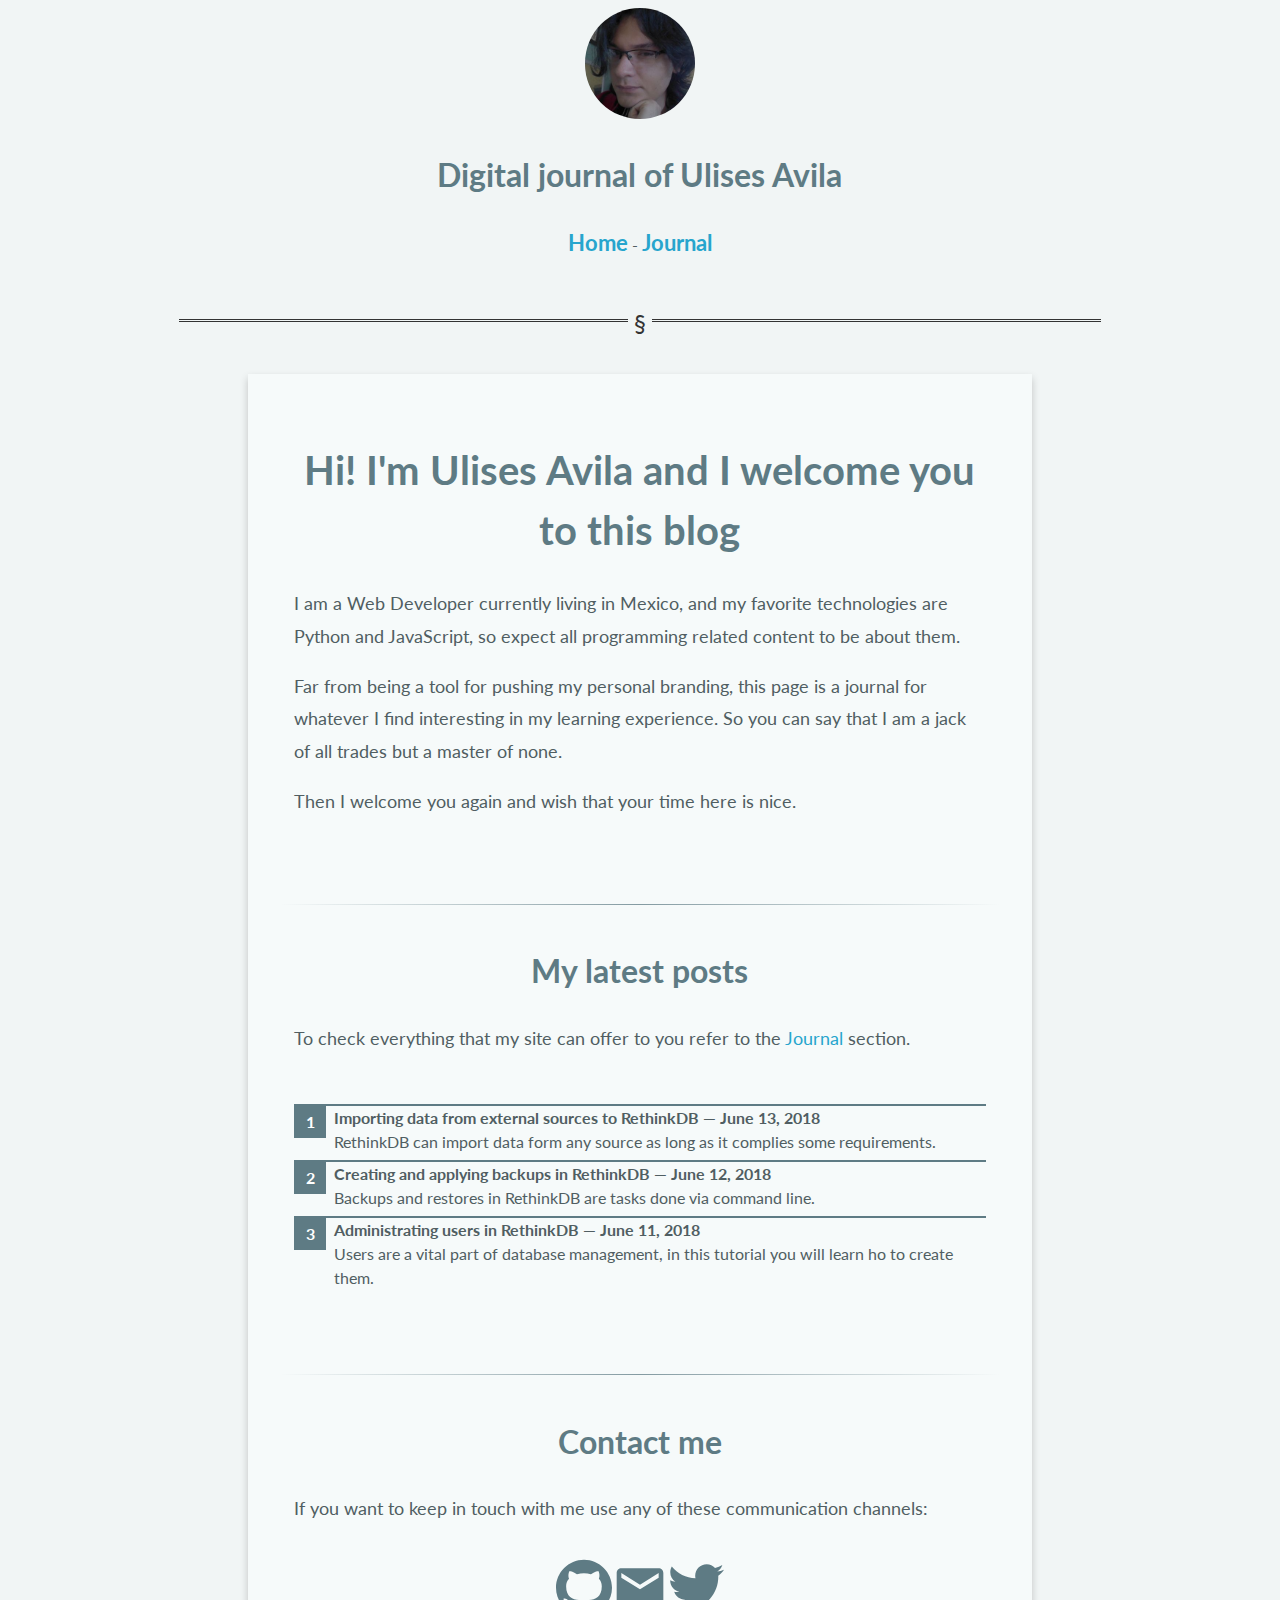
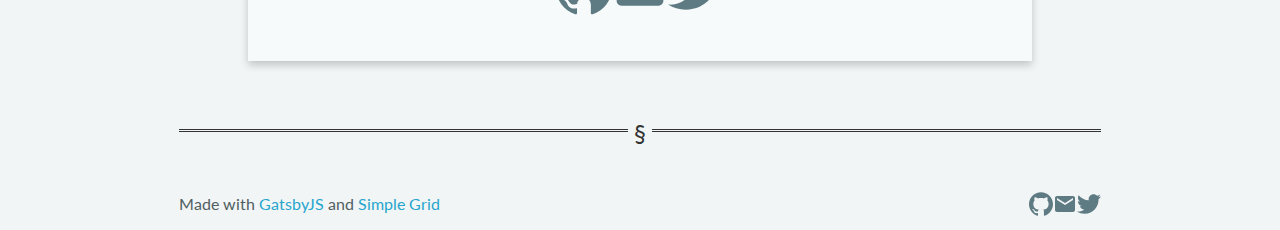
<file: index.html>
<!DOCTYPE html><html><head><meta charset="utf-8"/><meta http-equiv="x-ua-compatible" content="ie=edge"/><meta name="viewport" content="width=device-width, initial-scale=1, shrink-to-fit=no"/><link rel="preload" href="/component---src-layouts-index-js-88524336152cd17394f6.js" as="script"/><link rel="preload" href="/component---src-pages-index-js-991f0fc63b84068cfa85.js" as="script"/><link rel="preload" href="/path---index-09eb49887bdbcdbd20f3.js" as="script"/><link rel="preload" href="/app-c07289a0e95862f322f9.js" as="script"/><link rel="preload" href="/commons-710d909ad0969921dac9.js" as="script"/><title data-react-helmet="true">Home - Ulises Avila</title><meta data-react-helmet="true" name="description" content="Sample"/><meta data-react-helmet="true" name="keywords" content="sample, something"/><link rel="sitemap" type="application/xml" href="/sitemap.xml"/><style type="text/css">
    .anchor {
      float: left;
      padding-right: 4px;
      margin-left: -20px;
    }
    h1 .anchor svg,
    h2 .anchor svg,
    h3 .anchor svg,
    h4 .anchor svg,
    h5 .anchor svg,
    h6 .anchor svg {
      visibility: hidden;
    }
    h1:hover .anchor svg,
    h2:hover .anchor svg,
    h3:hover .anchor svg,
    h4:hover .anchor svg,
    h5:hover .anchor svg,
    h6:hover .anchor svg,
    h1 .anchor:focus svg,
    h2 .anchor:focus svg,
    h3 .anchor:focus svg,
    h4 .anchor:focus svg,
    h5 .anchor:focus svg,
    h6 .anchor:focus svg {
      visibility: visible;
    }
  </style><script>
    document.addEventListener("DOMContentLoaded", function(event) {
      var hash = window.decodeURI(location.hash.replace('#', ''))
      if (hash !== '') {
        var element = document.getElementById(hash)
        if (element) {
          var offset = element.offsetTop
          // Wait for the browser to finish rendering before scrolling.
          setTimeout((function() {
            window.scrollTo(0, offset - 0)
          }), 0)
        }
      }
    })
  </script><style id="gatsby-inlined-css">@import url(https://fonts.googleapis.com/css?family=Lato:400,300,300italic,400italic,700,700italic);body,html{height:100%;width:100%;margin:0;padding:0;left:0;top:0;font-size:100%}*{font-family:Lato,Helvetica,sans-serif;color:#505e62;line-height:1.5}h1{font-size:2.5rem}h2{font-size:2rem}h3{font-size:1.375rem}h4{font-size:1.125rem}h5{font-size:1rem}h6{font-size:.875rem}p{font-size:1.125rem;font-weight:400;line-height:1.8}.font-light{font-weight:300}.font-regular{font-weight:400}.font-heavy{font-weight:700}.left{text-align:left}.right{text-align:right}.center{text-align:center;margin-left:auto;margin-right:auto}.justify{text-align:justify}.container{width:90%;margin-left:auto;margin-right:auto}.row{position:relative;width:100%}.row [class^=col]{float:left;margin:.5rem 2%;min-height:.125rem}.col-1,.col-2,.col-3,.col-4,.col-5,.col-6,.col-7,.col-8,.col-9,.col-10,.col-11,.col-12{width:96%}.col-1-sm{width:4.33%}.col-2-sm{width:12.66%}.col-3-sm{width:21%}.col-4-sm{width:29.33%}.col-5-sm{width:37.66%}.col-6-sm{width:46%}.col-7-sm{width:54.33%}.col-8-sm{width:62.66%}.col-9-sm{width:71%}.col-10-sm{width:79.33%}.col-11-sm{width:87.66%}.col-12-sm{width:96%}.row:after{content:"";display:table;clear:both}.hidden-sm{display:none}@media only screen and (min-width:33.75em){.container{width:80%}}@media only screen and (min-width:45em){.col-1{width:4.33%}.col-2{width:12.66%}.col-3{width:21%}.col-4{width:29.33%}.col-5{width:37.66%}.col-6{width:46%}.col-7{width:54.33%}.col-8{width:62.66%}.col-9{width:71%}.col-10{width:79.33%}.col-11{width:87.66%}.col-12{width:96%}.hidden-sm{display:block}}@media only screen and (min-width:60em){.container{width:75%;max-width:60rem}}body{background-color:#f1f5f5;color:#647276}a{text-decoration:none}blockquote{border-left:4px solid #5e7b84;padding:5px}blockquote,figcaption{font-style:italic;color:#647276}figcaption{text-align:center;font-size:14px}figure{-ms-flex-line-pack:center;align-content:center}h1{font-weight:700}a,a:link{color:#27a5cd}a:hover{color:#07394a}a:active{color:#185448}.post-data{font-style:italic;font-size:16px}.introduction{font-weight:700;margin-top:12px;margin-bottom:12px}.brighten img{-webkit-filter:brightness(-65%);transition:all 1s ease;width:24px!important;height:23px!important}.brighten img:hover{-webkit-filter:brightness(0)}a>h5,a>p{color:#185448}.post-listing:hover{background-color:#fefefe;color:#478173}.date-post{color:#bcbcbc;font-size:22px}hr{margin-top:60px}hr.page{overflow:visible;padding:0;border:none;border-top:medium double #333;color:#333;text-align:center}hr.separator{border:0;height:1px;background-image:linear-gradient(90deg,rgba(94,123,132,0),rgba(94,123,132,.75),rgba(94,123,132,0))}hr.page:after{content:"\A7";display:inline-block;position:relative;top:-.7em;font-size:1.5em;padding:0 .25em;background-color:#f1f5f5}footer{margin-bottom:20px}footer>div>a{text-decoration:none}h1,h2,h3,h4,h5,h6{color:#5e7b84}ol.post-list{counter-reset:li;margin-left:0;padding-left:0}ol.post-list>li{position:relative;margin:0 0 6px 2em;padding:0 8px;list-style:none;border-top:2px solid #5e7b84}ol.post-list>li:before{content:counter(li);counter-increment:li;position:absolute;top:-2px;left:-2em;box-sizing:border-box;width:2em;margin-right:8px;padding:4px;border-top:2px solid #5e7b84;color:#fff;background:#5e7b84;font-weight:700;text-align:center}.card{box-shadow:0 4px 8px 0 rgba(0,0,0,.2);padding:32px;background-color:#f6fafa}#toc{background:#f1f5f5 none repeat scroll 0 0;border:1px solid #aaa;display:table;font-size:95%;margin-bottom:1em;padding:20px;width:auto}.avatar{width:12%;height:12%;border-radius:50%}code[class*=language-],pre[class*=language-]{color:#ccc;background:none;font-family:Consolas,Monaco,Andale Mono,Ubuntu Mono,monospace;text-align:left;white-space:pre;word-spacing:normal;word-break:normal;word-wrap:normal;line-height:1.5;-moz-tab-size:4;-o-tab-size:4;tab-size:4;-webkit-hyphens:none;-ms-hyphens:none;hyphens:none}pre[class*=language-]{padding:1em;margin:.5em 0;overflow:auto}:not(pre)>code[class*=language-],pre[class*=language-]{background:#2d2d2d}:not(pre)>code[class*=language-]{padding:.1em;border-radius:.3em;white-space:normal}.token.block-comment,.token.cdata,.token.comment,.token.doctype,.token.prolog{color:#999}.token.punctuation{color:#ccc}.token.attr-name,.token.deleted,.token.namespace,.token.tag{color:#e2777a}.token.function-name{color:#6196cc}.token.boolean,.token.function,.token.number{color:#f08d49}.token.class-name,.token.constant,.token.property,.token.symbol{color:#f8c555}.token.atrule,.token.builtin,.token.important,.token.keyword,.token.selector{color:#cc99cd}.token.attr-value,.token.char,.token.regex,.token.string,.token.variable{color:#7ec699}.token.entity,.token.operator,.token.url{color:#67cdcc}.token.bold,.token.important{font-weight:700}.token.italic{font-style:italic}.token.entity{cursor:help}.token.inserted{color:green}</style></head><body><div id="___gatsby"><div class="container font-regular" data-reactroot="" data-reactid="1" data-react-checksum="955512224"><!-- react-empty: 2 --><div class="row" data-reactid="3"><div class="col-12" data-reactid="4"><div class="center" data-reactid="5"><img src="/static/me.a51256a4.jpg" class="avatar" data-reactid="6"/><h2 data-reactid="7">Digital journal of Ulises Avila</h2></div><div class="center" data-reactid="8"><h3 style="display:inline;" data-reactid="9"><a href="/" data-reactid="10">Home</a></h3><!-- react-text: 11 --> - <!-- /react-text --><h3 style="display:inline;" data-reactid="12"><a href="/journal/" data-reactid="13">Journal</a></h3></div><hr class="page" data-reactid="14"/></div></div><div data-reactid="15"><div class="container card" data-reactid="16"><!-- react-empty: 17 --><div class="row" data-reactid="18"><div class="col-12" data-reactid="19"><h1 class="center" data-reactid="20">Hi! I&#x27;m Ulises Avila and I welcome you to this blog</h1><p data-reactid="21">I am a Web Developer currently living in Mexico, and my favorite technologies are Python and JavaScript, so expect all programming related content to be about them.</p><p data-reactid="22">Far from being a tool for pushing my personal branding, this page is a journal for whatever I find interesting in my learning experience. So you can say that I am a jack of all trades but a master of none.</p><p data-reactid="23">Then I welcome you again and wish that your time here is nice.</p></div></div><hr class="separator" data-reactid="24"/><div class="row" data-reactid="25"><div class="col-12" data-reactid="26"><h2 class="center" data-reactid="27">My latest posts</h2><p data-reactid="28"><!-- react-text: 29 -->To check everything that my site can offer to you refer to the <!-- /react-text --><a href="/journal/" data-reactid="30">Journal</a><!-- react-text: 31 --> section.<!-- /react-text --></p></div><div class="col-12" data-reactid="32"><ol class="post-list" data-reactid="33"><li data-reactid="34"><a href="/journal/rethinkdb/importing-from-external-sources/" data-reactid="35"><span data-reactid="36"><b data-reactid="37"><!-- react-text: 38 -->Importing data from external sources to RethinkDB<!-- /react-text --><!-- react-text: 39 --> <!-- /react-text --><span color="#BBB" data-reactid="40"><!-- react-text: 41 -->— <!-- /react-text --><!-- react-text: 42 -->June 13, 2018<!-- /react-text --></span></b></span><div data-reactid="43">RethinkDB can import data form any source as long as it complies some requirements.</div></a></li><li data-reactid="44"><a href="/journal/rethinkdb/creating-and applying-backups/" data-reactid="45"><span data-reactid="46"><b data-reactid="47"><!-- react-text: 48 -->Creating and applying backups in RethinkDB<!-- /react-text --><!-- react-text: 49 --> <!-- /react-text --><span color="#BBB" data-reactid="50"><!-- react-text: 51 -->— <!-- /react-text --><!-- react-text: 52 -->June 12, 2018<!-- /react-text --></span></b></span><div data-reactid="53">Backups and restores in RethinkDB are tasks done via command line.</div></a></li><li data-reactid="54"><a href="/journal/rethinkdb/managing-users/" data-reactid="55"><span data-reactid="56"><b data-reactid="57"><!-- react-text: 58 -->Administrating users in RethinkDB<!-- /react-text --><!-- react-text: 59 --> <!-- /react-text --><span color="#BBB" data-reactid="60"><!-- react-text: 61 -->— <!-- /react-text --><!-- react-text: 62 -->June 11, 2018<!-- /react-text --></span></b></span><div data-reactid="63">Users are a vital part of database management, in this tutorial you will learn ho to create them.</div></a></li></ol></div></div><hr class="separator" data-reactid="64"/><div class="row" data-reactid="65"><div class="col-12" data-reactid="66"><h2 class="center" data-reactid="67">Contact me</h2><p data-reactid="68">If you want to keep in touch with me use any of these communication channels:</p></div><div class="col-12 center" data-reactid="69"><a href="https://github.com/UlisesAC4" rel="me" data-reactid="70"><img src="[data-uri]" data-reactid="71"/></a><a href="mailto:info@ulisesavila.com" rel="me" data-reactid="72"><img src="[data-uri]" data-reactid="73"/></a><a href="https://twitter.com/UlisesAC4" rel="me" data-reactid="74"><img src="[data-uri]" data-reactid="75"/></a></div></div></div></div><footer class="row" data-reactid="76"><div class="col-12" data-reactid="77"><hr class="page" data-reactid="78"/></div><div class="col-6" data-reactid="79"><!-- react-text: 80 -->Made with <!-- /react-text --><a href="https://www.gatsbyjs.org/" data-reactid="81">GatsbyJS</a><!-- react-text: 82 --> and <!-- /react-text --><a href="http://simplegrid.io/" data-reactid="83">Simple Grid</a></div><div class="col-6 right" data-reactid="84"><a href="https://github.com/UlisesAC4" rel="me" data-reactid="85"><img src="[data-uri]" data-reactid="86"/></a><a href="mailto:info@ulisesavila.com" rel="me" data-reactid="87"><img src="[data-uri]" data-reactid="88"/></a><a href="https://twitter.com/UlisesAC4" rel="me" data-reactid="89"><img src="[data-uri]" data-reactid="90"/></a></div></footer></div></div><script id="webpack-manifest">/*<![CDATA[*/window.webpackManifest={"231608221292675":"app-c07289a0e95862f322f9.js","107818501498521":"component---src-templates-blog-post-js-abfbcc17aea92c37fe82.js","162898551421021":"component---src-pages-404-js-b94fca051e1bbd0c2974.js","35783957827783":"component---src-pages-index-js-991f0fc63b84068cfa85.js","129848899757074":"component---src-pages-journal-index-js-07f25fc8f41d953a9e96.js","160271917347727":"component---src-pages-journal-linux-administration-index-js-d0a394890dcaf95b98ea.js","64693338350379":"component---src-pages-journal-python-index-js-2a591faf20e0b1e932bc.js","81746507042619":"component---src-pages-journal-rethinkdb-index-js-4d899b58e8ec27a8de46.js","60335399758886":"path----9fc1a7e246dbe557fd87.js","254979761716584":"path---journal-rethinkdb-importing-from-external-sources-ec7048107d56b00004a8.js","98152259107177":"path---journal-rethinkdb-creating-and-applying-backups-90544c851ae2774d9edf.js","249927546086679":"path---journal-rethinkdb-managing-users-0ecef5b042539c5a24fd.js","218235901577423":"path---journal-rethinkdb-installing-in-linux-2edb6c09d2ab0e7b9d43.js","247693031925174":"path---journal-python-namespaces-in-python-3-fdfd193ad82849d53b51.js","71637120646596":"path---journal-python-creating-modules-196215899be1bb9b30c0.js","185653053622534":"path---journal-linux-administration-systemd-timers-for-scheduling-c586db18989b5096036b.js","254022195166212":"path---404-20fd7baefeddcc42861e.js","142629428675168":"path---index-09eb49887bdbcdbd20f3.js","243917350107976":"path---journal-82748e083dbecb638481.js","98204822015116":"path---journal-linux-administration-661e88c9af1041448b56.js","223260020788529":"path---journal-python-9a0107d9c01cb8a7feed.js","210437664312774":"path---journal-rethinkdb-219497b7ea1b51d83bd9.js","178698757827068":"path---404-html-20fd7baefeddcc42861e.js","114276838955818":"component---src-layouts-index-js-88524336152cd17394f6.js"}/*]]>*/</script><script>/*<![CDATA[*/!function(e,t,r){function n(){for(;d[0]&&"loaded"==d[0][f];)c=d.shift(),c[o]=!i.parentNode.insertBefore(c,i)}for(var s,a,c,d=[],i=e.scripts[0],o="onreadystatechange",f="readyState";s=r.shift();)a=e.createElement(t),"async"in i?(a.async=!1,e.head.appendChild(a)):i[f]?(d.push(a),a[o]=n):e.write("<"+t+' src="'+s+'" defer></'+t+">"),a.src=s}(document,"script",["/commons-710d909ad0969921dac9.js","/app-c07289a0e95862f322f9.js","/path---index-09eb49887bdbcdbd20f3.js","/component---src-pages-index-js-991f0fc63b84068cfa85.js","/component---src-layouts-index-js-88524336152cd17394f6.js"])/*]]>*/</script></body></html>
</file>
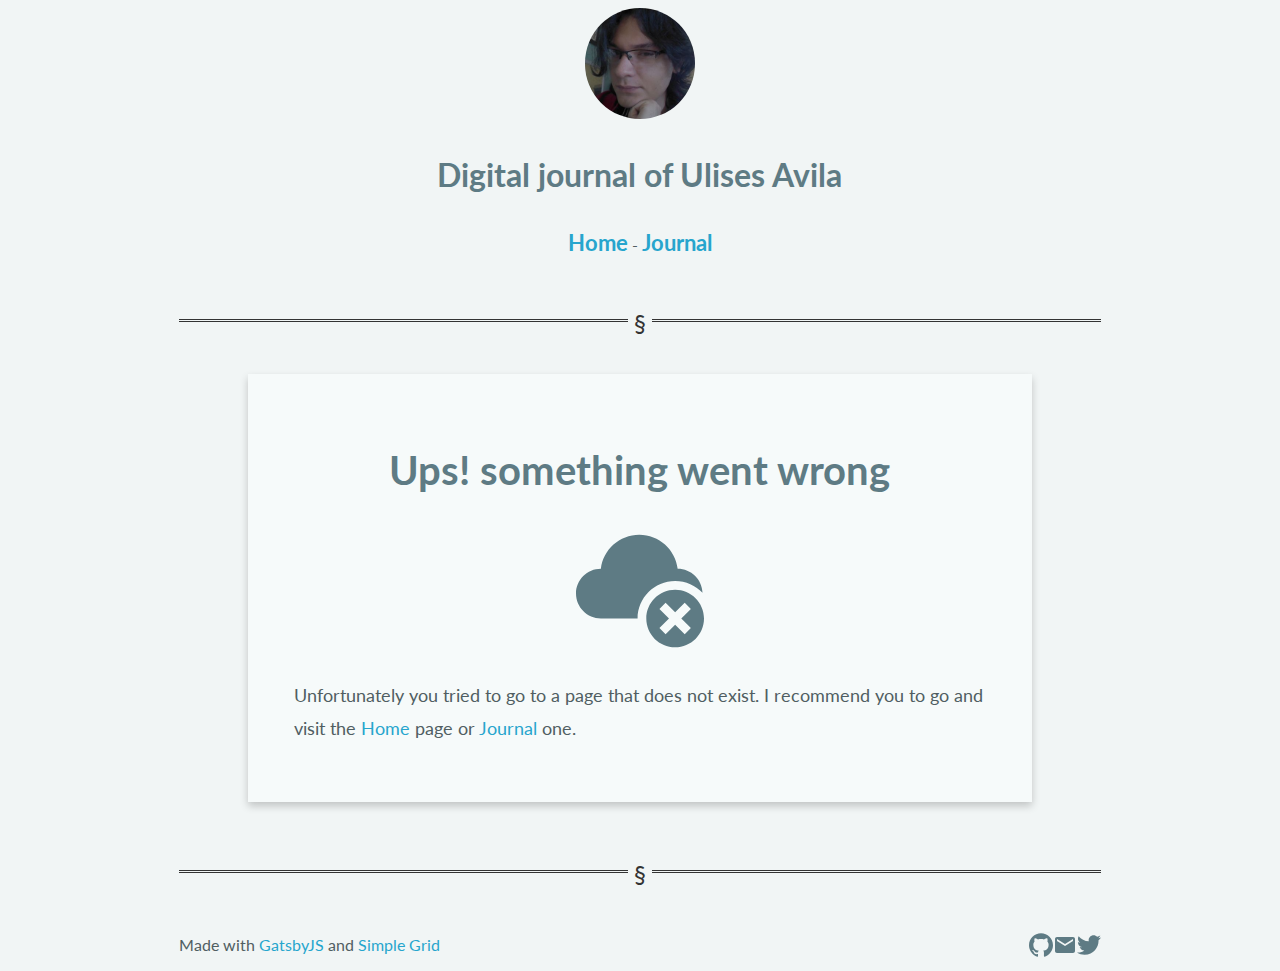
<file: 404/index.html>
<!DOCTYPE html><html><head><meta charset="utf-8"/><meta http-equiv="x-ua-compatible" content="ie=edge"/><meta name="viewport" content="width=device-width, initial-scale=1, shrink-to-fit=no"/><link rel="preload" href="/component---src-layouts-index-js-88524336152cd17394f6.js" as="script"/><link rel="preload" href="/component---src-pages-404-js-b94fca051e1bbd0c2974.js" as="script"/><link rel="preload" href="/path---404-20fd7baefeddcc42861e.js" as="script"/><link rel="preload" href="/app-c07289a0e95862f322f9.js" as="script"/><link rel="preload" href="/commons-710d909ad0969921dac9.js" as="script"/><title data-react-helmet="true">Not found - Ulises Avila</title><meta data-react-helmet="true" name="description" content="Sample"/><meta data-react-helmet="true" name="keywords" content="sample, something"/><link rel="sitemap" type="application/xml" href="/sitemap.xml"/><style type="text/css">
    .anchor {
      float: left;
      padding-right: 4px;
      margin-left: -20px;
    }
    h1 .anchor svg,
    h2 .anchor svg,
    h3 .anchor svg,
    h4 .anchor svg,
    h5 .anchor svg,
    h6 .anchor svg {
      visibility: hidden;
    }
    h1:hover .anchor svg,
    h2:hover .anchor svg,
    h3:hover .anchor svg,
    h4:hover .anchor svg,
    h5:hover .anchor svg,
    h6:hover .anchor svg,
    h1 .anchor:focus svg,
    h2 .anchor:focus svg,
    h3 .anchor:focus svg,
    h4 .anchor:focus svg,
    h5 .anchor:focus svg,
    h6 .anchor:focus svg {
      visibility: visible;
    }
  </style><script>
    document.addEventListener("DOMContentLoaded", function(event) {
      var hash = window.decodeURI(location.hash.replace('#', ''))
      if (hash !== '') {
        var element = document.getElementById(hash)
        if (element) {
          var offset = element.offsetTop
          // Wait for the browser to finish rendering before scrolling.
          setTimeout((function() {
            window.scrollTo(0, offset - 0)
          }), 0)
        }
      }
    })
  </script><style id="gatsby-inlined-css">@import url(https://fonts.googleapis.com/css?family=Lato:400,300,300italic,400italic,700,700italic);body,html{height:100%;width:100%;margin:0;padding:0;left:0;top:0;font-size:100%}*{font-family:Lato,Helvetica,sans-serif;color:#505e62;line-height:1.5}h1{font-size:2.5rem}h2{font-size:2rem}h3{font-size:1.375rem}h4{font-size:1.125rem}h5{font-size:1rem}h6{font-size:.875rem}p{font-size:1.125rem;font-weight:400;line-height:1.8}.font-light{font-weight:300}.font-regular{font-weight:400}.font-heavy{font-weight:700}.left{text-align:left}.right{text-align:right}.center{text-align:center;margin-left:auto;margin-right:auto}.justify{text-align:justify}.container{width:90%;margin-left:auto;margin-right:auto}.row{position:relative;width:100%}.row [class^=col]{float:left;margin:.5rem 2%;min-height:.125rem}.col-1,.col-2,.col-3,.col-4,.col-5,.col-6,.col-7,.col-8,.col-9,.col-10,.col-11,.col-12{width:96%}.col-1-sm{width:4.33%}.col-2-sm{width:12.66%}.col-3-sm{width:21%}.col-4-sm{width:29.33%}.col-5-sm{width:37.66%}.col-6-sm{width:46%}.col-7-sm{width:54.33%}.col-8-sm{width:62.66%}.col-9-sm{width:71%}.col-10-sm{width:79.33%}.col-11-sm{width:87.66%}.col-12-sm{width:96%}.row:after{content:"";display:table;clear:both}.hidden-sm{display:none}@media only screen and (min-width:33.75em){.container{width:80%}}@media only screen and (min-width:45em){.col-1{width:4.33%}.col-2{width:12.66%}.col-3{width:21%}.col-4{width:29.33%}.col-5{width:37.66%}.col-6{width:46%}.col-7{width:54.33%}.col-8{width:62.66%}.col-9{width:71%}.col-10{width:79.33%}.col-11{width:87.66%}.col-12{width:96%}.hidden-sm{display:block}}@media only screen and (min-width:60em){.container{width:75%;max-width:60rem}}body{background-color:#f1f5f5;color:#647276}a{text-decoration:none}blockquote{border-left:4px solid #5e7b84;padding:5px}blockquote,figcaption{font-style:italic;color:#647276}figcaption{text-align:center;font-size:14px}figure{-ms-flex-line-pack:center;align-content:center}h1{font-weight:700}a,a:link{color:#27a5cd}a:hover{color:#07394a}a:active{color:#185448}.post-data{font-style:italic;font-size:16px}.introduction{font-weight:700;margin-top:12px;margin-bottom:12px}.brighten img{-webkit-filter:brightness(-65%);transition:all 1s ease;width:24px!important;height:23px!important}.brighten img:hover{-webkit-filter:brightness(0)}a>h5,a>p{color:#185448}.post-listing:hover{background-color:#fefefe;color:#478173}.date-post{color:#bcbcbc;font-size:22px}hr{margin-top:60px}hr.page{overflow:visible;padding:0;border:none;border-top:medium double #333;color:#333;text-align:center}hr.separator{border:0;height:1px;background-image:linear-gradient(90deg,rgba(94,123,132,0),rgba(94,123,132,.75),rgba(94,123,132,0))}hr.page:after{content:"\A7";display:inline-block;position:relative;top:-.7em;font-size:1.5em;padding:0 .25em;background-color:#f1f5f5}footer{margin-bottom:20px}footer>div>a{text-decoration:none}h1,h2,h3,h4,h5,h6{color:#5e7b84}ol.post-list{counter-reset:li;margin-left:0;padding-left:0}ol.post-list>li{position:relative;margin:0 0 6px 2em;padding:0 8px;list-style:none;border-top:2px solid #5e7b84}ol.post-list>li:before{content:counter(li);counter-increment:li;position:absolute;top:-2px;left:-2em;box-sizing:border-box;width:2em;margin-right:8px;padding:4px;border-top:2px solid #5e7b84;color:#fff;background:#5e7b84;font-weight:700;text-align:center}.card{box-shadow:0 4px 8px 0 rgba(0,0,0,.2);padding:32px;background-color:#f6fafa}#toc{background:#f1f5f5 none repeat scroll 0 0;border:1px solid #aaa;display:table;font-size:95%;margin-bottom:1em;padding:20px;width:auto}.avatar{width:12%;height:12%;border-radius:50%}code[class*=language-],pre[class*=language-]{color:#ccc;background:none;font-family:Consolas,Monaco,Andale Mono,Ubuntu Mono,monospace;text-align:left;white-space:pre;word-spacing:normal;word-break:normal;word-wrap:normal;line-height:1.5;-moz-tab-size:4;-o-tab-size:4;tab-size:4;-webkit-hyphens:none;-ms-hyphens:none;hyphens:none}pre[class*=language-]{padding:1em;margin:.5em 0;overflow:auto}:not(pre)>code[class*=language-],pre[class*=language-]{background:#2d2d2d}:not(pre)>code[class*=language-]{padding:.1em;border-radius:.3em;white-space:normal}.token.block-comment,.token.cdata,.token.comment,.token.doctype,.token.prolog{color:#999}.token.punctuation{color:#ccc}.token.attr-name,.token.deleted,.token.namespace,.token.tag{color:#e2777a}.token.function-name{color:#6196cc}.token.boolean,.token.function,.token.number{color:#f08d49}.token.class-name,.token.constant,.token.property,.token.symbol{color:#f8c555}.token.atrule,.token.builtin,.token.important,.token.keyword,.token.selector{color:#cc99cd}.token.attr-value,.token.char,.token.regex,.token.string,.token.variable{color:#7ec699}.token.entity,.token.operator,.token.url{color:#67cdcc}.token.bold,.token.important{font-weight:700}.token.italic{font-style:italic}.token.entity{cursor:help}.token.inserted{color:green}</style></head><body><div id="___gatsby"><div class="container font-regular" data-reactroot="" data-reactid="1" data-react-checksum="697797999"><!-- react-empty: 2 --><div class="row" data-reactid="3"><div class="col-12" data-reactid="4"><div class="center" data-reactid="5"><img src="/static/me.a51256a4.jpg" class="avatar" data-reactid="6"/><h2 data-reactid="7">Digital journal of Ulises Avila</h2></div><div class="center" data-reactid="8"><h3 style="display:inline;" data-reactid="9"><a href="/" data-reactid="10">Home</a></h3><!-- react-text: 11 --> - <!-- /react-text --><h3 style="display:inline;" data-reactid="12"><a href="/journal/" data-reactid="13">Journal</a></h3></div><hr class="page" data-reactid="14"/></div></div><div data-reactid="15"><div class="container card" data-reactid="16"><!-- react-empty: 17 --><div class="row" data-reactid="18"><div class="col-12 center" data-reactid="19"><h1 data-reactid="20">Ups! something went wrong</h1><img src="[data-uri]" data-reactid="21"/><p class="left" data-reactid="22"><!-- react-text: 23 -->Unfortunately you tried to go to a page that does not exist. I recommend you to go and visit the <!-- /react-text --><a href="/" data-reactid="24">Home</a><!-- react-text: 25 --> page or <!-- /react-text --><a href="/journal/" data-reactid="26">Journal</a><!-- react-text: 27 --> one.<!-- /react-text --></p></div></div></div></div><footer class="row" data-reactid="28"><div class="col-12" data-reactid="29"><hr class="page" data-reactid="30"/></div><div class="col-6" data-reactid="31"><!-- react-text: 32 -->Made with <!-- /react-text --><a href="https://www.gatsbyjs.org/" data-reactid="33">GatsbyJS</a><!-- react-text: 34 --> and <!-- /react-text --><a href="http://simplegrid.io/" data-reactid="35">Simple Grid</a></div><div class="col-6 right" data-reactid="36"><a href="https://github.com/UlisesAC4" rel="me" data-reactid="37"><img src="[data-uri]" data-reactid="38"/></a><a href="mailto:info@ulisesavila.com" rel="me" data-reactid="39"><img src="[data-uri]" data-reactid="40"/></a><a href="https://twitter.com/UlisesAC4" rel="me" data-reactid="41"><img src="[data-uri]" data-reactid="42"/></a></div></footer></div></div><script id="webpack-manifest">/*<![CDATA[*/window.webpackManifest={"231608221292675":"app-c07289a0e95862f322f9.js","107818501498521":"component---src-templates-blog-post-js-abfbcc17aea92c37fe82.js","162898551421021":"component---src-pages-404-js-b94fca051e1bbd0c2974.js","35783957827783":"component---src-pages-index-js-991f0fc63b84068cfa85.js","129848899757074":"component---src-pages-journal-index-js-07f25fc8f41d953a9e96.js","160271917347727":"component---src-pages-journal-linux-administration-index-js-d0a394890dcaf95b98ea.js","64693338350379":"component---src-pages-journal-python-index-js-2a591faf20e0b1e932bc.js","81746507042619":"component---src-pages-journal-rethinkdb-index-js-4d899b58e8ec27a8de46.js","60335399758886":"path----9fc1a7e246dbe557fd87.js","254979761716584":"path---journal-rethinkdb-importing-from-external-sources-ec7048107d56b00004a8.js","98152259107177":"path---journal-rethinkdb-creating-and-applying-backups-90544c851ae2774d9edf.js","249927546086679":"path---journal-rethinkdb-managing-users-0ecef5b042539c5a24fd.js","218235901577423":"path---journal-rethinkdb-installing-in-linux-2edb6c09d2ab0e7b9d43.js","247693031925174":"path---journal-python-namespaces-in-python-3-fdfd193ad82849d53b51.js","71637120646596":"path---journal-python-creating-modules-196215899be1bb9b30c0.js","185653053622534":"path---journal-linux-administration-systemd-timers-for-scheduling-c586db18989b5096036b.js","254022195166212":"path---404-20fd7baefeddcc42861e.js","142629428675168":"path---index-09eb49887bdbcdbd20f3.js","243917350107976":"path---journal-82748e083dbecb638481.js","98204822015116":"path---journal-linux-administration-661e88c9af1041448b56.js","223260020788529":"path---journal-python-9a0107d9c01cb8a7feed.js","210437664312774":"path---journal-rethinkdb-219497b7ea1b51d83bd9.js","178698757827068":"path---404-html-20fd7baefeddcc42861e.js","114276838955818":"component---src-layouts-index-js-88524336152cd17394f6.js"}/*]]>*/</script><script>/*<![CDATA[*/!function(e,t,r){function n(){for(;d[0]&&"loaded"==d[0][f];)c=d.shift(),c[o]=!i.parentNode.insertBefore(c,i)}for(var s,a,c,d=[],i=e.scripts[0],o="onreadystatechange",f="readyState";s=r.shift();)a=e.createElement(t),"async"in i?(a.async=!1,e.head.appendChild(a)):i[f]?(d.push(a),a[o]=n):e.write("<"+t+' src="'+s+'" defer></'+t+">"),a.src=s}(document,"script",["/commons-710d909ad0969921dac9.js","/app-c07289a0e95862f322f9.js","/path---404-20fd7baefeddcc42861e.js","/component---src-pages-404-js-b94fca051e1bbd0c2974.js","/component---src-layouts-index-js-88524336152cd17394f6.js"])/*]]>*/</script></body></html>
</file>
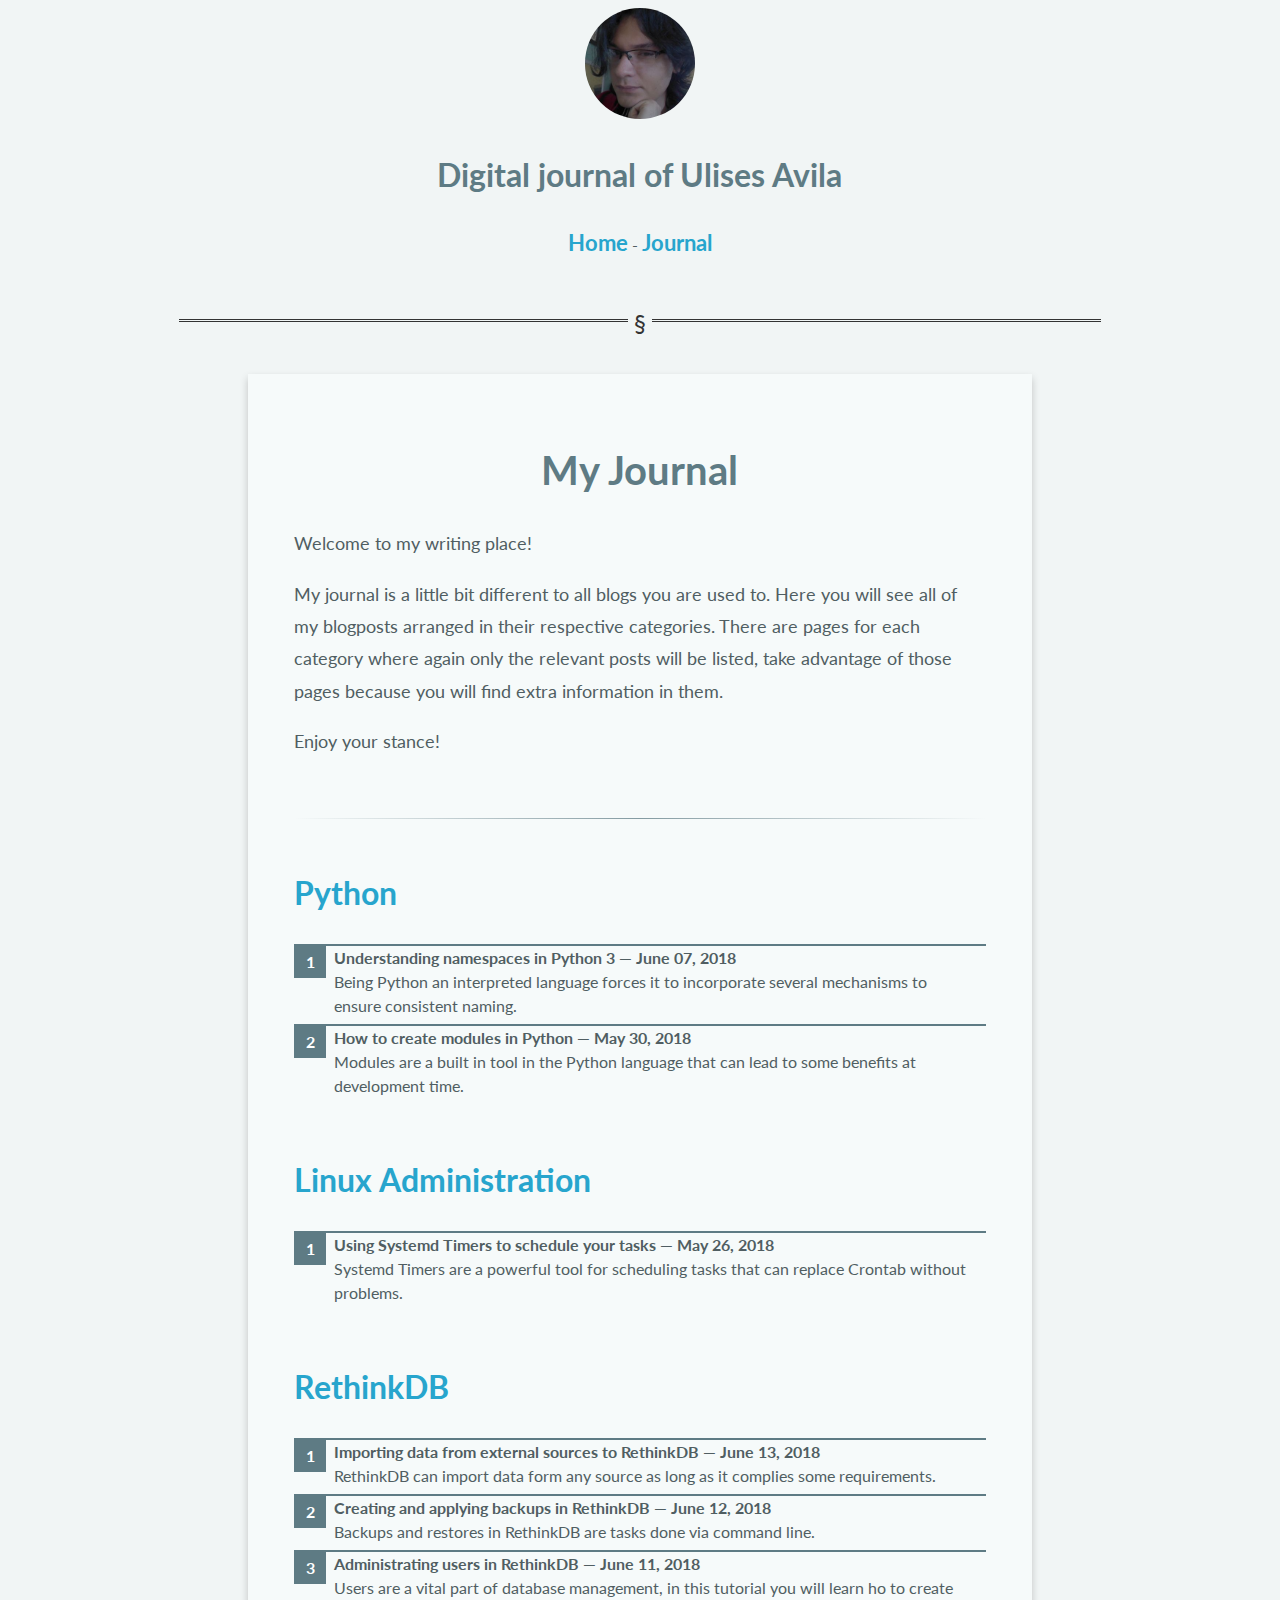
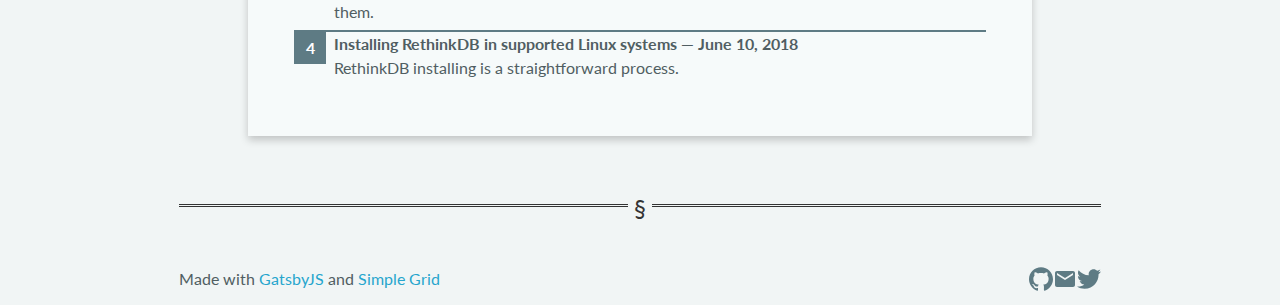
<file: journal/index.html>
<!DOCTYPE html><html><head><meta charset="utf-8"/><meta http-equiv="x-ua-compatible" content="ie=edge"/><meta name="viewport" content="width=device-width, initial-scale=1, shrink-to-fit=no"/><link rel="preload" href="/component---src-layouts-index-js-88524336152cd17394f6.js" as="script"/><link rel="preload" href="/component---src-pages-journal-index-js-07f25fc8f41d953a9e96.js" as="script"/><link rel="preload" href="/path---journal-82748e083dbecb638481.js" as="script"/><link rel="preload" href="/app-c07289a0e95862f322f9.js" as="script"/><link rel="preload" href="/commons-710d909ad0969921dac9.js" as="script"/><title data-react-helmet="true">Journal - Ulises Avila</title><meta data-react-helmet="true" name="description" content="Sample"/><meta data-react-helmet="true" name="keywords" content="sample, something"/><link rel="sitemap" type="application/xml" href="/sitemap.xml"/><style type="text/css">
    .anchor {
      float: left;
      padding-right: 4px;
      margin-left: -20px;
    }
    h1 .anchor svg,
    h2 .anchor svg,
    h3 .anchor svg,
    h4 .anchor svg,
    h5 .anchor svg,
    h6 .anchor svg {
      visibility: hidden;
    }
    h1:hover .anchor svg,
    h2:hover .anchor svg,
    h3:hover .anchor svg,
    h4:hover .anchor svg,
    h5:hover .anchor svg,
    h6:hover .anchor svg,
    h1 .anchor:focus svg,
    h2 .anchor:focus svg,
    h3 .anchor:focus svg,
    h4 .anchor:focus svg,
    h5 .anchor:focus svg,
    h6 .anchor:focus svg {
      visibility: visible;
    }
  </style><script>
    document.addEventListener("DOMContentLoaded", function(event) {
      var hash = window.decodeURI(location.hash.replace('#', ''))
      if (hash !== '') {
        var element = document.getElementById(hash)
        if (element) {
          var offset = element.offsetTop
          // Wait for the browser to finish rendering before scrolling.
          setTimeout((function() {
            window.scrollTo(0, offset - 0)
          }), 0)
        }
      }
    })
  </script><style id="gatsby-inlined-css">@import url(https://fonts.googleapis.com/css?family=Lato:400,300,300italic,400italic,700,700italic);body,html{height:100%;width:100%;margin:0;padding:0;left:0;top:0;font-size:100%}*{font-family:Lato,Helvetica,sans-serif;color:#505e62;line-height:1.5}h1{font-size:2.5rem}h2{font-size:2rem}h3{font-size:1.375rem}h4{font-size:1.125rem}h5{font-size:1rem}h6{font-size:.875rem}p{font-size:1.125rem;font-weight:400;line-height:1.8}.font-light{font-weight:300}.font-regular{font-weight:400}.font-heavy{font-weight:700}.left{text-align:left}.right{text-align:right}.center{text-align:center;margin-left:auto;margin-right:auto}.justify{text-align:justify}.container{width:90%;margin-left:auto;margin-right:auto}.row{position:relative;width:100%}.row [class^=col]{float:left;margin:.5rem 2%;min-height:.125rem}.col-1,.col-2,.col-3,.col-4,.col-5,.col-6,.col-7,.col-8,.col-9,.col-10,.col-11,.col-12{width:96%}.col-1-sm{width:4.33%}.col-2-sm{width:12.66%}.col-3-sm{width:21%}.col-4-sm{width:29.33%}.col-5-sm{width:37.66%}.col-6-sm{width:46%}.col-7-sm{width:54.33%}.col-8-sm{width:62.66%}.col-9-sm{width:71%}.col-10-sm{width:79.33%}.col-11-sm{width:87.66%}.col-12-sm{width:96%}.row:after{content:"";display:table;clear:both}.hidden-sm{display:none}@media only screen and (min-width:33.75em){.container{width:80%}}@media only screen and (min-width:45em){.col-1{width:4.33%}.col-2{width:12.66%}.col-3{width:21%}.col-4{width:29.33%}.col-5{width:37.66%}.col-6{width:46%}.col-7{width:54.33%}.col-8{width:62.66%}.col-9{width:71%}.col-10{width:79.33%}.col-11{width:87.66%}.col-12{width:96%}.hidden-sm{display:block}}@media only screen and (min-width:60em){.container{width:75%;max-width:60rem}}body{background-color:#f1f5f5;color:#647276}a{text-decoration:none}blockquote{border-left:4px solid #5e7b84;padding:5px}blockquote,figcaption{font-style:italic;color:#647276}figcaption{text-align:center;font-size:14px}figure{-ms-flex-line-pack:center;align-content:center}h1{font-weight:700}a,a:link{color:#27a5cd}a:hover{color:#07394a}a:active{color:#185448}.post-data{font-style:italic;font-size:16px}.introduction{font-weight:700;margin-top:12px;margin-bottom:12px}.brighten img{-webkit-filter:brightness(-65%);transition:all 1s ease;width:24px!important;height:23px!important}.brighten img:hover{-webkit-filter:brightness(0)}a>h5,a>p{color:#185448}.post-listing:hover{background-color:#fefefe;color:#478173}.date-post{color:#bcbcbc;font-size:22px}hr{margin-top:60px}hr.page{overflow:visible;padding:0;border:none;border-top:medium double #333;color:#333;text-align:center}hr.separator{border:0;height:1px;background-image:linear-gradient(90deg,rgba(94,123,132,0),rgba(94,123,132,.75),rgba(94,123,132,0))}hr.page:after{content:"\A7";display:inline-block;position:relative;top:-.7em;font-size:1.5em;padding:0 .25em;background-color:#f1f5f5}footer{margin-bottom:20px}footer>div>a{text-decoration:none}h1,h2,h3,h4,h5,h6{color:#5e7b84}ol.post-list{counter-reset:li;margin-left:0;padding-left:0}ol.post-list>li{position:relative;margin:0 0 6px 2em;padding:0 8px;list-style:none;border-top:2px solid #5e7b84}ol.post-list>li:before{content:counter(li);counter-increment:li;position:absolute;top:-2px;left:-2em;box-sizing:border-box;width:2em;margin-right:8px;padding:4px;border-top:2px solid #5e7b84;color:#fff;background:#5e7b84;font-weight:700;text-align:center}.card{box-shadow:0 4px 8px 0 rgba(0,0,0,.2);padding:32px;background-color:#f6fafa}#toc{background:#f1f5f5 none repeat scroll 0 0;border:1px solid #aaa;display:table;font-size:95%;margin-bottom:1em;padding:20px;width:auto}.avatar{width:12%;height:12%;border-radius:50%}code[class*=language-],pre[class*=language-]{color:#ccc;background:none;font-family:Consolas,Monaco,Andale Mono,Ubuntu Mono,monospace;text-align:left;white-space:pre;word-spacing:normal;word-break:normal;word-wrap:normal;line-height:1.5;-moz-tab-size:4;-o-tab-size:4;tab-size:4;-webkit-hyphens:none;-ms-hyphens:none;hyphens:none}pre[class*=language-]{padding:1em;margin:.5em 0;overflow:auto}:not(pre)>code[class*=language-],pre[class*=language-]{background:#2d2d2d}:not(pre)>code[class*=language-]{padding:.1em;border-radius:.3em;white-space:normal}.token.block-comment,.token.cdata,.token.comment,.token.doctype,.token.prolog{color:#999}.token.punctuation{color:#ccc}.token.attr-name,.token.deleted,.token.namespace,.token.tag{color:#e2777a}.token.function-name{color:#6196cc}.token.boolean,.token.function,.token.number{color:#f08d49}.token.class-name,.token.constant,.token.property,.token.symbol{color:#f8c555}.token.atrule,.token.builtin,.token.important,.token.keyword,.token.selector{color:#cc99cd}.token.attr-value,.token.char,.token.regex,.token.string,.token.variable{color:#7ec699}.token.entity,.token.operator,.token.url{color:#67cdcc}.token.bold,.token.important{font-weight:700}.token.italic{font-style:italic}.token.entity{cursor:help}.token.inserted{color:green}</style></head><body><div id="___gatsby"><div class="container font-regular" data-reactroot="" data-reactid="1" data-react-checksum="1894409793"><!-- react-empty: 2 --><div class="row" data-reactid="3"><div class="col-12" data-reactid="4"><div class="center" data-reactid="5"><img src="/static/me.a51256a4.jpg" class="avatar" data-reactid="6"/><h2 data-reactid="7">Digital journal of Ulises Avila</h2></div><div class="center" data-reactid="8"><h3 style="display:inline;" data-reactid="9"><a href="/" data-reactid="10">Home</a></h3><!-- react-text: 11 --> - <!-- /react-text --><h3 style="display:inline;" data-reactid="12"><a href="/journal/" data-reactid="13">Journal</a></h3></div><hr class="page" data-reactid="14"/></div></div><div data-reactid="15"><div class="container card" data-reactid="16"><!-- react-empty: 17 --><div class="row" data-reactid="18"><div class="col-12" data-reactid="19"><h1 class="center" data-reactid="20">My Journal</h1><p data-reactid="21">Welcome to my writing place!</p><p data-reactid="22">My journal is a little bit different to all blogs you are used to. Here you will see all of my blogposts arranged in their respective categories. There are pages for each category where again only the relevant posts will be listed, take advantage of those pages because you will find extra information in them.</p><p data-reactid="23">Enjoy your stance!</p><hr class="separator" data-reactid="24"/></div></div><div class="row" data-reactid="25"><div class="col-12" data-reactid="26"><h2 data-reactid="27"><a href="/journal/python/" data-reactid="28">Python</a></h2><ol class="post-list" data-reactid="29"><li data-reactid="30"><a href="/journal/python/namespaces-in-python-3/" data-reactid="31"><span data-reactid="32"><b data-reactid="33"><!-- react-text: 34 -->Understanding namespaces in Python 3<!-- /react-text --><!-- react-text: 35 --> <!-- /react-text --><span color="#BBB" data-reactid="36"><!-- react-text: 37 -->— <!-- /react-text --><!-- react-text: 38 -->June 07, 2018<!-- /react-text --></span></b></span><div data-reactid="39">Being Python an interpreted language forces it to incorporate several mechanisms to ensure consistent naming.</div></a></li><li data-reactid="40"><a href="/journal/python/creating-modules/" data-reactid="41"><span data-reactid="42"><b data-reactid="43"><!-- react-text: 44 -->How to create modules in Python<!-- /react-text --><!-- react-text: 45 --> <!-- /react-text --><span color="#BBB" data-reactid="46"><!-- react-text: 47 -->— <!-- /react-text --><!-- react-text: 48 -->May 30, 2018<!-- /react-text --></span></b></span><div data-reactid="49">Modules are a built in tool in the Python language that can lead to some benefits at development time.</div></a></li></ol></div></div><div class="row" data-reactid="50"><div class="col-12" data-reactid="51"><h2 data-reactid="52"><a href="/journal/linux-administration/" data-reactid="53">Linux Administration</a></h2><ol class="post-list" data-reactid="54"><li data-reactid="55"><a href="/journal/linux-administration/systemd-timers-for-scheduling/" data-reactid="56"><span data-reactid="57"><b data-reactid="58"><!-- react-text: 59 -->Using Systemd Timers to schedule your tasks<!-- /react-text --><!-- react-text: 60 --> <!-- /react-text --><span color="#BBB" data-reactid="61"><!-- react-text: 62 -->— <!-- /react-text --><!-- react-text: 63 -->May 26, 2018<!-- /react-text --></span></b></span><div data-reactid="64">Systemd Timers are a powerful tool for scheduling tasks that can replace Crontab without problems.</div></a></li></ol></div></div><div class="row" data-reactid="65"><div class="col-12" data-reactid="66"><h2 data-reactid="67"><a href="/journal/rethinkdb/" data-reactid="68">RethinkDB</a></h2><ol class="post-list" data-reactid="69"><li data-reactid="70"><a href="/journal/rethinkdb/importing-from-external-sources/" data-reactid="71"><span data-reactid="72"><b data-reactid="73"><!-- react-text: 74 -->Importing data from external sources to RethinkDB<!-- /react-text --><!-- react-text: 75 --> <!-- /react-text --><span color="#BBB" data-reactid="76"><!-- react-text: 77 -->— <!-- /react-text --><!-- react-text: 78 -->June 13, 2018<!-- /react-text --></span></b></span><div data-reactid="79">RethinkDB can import data form any source as long as it complies some requirements.</div></a></li><li data-reactid="80"><a href="/journal/rethinkdb/creating-and applying-backups/" data-reactid="81"><span data-reactid="82"><b data-reactid="83"><!-- react-text: 84 -->Creating and applying backups in RethinkDB<!-- /react-text --><!-- react-text: 85 --> <!-- /react-text --><span color="#BBB" data-reactid="86"><!-- react-text: 87 -->— <!-- /react-text --><!-- react-text: 88 -->June 12, 2018<!-- /react-text --></span></b></span><div data-reactid="89">Backups and restores in RethinkDB are tasks done via command line.</div></a></li><li data-reactid="90"><a href="/journal/rethinkdb/managing-users/" data-reactid="91"><span data-reactid="92"><b data-reactid="93"><!-- react-text: 94 -->Administrating users in RethinkDB<!-- /react-text --><!-- react-text: 95 --> <!-- /react-text --><span color="#BBB" data-reactid="96"><!-- react-text: 97 -->— <!-- /react-text --><!-- react-text: 98 -->June 11, 2018<!-- /react-text --></span></b></span><div data-reactid="99">Users are a vital part of database management, in this tutorial you will learn ho to create them.</div></a></li><li data-reactid="100"><a href="/journal/rethinkdb/installing-in-linux/" data-reactid="101"><span data-reactid="102"><b data-reactid="103"><!-- react-text: 104 -->Installing RethinkDB in supported Linux systems<!-- /react-text --><!-- react-text: 105 --> <!-- /react-text --><span color="#BBB" data-reactid="106"><!-- react-text: 107 -->— <!-- /react-text --><!-- react-text: 108 -->June 10, 2018<!-- /react-text --></span></b></span><div data-reactid="109">RethinkDB installing is a straightforward process.</div></a></li></ol></div></div></div></div><footer class="row" data-reactid="110"><div class="col-12" data-reactid="111"><hr class="page" data-reactid="112"/></div><div class="col-6" data-reactid="113"><!-- react-text: 114 -->Made with <!-- /react-text --><a href="https://www.gatsbyjs.org/" data-reactid="115">GatsbyJS</a><!-- react-text: 116 --> and <!-- /react-text --><a href="http://simplegrid.io/" data-reactid="117">Simple Grid</a></div><div class="col-6 right" data-reactid="118"><a href="https://github.com/UlisesAC4" rel="me" data-reactid="119"><img src="[data-uri]" data-reactid="120"/></a><a href="mailto:info@ulisesavila.com" rel="me" data-reactid="121"><img src="[data-uri]" data-reactid="122"/></a><a href="https://twitter.com/UlisesAC4" rel="me" data-reactid="123"><img src="[data-uri]" data-reactid="124"/></a></div></footer></div></div><script id="webpack-manifest">/*<![CDATA[*/window.webpackManifest={"231608221292675":"app-c07289a0e95862f322f9.js","107818501498521":"component---src-templates-blog-post-js-abfbcc17aea92c37fe82.js","162898551421021":"component---src-pages-404-js-b94fca051e1bbd0c2974.js","35783957827783":"component---src-pages-index-js-991f0fc63b84068cfa85.js","129848899757074":"component---src-pages-journal-index-js-07f25fc8f41d953a9e96.js","160271917347727":"component---src-pages-journal-linux-administration-index-js-d0a394890dcaf95b98ea.js","64693338350379":"component---src-pages-journal-python-index-js-2a591faf20e0b1e932bc.js","81746507042619":"component---src-pages-journal-rethinkdb-index-js-4d899b58e8ec27a8de46.js","60335399758886":"path----9fc1a7e246dbe557fd87.js","254979761716584":"path---journal-rethinkdb-importing-from-external-sources-ec7048107d56b00004a8.js","98152259107177":"path---journal-rethinkdb-creating-and-applying-backups-90544c851ae2774d9edf.js","249927546086679":"path---journal-rethinkdb-managing-users-0ecef5b042539c5a24fd.js","218235901577423":"path---journal-rethinkdb-installing-in-linux-2edb6c09d2ab0e7b9d43.js","247693031925174":"path---journal-python-namespaces-in-python-3-fdfd193ad82849d53b51.js","71637120646596":"path---journal-python-creating-modules-196215899be1bb9b30c0.js","185653053622534":"path---journal-linux-administration-systemd-timers-for-scheduling-c586db18989b5096036b.js","254022195166212":"path---404-20fd7baefeddcc42861e.js","142629428675168":"path---index-09eb49887bdbcdbd20f3.js","243917350107976":"path---journal-82748e083dbecb638481.js","98204822015116":"path---journal-linux-administration-661e88c9af1041448b56.js","223260020788529":"path---journal-python-9a0107d9c01cb8a7feed.js","210437664312774":"path---journal-rethinkdb-219497b7ea1b51d83bd9.js","178698757827068":"path---404-html-20fd7baefeddcc42861e.js","114276838955818":"component---src-layouts-index-js-88524336152cd17394f6.js"}/*]]>*/</script><script>/*<![CDATA[*/!function(e,t,r){function n(){for(;d[0]&&"loaded"==d[0][f];)c=d.shift(),c[o]=!i.parentNode.insertBefore(c,i)}for(var s,a,c,d=[],i=e.scripts[0],o="onreadystatechange",f="readyState";s=r.shift();)a=e.createElement(t),"async"in i?(a.async=!1,e.head.appendChild(a)):i[f]?(d.push(a),a[o]=n):e.write("<"+t+' src="'+s+'" defer></'+t+">"),a.src=s}(document,"script",["/commons-710d909ad0969921dac9.js","/app-c07289a0e95862f322f9.js","/path---journal-82748e083dbecb638481.js","/component---src-pages-journal-index-js-07f25fc8f41d953a9e96.js","/component---src-layouts-index-js-88524336152cd17394f6.js"])/*]]>*/</script></body></html>
</file>
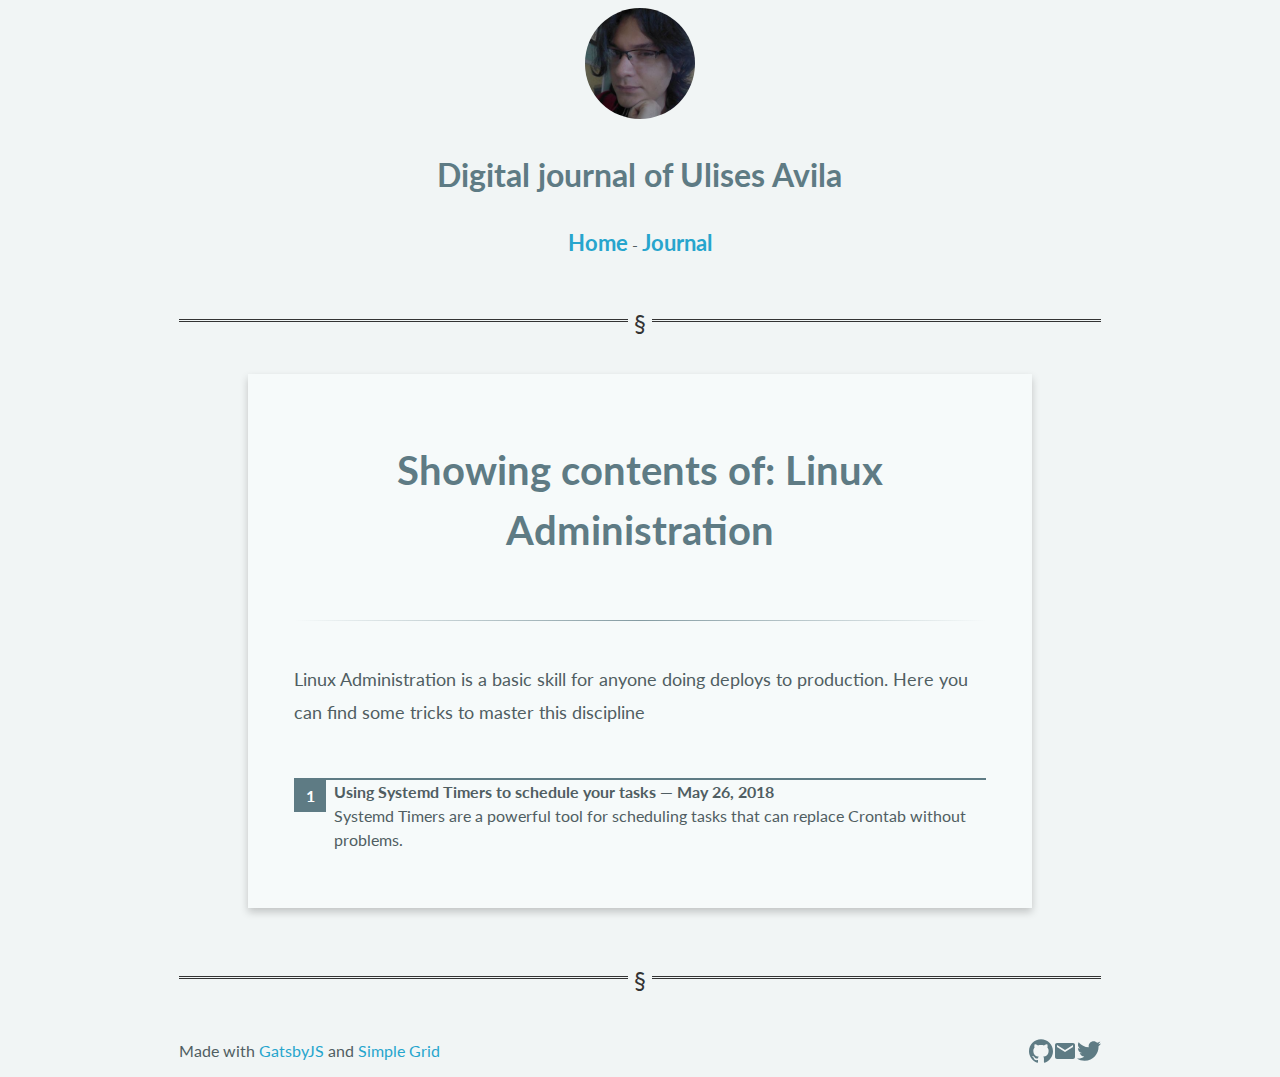
<file: journal/linux-administration/index.html>
<!DOCTYPE html><html><head><meta charset="utf-8"/><meta http-equiv="x-ua-compatible" content="ie=edge"/><meta name="viewport" content="width=device-width, initial-scale=1, shrink-to-fit=no"/><link rel="preload" href="/component---src-layouts-index-js-88524336152cd17394f6.js" as="script"/><link rel="preload" href="/component---src-pages-journal-linux-administration-index-js-d0a394890dcaf95b98ea.js" as="script"/><link rel="preload" href="/path---journal-linux-administration-661e88c9af1041448b56.js" as="script"/><link rel="preload" href="/app-c07289a0e95862f322f9.js" as="script"/><link rel="preload" href="/commons-710d909ad0969921dac9.js" as="script"/><title data-react-helmet="true">Linux Administration - Ulises Avila</title><meta data-react-helmet="true" name="description" content="Sample"/><meta data-react-helmet="true" name="keywords" content="sample, something"/><link rel="sitemap" type="application/xml" href="/sitemap.xml"/><style type="text/css">
    .anchor {
      float: left;
      padding-right: 4px;
      margin-left: -20px;
    }
    h1 .anchor svg,
    h2 .anchor svg,
    h3 .anchor svg,
    h4 .anchor svg,
    h5 .anchor svg,
    h6 .anchor svg {
      visibility: hidden;
    }
    h1:hover .anchor svg,
    h2:hover .anchor svg,
    h3:hover .anchor svg,
    h4:hover .anchor svg,
    h5:hover .anchor svg,
    h6:hover .anchor svg,
    h1 .anchor:focus svg,
    h2 .anchor:focus svg,
    h3 .anchor:focus svg,
    h4 .anchor:focus svg,
    h5 .anchor:focus svg,
    h6 .anchor:focus svg {
      visibility: visible;
    }
  </style><script>
    document.addEventListener("DOMContentLoaded", function(event) {
      var hash = window.decodeURI(location.hash.replace('#', ''))
      if (hash !== '') {
        var element = document.getElementById(hash)
        if (element) {
          var offset = element.offsetTop
          // Wait for the browser to finish rendering before scrolling.
          setTimeout((function() {
            window.scrollTo(0, offset - 0)
          }), 0)
        }
      }
    })
  </script><style id="gatsby-inlined-css">@import url(https://fonts.googleapis.com/css?family=Lato:400,300,300italic,400italic,700,700italic);body,html{height:100%;width:100%;margin:0;padding:0;left:0;top:0;font-size:100%}*{font-family:Lato,Helvetica,sans-serif;color:#505e62;line-height:1.5}h1{font-size:2.5rem}h2{font-size:2rem}h3{font-size:1.375rem}h4{font-size:1.125rem}h5{font-size:1rem}h6{font-size:.875rem}p{font-size:1.125rem;font-weight:400;line-height:1.8}.font-light{font-weight:300}.font-regular{font-weight:400}.font-heavy{font-weight:700}.left{text-align:left}.right{text-align:right}.center{text-align:center;margin-left:auto;margin-right:auto}.justify{text-align:justify}.container{width:90%;margin-left:auto;margin-right:auto}.row{position:relative;width:100%}.row [class^=col]{float:left;margin:.5rem 2%;min-height:.125rem}.col-1,.col-2,.col-3,.col-4,.col-5,.col-6,.col-7,.col-8,.col-9,.col-10,.col-11,.col-12{width:96%}.col-1-sm{width:4.33%}.col-2-sm{width:12.66%}.col-3-sm{width:21%}.col-4-sm{width:29.33%}.col-5-sm{width:37.66%}.col-6-sm{width:46%}.col-7-sm{width:54.33%}.col-8-sm{width:62.66%}.col-9-sm{width:71%}.col-10-sm{width:79.33%}.col-11-sm{width:87.66%}.col-12-sm{width:96%}.row:after{content:"";display:table;clear:both}.hidden-sm{display:none}@media only screen and (min-width:33.75em){.container{width:80%}}@media only screen and (min-width:45em){.col-1{width:4.33%}.col-2{width:12.66%}.col-3{width:21%}.col-4{width:29.33%}.col-5{width:37.66%}.col-6{width:46%}.col-7{width:54.33%}.col-8{width:62.66%}.col-9{width:71%}.col-10{width:79.33%}.col-11{width:87.66%}.col-12{width:96%}.hidden-sm{display:block}}@media only screen and (min-width:60em){.container{width:75%;max-width:60rem}}body{background-color:#f1f5f5;color:#647276}a{text-decoration:none}blockquote{border-left:4px solid #5e7b84;padding:5px}blockquote,figcaption{font-style:italic;color:#647276}figcaption{text-align:center;font-size:14px}figure{-ms-flex-line-pack:center;align-content:center}h1{font-weight:700}a,a:link{color:#27a5cd}a:hover{color:#07394a}a:active{color:#185448}.post-data{font-style:italic;font-size:16px}.introduction{font-weight:700;margin-top:12px;margin-bottom:12px}.brighten img{-webkit-filter:brightness(-65%);transition:all 1s ease;width:24px!important;height:23px!important}.brighten img:hover{-webkit-filter:brightness(0)}a>h5,a>p{color:#185448}.post-listing:hover{background-color:#fefefe;color:#478173}.date-post{color:#bcbcbc;font-size:22px}hr{margin-top:60px}hr.page{overflow:visible;padding:0;border:none;border-top:medium double #333;color:#333;text-align:center}hr.separator{border:0;height:1px;background-image:linear-gradient(90deg,rgba(94,123,132,0),rgba(94,123,132,.75),rgba(94,123,132,0))}hr.page:after{content:"\A7";display:inline-block;position:relative;top:-.7em;font-size:1.5em;padding:0 .25em;background-color:#f1f5f5}footer{margin-bottom:20px}footer>div>a{text-decoration:none}h1,h2,h3,h4,h5,h6{color:#5e7b84}ol.post-list{counter-reset:li;margin-left:0;padding-left:0}ol.post-list>li{position:relative;margin:0 0 6px 2em;padding:0 8px;list-style:none;border-top:2px solid #5e7b84}ol.post-list>li:before{content:counter(li);counter-increment:li;position:absolute;top:-2px;left:-2em;box-sizing:border-box;width:2em;margin-right:8px;padding:4px;border-top:2px solid #5e7b84;color:#fff;background:#5e7b84;font-weight:700;text-align:center}.card{box-shadow:0 4px 8px 0 rgba(0,0,0,.2);padding:32px;background-color:#f6fafa}#toc{background:#f1f5f5 none repeat scroll 0 0;border:1px solid #aaa;display:table;font-size:95%;margin-bottom:1em;padding:20px;width:auto}.avatar{width:12%;height:12%;border-radius:50%}code[class*=language-],pre[class*=language-]{color:#ccc;background:none;font-family:Consolas,Monaco,Andale Mono,Ubuntu Mono,monospace;text-align:left;white-space:pre;word-spacing:normal;word-break:normal;word-wrap:normal;line-height:1.5;-moz-tab-size:4;-o-tab-size:4;tab-size:4;-webkit-hyphens:none;-ms-hyphens:none;hyphens:none}pre[class*=language-]{padding:1em;margin:.5em 0;overflow:auto}:not(pre)>code[class*=language-],pre[class*=language-]{background:#2d2d2d}:not(pre)>code[class*=language-]{padding:.1em;border-radius:.3em;white-space:normal}.token.block-comment,.token.cdata,.token.comment,.token.doctype,.token.prolog{color:#999}.token.punctuation{color:#ccc}.token.attr-name,.token.deleted,.token.namespace,.token.tag{color:#e2777a}.token.function-name{color:#6196cc}.token.boolean,.token.function,.token.number{color:#f08d49}.token.class-name,.token.constant,.token.property,.token.symbol{color:#f8c555}.token.atrule,.token.builtin,.token.important,.token.keyword,.token.selector{color:#cc99cd}.token.attr-value,.token.char,.token.regex,.token.string,.token.variable{color:#7ec699}.token.entity,.token.operator,.token.url{color:#67cdcc}.token.bold,.token.important{font-weight:700}.token.italic{font-style:italic}.token.entity{cursor:help}.token.inserted{color:green}</style></head><body><div id="___gatsby"><div class="container font-regular" data-reactroot="" data-reactid="1" data-react-checksum="-1796625709"><!-- react-empty: 2 --><div class="row" data-reactid="3"><div class="col-12" data-reactid="4"><div class="center" data-reactid="5"><img src="/static/me.a51256a4.jpg" class="avatar" data-reactid="6"/><h2 data-reactid="7">Digital journal of Ulises Avila</h2></div><div class="center" data-reactid="8"><h3 style="display:inline;" data-reactid="9"><a href="/" data-reactid="10">Home</a></h3><!-- react-text: 11 --> - <!-- /react-text --><h3 style="display:inline;" data-reactid="12"><a href="/journal/" data-reactid="13">Journal</a></h3></div><hr class="page" data-reactid="14"/></div></div><div data-reactid="15"><div class="container card" data-reactid="16"><!-- react-empty: 17 --><div class="row" data-reactid="18"><div class="col-12" data-reactid="19"><h1 class="center" data-reactid="20">Showing contents of: Linux Administration</h1><hr class="separator" data-reactid="21"/></div></div><div class="row" data-reactid="22"><div class="col-12" data-reactid="23"><p data-reactid="24">Linux Administration is a basic skill for anyone doing deploys to production. Here you can find some tricks to master this discipline</p></div></div><div class="row" data-reactid="25"><div class="col-12" data-reactid="26"><ol class="post-list" data-reactid="27"><li data-reactid="28"><a href="/journal/linux-administration/systemd-timers-for-scheduling/" data-reactid="29"><span data-reactid="30"><b data-reactid="31"><!-- react-text: 32 -->Using Systemd Timers to schedule your tasks<!-- /react-text --><!-- react-text: 33 --> <!-- /react-text --><span color="#BBB" data-reactid="34"><!-- react-text: 35 -->— <!-- /react-text --><!-- react-text: 36 -->May 26, 2018<!-- /react-text --></span></b></span><div data-reactid="37">Systemd Timers are a powerful tool for scheduling tasks that can replace Crontab without problems.</div></a></li></ol></div></div></div></div><footer class="row" data-reactid="38"><div class="col-12" data-reactid="39"><hr class="page" data-reactid="40"/></div><div class="col-6" data-reactid="41"><!-- react-text: 42 -->Made with <!-- /react-text --><a href="https://www.gatsbyjs.org/" data-reactid="43">GatsbyJS</a><!-- react-text: 44 --> and <!-- /react-text --><a href="http://simplegrid.io/" data-reactid="45">Simple Grid</a></div><div class="col-6 right" data-reactid="46"><a href="https://github.com/UlisesAC4" rel="me" data-reactid="47"><img src="[data-uri]" data-reactid="48"/></a><a href="mailto:info@ulisesavila.com" rel="me" data-reactid="49"><img src="[data-uri]" data-reactid="50"/></a><a href="https://twitter.com/UlisesAC4" rel="me" data-reactid="51"><img src="[data-uri]" data-reactid="52"/></a></div></footer></div></div><script id="webpack-manifest">/*<![CDATA[*/window.webpackManifest={"231608221292675":"app-c07289a0e95862f322f9.js","107818501498521":"component---src-templates-blog-post-js-abfbcc17aea92c37fe82.js","162898551421021":"component---src-pages-404-js-b94fca051e1bbd0c2974.js","35783957827783":"component---src-pages-index-js-991f0fc63b84068cfa85.js","129848899757074":"component---src-pages-journal-index-js-07f25fc8f41d953a9e96.js","160271917347727":"component---src-pages-journal-linux-administration-index-js-d0a394890dcaf95b98ea.js","64693338350379":"component---src-pages-journal-python-index-js-2a591faf20e0b1e932bc.js","81746507042619":"component---src-pages-journal-rethinkdb-index-js-4d899b58e8ec27a8de46.js","60335399758886":"path----9fc1a7e246dbe557fd87.js","254979761716584":"path---journal-rethinkdb-importing-from-external-sources-ec7048107d56b00004a8.js","98152259107177":"path---journal-rethinkdb-creating-and-applying-backups-90544c851ae2774d9edf.js","249927546086679":"path---journal-rethinkdb-managing-users-0ecef5b042539c5a24fd.js","218235901577423":"path---journal-rethinkdb-installing-in-linux-2edb6c09d2ab0e7b9d43.js","247693031925174":"path---journal-python-namespaces-in-python-3-fdfd193ad82849d53b51.js","71637120646596":"path---journal-python-creating-modules-196215899be1bb9b30c0.js","185653053622534":"path---journal-linux-administration-systemd-timers-for-scheduling-c586db18989b5096036b.js","254022195166212":"path---404-20fd7baefeddcc42861e.js","142629428675168":"path---index-09eb49887bdbcdbd20f3.js","243917350107976":"path---journal-82748e083dbecb638481.js","98204822015116":"path---journal-linux-administration-661e88c9af1041448b56.js","223260020788529":"path---journal-python-9a0107d9c01cb8a7feed.js","210437664312774":"path---journal-rethinkdb-219497b7ea1b51d83bd9.js","178698757827068":"path---404-html-20fd7baefeddcc42861e.js","114276838955818":"component---src-layouts-index-js-88524336152cd17394f6.js"}/*]]>*/</script><script>/*<![CDATA[*/!function(e,t,r){function n(){for(;d[0]&&"loaded"==d[0][f];)c=d.shift(),c[o]=!i.parentNode.insertBefore(c,i)}for(var s,a,c,d=[],i=e.scripts[0],o="onreadystatechange",f="readyState";s=r.shift();)a=e.createElement(t),"async"in i?(a.async=!1,e.head.appendChild(a)):i[f]?(d.push(a),a[o]=n):e.write("<"+t+' src="'+s+'" defer></'+t+">"),a.src=s}(document,"script",["/commons-710d909ad0969921dac9.js","/app-c07289a0e95862f322f9.js","/path---journal-linux-administration-661e88c9af1041448b56.js","/component---src-pages-journal-linux-administration-index-js-d0a394890dcaf95b98ea.js","/component---src-layouts-index-js-88524336152cd17394f6.js"])/*]]>*/</script></body></html>
</file>
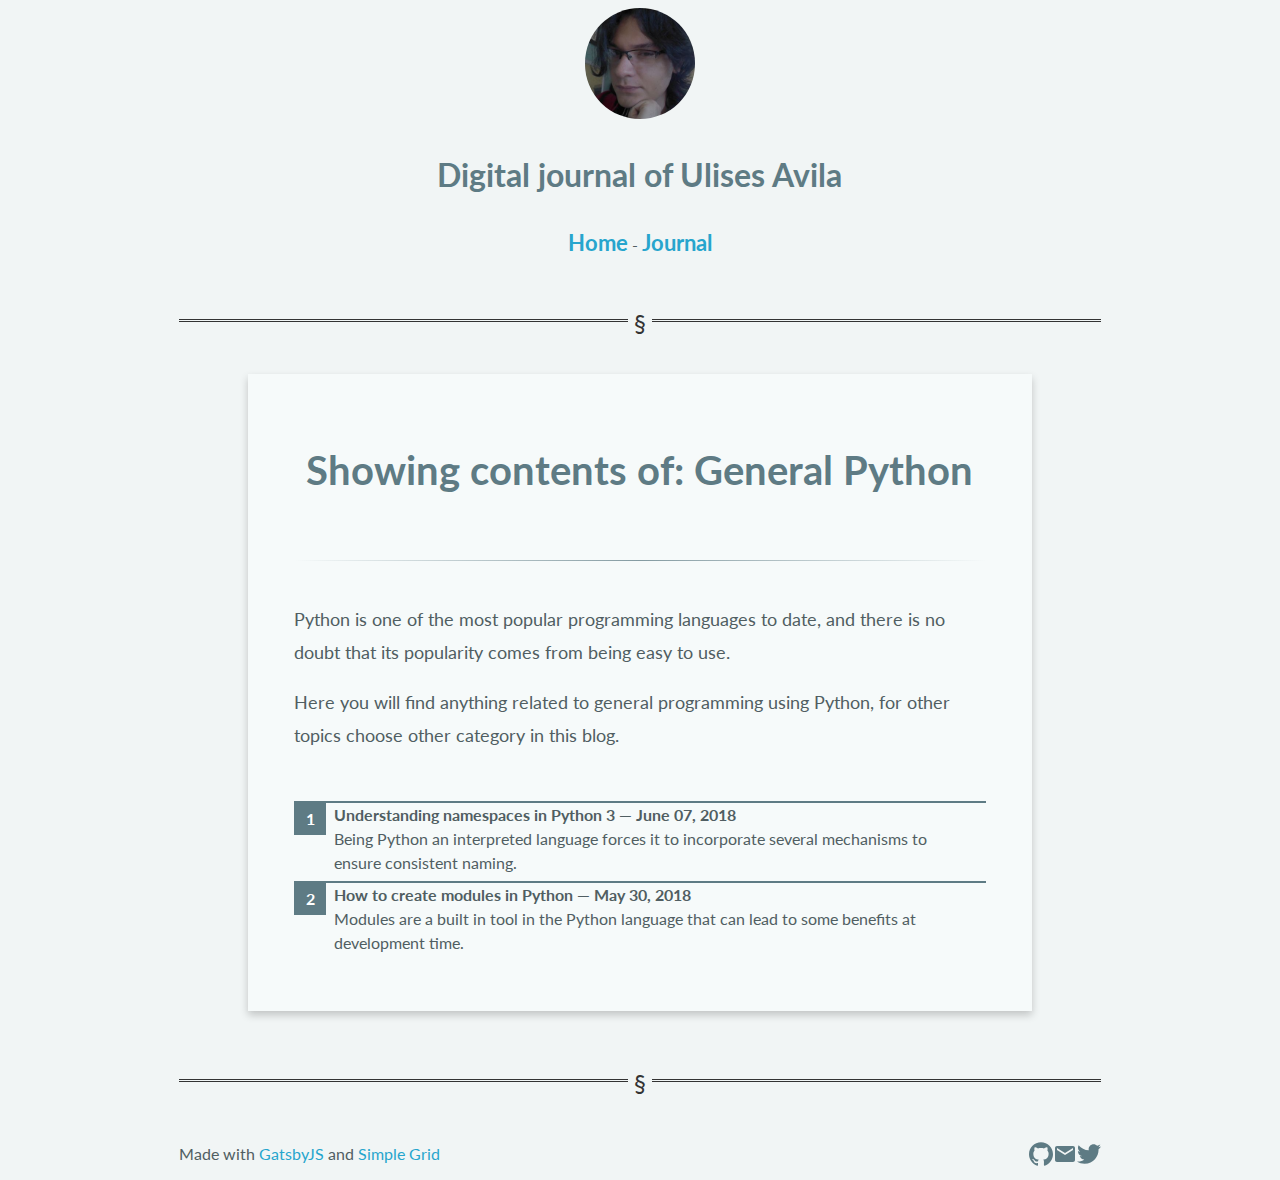
<file: journal/python/index.html>
<!DOCTYPE html><html><head><meta charset="utf-8"/><meta http-equiv="x-ua-compatible" content="ie=edge"/><meta name="viewport" content="width=device-width, initial-scale=1, shrink-to-fit=no"/><link rel="preload" href="/component---src-layouts-index-js-88524336152cd17394f6.js" as="script"/><link rel="preload" href="/component---src-pages-journal-python-index-js-2a591faf20e0b1e932bc.js" as="script"/><link rel="preload" href="/path---journal-python-9a0107d9c01cb8a7feed.js" as="script"/><link rel="preload" href="/app-c07289a0e95862f322f9.js" as="script"/><link rel="preload" href="/commons-710d909ad0969921dac9.js" as="script"/><title data-react-helmet="true">General Python - Ulises Avila</title><meta data-react-helmet="true" name="description" content="Sample"/><meta data-react-helmet="true" name="keywords" content="sample, something"/><link rel="sitemap" type="application/xml" href="/sitemap.xml"/><style type="text/css">
    .anchor {
      float: left;
      padding-right: 4px;
      margin-left: -20px;
    }
    h1 .anchor svg,
    h2 .anchor svg,
    h3 .anchor svg,
    h4 .anchor svg,
    h5 .anchor svg,
    h6 .anchor svg {
      visibility: hidden;
    }
    h1:hover .anchor svg,
    h2:hover .anchor svg,
    h3:hover .anchor svg,
    h4:hover .anchor svg,
    h5:hover .anchor svg,
    h6:hover .anchor svg,
    h1 .anchor:focus svg,
    h2 .anchor:focus svg,
    h3 .anchor:focus svg,
    h4 .anchor:focus svg,
    h5 .anchor:focus svg,
    h6 .anchor:focus svg {
      visibility: visible;
    }
  </style><script>
    document.addEventListener("DOMContentLoaded", function(event) {
      var hash = window.decodeURI(location.hash.replace('#', ''))
      if (hash !== '') {
        var element = document.getElementById(hash)
        if (element) {
          var offset = element.offsetTop
          // Wait for the browser to finish rendering before scrolling.
          setTimeout((function() {
            window.scrollTo(0, offset - 0)
          }), 0)
        }
      }
    })
  </script><style id="gatsby-inlined-css">@import url(https://fonts.googleapis.com/css?family=Lato:400,300,300italic,400italic,700,700italic);body,html{height:100%;width:100%;margin:0;padding:0;left:0;top:0;font-size:100%}*{font-family:Lato,Helvetica,sans-serif;color:#505e62;line-height:1.5}h1{font-size:2.5rem}h2{font-size:2rem}h3{font-size:1.375rem}h4{font-size:1.125rem}h5{font-size:1rem}h6{font-size:.875rem}p{font-size:1.125rem;font-weight:400;line-height:1.8}.font-light{font-weight:300}.font-regular{font-weight:400}.font-heavy{font-weight:700}.left{text-align:left}.right{text-align:right}.center{text-align:center;margin-left:auto;margin-right:auto}.justify{text-align:justify}.container{width:90%;margin-left:auto;margin-right:auto}.row{position:relative;width:100%}.row [class^=col]{float:left;margin:.5rem 2%;min-height:.125rem}.col-1,.col-2,.col-3,.col-4,.col-5,.col-6,.col-7,.col-8,.col-9,.col-10,.col-11,.col-12{width:96%}.col-1-sm{width:4.33%}.col-2-sm{width:12.66%}.col-3-sm{width:21%}.col-4-sm{width:29.33%}.col-5-sm{width:37.66%}.col-6-sm{width:46%}.col-7-sm{width:54.33%}.col-8-sm{width:62.66%}.col-9-sm{width:71%}.col-10-sm{width:79.33%}.col-11-sm{width:87.66%}.col-12-sm{width:96%}.row:after{content:"";display:table;clear:both}.hidden-sm{display:none}@media only screen and (min-width:33.75em){.container{width:80%}}@media only screen and (min-width:45em){.col-1{width:4.33%}.col-2{width:12.66%}.col-3{width:21%}.col-4{width:29.33%}.col-5{width:37.66%}.col-6{width:46%}.col-7{width:54.33%}.col-8{width:62.66%}.col-9{width:71%}.col-10{width:79.33%}.col-11{width:87.66%}.col-12{width:96%}.hidden-sm{display:block}}@media only screen and (min-width:60em){.container{width:75%;max-width:60rem}}body{background-color:#f1f5f5;color:#647276}a{text-decoration:none}blockquote{border-left:4px solid #5e7b84;padding:5px}blockquote,figcaption{font-style:italic;color:#647276}figcaption{text-align:center;font-size:14px}figure{-ms-flex-line-pack:center;align-content:center}h1{font-weight:700}a,a:link{color:#27a5cd}a:hover{color:#07394a}a:active{color:#185448}.post-data{font-style:italic;font-size:16px}.introduction{font-weight:700;margin-top:12px;margin-bottom:12px}.brighten img{-webkit-filter:brightness(-65%);transition:all 1s ease;width:24px!important;height:23px!important}.brighten img:hover{-webkit-filter:brightness(0)}a>h5,a>p{color:#185448}.post-listing:hover{background-color:#fefefe;color:#478173}.date-post{color:#bcbcbc;font-size:22px}hr{margin-top:60px}hr.page{overflow:visible;padding:0;border:none;border-top:medium double #333;color:#333;text-align:center}hr.separator{border:0;height:1px;background-image:linear-gradient(90deg,rgba(94,123,132,0),rgba(94,123,132,.75),rgba(94,123,132,0))}hr.page:after{content:"\A7";display:inline-block;position:relative;top:-.7em;font-size:1.5em;padding:0 .25em;background-color:#f1f5f5}footer{margin-bottom:20px}footer>div>a{text-decoration:none}h1,h2,h3,h4,h5,h6{color:#5e7b84}ol.post-list{counter-reset:li;margin-left:0;padding-left:0}ol.post-list>li{position:relative;margin:0 0 6px 2em;padding:0 8px;list-style:none;border-top:2px solid #5e7b84}ol.post-list>li:before{content:counter(li);counter-increment:li;position:absolute;top:-2px;left:-2em;box-sizing:border-box;width:2em;margin-right:8px;padding:4px;border-top:2px solid #5e7b84;color:#fff;background:#5e7b84;font-weight:700;text-align:center}.card{box-shadow:0 4px 8px 0 rgba(0,0,0,.2);padding:32px;background-color:#f6fafa}#toc{background:#f1f5f5 none repeat scroll 0 0;border:1px solid #aaa;display:table;font-size:95%;margin-bottom:1em;padding:20px;width:auto}.avatar{width:12%;height:12%;border-radius:50%}code[class*=language-],pre[class*=language-]{color:#ccc;background:none;font-family:Consolas,Monaco,Andale Mono,Ubuntu Mono,monospace;text-align:left;white-space:pre;word-spacing:normal;word-break:normal;word-wrap:normal;line-height:1.5;-moz-tab-size:4;-o-tab-size:4;tab-size:4;-webkit-hyphens:none;-ms-hyphens:none;hyphens:none}pre[class*=language-]{padding:1em;margin:.5em 0;overflow:auto}:not(pre)>code[class*=language-],pre[class*=language-]{background:#2d2d2d}:not(pre)>code[class*=language-]{padding:.1em;border-radius:.3em;white-space:normal}.token.block-comment,.token.cdata,.token.comment,.token.doctype,.token.prolog{color:#999}.token.punctuation{color:#ccc}.token.attr-name,.token.deleted,.token.namespace,.token.tag{color:#e2777a}.token.function-name{color:#6196cc}.token.boolean,.token.function,.token.number{color:#f08d49}.token.class-name,.token.constant,.token.property,.token.symbol{color:#f8c555}.token.atrule,.token.builtin,.token.important,.token.keyword,.token.selector{color:#cc99cd}.token.attr-value,.token.char,.token.regex,.token.string,.token.variable{color:#7ec699}.token.entity,.token.operator,.token.url{color:#67cdcc}.token.bold,.token.important{font-weight:700}.token.italic{font-style:italic}.token.entity{cursor:help}.token.inserted{color:green}</style></head><body><div id="___gatsby"><div class="container font-regular" data-reactroot="" data-reactid="1" data-react-checksum="-85351344"><!-- react-empty: 2 --><div class="row" data-reactid="3"><div class="col-12" data-reactid="4"><div class="center" data-reactid="5"><img src="/static/me.a51256a4.jpg" class="avatar" data-reactid="6"/><h2 data-reactid="7">Digital journal of Ulises Avila</h2></div><div class="center" data-reactid="8"><h3 style="display:inline;" data-reactid="9"><a href="/" data-reactid="10">Home</a></h3><!-- react-text: 11 --> - <!-- /react-text --><h3 style="display:inline;" data-reactid="12"><a href="/journal/" data-reactid="13">Journal</a></h3></div><hr class="page" data-reactid="14"/></div></div><div data-reactid="15"><div class="container card" data-reactid="16"><!-- react-empty: 17 --><div class="row" data-reactid="18"><div class="col-12" data-reactid="19"><h1 class="center" data-reactid="20">Showing contents of: General Python</h1><hr class="separator" data-reactid="21"/></div></div><div class="row" data-reactid="22"><div class="col-12" data-reactid="23"><p data-reactid="24">Python is one of the most popular programming languages to date, and there is no doubt that its popularity comes from being easy to use.</p><p data-reactid="25">Here you will find anything related to general programming using Python, for other topics choose other category in this blog.</p></div></div><div class="row" data-reactid="26"><div class="col-12" data-reactid="27"><ol class="post-list" data-reactid="28"><li data-reactid="29"><a href="/journal/python/namespaces-in-python-3/" data-reactid="30"><span data-reactid="31"><b data-reactid="32"><!-- react-text: 33 -->Understanding namespaces in Python 3<!-- /react-text --><!-- react-text: 34 --> <!-- /react-text --><span color="#BBB" data-reactid="35"><!-- react-text: 36 -->— <!-- /react-text --><!-- react-text: 37 -->June 07, 2018<!-- /react-text --></span></b></span><div data-reactid="38">Being Python an interpreted language forces it to incorporate several mechanisms to ensure consistent naming.</div></a></li><li data-reactid="39"><a href="/journal/python/creating-modules/" data-reactid="40"><span data-reactid="41"><b data-reactid="42"><!-- react-text: 43 -->How to create modules in Python<!-- /react-text --><!-- react-text: 44 --> <!-- /react-text --><span color="#BBB" data-reactid="45"><!-- react-text: 46 -->— <!-- /react-text --><!-- react-text: 47 -->May 30, 2018<!-- /react-text --></span></b></span><div data-reactid="48">Modules are a built in tool in the Python language that can lead to some benefits at development time.</div></a></li></ol></div></div></div></div><footer class="row" data-reactid="49"><div class="col-12" data-reactid="50"><hr class="page" data-reactid="51"/></div><div class="col-6" data-reactid="52"><!-- react-text: 53 -->Made with <!-- /react-text --><a href="https://www.gatsbyjs.org/" data-reactid="54">GatsbyJS</a><!-- react-text: 55 --> and <!-- /react-text --><a href="http://simplegrid.io/" data-reactid="56">Simple Grid</a></div><div class="col-6 right" data-reactid="57"><a href="https://github.com/UlisesAC4" rel="me" data-reactid="58"><img src="[data-uri]" data-reactid="59"/></a><a href="mailto:info@ulisesavila.com" rel="me" data-reactid="60"><img src="[data-uri]" data-reactid="61"/></a><a href="https://twitter.com/UlisesAC4" rel="me" data-reactid="62"><img src="[data-uri]" data-reactid="63"/></a></div></footer></div></div><script id="webpack-manifest">/*<![CDATA[*/window.webpackManifest={"231608221292675":"app-c07289a0e95862f322f9.js","107818501498521":"component---src-templates-blog-post-js-abfbcc17aea92c37fe82.js","162898551421021":"component---src-pages-404-js-b94fca051e1bbd0c2974.js","35783957827783":"component---src-pages-index-js-991f0fc63b84068cfa85.js","129848899757074":"component---src-pages-journal-index-js-07f25fc8f41d953a9e96.js","160271917347727":"component---src-pages-journal-linux-administration-index-js-d0a394890dcaf95b98ea.js","64693338350379":"component---src-pages-journal-python-index-js-2a591faf20e0b1e932bc.js","81746507042619":"component---src-pages-journal-rethinkdb-index-js-4d899b58e8ec27a8de46.js","60335399758886":"path----9fc1a7e246dbe557fd87.js","254979761716584":"path---journal-rethinkdb-importing-from-external-sources-ec7048107d56b00004a8.js","98152259107177":"path---journal-rethinkdb-creating-and-applying-backups-90544c851ae2774d9edf.js","249927546086679":"path---journal-rethinkdb-managing-users-0ecef5b042539c5a24fd.js","218235901577423":"path---journal-rethinkdb-installing-in-linux-2edb6c09d2ab0e7b9d43.js","247693031925174":"path---journal-python-namespaces-in-python-3-fdfd193ad82849d53b51.js","71637120646596":"path---journal-python-creating-modules-196215899be1bb9b30c0.js","185653053622534":"path---journal-linux-administration-systemd-timers-for-scheduling-c586db18989b5096036b.js","254022195166212":"path---404-20fd7baefeddcc42861e.js","142629428675168":"path---index-09eb49887bdbcdbd20f3.js","243917350107976":"path---journal-82748e083dbecb638481.js","98204822015116":"path---journal-linux-administration-661e88c9af1041448b56.js","223260020788529":"path---journal-python-9a0107d9c01cb8a7feed.js","210437664312774":"path---journal-rethinkdb-219497b7ea1b51d83bd9.js","178698757827068":"path---404-html-20fd7baefeddcc42861e.js","114276838955818":"component---src-layouts-index-js-88524336152cd17394f6.js"}/*]]>*/</script><script>/*<![CDATA[*/!function(e,t,r){function n(){for(;d[0]&&"loaded"==d[0][f];)c=d.shift(),c[o]=!i.parentNode.insertBefore(c,i)}for(var s,a,c,d=[],i=e.scripts[0],o="onreadystatechange",f="readyState";s=r.shift();)a=e.createElement(t),"async"in i?(a.async=!1,e.head.appendChild(a)):i[f]?(d.push(a),a[o]=n):e.write("<"+t+' src="'+s+'" defer></'+t+">"),a.src=s}(document,"script",["/commons-710d909ad0969921dac9.js","/app-c07289a0e95862f322f9.js","/path---journal-python-9a0107d9c01cb8a7feed.js","/component---src-pages-journal-python-index-js-2a591faf20e0b1e932bc.js","/component---src-layouts-index-js-88524336152cd17394f6.js"])/*]]>*/</script></body></html>
</file>
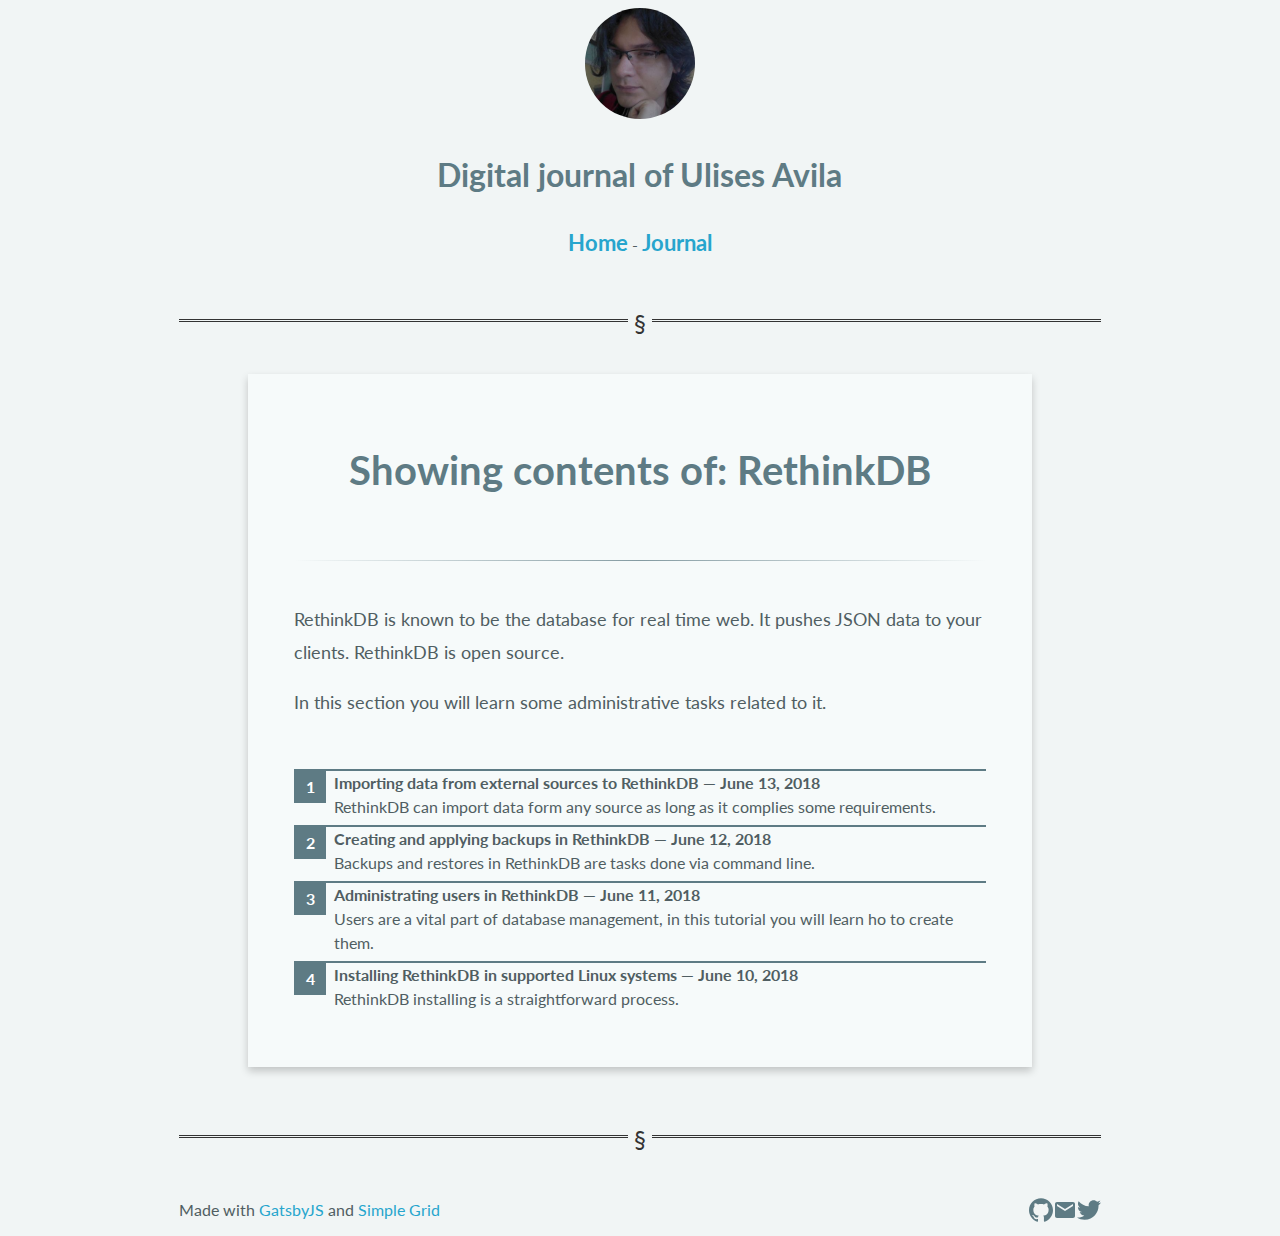
<file: journal/rethinkdb/index.html>
<!DOCTYPE html><html><head><meta charset="utf-8"/><meta http-equiv="x-ua-compatible" content="ie=edge"/><meta name="viewport" content="width=device-width, initial-scale=1, shrink-to-fit=no"/><link rel="preload" href="/component---src-layouts-index-js-88524336152cd17394f6.js" as="script"/><link rel="preload" href="/component---src-pages-journal-rethinkdb-index-js-4d899b58e8ec27a8de46.js" as="script"/><link rel="preload" href="/path---journal-rethinkdb-219497b7ea1b51d83bd9.js" as="script"/><link rel="preload" href="/app-c07289a0e95862f322f9.js" as="script"/><link rel="preload" href="/commons-710d909ad0969921dac9.js" as="script"/><title data-react-helmet="true">RethinkDB - Ulises Avila</title><meta data-react-helmet="true" name="description" content="Sample"/><meta data-react-helmet="true" name="keywords" content="sample, something"/><link rel="sitemap" type="application/xml" href="/sitemap.xml"/><style type="text/css">
    .anchor {
      float: left;
      padding-right: 4px;
      margin-left: -20px;
    }
    h1 .anchor svg,
    h2 .anchor svg,
    h3 .anchor svg,
    h4 .anchor svg,
    h5 .anchor svg,
    h6 .anchor svg {
      visibility: hidden;
    }
    h1:hover .anchor svg,
    h2:hover .anchor svg,
    h3:hover .anchor svg,
    h4:hover .anchor svg,
    h5:hover .anchor svg,
    h6:hover .anchor svg,
    h1 .anchor:focus svg,
    h2 .anchor:focus svg,
    h3 .anchor:focus svg,
    h4 .anchor:focus svg,
    h5 .anchor:focus svg,
    h6 .anchor:focus svg {
      visibility: visible;
    }
  </style><script>
    document.addEventListener("DOMContentLoaded", function(event) {
      var hash = window.decodeURI(location.hash.replace('#', ''))
      if (hash !== '') {
        var element = document.getElementById(hash)
        if (element) {
          var offset = element.offsetTop
          // Wait for the browser to finish rendering before scrolling.
          setTimeout((function() {
            window.scrollTo(0, offset - 0)
          }), 0)
        }
      }
    })
  </script><style id="gatsby-inlined-css">@import url(https://fonts.googleapis.com/css?family=Lato:400,300,300italic,400italic,700,700italic);body,html{height:100%;width:100%;margin:0;padding:0;left:0;top:0;font-size:100%}*{font-family:Lato,Helvetica,sans-serif;color:#505e62;line-height:1.5}h1{font-size:2.5rem}h2{font-size:2rem}h3{font-size:1.375rem}h4{font-size:1.125rem}h5{font-size:1rem}h6{font-size:.875rem}p{font-size:1.125rem;font-weight:400;line-height:1.8}.font-light{font-weight:300}.font-regular{font-weight:400}.font-heavy{font-weight:700}.left{text-align:left}.right{text-align:right}.center{text-align:center;margin-left:auto;margin-right:auto}.justify{text-align:justify}.container{width:90%;margin-left:auto;margin-right:auto}.row{position:relative;width:100%}.row [class^=col]{float:left;margin:.5rem 2%;min-height:.125rem}.col-1,.col-2,.col-3,.col-4,.col-5,.col-6,.col-7,.col-8,.col-9,.col-10,.col-11,.col-12{width:96%}.col-1-sm{width:4.33%}.col-2-sm{width:12.66%}.col-3-sm{width:21%}.col-4-sm{width:29.33%}.col-5-sm{width:37.66%}.col-6-sm{width:46%}.col-7-sm{width:54.33%}.col-8-sm{width:62.66%}.col-9-sm{width:71%}.col-10-sm{width:79.33%}.col-11-sm{width:87.66%}.col-12-sm{width:96%}.row:after{content:"";display:table;clear:both}.hidden-sm{display:none}@media only screen and (min-width:33.75em){.container{width:80%}}@media only screen and (min-width:45em){.col-1{width:4.33%}.col-2{width:12.66%}.col-3{width:21%}.col-4{width:29.33%}.col-5{width:37.66%}.col-6{width:46%}.col-7{width:54.33%}.col-8{width:62.66%}.col-9{width:71%}.col-10{width:79.33%}.col-11{width:87.66%}.col-12{width:96%}.hidden-sm{display:block}}@media only screen and (min-width:60em){.container{width:75%;max-width:60rem}}body{background-color:#f1f5f5;color:#647276}a{text-decoration:none}blockquote{border-left:4px solid #5e7b84;padding:5px}blockquote,figcaption{font-style:italic;color:#647276}figcaption{text-align:center;font-size:14px}figure{-ms-flex-line-pack:center;align-content:center}h1{font-weight:700}a,a:link{color:#27a5cd}a:hover{color:#07394a}a:active{color:#185448}.post-data{font-style:italic;font-size:16px}.introduction{font-weight:700;margin-top:12px;margin-bottom:12px}.brighten img{-webkit-filter:brightness(-65%);transition:all 1s ease;width:24px!important;height:23px!important}.brighten img:hover{-webkit-filter:brightness(0)}a>h5,a>p{color:#185448}.post-listing:hover{background-color:#fefefe;color:#478173}.date-post{color:#bcbcbc;font-size:22px}hr{margin-top:60px}hr.page{overflow:visible;padding:0;border:none;border-top:medium double #333;color:#333;text-align:center}hr.separator{border:0;height:1px;background-image:linear-gradient(90deg,rgba(94,123,132,0),rgba(94,123,132,.75),rgba(94,123,132,0))}hr.page:after{content:"\A7";display:inline-block;position:relative;top:-.7em;font-size:1.5em;padding:0 .25em;background-color:#f1f5f5}footer{margin-bottom:20px}footer>div>a{text-decoration:none}h1,h2,h3,h4,h5,h6{color:#5e7b84}ol.post-list{counter-reset:li;margin-left:0;padding-left:0}ol.post-list>li{position:relative;margin:0 0 6px 2em;padding:0 8px;list-style:none;border-top:2px solid #5e7b84}ol.post-list>li:before{content:counter(li);counter-increment:li;position:absolute;top:-2px;left:-2em;box-sizing:border-box;width:2em;margin-right:8px;padding:4px;border-top:2px solid #5e7b84;color:#fff;background:#5e7b84;font-weight:700;text-align:center}.card{box-shadow:0 4px 8px 0 rgba(0,0,0,.2);padding:32px;background-color:#f6fafa}#toc{background:#f1f5f5 none repeat scroll 0 0;border:1px solid #aaa;display:table;font-size:95%;margin-bottom:1em;padding:20px;width:auto}.avatar{width:12%;height:12%;border-radius:50%}code[class*=language-],pre[class*=language-]{color:#ccc;background:none;font-family:Consolas,Monaco,Andale Mono,Ubuntu Mono,monospace;text-align:left;white-space:pre;word-spacing:normal;word-break:normal;word-wrap:normal;line-height:1.5;-moz-tab-size:4;-o-tab-size:4;tab-size:4;-webkit-hyphens:none;-ms-hyphens:none;hyphens:none}pre[class*=language-]{padding:1em;margin:.5em 0;overflow:auto}:not(pre)>code[class*=language-],pre[class*=language-]{background:#2d2d2d}:not(pre)>code[class*=language-]{padding:.1em;border-radius:.3em;white-space:normal}.token.block-comment,.token.cdata,.token.comment,.token.doctype,.token.prolog{color:#999}.token.punctuation{color:#ccc}.token.attr-name,.token.deleted,.token.namespace,.token.tag{color:#e2777a}.token.function-name{color:#6196cc}.token.boolean,.token.function,.token.number{color:#f08d49}.token.class-name,.token.constant,.token.property,.token.symbol{color:#f8c555}.token.atrule,.token.builtin,.token.important,.token.keyword,.token.selector{color:#cc99cd}.token.attr-value,.token.char,.token.regex,.token.string,.token.variable{color:#7ec699}.token.entity,.token.operator,.token.url{color:#67cdcc}.token.bold,.token.important{font-weight:700}.token.italic{font-style:italic}.token.entity{cursor:help}.token.inserted{color:green}</style></head><body><div id="___gatsby"><div class="container font-regular" data-reactroot="" data-reactid="1" data-react-checksum="-940371443"><!-- react-empty: 2 --><div class="row" data-reactid="3"><div class="col-12" data-reactid="4"><div class="center" data-reactid="5"><img src="/static/me.a51256a4.jpg" class="avatar" data-reactid="6"/><h2 data-reactid="7">Digital journal of Ulises Avila</h2></div><div class="center" data-reactid="8"><h3 style="display:inline;" data-reactid="9"><a href="/" data-reactid="10">Home</a></h3><!-- react-text: 11 --> - <!-- /react-text --><h3 style="display:inline;" data-reactid="12"><a href="/journal/" data-reactid="13">Journal</a></h3></div><hr class="page" data-reactid="14"/></div></div><div data-reactid="15"><div class="container card" data-reactid="16"><!-- react-empty: 17 --><div class="row" data-reactid="18"><div class="col-12" data-reactid="19"><h1 class="center" data-reactid="20">Showing contents of: RethinkDB</h1><hr class="separator" data-reactid="21"/></div></div><div class="row" data-reactid="22"><div class="col-12" data-reactid="23"><p data-reactid="24">RethinkDB is known to be the database for real time web. It pushes JSON data to your clients. RethinkDB is open source.</p><p data-reactid="25">In this section you will learn some administrative tasks related to it.</p></div></div><div class="row" data-reactid="26"><div class="col-12" data-reactid="27"><ol class="post-list" data-reactid="28"><li data-reactid="29"><a href="/journal/rethinkdb/importing-from-external-sources/" data-reactid="30"><span data-reactid="31"><b data-reactid="32"><!-- react-text: 33 -->Importing data from external sources to RethinkDB<!-- /react-text --><!-- react-text: 34 --> <!-- /react-text --><span color="#BBB" data-reactid="35"><!-- react-text: 36 -->— <!-- /react-text --><!-- react-text: 37 -->June 13, 2018<!-- /react-text --></span></b></span><div data-reactid="38">RethinkDB can import data form any source as long as it complies some requirements.</div></a></li><li data-reactid="39"><a href="/journal/rethinkdb/creating-and applying-backups/" data-reactid="40"><span data-reactid="41"><b data-reactid="42"><!-- react-text: 43 -->Creating and applying backups in RethinkDB<!-- /react-text --><!-- react-text: 44 --> <!-- /react-text --><span color="#BBB" data-reactid="45"><!-- react-text: 46 -->— <!-- /react-text --><!-- react-text: 47 -->June 12, 2018<!-- /react-text --></span></b></span><div data-reactid="48">Backups and restores in RethinkDB are tasks done via command line.</div></a></li><li data-reactid="49"><a href="/journal/rethinkdb/managing-users/" data-reactid="50"><span data-reactid="51"><b data-reactid="52"><!-- react-text: 53 -->Administrating users in RethinkDB<!-- /react-text --><!-- react-text: 54 --> <!-- /react-text --><span color="#BBB" data-reactid="55"><!-- react-text: 56 -->— <!-- /react-text --><!-- react-text: 57 -->June 11, 2018<!-- /react-text --></span></b></span><div data-reactid="58">Users are a vital part of database management, in this tutorial you will learn ho to create them.</div></a></li><li data-reactid="59"><a href="/journal/rethinkdb/installing-in-linux/" data-reactid="60"><span data-reactid="61"><b data-reactid="62"><!-- react-text: 63 -->Installing RethinkDB in supported Linux systems<!-- /react-text --><!-- react-text: 64 --> <!-- /react-text --><span color="#BBB" data-reactid="65"><!-- react-text: 66 -->— <!-- /react-text --><!-- react-text: 67 -->June 10, 2018<!-- /react-text --></span></b></span><div data-reactid="68">RethinkDB installing is a straightforward process.</div></a></li></ol></div></div></div></div><footer class="row" data-reactid="69"><div class="col-12" data-reactid="70"><hr class="page" data-reactid="71"/></div><div class="col-6" data-reactid="72"><!-- react-text: 73 -->Made with <!-- /react-text --><a href="https://www.gatsbyjs.org/" data-reactid="74">GatsbyJS</a><!-- react-text: 75 --> and <!-- /react-text --><a href="http://simplegrid.io/" data-reactid="76">Simple Grid</a></div><div class="col-6 right" data-reactid="77"><a href="https://github.com/UlisesAC4" rel="me" data-reactid="78"><img src="[data-uri]" data-reactid="79"/></a><a href="mailto:info@ulisesavila.com" rel="me" data-reactid="80"><img src="[data-uri]" data-reactid="81"/></a><a href="https://twitter.com/UlisesAC4" rel="me" data-reactid="82"><img src="[data-uri]" data-reactid="83"/></a></div></footer></div></div><script id="webpack-manifest">/*<![CDATA[*/window.webpackManifest={"231608221292675":"app-c07289a0e95862f322f9.js","107818501498521":"component---src-templates-blog-post-js-abfbcc17aea92c37fe82.js","162898551421021":"component---src-pages-404-js-b94fca051e1bbd0c2974.js","35783957827783":"component---src-pages-index-js-991f0fc63b84068cfa85.js","129848899757074":"component---src-pages-journal-index-js-07f25fc8f41d953a9e96.js","160271917347727":"component---src-pages-journal-linux-administration-index-js-d0a394890dcaf95b98ea.js","64693338350379":"component---src-pages-journal-python-index-js-2a591faf20e0b1e932bc.js","81746507042619":"component---src-pages-journal-rethinkdb-index-js-4d899b58e8ec27a8de46.js","60335399758886":"path----9fc1a7e246dbe557fd87.js","254979761716584":"path---journal-rethinkdb-importing-from-external-sources-ec7048107d56b00004a8.js","98152259107177":"path---journal-rethinkdb-creating-and-applying-backups-90544c851ae2774d9edf.js","249927546086679":"path---journal-rethinkdb-managing-users-0ecef5b042539c5a24fd.js","218235901577423":"path---journal-rethinkdb-installing-in-linux-2edb6c09d2ab0e7b9d43.js","247693031925174":"path---journal-python-namespaces-in-python-3-fdfd193ad82849d53b51.js","71637120646596":"path---journal-python-creating-modules-196215899be1bb9b30c0.js","185653053622534":"path---journal-linux-administration-systemd-timers-for-scheduling-c586db18989b5096036b.js","254022195166212":"path---404-20fd7baefeddcc42861e.js","142629428675168":"path---index-09eb49887bdbcdbd20f3.js","243917350107976":"path---journal-82748e083dbecb638481.js","98204822015116":"path---journal-linux-administration-661e88c9af1041448b56.js","223260020788529":"path---journal-python-9a0107d9c01cb8a7feed.js","210437664312774":"path---journal-rethinkdb-219497b7ea1b51d83bd9.js","178698757827068":"path---404-html-20fd7baefeddcc42861e.js","114276838955818":"component---src-layouts-index-js-88524336152cd17394f6.js"}/*]]>*/</script><script>/*<![CDATA[*/!function(e,t,r){function n(){for(;d[0]&&"loaded"==d[0][f];)c=d.shift(),c[o]=!i.parentNode.insertBefore(c,i)}for(var s,a,c,d=[],i=e.scripts[0],o="onreadystatechange",f="readyState";s=r.shift();)a=e.createElement(t),"async"in i?(a.async=!1,e.head.appendChild(a)):i[f]?(d.push(a),a[o]=n):e.write("<"+t+' src="'+s+'" defer></'+t+">"),a.src=s}(document,"script",["/commons-710d909ad0969921dac9.js","/app-c07289a0e95862f322f9.js","/path---journal-rethinkdb-219497b7ea1b51d83bd9.js","/component---src-pages-journal-rethinkdb-index-js-4d899b58e8ec27a8de46.js","/component---src-layouts-index-js-88524336152cd17394f6.js"])/*]]>*/</script></body></html>
</file>
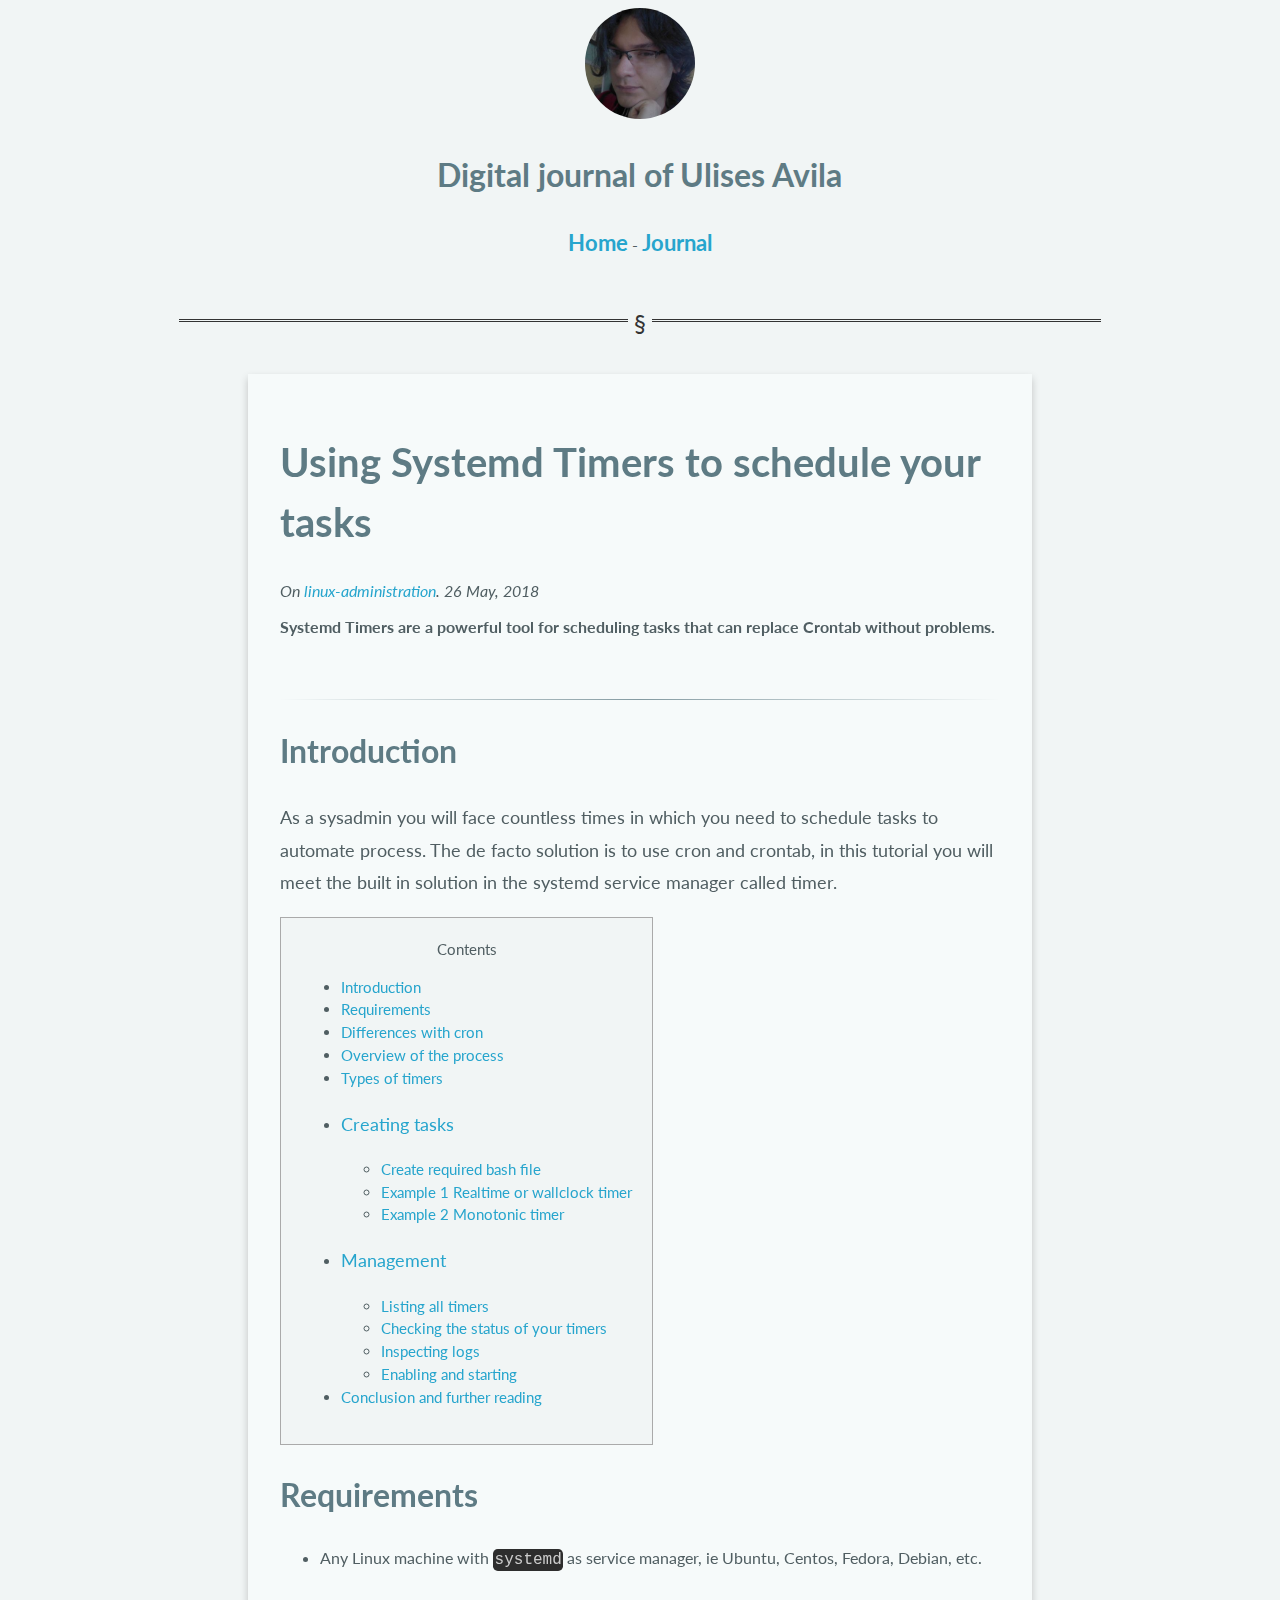
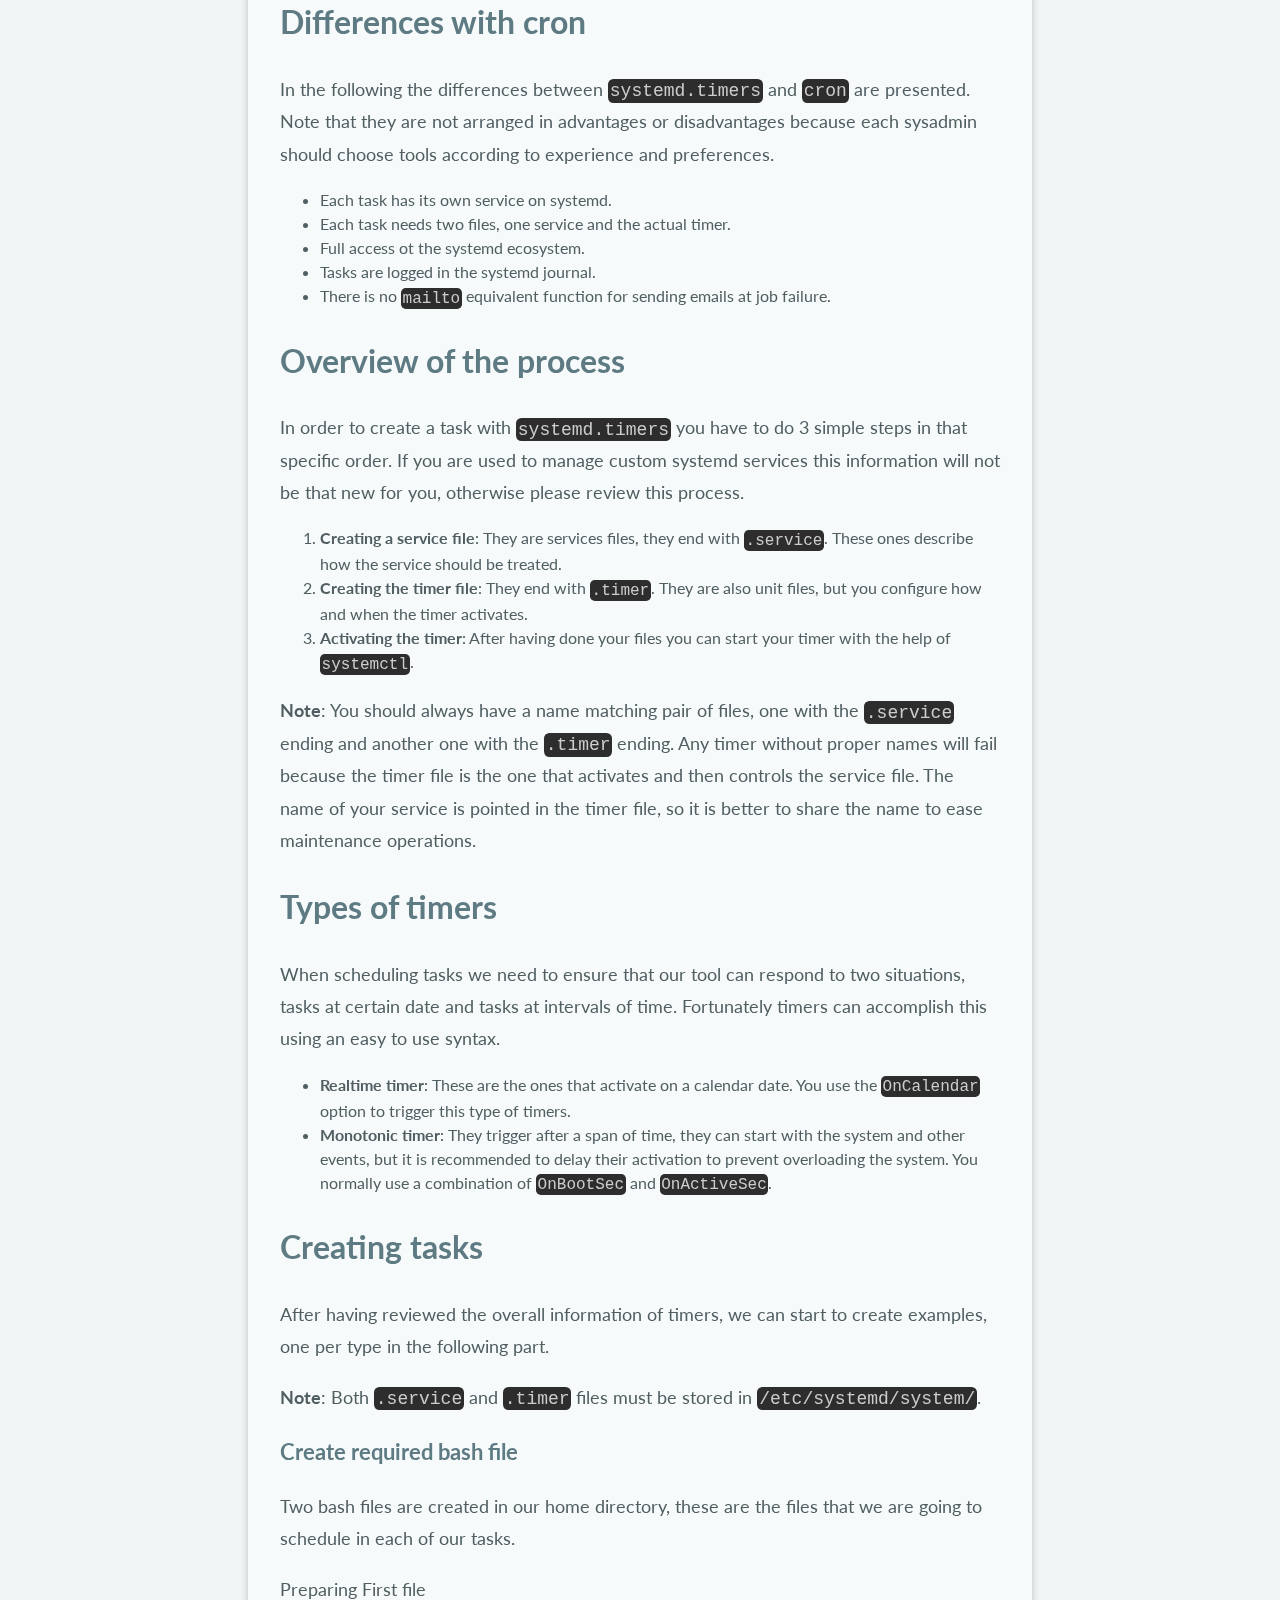
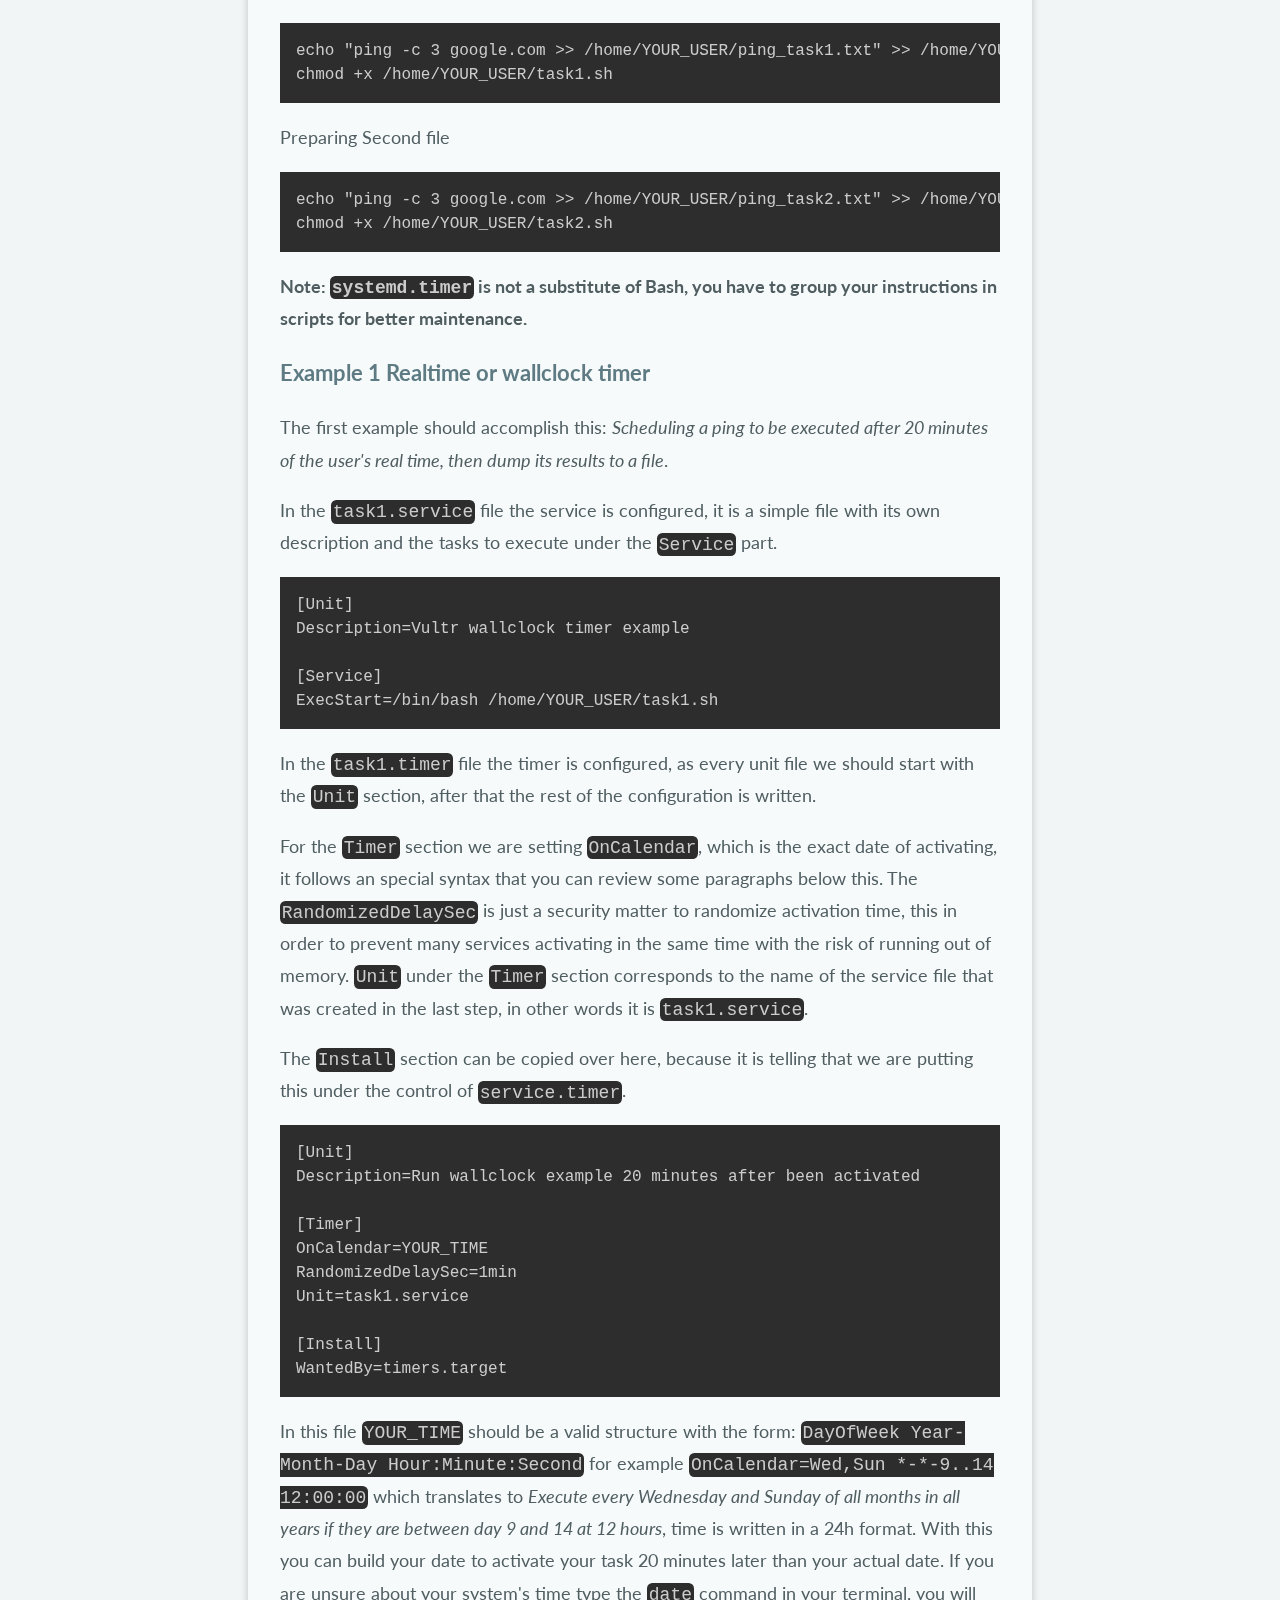
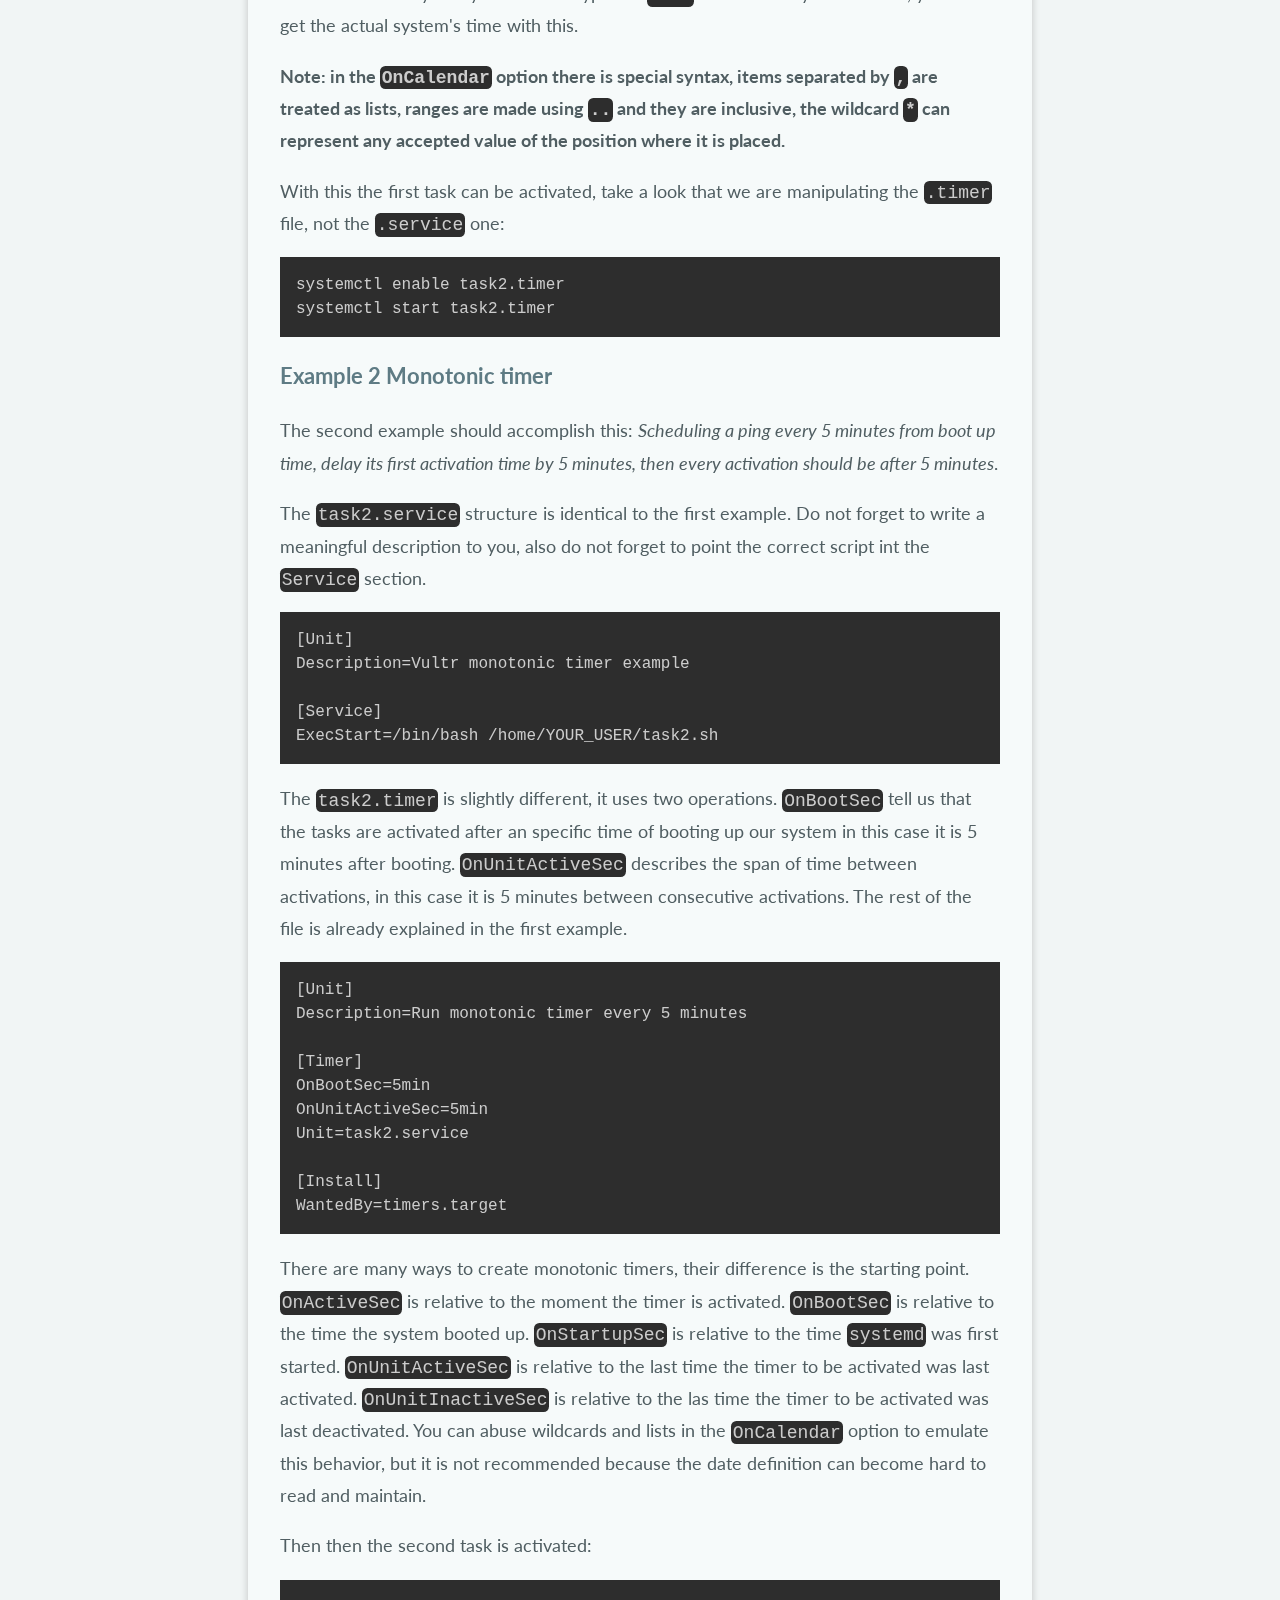
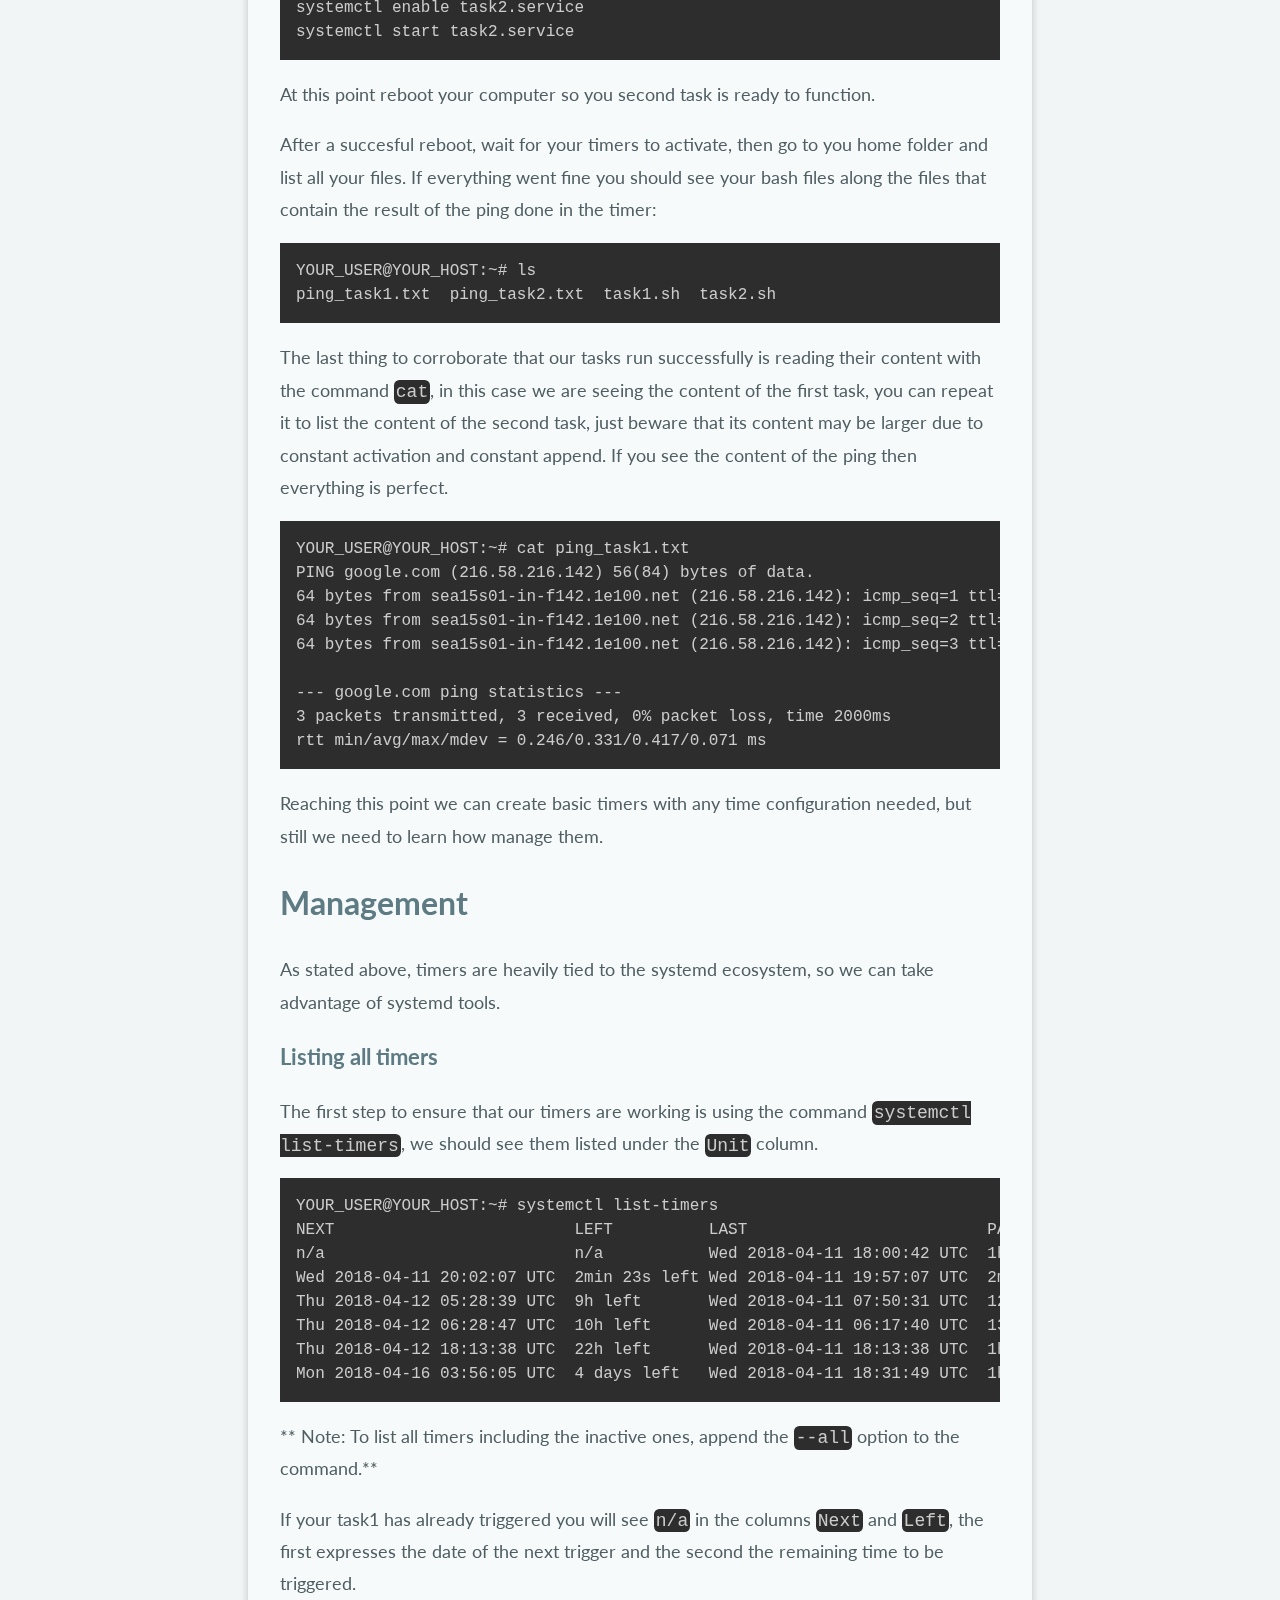
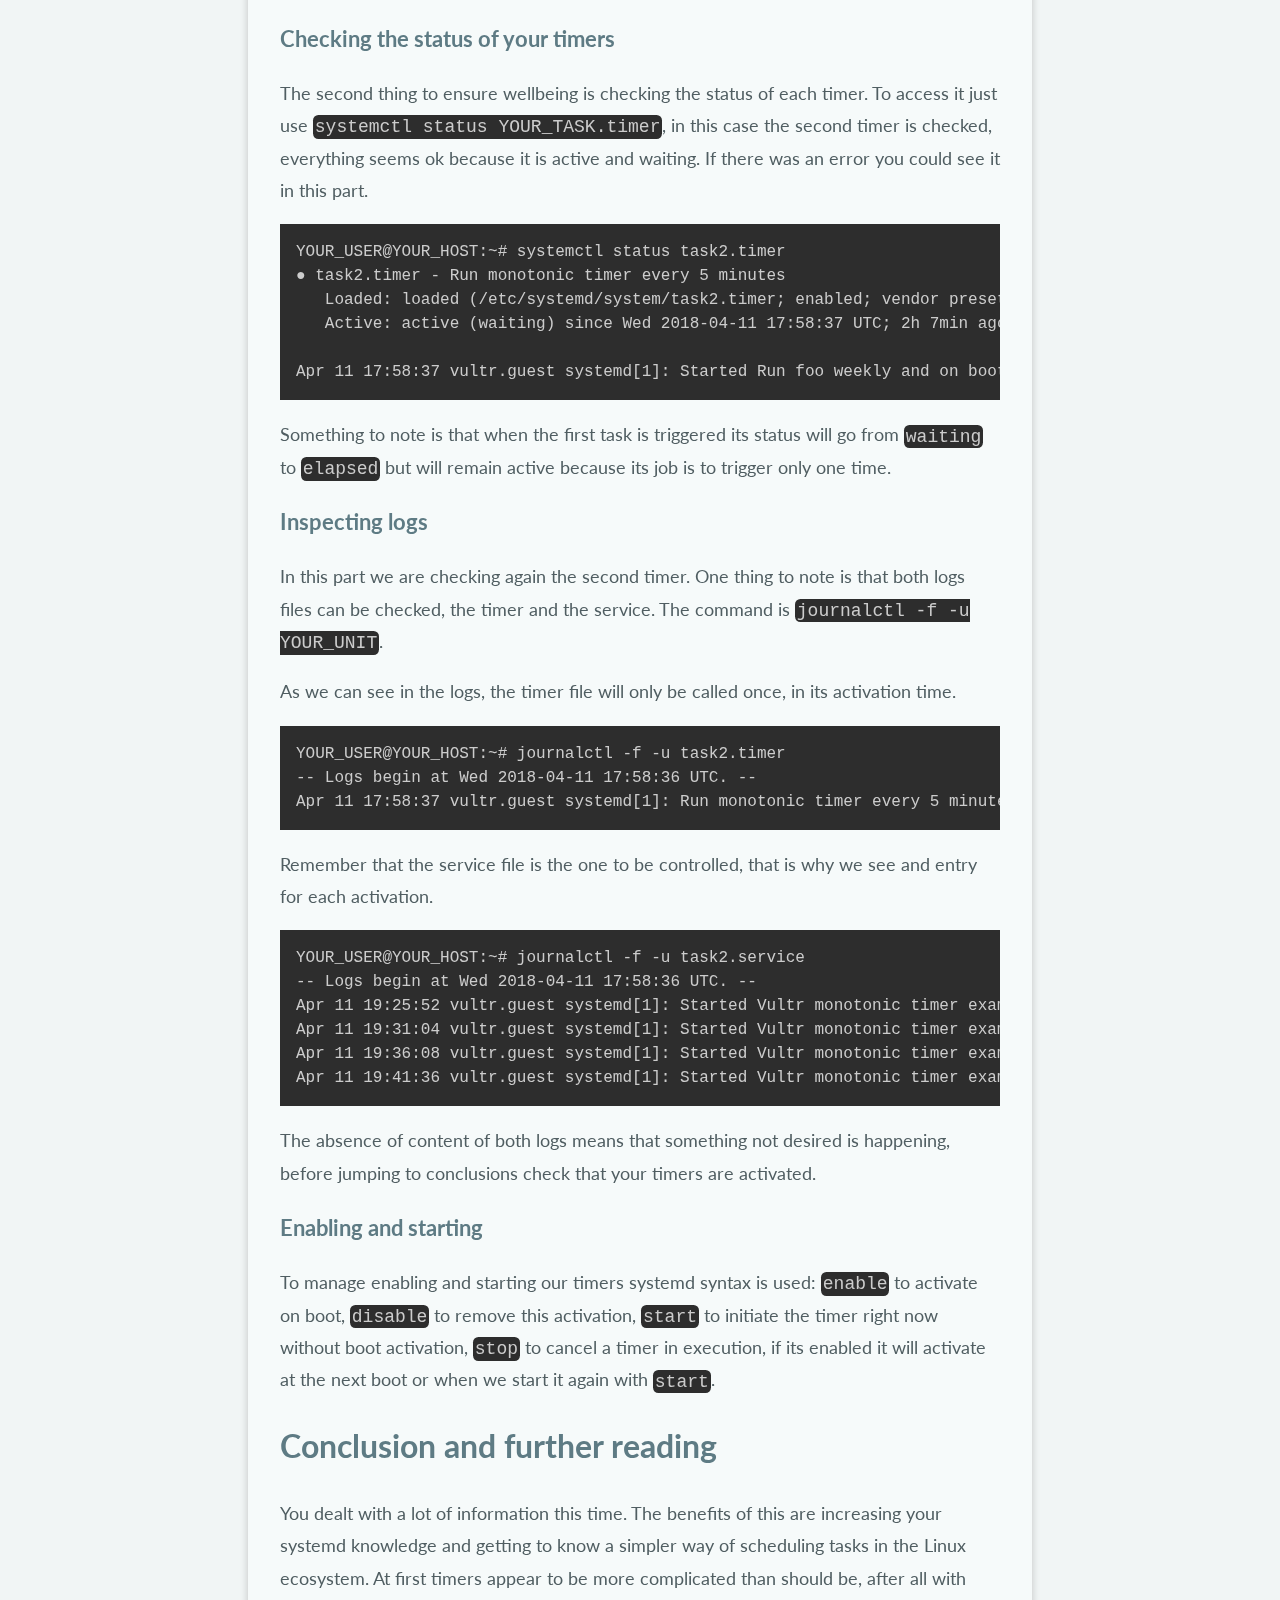
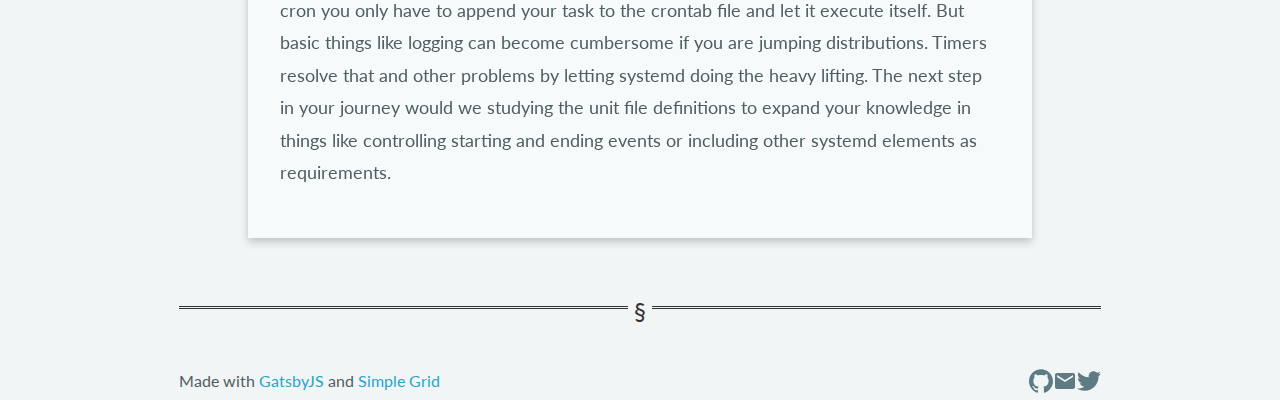
<file: journal/linux-administration/systemd-timers-for-scheduling/index.html>
<!DOCTYPE html><html><head><meta charset="utf-8"/><meta http-equiv="x-ua-compatible" content="ie=edge"/><meta name="viewport" content="width=device-width, initial-scale=1, shrink-to-fit=no"/><link rel="preload" href="/component---src-layouts-index-js-88524336152cd17394f6.js" as="script"/><link rel="preload" href="/component---src-templates-blog-post-js-abfbcc17aea92c37fe82.js" as="script"/><link rel="preload" href="/path---journal-linux-administration-systemd-timers-for-scheduling-c586db18989b5096036b.js" as="script"/><link rel="preload" href="/app-c07289a0e95862f322f9.js" as="script"/><link rel="preload" href="/commons-710d909ad0969921dac9.js" as="script"/><title data-react-helmet="true">Using Systemd Timers to schedule your tasks - Ulises Avila</title><meta data-react-helmet="true" name="description" content="Sample"/><meta data-react-helmet="true" name="keywords" content="sample, something"/><link rel="sitemap" type="application/xml" href="/sitemap.xml"/><style type="text/css">
    .anchor {
      float: left;
      padding-right: 4px;
      margin-left: -20px;
    }
    h1 .anchor svg,
    h2 .anchor svg,
    h3 .anchor svg,
    h4 .anchor svg,
    h5 .anchor svg,
    h6 .anchor svg {
      visibility: hidden;
    }
    h1:hover .anchor svg,
    h2:hover .anchor svg,
    h3:hover .anchor svg,
    h4:hover .anchor svg,
    h5:hover .anchor svg,
    h6:hover .anchor svg,
    h1 .anchor:focus svg,
    h2 .anchor:focus svg,
    h3 .anchor:focus svg,
    h4 .anchor:focus svg,
    h5 .anchor:focus svg,
    h6 .anchor:focus svg {
      visibility: visible;
    }
  </style><script>
    document.addEventListener("DOMContentLoaded", function(event) {
      var hash = window.decodeURI(location.hash.replace('#', ''))
      if (hash !== '') {
        var element = document.getElementById(hash)
        if (element) {
          var offset = element.offsetTop
          // Wait for the browser to finish rendering before scrolling.
          setTimeout((function() {
            window.scrollTo(0, offset - 0)
          }), 0)
        }
      }
    })
  </script><style id="gatsby-inlined-css">@import url(https://fonts.googleapis.com/css?family=Lato:400,300,300italic,400italic,700,700italic);body,html{height:100%;width:100%;margin:0;padding:0;left:0;top:0;font-size:100%}*{font-family:Lato,Helvetica,sans-serif;color:#505e62;line-height:1.5}h1{font-size:2.5rem}h2{font-size:2rem}h3{font-size:1.375rem}h4{font-size:1.125rem}h5{font-size:1rem}h6{font-size:.875rem}p{font-size:1.125rem;font-weight:400;line-height:1.8}.font-light{font-weight:300}.font-regular{font-weight:400}.font-heavy{font-weight:700}.left{text-align:left}.right{text-align:right}.center{text-align:center;margin-left:auto;margin-right:auto}.justify{text-align:justify}.container{width:90%;margin-left:auto;margin-right:auto}.row{position:relative;width:100%}.row [class^=col]{float:left;margin:.5rem 2%;min-height:.125rem}.col-1,.col-2,.col-3,.col-4,.col-5,.col-6,.col-7,.col-8,.col-9,.col-10,.col-11,.col-12{width:96%}.col-1-sm{width:4.33%}.col-2-sm{width:12.66%}.col-3-sm{width:21%}.col-4-sm{width:29.33%}.col-5-sm{width:37.66%}.col-6-sm{width:46%}.col-7-sm{width:54.33%}.col-8-sm{width:62.66%}.col-9-sm{width:71%}.col-10-sm{width:79.33%}.col-11-sm{width:87.66%}.col-12-sm{width:96%}.row:after{content:"";display:table;clear:both}.hidden-sm{display:none}@media only screen and (min-width:33.75em){.container{width:80%}}@media only screen and (min-width:45em){.col-1{width:4.33%}.col-2{width:12.66%}.col-3{width:21%}.col-4{width:29.33%}.col-5{width:37.66%}.col-6{width:46%}.col-7{width:54.33%}.col-8{width:62.66%}.col-9{width:71%}.col-10{width:79.33%}.col-11{width:87.66%}.col-12{width:96%}.hidden-sm{display:block}}@media only screen and (min-width:60em){.container{width:75%;max-width:60rem}}body{background-color:#f1f5f5;color:#647276}a{text-decoration:none}blockquote{border-left:4px solid #5e7b84;padding:5px}blockquote,figcaption{font-style:italic;color:#647276}figcaption{text-align:center;font-size:14px}figure{-ms-flex-line-pack:center;align-content:center}h1{font-weight:700}a,a:link{color:#27a5cd}a:hover{color:#07394a}a:active{color:#185448}.post-data{font-style:italic;font-size:16px}.introduction{font-weight:700;margin-top:12px;margin-bottom:12px}.brighten img{-webkit-filter:brightness(-65%);transition:all 1s ease;width:24px!important;height:23px!important}.brighten img:hover{-webkit-filter:brightness(0)}a>h5,a>p{color:#185448}.post-listing:hover{background-color:#fefefe;color:#478173}.date-post{color:#bcbcbc;font-size:22px}hr{margin-top:60px}hr.page{overflow:visible;padding:0;border:none;border-top:medium double #333;color:#333;text-align:center}hr.separator{border:0;height:1px;background-image:linear-gradient(90deg,rgba(94,123,132,0),rgba(94,123,132,.75),rgba(94,123,132,0))}hr.page:after{content:"\A7";display:inline-block;position:relative;top:-.7em;font-size:1.5em;padding:0 .25em;background-color:#f1f5f5}footer{margin-bottom:20px}footer>div>a{text-decoration:none}h1,h2,h3,h4,h5,h6{color:#5e7b84}ol.post-list{counter-reset:li;margin-left:0;padding-left:0}ol.post-list>li{position:relative;margin:0 0 6px 2em;padding:0 8px;list-style:none;border-top:2px solid #5e7b84}ol.post-list>li:before{content:counter(li);counter-increment:li;position:absolute;top:-2px;left:-2em;box-sizing:border-box;width:2em;margin-right:8px;padding:4px;border-top:2px solid #5e7b84;color:#fff;background:#5e7b84;font-weight:700;text-align:center}.card{box-shadow:0 4px 8px 0 rgba(0,0,0,.2);padding:32px;background-color:#f6fafa}#toc{background:#f1f5f5 none repeat scroll 0 0;border:1px solid #aaa;display:table;font-size:95%;margin-bottom:1em;padding:20px;width:auto}.avatar{width:12%;height:12%;border-radius:50%}code[class*=language-],pre[class*=language-]{color:#ccc;background:none;font-family:Consolas,Monaco,Andale Mono,Ubuntu Mono,monospace;text-align:left;white-space:pre;word-spacing:normal;word-break:normal;word-wrap:normal;line-height:1.5;-moz-tab-size:4;-o-tab-size:4;tab-size:4;-webkit-hyphens:none;-ms-hyphens:none;hyphens:none}pre[class*=language-]{padding:1em;margin:.5em 0;overflow:auto}:not(pre)>code[class*=language-],pre[class*=language-]{background:#2d2d2d}:not(pre)>code[class*=language-]{padding:.1em;border-radius:.3em;white-space:normal}.token.block-comment,.token.cdata,.token.comment,.token.doctype,.token.prolog{color:#999}.token.punctuation{color:#ccc}.token.attr-name,.token.deleted,.token.namespace,.token.tag{color:#e2777a}.token.function-name{color:#6196cc}.token.boolean,.token.function,.token.number{color:#f08d49}.token.class-name,.token.constant,.token.property,.token.symbol{color:#f8c555}.token.atrule,.token.builtin,.token.important,.token.keyword,.token.selector{color:#cc99cd}.token.attr-value,.token.char,.token.regex,.token.string,.token.variable{color:#7ec699}.token.entity,.token.operator,.token.url{color:#67cdcc}.token.bold,.token.important{font-weight:700}.token.italic{font-style:italic}.token.entity{cursor:help}.token.inserted{color:green}</style></head><body><div id="___gatsby"><div class="container font-regular" data-reactroot="" data-reactid="1" data-react-checksum="2068989770"><!-- react-empty: 2 --><div class="row" data-reactid="3"><div class="col-12" data-reactid="4"><div class="center" data-reactid="5"><img src="/static/me.a51256a4.jpg" class="avatar" data-reactid="6"/><h2 data-reactid="7">Digital journal of Ulises Avila</h2></div><div class="center" data-reactid="8"><h3 style="display:inline;" data-reactid="9"><a href="/" data-reactid="10">Home</a></h3><!-- react-text: 11 --> - <!-- /react-text --><h3 style="display:inline;" data-reactid="12"><a href="/journal/" data-reactid="13">Journal</a></h3></div><hr class="page" data-reactid="14"/></div></div><div data-reactid="15"><div class="blog-post-container container card" data-reactid="16"><!-- react-empty: 17 --><div class="blog-post" data-reactid="18"><div class="blog-title" data-reactid="19"><h1 class="title" data-reactid="20">Using Systemd Timers to schedule your tasks</h1></div><div class="post-data" data-reactid="21"><!-- react-text: 22 -->On <!-- /react-text --><a href="/journal/linux-administration/" data-reactid="23">linux-administration</a><!-- react-text: 24 -->. <!-- /react-text --><span data-reactid="25">26 May, 2018</span></div><div class="introduction" data-reactid="26">Systemd Timers are a powerful tool for scheduling tasks that can replace Crontab without problems.</div><hr class="separator" data-reactid="27"/><div class="blog-post-content" data-reactid="28"><h2 id="introduction"><a href="#introduction" aria-hidden="true" class="anchor"><svg aria-hidden="true" height="16" version="1.1" viewBox="0 0 16 16" width="16"><path fill-rule="evenodd" d="M4 9h1v1H4c-1.5 0-3-1.69-3-3.5S2.55 3 4 3h4c1.45 0 3 1.69 3 3.5 0 1.41-.91 2.72-2 3.25V8.59c.58-.45 1-1.27 1-2.09C10 5.22 8.98 4 8 4H4c-.98 0-2 1.22-2 2.5S3 9 4 9zm9-3h-1v1h1c1 0 2 1.22 2 2.5S13.98 12 13 12H9c-.98 0-2-1.22-2-2.5 0-.83.42-1.64 1-2.09V6.25c-1.09.53-2 1.84-2 3.25C6 11.31 7.55 13 9 13h4c1.45 0 3-1.69 3-3.5S14.5 6 13 6z"></path></svg></a>Introduction</h2>
<p>As a sysadmin you will face countless times in which you need to schedule tasks to automate process. The de facto solution is to use cron and crontab, in this tutorial you will meet the built in solution in the systemd service manager called timer.</p>
<div id="toc">
<div class="center">Contents</div>
<!-- TOC -->
<ul>
<li><a href="#introduction">Introduction</a></li>
<li><a href="#requirements">Requirements</a></li>
<li><a href="#differences-with-cron">Differences with cron</a></li>
<li><a href="#overview-of-the-process">Overview of the process</a></li>
<li><a href="#types-of-timers">Types of timers</a></li>
<li>
<p><a href="#creating-tasks">Creating tasks</a></p>
<ul>
<li><a href="#create-required-bash-file">Create required bash file</a></li>
<li><a href="#example-1-realtime-or-wallclock-timer">Example 1 Realtime or wallclock timer</a></li>
<li><a href="#example-2-monotonic-timer">Example 2 Monotonic timer</a></li>
</ul>
</li>
<li>
<p><a href="#management">Management</a></p>
<ul>
<li><a href="#listing-all-timers">Listing all timers</a></li>
<li><a href="#checking-the-status-of-your-timers">Checking the status of your timers</a></li>
<li><a href="#inspecting-logs">Inspecting logs</a></li>
<li><a href="#enabling-and-starting">Enabling and starting</a></li>
</ul>
</li>
<li><a href="#conclusion-and-further-reading">Conclusion and further reading</a></li>
</ul>
<!-- /TOC -->
</div>
<h2 id="requirements"><a href="#requirements" aria-hidden="true" class="anchor"><svg aria-hidden="true" height="16" version="1.1" viewBox="0 0 16 16" width="16"><path fill-rule="evenodd" d="M4 9h1v1H4c-1.5 0-3-1.69-3-3.5S2.55 3 4 3h4c1.45 0 3 1.69 3 3.5 0 1.41-.91 2.72-2 3.25V8.59c.58-.45 1-1.27 1-2.09C10 5.22 8.98 4 8 4H4c-.98 0-2 1.22-2 2.5S3 9 4 9zm9-3h-1v1h1c1 0 2 1.22 2 2.5S13.98 12 13 12H9c-.98 0-2-1.22-2-2.5 0-.83.42-1.64 1-2.09V6.25c-1.09.53-2 1.84-2 3.25C6 11.31 7.55 13 9 13h4c1.45 0 3-1.69 3-3.5S14.5 6 13 6z"></path></svg></a>Requirements</h2>
<ul>
<li>Any Linux machine with <code class="language-text">systemd</code> as service manager, ie Ubuntu, Centos, Fedora, Debian, etc.</li>
</ul>
<h2 id="differences-with-cron"><a href="#differences-with-cron" aria-hidden="true" class="anchor"><svg aria-hidden="true" height="16" version="1.1" viewBox="0 0 16 16" width="16"><path fill-rule="evenodd" d="M4 9h1v1H4c-1.5 0-3-1.69-3-3.5S2.55 3 4 3h4c1.45 0 3 1.69 3 3.5 0 1.41-.91 2.72-2 3.25V8.59c.58-.45 1-1.27 1-2.09C10 5.22 8.98 4 8 4H4c-.98 0-2 1.22-2 2.5S3 9 4 9zm9-3h-1v1h1c1 0 2 1.22 2 2.5S13.98 12 13 12H9c-.98 0-2-1.22-2-2.5 0-.83.42-1.64 1-2.09V6.25c-1.09.53-2 1.84-2 3.25C6 11.31 7.55 13 9 13h4c1.45 0 3-1.69 3-3.5S14.5 6 13 6z"></path></svg></a>Differences with cron</h2>
<p>In the following the differences between <code class="language-text">systemd.timers</code> and <code class="language-text">cron</code> are presented. Note that they are not arranged in advantages or disadvantages because each sysadmin should choose tools according to experience and preferences.</p>
<ul>
<li>Each task has its own service on systemd.</li>
<li>Each task needs two files, one service and the actual timer.</li>
<li>Full access ot the systemd ecosystem.</li>
<li>Tasks are logged in the systemd journal.</li>
<li>There is no <code class="language-text">mailto</code> equivalent function for sending emails at job failure.</li>
</ul>
<h2 id="overview-of-the-process"><a href="#overview-of-the-process" aria-hidden="true" class="anchor"><svg aria-hidden="true" height="16" version="1.1" viewBox="0 0 16 16" width="16"><path fill-rule="evenodd" d="M4 9h1v1H4c-1.5 0-3-1.69-3-3.5S2.55 3 4 3h4c1.45 0 3 1.69 3 3.5 0 1.41-.91 2.72-2 3.25V8.59c.58-.45 1-1.27 1-2.09C10 5.22 8.98 4 8 4H4c-.98 0-2 1.22-2 2.5S3 9 4 9zm9-3h-1v1h1c1 0 2 1.22 2 2.5S13.98 12 13 12H9c-.98 0-2-1.22-2-2.5 0-.83.42-1.64 1-2.09V6.25c-1.09.53-2 1.84-2 3.25C6 11.31 7.55 13 9 13h4c1.45 0 3-1.69 3-3.5S14.5 6 13 6z"></path></svg></a>Overview of the process</h2>
<p>In order to create a task with <code class="language-text">systemd.timers</code> you have to do 3 simple steps in that specific order. If you are used to manage custom systemd services this information will not be that new for you, otherwise please review this process.</p>
<ol>
<li><strong>Creating a service file</strong>: They are services files, they end with <code class="language-text">.service</code>. These ones describe how the service should be treated.</li>
<li><strong>Creating the timer file</strong>: They end with <code class="language-text">.timer</code>. They are also unit files, but you configure how and when the timer activates.</li>
<li><strong>Activating the timer</strong>: After having done your files you can start your timer with the help of <code class="language-text">systemctl</code>.</li>
</ol>
<p><strong>Note</strong>: You should always have a name matching pair of files, one with the <code class="language-text">.service</code> ending and another one with the <code class="language-text">.timer</code> ending. Any timer without proper names will fail because the timer file is the one that activates and then controls the service file. The name of your service is pointed in the timer file, so it is better to share the name to ease maintenance operations.</p>
<h2 id="types-of-timers"><a href="#types-of-timers" aria-hidden="true" class="anchor"><svg aria-hidden="true" height="16" version="1.1" viewBox="0 0 16 16" width="16"><path fill-rule="evenodd" d="M4 9h1v1H4c-1.5 0-3-1.69-3-3.5S2.55 3 4 3h4c1.45 0 3 1.69 3 3.5 0 1.41-.91 2.72-2 3.25V8.59c.58-.45 1-1.27 1-2.09C10 5.22 8.98 4 8 4H4c-.98 0-2 1.22-2 2.5S3 9 4 9zm9-3h-1v1h1c1 0 2 1.22 2 2.5S13.98 12 13 12H9c-.98 0-2-1.22-2-2.5 0-.83.42-1.64 1-2.09V6.25c-1.09.53-2 1.84-2 3.25C6 11.31 7.55 13 9 13h4c1.45 0 3-1.69 3-3.5S14.5 6 13 6z"></path></svg></a>Types of timers</h2>
<p>When scheduling tasks we need to ensure that our tool can respond to two situations, tasks at certain date and tasks at intervals of time. Fortunately timers can accomplish this using an easy to use syntax.</p>
<ul>
<li><strong>Realtime timer</strong>: These are the ones that activate on a calendar date. You use the <code class="language-text">OnCalendar</code> option to trigger this type of timers.</li>
<li><strong>Monotonic timer</strong>: They trigger after a span of time, they can start with the system and other events, but it is recommended to delay their activation to prevent overloading the system. You normally use a combination of <code class="language-text">OnBootSec</code> and <code class="language-text">OnActiveSec</code>.</li>
</ul>
<h2 id="creating-tasks"><a href="#creating-tasks" aria-hidden="true" class="anchor"><svg aria-hidden="true" height="16" version="1.1" viewBox="0 0 16 16" width="16"><path fill-rule="evenodd" d="M4 9h1v1H4c-1.5 0-3-1.69-3-3.5S2.55 3 4 3h4c1.45 0 3 1.69 3 3.5 0 1.41-.91 2.72-2 3.25V8.59c.58-.45 1-1.27 1-2.09C10 5.22 8.98 4 8 4H4c-.98 0-2 1.22-2 2.5S3 9 4 9zm9-3h-1v1h1c1 0 2 1.22 2 2.5S13.98 12 13 12H9c-.98 0-2-1.22-2-2.5 0-.83.42-1.64 1-2.09V6.25c-1.09.53-2 1.84-2 3.25C6 11.31 7.55 13 9 13h4c1.45 0 3-1.69 3-3.5S14.5 6 13 6z"></path></svg></a>Creating tasks</h2>
<p>After having reviewed the overall information of timers, we can start to create examples, one per type in the following part.</p>
<p><strong>Note</strong>: Both <code class="language-text">.service</code> and <code class="language-text">.timer</code> files must be stored in <code class="language-text">/etc/systemd/system/</code>.</p>
<h3 id="create-required-bash-file"><a href="#create-required-bash-file" aria-hidden="true" class="anchor"><svg aria-hidden="true" height="16" version="1.1" viewBox="0 0 16 16" width="16"><path fill-rule="evenodd" d="M4 9h1v1H4c-1.5 0-3-1.69-3-3.5S2.55 3 4 3h4c1.45 0 3 1.69 3 3.5 0 1.41-.91 2.72-2 3.25V8.59c.58-.45 1-1.27 1-2.09C10 5.22 8.98 4 8 4H4c-.98 0-2 1.22-2 2.5S3 9 4 9zm9-3h-1v1h1c1 0 2 1.22 2 2.5S13.98 12 13 12H9c-.98 0-2-1.22-2-2.5 0-.83.42-1.64 1-2.09V6.25c-1.09.53-2 1.84-2 3.25C6 11.31 7.55 13 9 13h4c1.45 0 3-1.69 3-3.5S14.5 6 13 6z"></path></svg></a>Create required bash file</h3>
<p>Two bash files are created in our home directory, these are the files that we are going to schedule in each of our tasks.</p>
<p>Preparing First file</p>
<div class="gatsby-highlight">
      <pre class="language-text"><code class="language-text">echo &quot;ping -c 3 google.com &gt;&gt; /home/YOUR_USER/ping_task1.txt&quot; &gt;&gt; /home/YOUR_USER/task1.sh
chmod +x /home/YOUR_USER/task1.sh</code></pre>
      </div>
<p>Preparing Second file</p>
<div class="gatsby-highlight">
      <pre class="language-text"><code class="language-text">echo &quot;ping -c 3 google.com &gt;&gt; /home/YOUR_USER/ping_task2.txt&quot; &gt;&gt; /home/YOUR_USER/task2.sh
chmod +x /home/YOUR_USER/task2.sh</code></pre>
      </div>
<p><strong>Note: <code class="language-text">systemd.timer</code> is not a substitute of Bash, you have to group your instructions in scripts for better maintenance.</strong></p>
<h3 id="example-1-realtime-or-wallclock-timer"><a href="#example-1-realtime-or-wallclock-timer" aria-hidden="true" class="anchor"><svg aria-hidden="true" height="16" version="1.1" viewBox="0 0 16 16" width="16"><path fill-rule="evenodd" d="M4 9h1v1H4c-1.5 0-3-1.69-3-3.5S2.55 3 4 3h4c1.45 0 3 1.69 3 3.5 0 1.41-.91 2.72-2 3.25V8.59c.58-.45 1-1.27 1-2.09C10 5.22 8.98 4 8 4H4c-.98 0-2 1.22-2 2.5S3 9 4 9zm9-3h-1v1h1c1 0 2 1.22 2 2.5S13.98 12 13 12H9c-.98 0-2-1.22-2-2.5 0-.83.42-1.64 1-2.09V6.25c-1.09.53-2 1.84-2 3.25C6 11.31 7.55 13 9 13h4c1.45 0 3-1.69 3-3.5S14.5 6 13 6z"></path></svg></a>Example 1 Realtime or wallclock timer</h3>
<p>The first example should accomplish this: <em>Scheduling a ping to be executed after 20 minutes of the user's real time, then dump its results to a file</em>.</p>
<p>In the <code class="language-text">task1.service</code> file the service is configured, it is a simple file with its own description and the tasks to execute under the <code class="language-text">Service</code> part.</p>
<div class="gatsby-highlight">
      <pre class="language-text"><code class="language-text">[Unit]
Description=Vultr wallclock timer example

[Service]
ExecStart=/bin/bash /home/YOUR_USER/task1.sh</code></pre>
      </div>
<p>In the <code class="language-text">task1.timer</code> file the timer is configured, as every unit file we should start with the <code class="language-text">Unit</code> section, after that the rest of the configuration is written.</p>
<p>For the <code class="language-text">Timer</code> section we are setting <code class="language-text">OnCalendar</code>, which is the exact date of activating, it follows an special syntax that you can review some paragraphs below this. The <code class="language-text">RandomizedDelaySec</code> is just a security matter to randomize activation time, this in order to prevent many services activating in the same time with the risk of running out of memory. <code class="language-text">Unit</code> under the <code class="language-text">Timer</code> section corresponds to the name of the service file that was created in the last step, in other words it is <code class="language-text">task1.service</code>.</p>
<p>The <code class="language-text">Install</code> section can be copied over here, because it is telling that we are putting this under the control of <code class="language-text">service.timer</code>.</p>
<div class="gatsby-highlight">
      <pre class="language-text"><code class="language-text">[Unit]
Description=Run wallclock example 20 minutes after been activated

[Timer]
OnCalendar=YOUR_TIME
RandomizedDelaySec=1min
Unit=task1.service

[Install]
WantedBy=timers.target</code></pre>
      </div>
<p>In this file <code class="language-text">YOUR_TIME</code> should be a valid structure with the form: <code class="language-text">DayOfWeek Year-Month-Day Hour:Minute:Second</code> for example <code class="language-text">OnCalendar=Wed,Sun *-*-9..14 12:00:00</code> which translates to <em>Execute every Wednesday and Sunday of all months in all years if they are between day 9 and 14 at 12 hours</em>, time is written in a 24h format. With this you can build your date to activate your task 20 minutes later than your actual date. If you are unsure about your system's time type the <code class="language-text">date</code> command in your terminal, you will get the actual system's time with this.</p>
<p><strong>Note: in the <code class="language-text">OnCalendar</code> option there is special syntax, items separated by <code class="language-text">,</code> are treated as lists, ranges are made using <code class="language-text">..</code> and they are inclusive, the wildcard <code class="language-text">*</code> can represent any accepted value of the position where it is placed.</strong></p>
<p>With this the first task can be activated, take a look that we are manipulating the <code class="language-text">.timer</code> file, not the <code class="language-text">.service</code> one:</p>
<div class="gatsby-highlight">
      <pre class="language-text"><code class="language-text">systemctl enable task2.timer
systemctl start task2.timer</code></pre>
      </div>
<h3 id="example-2-monotonic-timer"><a href="#example-2-monotonic-timer" aria-hidden="true" class="anchor"><svg aria-hidden="true" height="16" version="1.1" viewBox="0 0 16 16" width="16"><path fill-rule="evenodd" d="M4 9h1v1H4c-1.5 0-3-1.69-3-3.5S2.55 3 4 3h4c1.45 0 3 1.69 3 3.5 0 1.41-.91 2.72-2 3.25V8.59c.58-.45 1-1.27 1-2.09C10 5.22 8.98 4 8 4H4c-.98 0-2 1.22-2 2.5S3 9 4 9zm9-3h-1v1h1c1 0 2 1.22 2 2.5S13.98 12 13 12H9c-.98 0-2-1.22-2-2.5 0-.83.42-1.64 1-2.09V6.25c-1.09.53-2 1.84-2 3.25C6 11.31 7.55 13 9 13h4c1.45 0 3-1.69 3-3.5S14.5 6 13 6z"></path></svg></a>Example 2 Monotonic timer</h3>
<p>The second example should accomplish this: <em>Scheduling a ping every 5 minutes from boot up time, delay its first activation time by 5 minutes, then every activation should be after 5 minutes</em>.</p>
<p>The <code class="language-text">task2.service</code> structure is identical to the first example. Do not forget to write a meaningful description to you, also do not forget to point the correct script int the <code class="language-text">Service</code> section.</p>
<div class="gatsby-highlight">
      <pre class="language-text"><code class="language-text">[Unit]
Description=Vultr monotonic timer example

[Service]
ExecStart=/bin/bash /home/YOUR_USER/task2.sh</code></pre>
      </div>
<p>The <code class="language-text">task2.timer</code> is slightly different, it uses two operations. <code class="language-text">OnBootSec</code> tell us that the tasks are activated after an specific time of booting up our system in this case it is 5 minutes after booting. <code class="language-text">OnUnitActiveSec</code> describes the span of time between activations, in this case it is 5 minutes between consecutive activations. The rest of the file is already explained in the first example.</p>
<div class="gatsby-highlight">
      <pre class="language-text"><code class="language-text">[Unit]
Description=Run monotonic timer every 5 minutes

[Timer]
OnBootSec=5min
OnUnitActiveSec=5min
Unit=task2.service

[Install]
WantedBy=timers.target</code></pre>
      </div>
<p>There are many ways to create monotonic timers, their difference is the starting point. <code class="language-text">OnActiveSec</code> is relative to the moment the timer is activated. <code class="language-text">OnBootSec</code> is relative to the time the system booted up. <code class="language-text">OnStartupSec</code> is relative to the time <code class="language-text">systemd</code> was first started. <code class="language-text">OnUnitActiveSec</code> is relative to the last time the timer to be activated was last activated. <code class="language-text">OnUnitInactiveSec</code> is relative to the las time the timer to be activated was last deactivated. You can abuse wildcards and lists in the <code class="language-text">OnCalendar</code> option to emulate this behavior, but it is not recommended because the date definition can become hard to read and maintain.</p>
<p>Then then the second task is activated:</p>
<div class="gatsby-highlight">
      <pre class="language-text"><code class="language-text">systemctl enable task2.service
systemctl start task2.service</code></pre>
      </div>
<p>At this point reboot your computer so you  second task is ready to function.</p>
<p>After a succesful reboot, wait for your timers to activate, then go to you home folder and list all your files. If everything went fine you should see your bash files along the files that contain the result of the ping done in the timer:</p>
<div class="gatsby-highlight">
      <pre class="language-text"><code class="language-text">YOUR_USER@YOUR_HOST:~# ls
ping_task1.txt  ping_task2.txt  task1.sh  task2.sh</code></pre>
      </div>
<p>The last thing to corroborate that our tasks run successfully is reading their content with the command <code class="language-text">cat</code>, in this case we are seeing the content of the first task, you can repeat it to list the content of the second task, just beware that its content may be larger due to constant activation and constant append. If you see the content of the ping then everything is perfect.</p>
<div class="gatsby-highlight">
      <pre class="language-text"><code class="language-text">YOUR_USER@YOUR_HOST:~# cat ping_task1.txt
PING google.com (216.58.216.142) 56(84) bytes of data.
64 bytes from sea15s01-in-f142.1e100.net (216.58.216.142): icmp_seq=1 ttl=57 time=0.246 ms
64 bytes from sea15s01-in-f142.1e100.net (216.58.216.142): icmp_seq=2 ttl=57 time=0.417 ms
64 bytes from sea15s01-in-f142.1e100.net (216.58.216.142): icmp_seq=3 ttl=57 time=0.331 ms

--- google.com ping statistics ---
3 packets transmitted, 3 received, 0% packet loss, time 2000ms
rtt min/avg/max/mdev = 0.246/0.331/0.417/0.071 ms</code></pre>
      </div>
<p>Reaching this point we can create basic timers with any time configuration needed, but still we need to learn how manage them.</p>
<h2 id="management"><a href="#management" aria-hidden="true" class="anchor"><svg aria-hidden="true" height="16" version="1.1" viewBox="0 0 16 16" width="16"><path fill-rule="evenodd" d="M4 9h1v1H4c-1.5 0-3-1.69-3-3.5S2.55 3 4 3h4c1.45 0 3 1.69 3 3.5 0 1.41-.91 2.72-2 3.25V8.59c.58-.45 1-1.27 1-2.09C10 5.22 8.98 4 8 4H4c-.98 0-2 1.22-2 2.5S3 9 4 9zm9-3h-1v1h1c1 0 2 1.22 2 2.5S13.98 12 13 12H9c-.98 0-2-1.22-2-2.5 0-.83.42-1.64 1-2.09V6.25c-1.09.53-2 1.84-2 3.25C6 11.31 7.55 13 9 13h4c1.45 0 3-1.69 3-3.5S14.5 6 13 6z"></path></svg></a>Management</h2>
<p>As stated above, timers are heavily tied to the systemd ecosystem, so we can take advantage of systemd tools.</p>
<h3 id="listing-all-timers"><a href="#listing-all-timers" aria-hidden="true" class="anchor"><svg aria-hidden="true" height="16" version="1.1" viewBox="0 0 16 16" width="16"><path fill-rule="evenodd" d="M4 9h1v1H4c-1.5 0-3-1.69-3-3.5S2.55 3 4 3h4c1.45 0 3 1.69 3 3.5 0 1.41-.91 2.72-2 3.25V8.59c.58-.45 1-1.27 1-2.09C10 5.22 8.98 4 8 4H4c-.98 0-2 1.22-2 2.5S3 9 4 9zm9-3h-1v1h1c1 0 2 1.22 2 2.5S13.98 12 13 12H9c-.98 0-2-1.22-2-2.5 0-.83.42-1.64 1-2.09V6.25c-1.09.53-2 1.84-2 3.25C6 11.31 7.55 13 9 13h4c1.45 0 3-1.69 3-3.5S14.5 6 13 6z"></path></svg></a>Listing all timers</h3>
<p>The first step to ensure that our timers are working is using the command <code class="language-text">systemctl list-timers</code>, we should see them listed under the <code class="language-text">Unit</code> column.</p>
<div class="gatsby-highlight">
      <pre class="language-text"><code class="language-text">YOUR_USER@YOUR_HOST:~# systemctl list-timers
NEXT                         LEFT          LAST                         PASSED       UNIT                         ACTIVATES
n/a                          n/a           Wed 2018-04-11 18:00:42 UTC  1h 59min ago task1.timer                  task1.service
Wed 2018-04-11 20:02:07 UTC  2min 23s left Wed 2018-04-11 19:57:07 UTC  2min 36s ago task2.timer                  task2.service
Thu 2018-04-12 05:28:39 UTC  9h left       Wed 2018-04-11 07:50:31 UTC  12h ago      apt-daily.timer              apt-daily.service
Thu 2018-04-12 06:28:47 UTC  10h left      Wed 2018-04-11 06:17:40 UTC  13h ago      apt-daily-upgrade.timer      apt-daily-upgrade.service
Thu 2018-04-12 18:13:38 UTC  22h left      Wed 2018-04-11 18:13:38 UTC  1h 46min ago systemd-tmpfiles-clean.timer systemd-tmpfiles-clean.service
Mon 2018-04-16 03:56:05 UTC  4 days left   Wed 2018-04-11 18:31:49 UTC  1h 27min ago snapd.refresh.timer          snapd.refresh.service</code></pre>
      </div>
<p>** Note: To list all timers including the inactive ones, append the <code class="language-text">--all</code> option to the command.**</p>
<p>If your task1 has already triggered you will see <code class="language-text">n/a</code> in the columns <code class="language-text">Next</code> and <code class="language-text">Left</code>, the first expresses the date of the next trigger and the second the remaining time to be triggered.</p>
<h3 id="checking-the-status-of-your-timers"><a href="#checking-the-status-of-your-timers" aria-hidden="true" class="anchor"><svg aria-hidden="true" height="16" version="1.1" viewBox="0 0 16 16" width="16"><path fill-rule="evenodd" d="M4 9h1v1H4c-1.5 0-3-1.69-3-3.5S2.55 3 4 3h4c1.45 0 3 1.69 3 3.5 0 1.41-.91 2.72-2 3.25V8.59c.58-.45 1-1.27 1-2.09C10 5.22 8.98 4 8 4H4c-.98 0-2 1.22-2 2.5S3 9 4 9zm9-3h-1v1h1c1 0 2 1.22 2 2.5S13.98 12 13 12H9c-.98 0-2-1.22-2-2.5 0-.83.42-1.64 1-2.09V6.25c-1.09.53-2 1.84-2 3.25C6 11.31 7.55 13 9 13h4c1.45 0 3-1.69 3-3.5S14.5 6 13 6z"></path></svg></a>Checking the status of your timers</h3>
<p>The second thing to ensure wellbeing is checking the status of each timer. To access it just use <code class="language-text">systemctl status YOUR_TASK.timer</code>, in this case the second timer is checked, everything seems ok because it is active and waiting. If there was an error you could see it in this part.</p>
<div class="gatsby-highlight">
      <pre class="language-text"><code class="language-text">YOUR_USER@YOUR_HOST:~# systemctl status task2.timer
● task2.timer - Run monotonic timer every 5 minutes
   Loaded: loaded (/etc/systemd/system/task2.timer; enabled; vendor preset: enabled)
   Active: active (waiting) since Wed 2018-04-11 17:58:37 UTC; 2h 7min ago

Apr 11 17:58:37 vultr.guest systemd[1]: Started Run foo weekly and on boot.</code></pre>
      </div>
<p>Something to note is that when the first task is triggered its status will go from <code class="language-text">waiting</code> to <code class="language-text">elapsed</code> but will remain active because its job is to trigger only one time.</p>
<h3 id="inspecting-logs"><a href="#inspecting-logs" aria-hidden="true" class="anchor"><svg aria-hidden="true" height="16" version="1.1" viewBox="0 0 16 16" width="16"><path fill-rule="evenodd" d="M4 9h1v1H4c-1.5 0-3-1.69-3-3.5S2.55 3 4 3h4c1.45 0 3 1.69 3 3.5 0 1.41-.91 2.72-2 3.25V8.59c.58-.45 1-1.27 1-2.09C10 5.22 8.98 4 8 4H4c-.98 0-2 1.22-2 2.5S3 9 4 9zm9-3h-1v1h1c1 0 2 1.22 2 2.5S13.98 12 13 12H9c-.98 0-2-1.22-2-2.5 0-.83.42-1.64 1-2.09V6.25c-1.09.53-2 1.84-2 3.25C6 11.31 7.55 13 9 13h4c1.45 0 3-1.69 3-3.5S14.5 6 13 6z"></path></svg></a>Inspecting logs</h3>
<p>In this part we are checking again the second timer. One thing to note is that both logs files can be checked, the timer and the service. The command is <code class="language-text">journalctl -f -u YOUR_UNIT</code>.</p>
<p>As we can see in the logs, the timer file will only be called once, in its activation time.</p>
<div class="gatsby-highlight">
      <pre class="language-text"><code class="language-text">YOUR_USER@YOUR_HOST:~# journalctl -f -u task2.timer
-- Logs begin at Wed 2018-04-11 17:58:36 UTC. --
Apr 11 17:58:37 vultr.guest systemd[1]: Run monotonic timer every 5 minutes.</code></pre>
      </div>
<p>Remember that the service file is the one to be controlled, that is why we see and entry for each activation.</p>
<div class="gatsby-highlight">
      <pre class="language-text"><code class="language-text">YOUR_USER@YOUR_HOST:~# journalctl -f -u task2.service
-- Logs begin at Wed 2018-04-11 17:58:36 UTC. --
Apr 11 19:25:52 vultr.guest systemd[1]: Started Vultr monotonic timer example.
Apr 11 19:31:04 vultr.guest systemd[1]: Started Vultr monotonic timer example.
Apr 11 19:36:08 vultr.guest systemd[1]: Started Vultr monotonic timer example.
Apr 11 19:41:36 vultr.guest systemd[1]: Started Vultr monotonic timer example.</code></pre>
      </div>
<p>The absence of content of both logs means that something not desired is happening, before jumping to conclusions check that your timers are activated.</p>
<h3 id="enabling-and-starting"><a href="#enabling-and-starting" aria-hidden="true" class="anchor"><svg aria-hidden="true" height="16" version="1.1" viewBox="0 0 16 16" width="16"><path fill-rule="evenodd" d="M4 9h1v1H4c-1.5 0-3-1.69-3-3.5S2.55 3 4 3h4c1.45 0 3 1.69 3 3.5 0 1.41-.91 2.72-2 3.25V8.59c.58-.45 1-1.27 1-2.09C10 5.22 8.98 4 8 4H4c-.98 0-2 1.22-2 2.5S3 9 4 9zm9-3h-1v1h1c1 0 2 1.22 2 2.5S13.98 12 13 12H9c-.98 0-2-1.22-2-2.5 0-.83.42-1.64 1-2.09V6.25c-1.09.53-2 1.84-2 3.25C6 11.31 7.55 13 9 13h4c1.45 0 3-1.69 3-3.5S14.5 6 13 6z"></path></svg></a>Enabling and starting</h3>
<p>To manage enabling and starting our timers systemd syntax is used: <code class="language-text">enable</code> to activate on boot, <code class="language-text">disable</code> to remove this activation, <code class="language-text">start</code> to initiate the timer right now without boot activation, <code class="language-text">stop</code> to cancel a timer in execution, if its enabled it will activate at the next boot or when we start it again with <code class="language-text">start</code>.</p>
<h2 id="conclusion-and-further-reading"><a href="#conclusion-and-further-reading" aria-hidden="true" class="anchor"><svg aria-hidden="true" height="16" version="1.1" viewBox="0 0 16 16" width="16"><path fill-rule="evenodd" d="M4 9h1v1H4c-1.5 0-3-1.69-3-3.5S2.55 3 4 3h4c1.45 0 3 1.69 3 3.5 0 1.41-.91 2.72-2 3.25V8.59c.58-.45 1-1.27 1-2.09C10 5.22 8.98 4 8 4H4c-.98 0-2 1.22-2 2.5S3 9 4 9zm9-3h-1v1h1c1 0 2 1.22 2 2.5S13.98 12 13 12H9c-.98 0-2-1.22-2-2.5 0-.83.42-1.64 1-2.09V6.25c-1.09.53-2 1.84-2 3.25C6 11.31 7.55 13 9 13h4c1.45 0 3-1.69 3-3.5S14.5 6 13 6z"></path></svg></a>Conclusion and further reading</h2>
<p>You dealt with a lot of information this time. The benefits of this are increasing your systemd knowledge and getting to know a simpler way of scheduling tasks in the Linux ecosystem. At first timers appear to be more complicated than should be, after all with cron you only have to append your task to the crontab file and let it execute itself. But basic things like logging can become cumbersome if you are jumping distributions. Timers resolve that and other problems by letting systemd doing the heavy lifting. The next step in your journey would we studying the unit file definitions to expand your knowledge in things like controlling starting and ending events or including other systemd elements as requirements.</p></div></div></div></div><footer class="row" data-reactid="29"><div class="col-12" data-reactid="30"><hr class="page" data-reactid="31"/></div><div class="col-6" data-reactid="32"><!-- react-text: 33 -->Made with <!-- /react-text --><a href="https://www.gatsbyjs.org/" data-reactid="34">GatsbyJS</a><!-- react-text: 35 --> and <!-- /react-text --><a href="http://simplegrid.io/" data-reactid="36">Simple Grid</a></div><div class="col-6 right" data-reactid="37"><a href="https://github.com/UlisesAC4" rel="me" data-reactid="38"><img src="[data-uri]" data-reactid="39"/></a><a href="mailto:info@ulisesavila.com" rel="me" data-reactid="40"><img src="[data-uri]" data-reactid="41"/></a><a href="https://twitter.com/UlisesAC4" rel="me" data-reactid="42"><img src="[data-uri]" data-reactid="43"/></a></div></footer></div></div><script id="webpack-manifest">/*<![CDATA[*/window.webpackManifest={"231608221292675":"app-c07289a0e95862f322f9.js","107818501498521":"component---src-templates-blog-post-js-abfbcc17aea92c37fe82.js","162898551421021":"component---src-pages-404-js-b94fca051e1bbd0c2974.js","35783957827783":"component---src-pages-index-js-991f0fc63b84068cfa85.js","129848899757074":"component---src-pages-journal-index-js-07f25fc8f41d953a9e96.js","160271917347727":"component---src-pages-journal-linux-administration-index-js-d0a394890dcaf95b98ea.js","64693338350379":"component---src-pages-journal-python-index-js-2a591faf20e0b1e932bc.js","81746507042619":"component---src-pages-journal-rethinkdb-index-js-4d899b58e8ec27a8de46.js","60335399758886":"path----9fc1a7e246dbe557fd87.js","254979761716584":"path---journal-rethinkdb-importing-from-external-sources-ec7048107d56b00004a8.js","98152259107177":"path---journal-rethinkdb-creating-and-applying-backups-90544c851ae2774d9edf.js","249927546086679":"path---journal-rethinkdb-managing-users-0ecef5b042539c5a24fd.js","218235901577423":"path---journal-rethinkdb-installing-in-linux-2edb6c09d2ab0e7b9d43.js","247693031925174":"path---journal-python-namespaces-in-python-3-fdfd193ad82849d53b51.js","71637120646596":"path---journal-python-creating-modules-196215899be1bb9b30c0.js","185653053622534":"path---journal-linux-administration-systemd-timers-for-scheduling-c586db18989b5096036b.js","254022195166212":"path---404-20fd7baefeddcc42861e.js","142629428675168":"path---index-09eb49887bdbcdbd20f3.js","243917350107976":"path---journal-82748e083dbecb638481.js","98204822015116":"path---journal-linux-administration-661e88c9af1041448b56.js","223260020788529":"path---journal-python-9a0107d9c01cb8a7feed.js","210437664312774":"path---journal-rethinkdb-219497b7ea1b51d83bd9.js","178698757827068":"path---404-html-20fd7baefeddcc42861e.js","114276838955818":"component---src-layouts-index-js-88524336152cd17394f6.js"}/*]]>*/</script><script>/*<![CDATA[*/!function(e,t,r){function n(){for(;d[0]&&"loaded"==d[0][f];)c=d.shift(),c[o]=!i.parentNode.insertBefore(c,i)}for(var s,a,c,d=[],i=e.scripts[0],o="onreadystatechange",f="readyState";s=r.shift();)a=e.createElement(t),"async"in i?(a.async=!1,e.head.appendChild(a)):i[f]?(d.push(a),a[o]=n):e.write("<"+t+' src="'+s+'" defer></'+t+">"),a.src=s}(document,"script",["/commons-710d909ad0969921dac9.js","/app-c07289a0e95862f322f9.js","/path---journal-linux-administration-systemd-timers-for-scheduling-c586db18989b5096036b.js","/component---src-templates-blog-post-js-abfbcc17aea92c37fe82.js","/component---src-layouts-index-js-88524336152cd17394f6.js"])/*]]>*/</script></body></html>
</file>
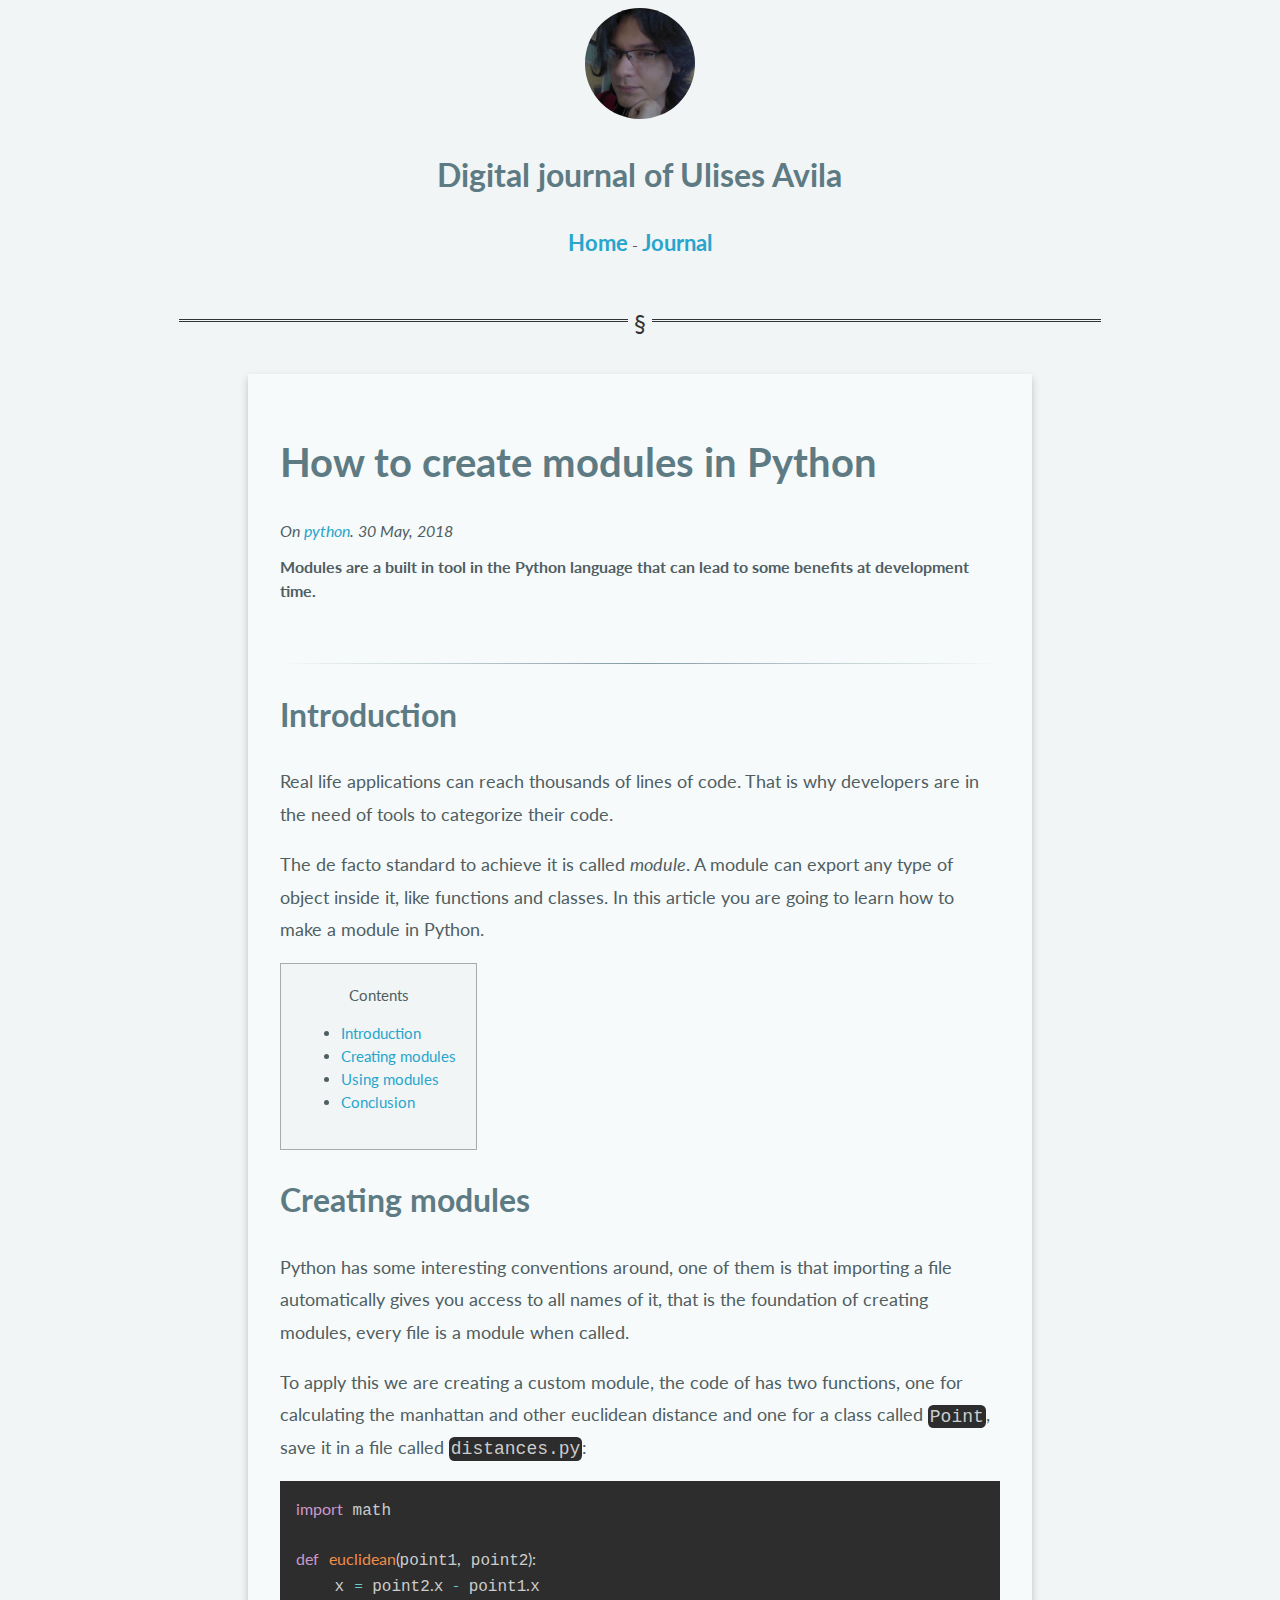
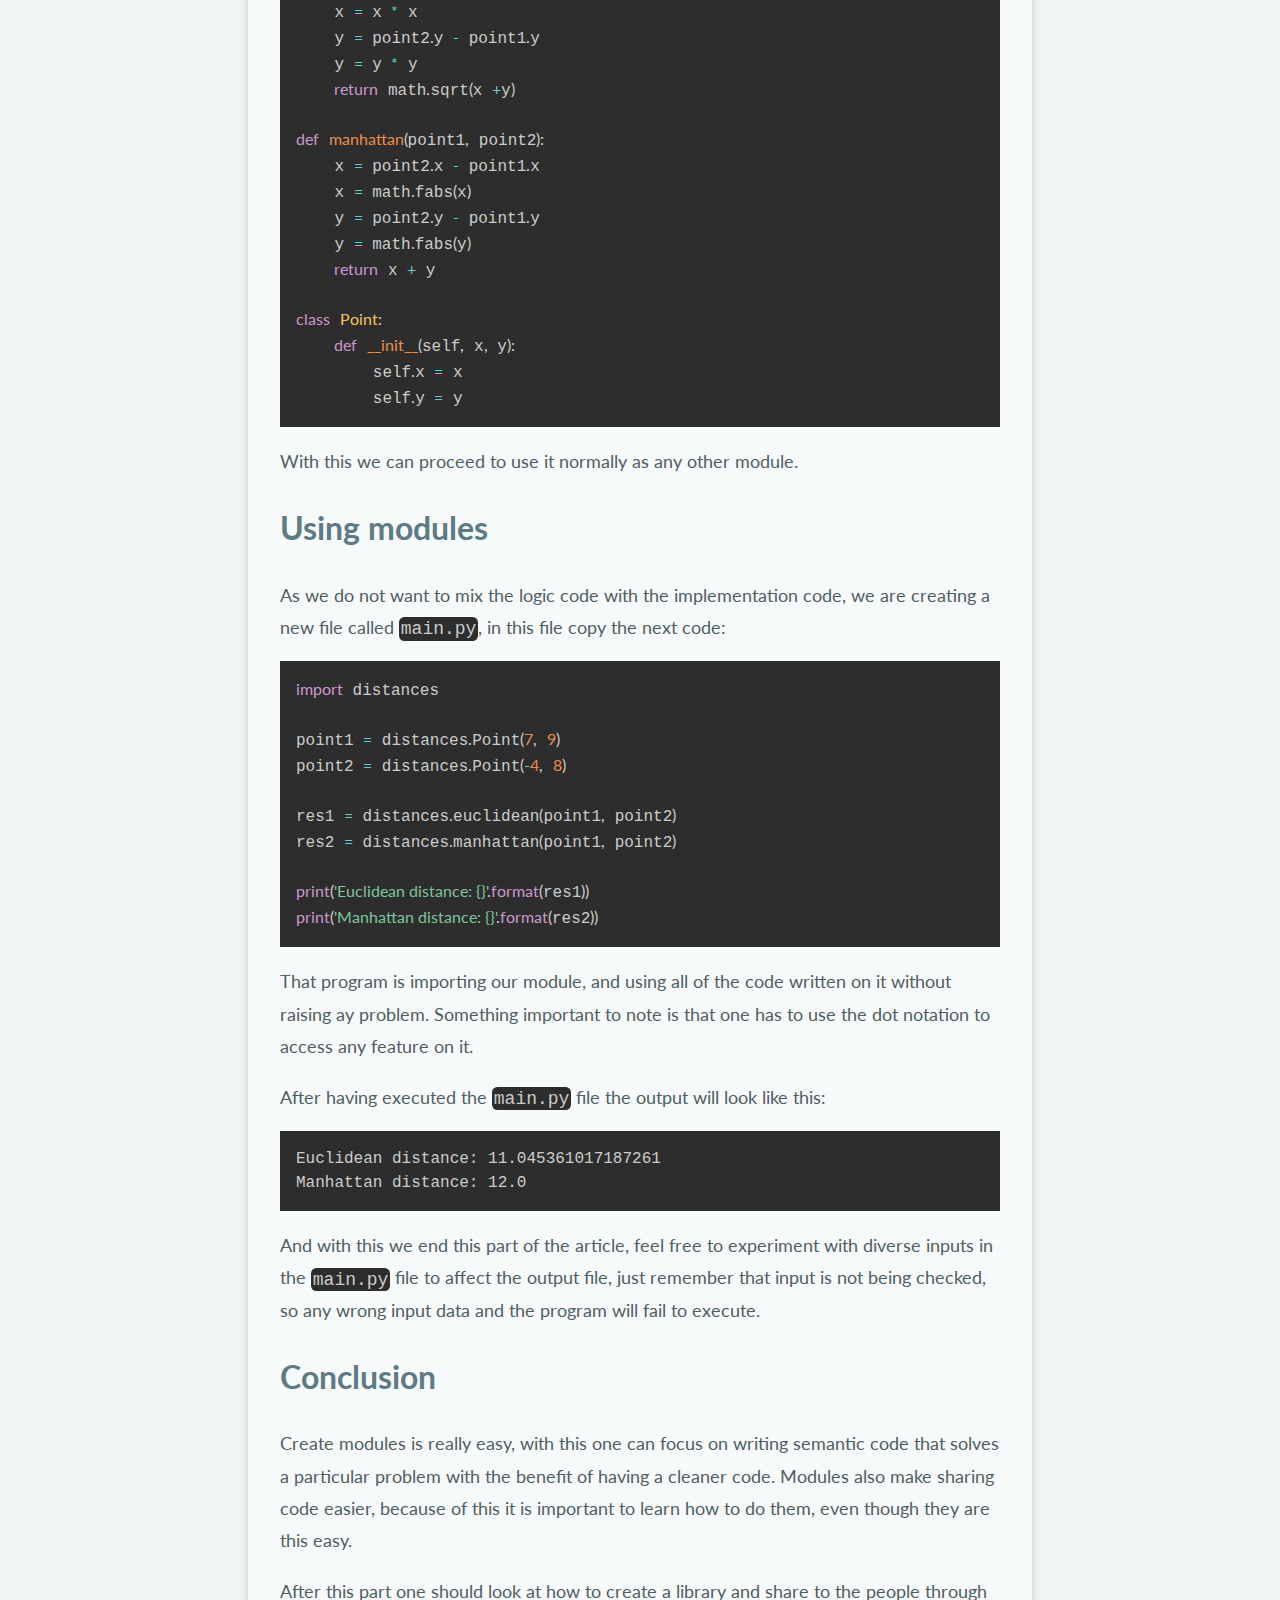
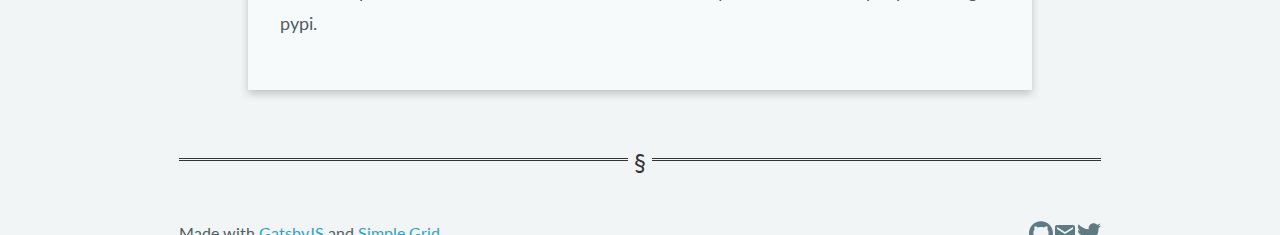
<file: journal/python/creating-modules/index.html>
<!DOCTYPE html><html><head><meta charset="utf-8"/><meta http-equiv="x-ua-compatible" content="ie=edge"/><meta name="viewport" content="width=device-width, initial-scale=1, shrink-to-fit=no"/><link rel="preload" href="/component---src-layouts-index-js-88524336152cd17394f6.js" as="script"/><link rel="preload" href="/component---src-templates-blog-post-js-abfbcc17aea92c37fe82.js" as="script"/><link rel="preload" href="/path---journal-python-creating-modules-196215899be1bb9b30c0.js" as="script"/><link rel="preload" href="/app-c07289a0e95862f322f9.js" as="script"/><link rel="preload" href="/commons-710d909ad0969921dac9.js" as="script"/><title data-react-helmet="true">How to create modules in Python - Ulises Avila</title><meta data-react-helmet="true" name="description" content="Sample"/><meta data-react-helmet="true" name="keywords" content="sample, something"/><link rel="sitemap" type="application/xml" href="/sitemap.xml"/><style type="text/css">
    .anchor {
      float: left;
      padding-right: 4px;
      margin-left: -20px;
    }
    h1 .anchor svg,
    h2 .anchor svg,
    h3 .anchor svg,
    h4 .anchor svg,
    h5 .anchor svg,
    h6 .anchor svg {
      visibility: hidden;
    }
    h1:hover .anchor svg,
    h2:hover .anchor svg,
    h3:hover .anchor svg,
    h4:hover .anchor svg,
    h5:hover .anchor svg,
    h6:hover .anchor svg,
    h1 .anchor:focus svg,
    h2 .anchor:focus svg,
    h3 .anchor:focus svg,
    h4 .anchor:focus svg,
    h5 .anchor:focus svg,
    h6 .anchor:focus svg {
      visibility: visible;
    }
  </style><script>
    document.addEventListener("DOMContentLoaded", function(event) {
      var hash = window.decodeURI(location.hash.replace('#', ''))
      if (hash !== '') {
        var element = document.getElementById(hash)
        if (element) {
          var offset = element.offsetTop
          // Wait for the browser to finish rendering before scrolling.
          setTimeout((function() {
            window.scrollTo(0, offset - 0)
          }), 0)
        }
      }
    })
  </script><style id="gatsby-inlined-css">@import url(https://fonts.googleapis.com/css?family=Lato:400,300,300italic,400italic,700,700italic);body,html{height:100%;width:100%;margin:0;padding:0;left:0;top:0;font-size:100%}*{font-family:Lato,Helvetica,sans-serif;color:#505e62;line-height:1.5}h1{font-size:2.5rem}h2{font-size:2rem}h3{font-size:1.375rem}h4{font-size:1.125rem}h5{font-size:1rem}h6{font-size:.875rem}p{font-size:1.125rem;font-weight:400;line-height:1.8}.font-light{font-weight:300}.font-regular{font-weight:400}.font-heavy{font-weight:700}.left{text-align:left}.right{text-align:right}.center{text-align:center;margin-left:auto;margin-right:auto}.justify{text-align:justify}.container{width:90%;margin-left:auto;margin-right:auto}.row{position:relative;width:100%}.row [class^=col]{float:left;margin:.5rem 2%;min-height:.125rem}.col-1,.col-2,.col-3,.col-4,.col-5,.col-6,.col-7,.col-8,.col-9,.col-10,.col-11,.col-12{width:96%}.col-1-sm{width:4.33%}.col-2-sm{width:12.66%}.col-3-sm{width:21%}.col-4-sm{width:29.33%}.col-5-sm{width:37.66%}.col-6-sm{width:46%}.col-7-sm{width:54.33%}.col-8-sm{width:62.66%}.col-9-sm{width:71%}.col-10-sm{width:79.33%}.col-11-sm{width:87.66%}.col-12-sm{width:96%}.row:after{content:"";display:table;clear:both}.hidden-sm{display:none}@media only screen and (min-width:33.75em){.container{width:80%}}@media only screen and (min-width:45em){.col-1{width:4.33%}.col-2{width:12.66%}.col-3{width:21%}.col-4{width:29.33%}.col-5{width:37.66%}.col-6{width:46%}.col-7{width:54.33%}.col-8{width:62.66%}.col-9{width:71%}.col-10{width:79.33%}.col-11{width:87.66%}.col-12{width:96%}.hidden-sm{display:block}}@media only screen and (min-width:60em){.container{width:75%;max-width:60rem}}body{background-color:#f1f5f5;color:#647276}a{text-decoration:none}blockquote{border-left:4px solid #5e7b84;padding:5px}blockquote,figcaption{font-style:italic;color:#647276}figcaption{text-align:center;font-size:14px}figure{-ms-flex-line-pack:center;align-content:center}h1{font-weight:700}a,a:link{color:#27a5cd}a:hover{color:#07394a}a:active{color:#185448}.post-data{font-style:italic;font-size:16px}.introduction{font-weight:700;margin-top:12px;margin-bottom:12px}.brighten img{-webkit-filter:brightness(-65%);transition:all 1s ease;width:24px!important;height:23px!important}.brighten img:hover{-webkit-filter:brightness(0)}a>h5,a>p{color:#185448}.post-listing:hover{background-color:#fefefe;color:#478173}.date-post{color:#bcbcbc;font-size:22px}hr{margin-top:60px}hr.page{overflow:visible;padding:0;border:none;border-top:medium double #333;color:#333;text-align:center}hr.separator{border:0;height:1px;background-image:linear-gradient(90deg,rgba(94,123,132,0),rgba(94,123,132,.75),rgba(94,123,132,0))}hr.page:after{content:"\A7";display:inline-block;position:relative;top:-.7em;font-size:1.5em;padding:0 .25em;background-color:#f1f5f5}footer{margin-bottom:20px}footer>div>a{text-decoration:none}h1,h2,h3,h4,h5,h6{color:#5e7b84}ol.post-list{counter-reset:li;margin-left:0;padding-left:0}ol.post-list>li{position:relative;margin:0 0 6px 2em;padding:0 8px;list-style:none;border-top:2px solid #5e7b84}ol.post-list>li:before{content:counter(li);counter-increment:li;position:absolute;top:-2px;left:-2em;box-sizing:border-box;width:2em;margin-right:8px;padding:4px;border-top:2px solid #5e7b84;color:#fff;background:#5e7b84;font-weight:700;text-align:center}.card{box-shadow:0 4px 8px 0 rgba(0,0,0,.2);padding:32px;background-color:#f6fafa}#toc{background:#f1f5f5 none repeat scroll 0 0;border:1px solid #aaa;display:table;font-size:95%;margin-bottom:1em;padding:20px;width:auto}.avatar{width:12%;height:12%;border-radius:50%}code[class*=language-],pre[class*=language-]{color:#ccc;background:none;font-family:Consolas,Monaco,Andale Mono,Ubuntu Mono,monospace;text-align:left;white-space:pre;word-spacing:normal;word-break:normal;word-wrap:normal;line-height:1.5;-moz-tab-size:4;-o-tab-size:4;tab-size:4;-webkit-hyphens:none;-ms-hyphens:none;hyphens:none}pre[class*=language-]{padding:1em;margin:.5em 0;overflow:auto}:not(pre)>code[class*=language-],pre[class*=language-]{background:#2d2d2d}:not(pre)>code[class*=language-]{padding:.1em;border-radius:.3em;white-space:normal}.token.block-comment,.token.cdata,.token.comment,.token.doctype,.token.prolog{color:#999}.token.punctuation{color:#ccc}.token.attr-name,.token.deleted,.token.namespace,.token.tag{color:#e2777a}.token.function-name{color:#6196cc}.token.boolean,.token.function,.token.number{color:#f08d49}.token.class-name,.token.constant,.token.property,.token.symbol{color:#f8c555}.token.atrule,.token.builtin,.token.important,.token.keyword,.token.selector{color:#cc99cd}.token.attr-value,.token.char,.token.regex,.token.string,.token.variable{color:#7ec699}.token.entity,.token.operator,.token.url{color:#67cdcc}.token.bold,.token.important{font-weight:700}.token.italic{font-style:italic}.token.entity{cursor:help}.token.inserted{color:green}</style></head><body><div id="___gatsby"><div class="container font-regular" data-reactroot="" data-reactid="1" data-react-checksum="-922006285"><!-- react-empty: 2 --><div class="row" data-reactid="3"><div class="col-12" data-reactid="4"><div class="center" data-reactid="5"><img src="/static/me.a51256a4.jpg" class="avatar" data-reactid="6"/><h2 data-reactid="7">Digital journal of Ulises Avila</h2></div><div class="center" data-reactid="8"><h3 style="display:inline;" data-reactid="9"><a href="/" data-reactid="10">Home</a></h3><!-- react-text: 11 --> - <!-- /react-text --><h3 style="display:inline;" data-reactid="12"><a href="/journal/" data-reactid="13">Journal</a></h3></div><hr class="page" data-reactid="14"/></div></div><div data-reactid="15"><div class="blog-post-container container card" data-reactid="16"><!-- react-empty: 17 --><div class="blog-post" data-reactid="18"><div class="blog-title" data-reactid="19"><h1 class="title" data-reactid="20">How to create modules in Python</h1></div><div class="post-data" data-reactid="21"><!-- react-text: 22 -->On <!-- /react-text --><a href="/journal/python/" data-reactid="23">python</a><!-- react-text: 24 -->. <!-- /react-text --><span data-reactid="25">30 May, 2018</span></div><div class="introduction" data-reactid="26">Modules are a built in tool in the Python language that can lead to some benefits at development time.</div><hr class="separator" data-reactid="27"/><div class="blog-post-content" data-reactid="28"><h2 id="introduction"><a href="#introduction" aria-hidden="true" class="anchor"><svg aria-hidden="true" height="16" version="1.1" viewBox="0 0 16 16" width="16"><path fill-rule="evenodd" d="M4 9h1v1H4c-1.5 0-3-1.69-3-3.5S2.55 3 4 3h4c1.45 0 3 1.69 3 3.5 0 1.41-.91 2.72-2 3.25V8.59c.58-.45 1-1.27 1-2.09C10 5.22 8.98 4 8 4H4c-.98 0-2 1.22-2 2.5S3 9 4 9zm9-3h-1v1h1c1 0 2 1.22 2 2.5S13.98 12 13 12H9c-.98 0-2-1.22-2-2.5 0-.83.42-1.64 1-2.09V6.25c-1.09.53-2 1.84-2 3.25C6 11.31 7.55 13 9 13h4c1.45 0 3-1.69 3-3.5S14.5 6 13 6z"></path></svg></a>Introduction</h2>
<p>Real life applications can reach thousands of lines of code. That is why developers are in the need of tools to categorize their code. </p>
<p>The de facto standard to achieve it is called <em>module</em>. A module can export any type of object inside it, like functions and classes. In this article you are going to learn how to make a module in Python.</p>
<div id="toc">
<div class="center">Contents</div>
<!-- TOC -->
<ul>
<li><a href="#introduction">Introduction</a></li>
<li><a href="#creating-modules">Creating modules</a></li>
<li><a href="#using-modules">Using modules</a></li>
<li><a href="#conclusion">Conclusion</a></li>
</ul>
<!-- /TOC -->
</div>
<h2 id="creating-modules"><a href="#creating-modules" aria-hidden="true" class="anchor"><svg aria-hidden="true" height="16" version="1.1" viewBox="0 0 16 16" width="16"><path fill-rule="evenodd" d="M4 9h1v1H4c-1.5 0-3-1.69-3-3.5S2.55 3 4 3h4c1.45 0 3 1.69 3 3.5 0 1.41-.91 2.72-2 3.25V8.59c.58-.45 1-1.27 1-2.09C10 5.22 8.98 4 8 4H4c-.98 0-2 1.22-2 2.5S3 9 4 9zm9-3h-1v1h1c1 0 2 1.22 2 2.5S13.98 12 13 12H9c-.98 0-2-1.22-2-2.5 0-.83.42-1.64 1-2.09V6.25c-1.09.53-2 1.84-2 3.25C6 11.31 7.55 13 9 13h4c1.45 0 3-1.69 3-3.5S14.5 6 13 6z"></path></svg></a>Creating modules</h2>
<p>Python has some interesting conventions around, one of them is that importing a file automatically gives you access to all names of it, that is the foundation of creating modules, every file is a module when called.</p>
<p>To apply this we are creating a custom module, the code of has two functions, one for calculating the manhattan and other euclidean distance and one for a class called <code class="language-text">Point</code>, save it in a file called <code class="language-text">distances.py</code>:</p>
<div class="gatsby-highlight">
      <pre class="language-python"><code class="language-python"><span class="token keyword">import</span> math

<span class="token keyword">def</span> <span class="token function">euclidean</span><span class="token punctuation">(</span>point1<span class="token punctuation">,</span> point2<span class="token punctuation">)</span><span class="token punctuation">:</span>
    x <span class="token operator">=</span> point2<span class="token punctuation">.</span>x <span class="token operator">-</span> point1<span class="token punctuation">.</span>x
    x <span class="token operator">=</span> x <span class="token operator">*</span> x
    y <span class="token operator">=</span> point2<span class="token punctuation">.</span>y <span class="token operator">-</span> point1<span class="token punctuation">.</span>y
    y <span class="token operator">=</span> y <span class="token operator">*</span> y
    <span class="token keyword">return</span> math<span class="token punctuation">.</span>sqrt<span class="token punctuation">(</span>x <span class="token operator">+</span>y<span class="token punctuation">)</span>

<span class="token keyword">def</span> <span class="token function">manhattan</span><span class="token punctuation">(</span>point1<span class="token punctuation">,</span> point2<span class="token punctuation">)</span><span class="token punctuation">:</span>
    x <span class="token operator">=</span> point2<span class="token punctuation">.</span>x <span class="token operator">-</span> point1<span class="token punctuation">.</span>x
    x <span class="token operator">=</span> math<span class="token punctuation">.</span>fabs<span class="token punctuation">(</span>x<span class="token punctuation">)</span>
    y <span class="token operator">=</span> point2<span class="token punctuation">.</span>y <span class="token operator">-</span> point1<span class="token punctuation">.</span>y
    y <span class="token operator">=</span> math<span class="token punctuation">.</span>fabs<span class="token punctuation">(</span>y<span class="token punctuation">)</span>
    <span class="token keyword">return</span> x <span class="token operator">+</span> y

<span class="token keyword">class</span> <span class="token class-name">Point</span><span class="token punctuation">:</span>
    <span class="token keyword">def</span> <span class="token function">__init__</span><span class="token punctuation">(</span>self<span class="token punctuation">,</span> x<span class="token punctuation">,</span> y<span class="token punctuation">)</span><span class="token punctuation">:</span>
        self<span class="token punctuation">.</span>x <span class="token operator">=</span> x
        self<span class="token punctuation">.</span>y <span class="token operator">=</span> y</code></pre>
      </div>
<p>With this we can proceed to use it normally as any other module.</p>
<h2 id="using-modules"><a href="#using-modules" aria-hidden="true" class="anchor"><svg aria-hidden="true" height="16" version="1.1" viewBox="0 0 16 16" width="16"><path fill-rule="evenodd" d="M4 9h1v1H4c-1.5 0-3-1.69-3-3.5S2.55 3 4 3h4c1.45 0 3 1.69 3 3.5 0 1.41-.91 2.72-2 3.25V8.59c.58-.45 1-1.27 1-2.09C10 5.22 8.98 4 8 4H4c-.98 0-2 1.22-2 2.5S3 9 4 9zm9-3h-1v1h1c1 0 2 1.22 2 2.5S13.98 12 13 12H9c-.98 0-2-1.22-2-2.5 0-.83.42-1.64 1-2.09V6.25c-1.09.53-2 1.84-2 3.25C6 11.31 7.55 13 9 13h4c1.45 0 3-1.69 3-3.5S14.5 6 13 6z"></path></svg></a>Using modules</h2>
<p>As we do not want to mix the logic code with the implementation code, we are creating a new file called <code class="language-text">main.py</code>, in this file copy the next code:</p>
<div class="gatsby-highlight">
      <pre class="language-python"><code class="language-python"><span class="token keyword">import</span> distances

point1 <span class="token operator">=</span> distances<span class="token punctuation">.</span>Point<span class="token punctuation">(</span><span class="token number">7</span><span class="token punctuation">,</span> <span class="token number">9</span><span class="token punctuation">)</span>
point2 <span class="token operator">=</span> distances<span class="token punctuation">.</span>Point<span class="token punctuation">(</span><span class="token operator">-</span><span class="token number">4</span><span class="token punctuation">,</span> <span class="token number">8</span><span class="token punctuation">)</span>

res1 <span class="token operator">=</span> distances<span class="token punctuation">.</span>euclidean<span class="token punctuation">(</span>point1<span class="token punctuation">,</span> point2<span class="token punctuation">)</span>
res2 <span class="token operator">=</span> distances<span class="token punctuation">.</span>manhattan<span class="token punctuation">(</span>point1<span class="token punctuation">,</span> point2<span class="token punctuation">)</span>

<span class="token keyword">print</span><span class="token punctuation">(</span><span class="token string">'Euclidean distance: {}'</span><span class="token punctuation">.</span><span class="token builtin">format</span><span class="token punctuation">(</span>res1<span class="token punctuation">)</span><span class="token punctuation">)</span>
<span class="token keyword">print</span><span class="token punctuation">(</span><span class="token string">'Manhattan distance: {}'</span><span class="token punctuation">.</span><span class="token builtin">format</span><span class="token punctuation">(</span>res2<span class="token punctuation">)</span><span class="token punctuation">)</span></code></pre>
      </div>
<p>That program is importing our module, and using all of the code written on it without raising ay problem. Something important to note is that one has to use the dot notation to access any feature on it.</p>
<p>After having executed the <code class="language-text">main.py</code> file the output will look like this:</p>
<div class="gatsby-highlight">
      <pre class="language-text"><code class="language-text">Euclidean distance: 11.045361017187261
Manhattan distance: 12.0</code></pre>
      </div>
<p>And with this we end this part of the article, feel free to experiment with diverse inputs in the <code class="language-text">main.py</code> file to affect the output file, just remember that input is not being checked, so any wrong input data and the program will fail to execute.</p>
<h2 id="conclusion"><a href="#conclusion" aria-hidden="true" class="anchor"><svg aria-hidden="true" height="16" version="1.1" viewBox="0 0 16 16" width="16"><path fill-rule="evenodd" d="M4 9h1v1H4c-1.5 0-3-1.69-3-3.5S2.55 3 4 3h4c1.45 0 3 1.69 3 3.5 0 1.41-.91 2.72-2 3.25V8.59c.58-.45 1-1.27 1-2.09C10 5.22 8.98 4 8 4H4c-.98 0-2 1.22-2 2.5S3 9 4 9zm9-3h-1v1h1c1 0 2 1.22 2 2.5S13.98 12 13 12H9c-.98 0-2-1.22-2-2.5 0-.83.42-1.64 1-2.09V6.25c-1.09.53-2 1.84-2 3.25C6 11.31 7.55 13 9 13h4c1.45 0 3-1.69 3-3.5S14.5 6 13 6z"></path></svg></a>Conclusion</h2>
<p>Create modules is really easy, with this one can focus on writing semantic code that solves a particular problem with the benefit of having a cleaner code. Modules also make sharing code easier, because of this it is important to learn how to do them, even though they are this easy.</p>
<p>After this part one should look at how to create a library and share to the people through pypi.</p></div></div></div></div><footer class="row" data-reactid="29"><div class="col-12" data-reactid="30"><hr class="page" data-reactid="31"/></div><div class="col-6" data-reactid="32"><!-- react-text: 33 -->Made with <!-- /react-text --><a href="https://www.gatsbyjs.org/" data-reactid="34">GatsbyJS</a><!-- react-text: 35 --> and <!-- /react-text --><a href="http://simplegrid.io/" data-reactid="36">Simple Grid</a></div><div class="col-6 right" data-reactid="37"><a href="https://github.com/UlisesAC4" rel="me" data-reactid="38"><img src="[data-uri]" data-reactid="39"/></a><a href="mailto:info@ulisesavila.com" rel="me" data-reactid="40"><img src="[data-uri]" data-reactid="41"/></a><a href="https://twitter.com/UlisesAC4" rel="me" data-reactid="42"><img src="[data-uri]" data-reactid="43"/></a></div></footer></div></div><script id="webpack-manifest">/*<![CDATA[*/window.webpackManifest={"231608221292675":"app-c07289a0e95862f322f9.js","107818501498521":"component---src-templates-blog-post-js-abfbcc17aea92c37fe82.js","162898551421021":"component---src-pages-404-js-b94fca051e1bbd0c2974.js","35783957827783":"component---src-pages-index-js-991f0fc63b84068cfa85.js","129848899757074":"component---src-pages-journal-index-js-07f25fc8f41d953a9e96.js","160271917347727":"component---src-pages-journal-linux-administration-index-js-d0a394890dcaf95b98ea.js","64693338350379":"component---src-pages-journal-python-index-js-2a591faf20e0b1e932bc.js","81746507042619":"component---src-pages-journal-rethinkdb-index-js-4d899b58e8ec27a8de46.js","60335399758886":"path----9fc1a7e246dbe557fd87.js","254979761716584":"path---journal-rethinkdb-importing-from-external-sources-ec7048107d56b00004a8.js","98152259107177":"path---journal-rethinkdb-creating-and-applying-backups-90544c851ae2774d9edf.js","249927546086679":"path---journal-rethinkdb-managing-users-0ecef5b042539c5a24fd.js","218235901577423":"path---journal-rethinkdb-installing-in-linux-2edb6c09d2ab0e7b9d43.js","247693031925174":"path---journal-python-namespaces-in-python-3-fdfd193ad82849d53b51.js","71637120646596":"path---journal-python-creating-modules-196215899be1bb9b30c0.js","185653053622534":"path---journal-linux-administration-systemd-timers-for-scheduling-c586db18989b5096036b.js","254022195166212":"path---404-20fd7baefeddcc42861e.js","142629428675168":"path---index-09eb49887bdbcdbd20f3.js","243917350107976":"path---journal-82748e083dbecb638481.js","98204822015116":"path---journal-linux-administration-661e88c9af1041448b56.js","223260020788529":"path---journal-python-9a0107d9c01cb8a7feed.js","210437664312774":"path---journal-rethinkdb-219497b7ea1b51d83bd9.js","178698757827068":"path---404-html-20fd7baefeddcc42861e.js","114276838955818":"component---src-layouts-index-js-88524336152cd17394f6.js"}/*]]>*/</script><script>/*<![CDATA[*/!function(e,t,r){function n(){for(;d[0]&&"loaded"==d[0][f];)c=d.shift(),c[o]=!i.parentNode.insertBefore(c,i)}for(var s,a,c,d=[],i=e.scripts[0],o="onreadystatechange",f="readyState";s=r.shift();)a=e.createElement(t),"async"in i?(a.async=!1,e.head.appendChild(a)):i[f]?(d.push(a),a[o]=n):e.write("<"+t+' src="'+s+'" defer></'+t+">"),a.src=s}(document,"script",["/commons-710d909ad0969921dac9.js","/app-c07289a0e95862f322f9.js","/path---journal-python-creating-modules-196215899be1bb9b30c0.js","/component---src-templates-blog-post-js-abfbcc17aea92c37fe82.js","/component---src-layouts-index-js-88524336152cd17394f6.js"])/*]]>*/</script></body></html>
</file>
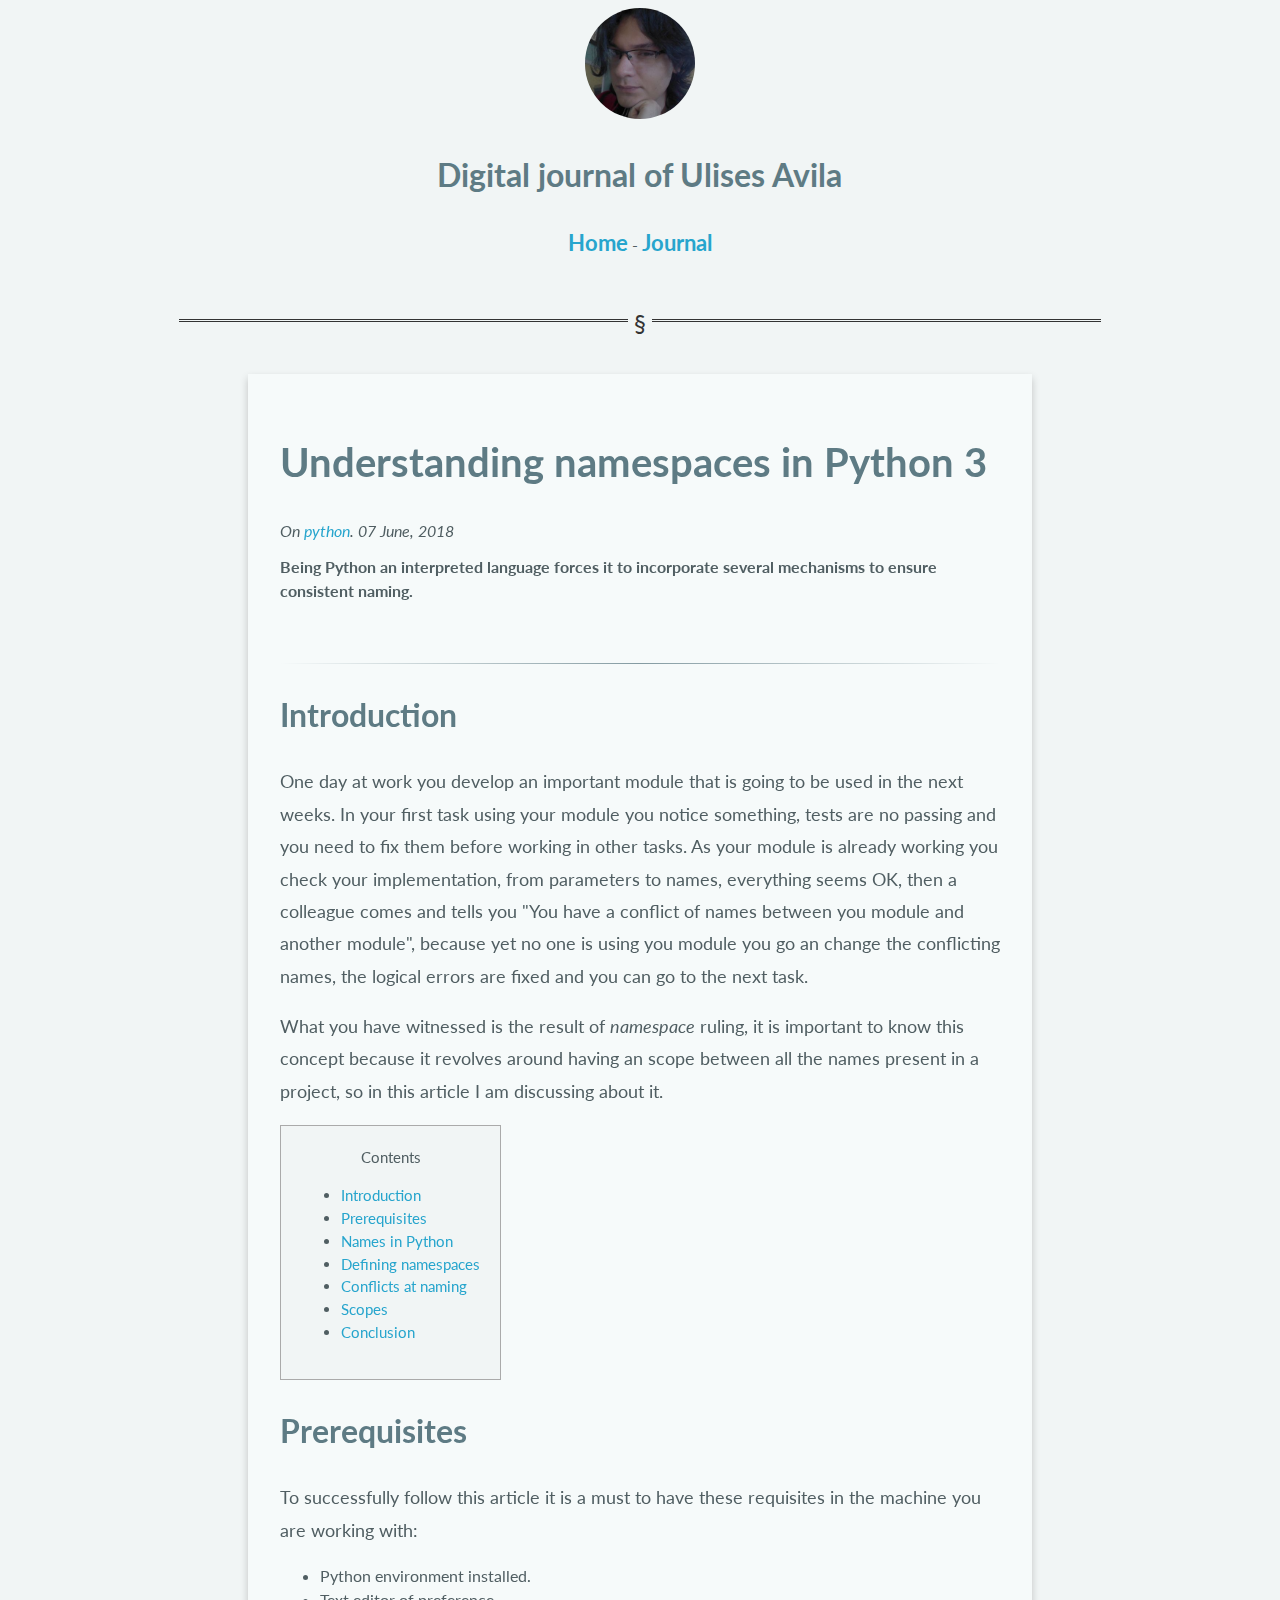
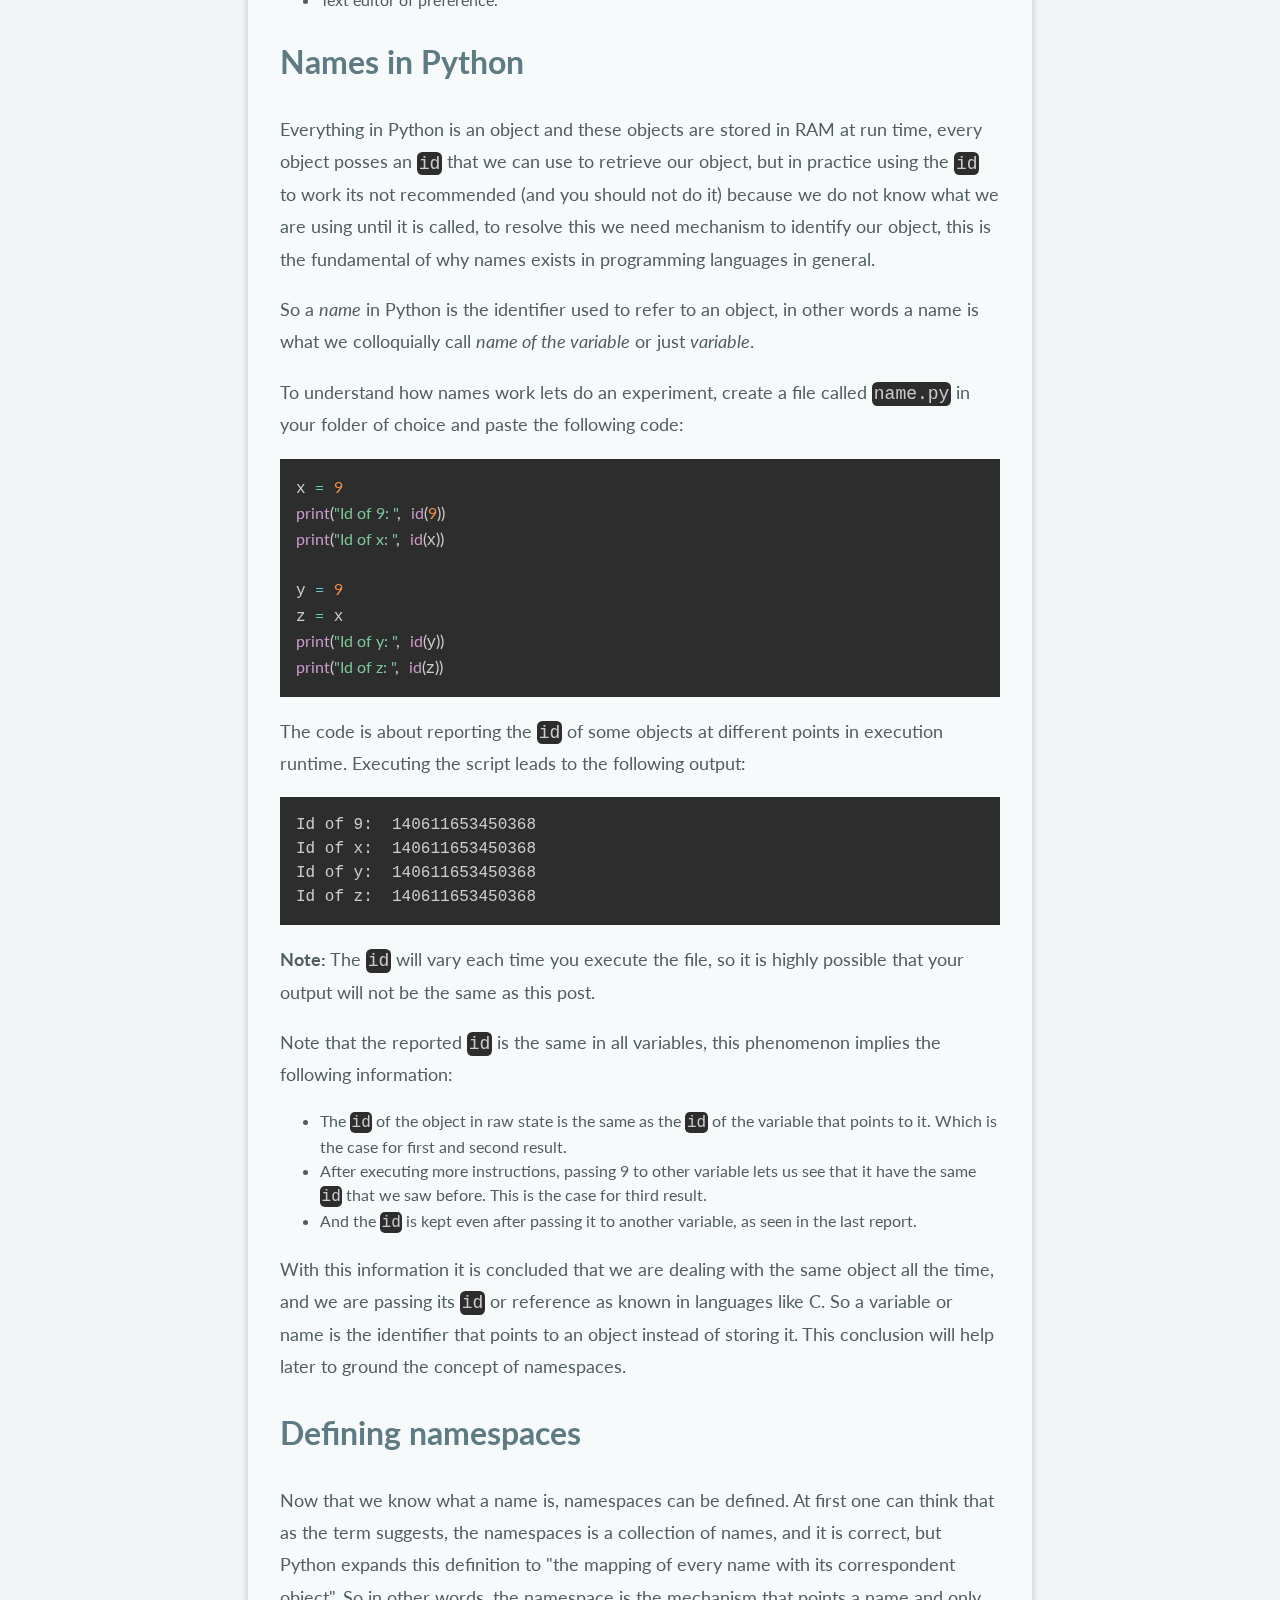
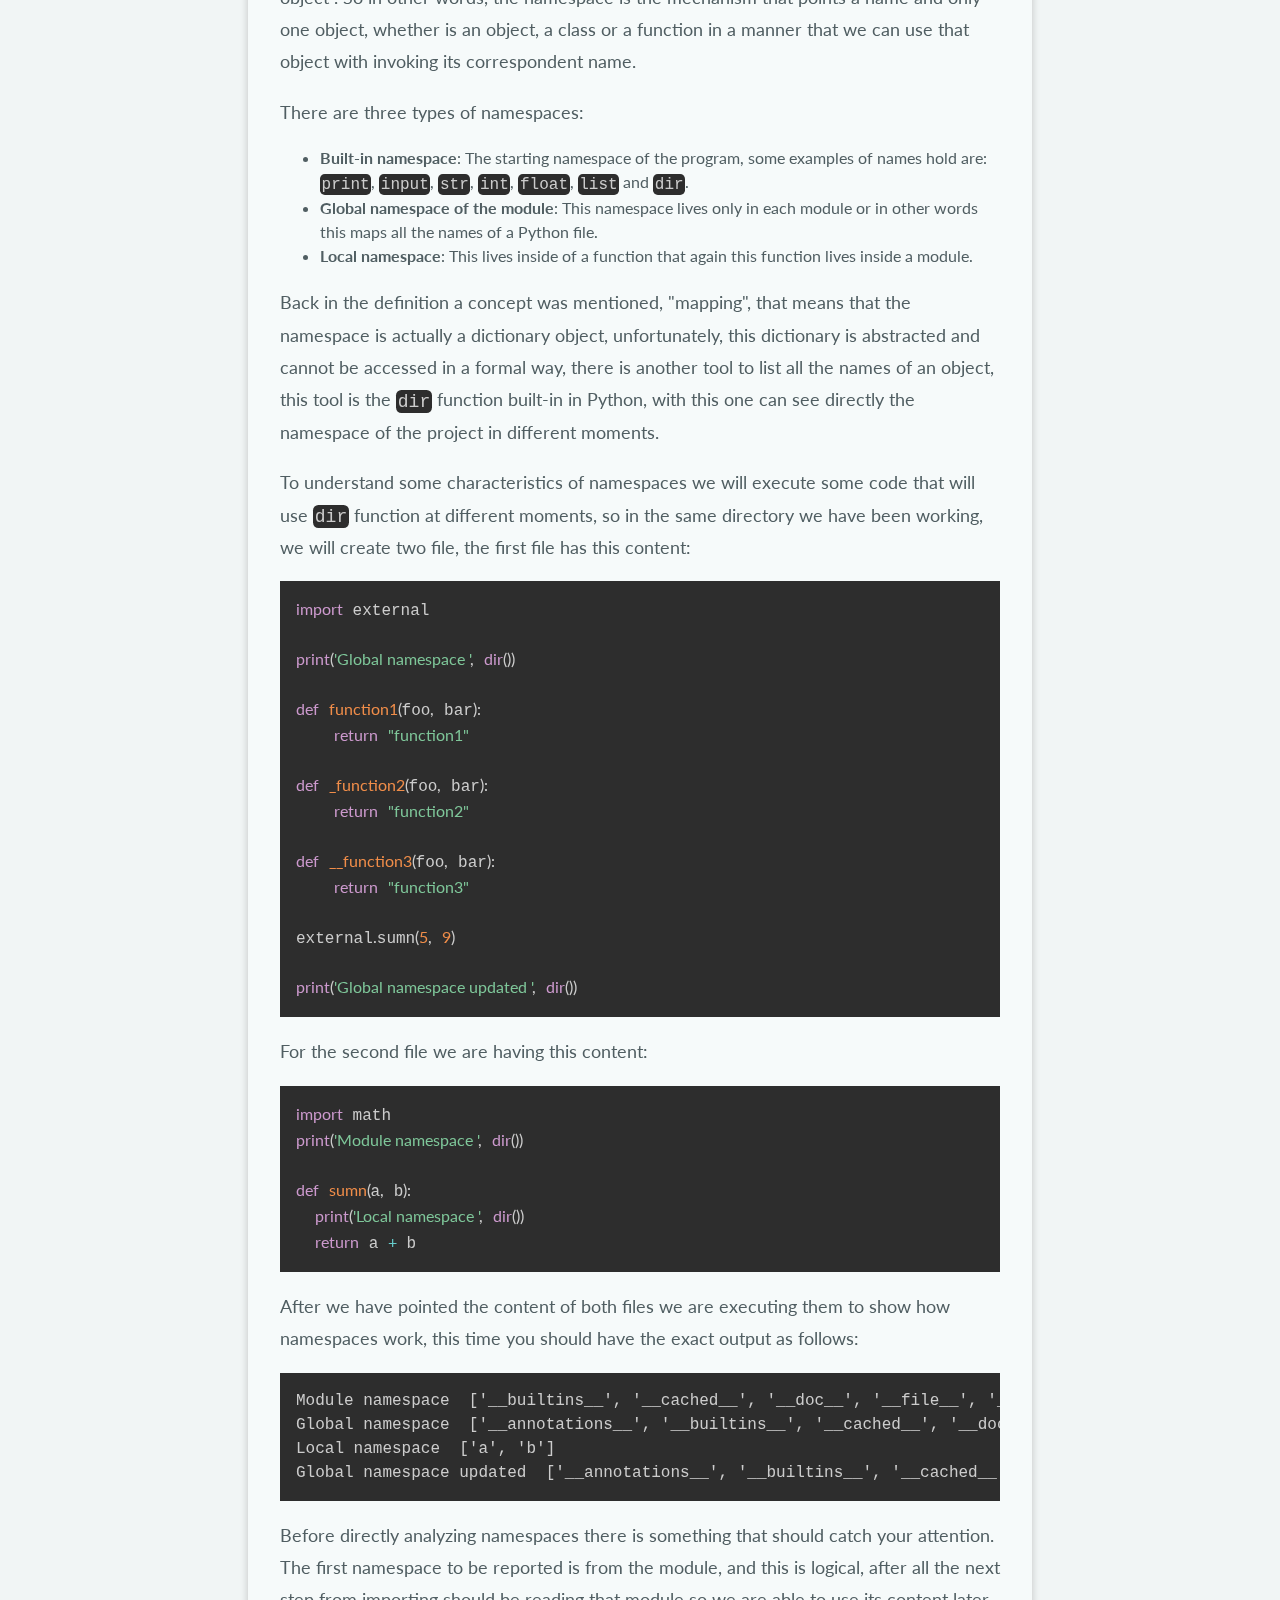
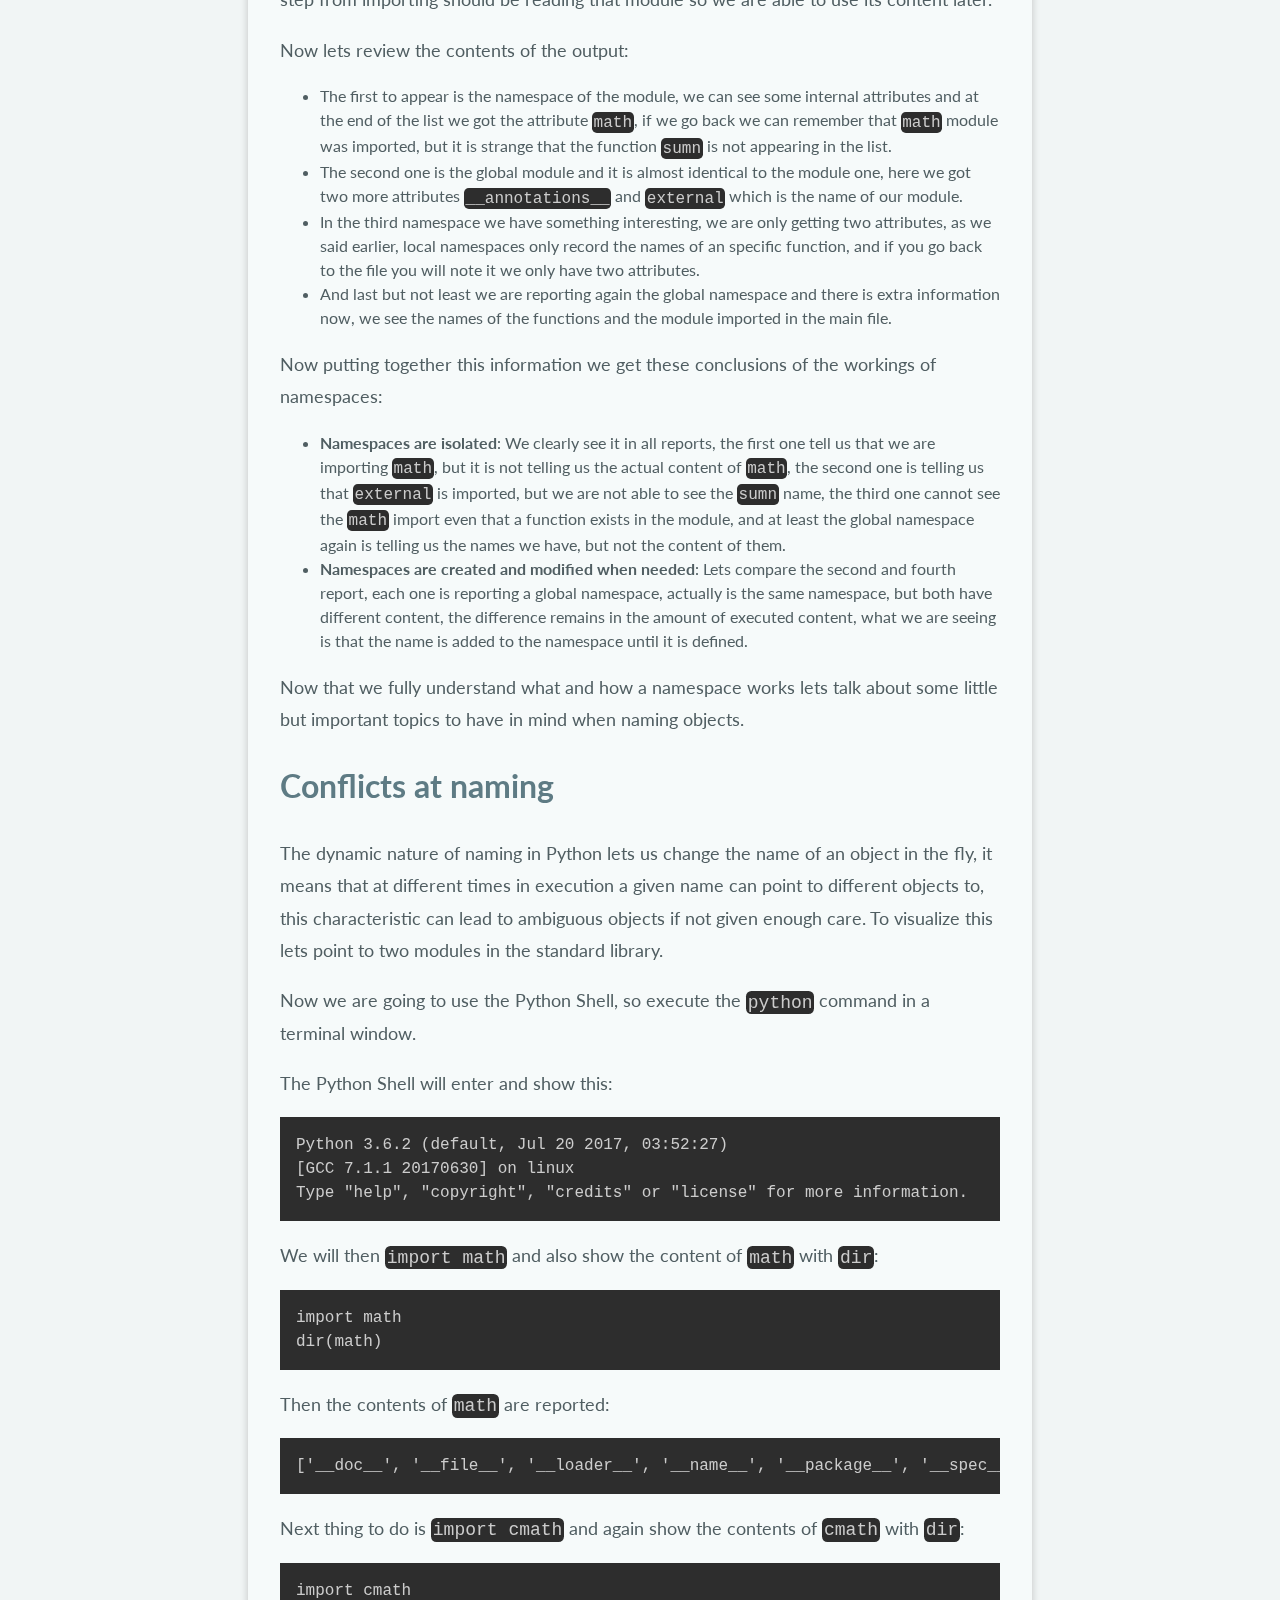
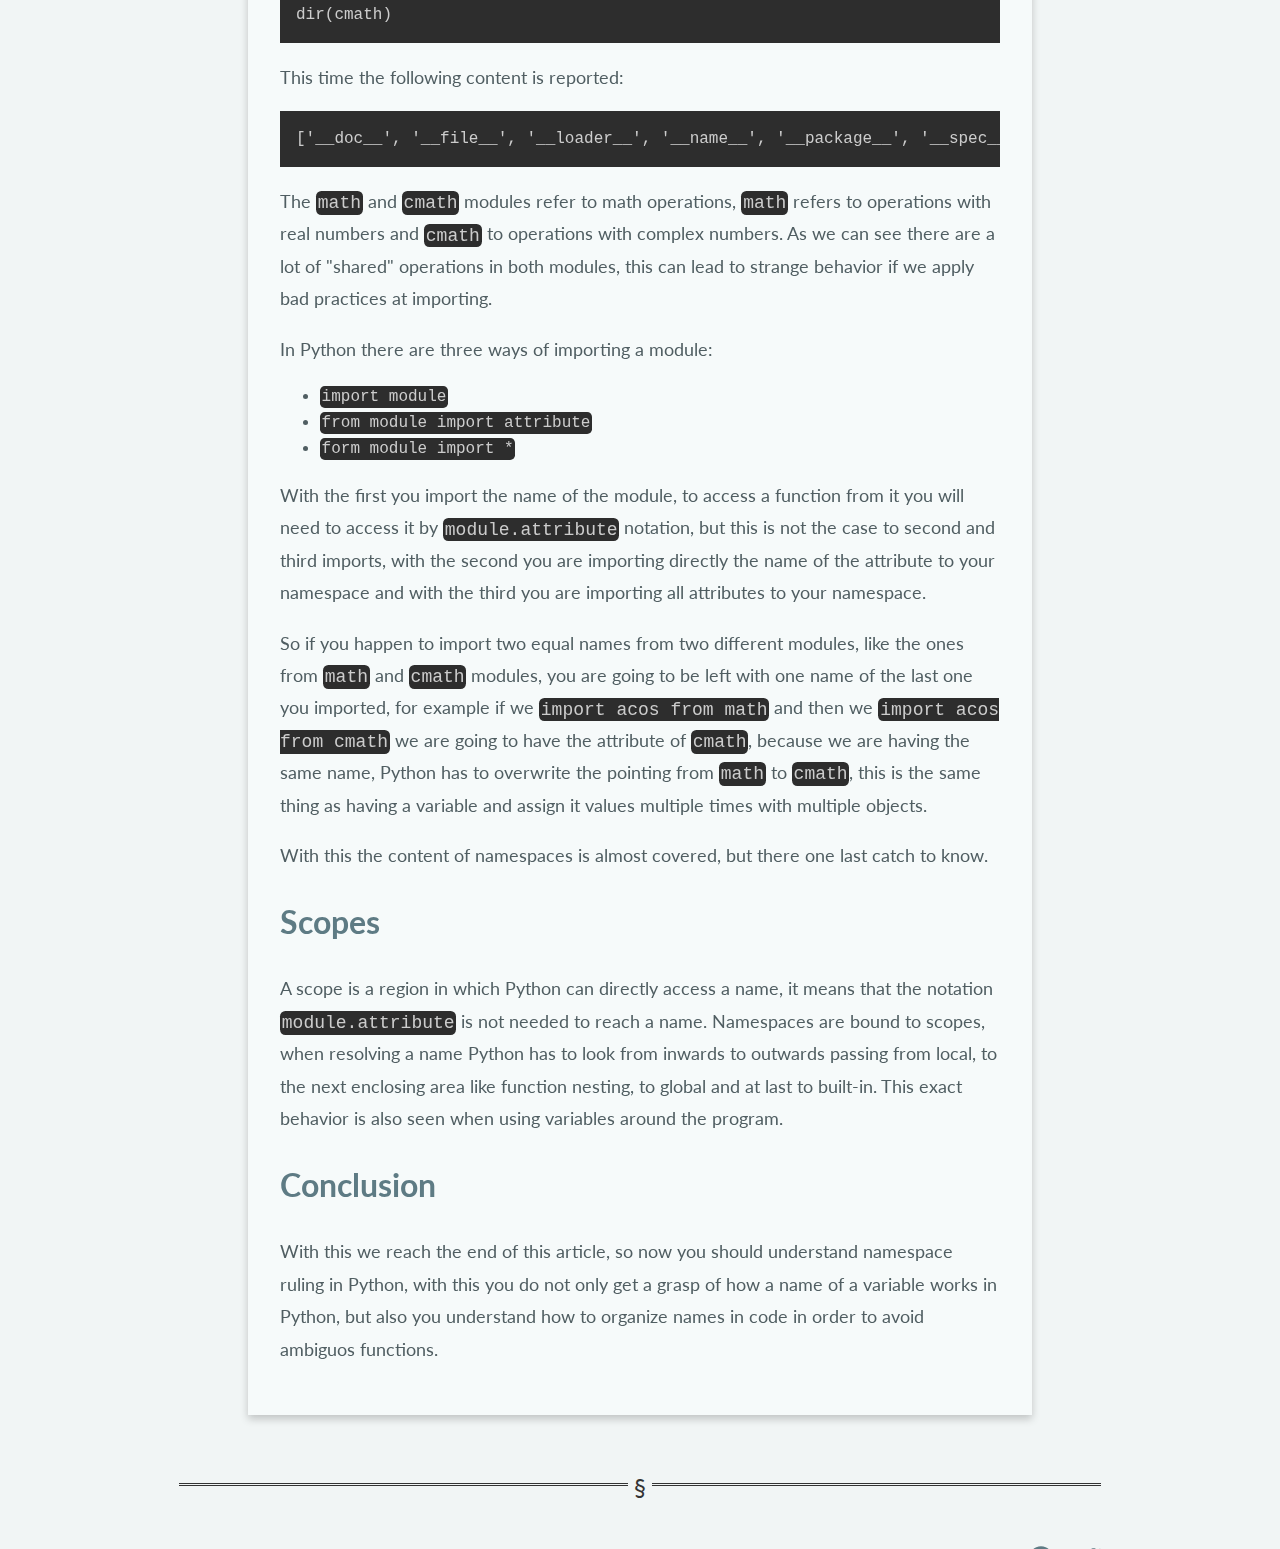
<file: journal/python/namespaces-in-python-3/index.html>
<!DOCTYPE html><html><head><meta charset="utf-8"/><meta http-equiv="x-ua-compatible" content="ie=edge"/><meta name="viewport" content="width=device-width, initial-scale=1, shrink-to-fit=no"/><link rel="preload" href="/component---src-layouts-index-js-88524336152cd17394f6.js" as="script"/><link rel="preload" href="/component---src-templates-blog-post-js-abfbcc17aea92c37fe82.js" as="script"/><link rel="preload" href="/path---journal-python-namespaces-in-python-3-fdfd193ad82849d53b51.js" as="script"/><link rel="preload" href="/app-c07289a0e95862f322f9.js" as="script"/><link rel="preload" href="/commons-710d909ad0969921dac9.js" as="script"/><title data-react-helmet="true">Understanding namespaces in Python 3 - Ulises Avila</title><meta data-react-helmet="true" name="description" content="Sample"/><meta data-react-helmet="true" name="keywords" content="sample, something"/><link rel="sitemap" type="application/xml" href="/sitemap.xml"/><style type="text/css">
    .anchor {
      float: left;
      padding-right: 4px;
      margin-left: -20px;
    }
    h1 .anchor svg,
    h2 .anchor svg,
    h3 .anchor svg,
    h4 .anchor svg,
    h5 .anchor svg,
    h6 .anchor svg {
      visibility: hidden;
    }
    h1:hover .anchor svg,
    h2:hover .anchor svg,
    h3:hover .anchor svg,
    h4:hover .anchor svg,
    h5:hover .anchor svg,
    h6:hover .anchor svg,
    h1 .anchor:focus svg,
    h2 .anchor:focus svg,
    h3 .anchor:focus svg,
    h4 .anchor:focus svg,
    h5 .anchor:focus svg,
    h6 .anchor:focus svg {
      visibility: visible;
    }
  </style><script>
    document.addEventListener("DOMContentLoaded", function(event) {
      var hash = window.decodeURI(location.hash.replace('#', ''))
      if (hash !== '') {
        var element = document.getElementById(hash)
        if (element) {
          var offset = element.offsetTop
          // Wait for the browser to finish rendering before scrolling.
          setTimeout((function() {
            window.scrollTo(0, offset - 0)
          }), 0)
        }
      }
    })
  </script><style id="gatsby-inlined-css">@import url(https://fonts.googleapis.com/css?family=Lato:400,300,300italic,400italic,700,700italic);body,html{height:100%;width:100%;margin:0;padding:0;left:0;top:0;font-size:100%}*{font-family:Lato,Helvetica,sans-serif;color:#505e62;line-height:1.5}h1{font-size:2.5rem}h2{font-size:2rem}h3{font-size:1.375rem}h4{font-size:1.125rem}h5{font-size:1rem}h6{font-size:.875rem}p{font-size:1.125rem;font-weight:400;line-height:1.8}.font-light{font-weight:300}.font-regular{font-weight:400}.font-heavy{font-weight:700}.left{text-align:left}.right{text-align:right}.center{text-align:center;margin-left:auto;margin-right:auto}.justify{text-align:justify}.container{width:90%;margin-left:auto;margin-right:auto}.row{position:relative;width:100%}.row [class^=col]{float:left;margin:.5rem 2%;min-height:.125rem}.col-1,.col-2,.col-3,.col-4,.col-5,.col-6,.col-7,.col-8,.col-9,.col-10,.col-11,.col-12{width:96%}.col-1-sm{width:4.33%}.col-2-sm{width:12.66%}.col-3-sm{width:21%}.col-4-sm{width:29.33%}.col-5-sm{width:37.66%}.col-6-sm{width:46%}.col-7-sm{width:54.33%}.col-8-sm{width:62.66%}.col-9-sm{width:71%}.col-10-sm{width:79.33%}.col-11-sm{width:87.66%}.col-12-sm{width:96%}.row:after{content:"";display:table;clear:both}.hidden-sm{display:none}@media only screen and (min-width:33.75em){.container{width:80%}}@media only screen and (min-width:45em){.col-1{width:4.33%}.col-2{width:12.66%}.col-3{width:21%}.col-4{width:29.33%}.col-5{width:37.66%}.col-6{width:46%}.col-7{width:54.33%}.col-8{width:62.66%}.col-9{width:71%}.col-10{width:79.33%}.col-11{width:87.66%}.col-12{width:96%}.hidden-sm{display:block}}@media only screen and (min-width:60em){.container{width:75%;max-width:60rem}}body{background-color:#f1f5f5;color:#647276}a{text-decoration:none}blockquote{border-left:4px solid #5e7b84;padding:5px}blockquote,figcaption{font-style:italic;color:#647276}figcaption{text-align:center;font-size:14px}figure{-ms-flex-line-pack:center;align-content:center}h1{font-weight:700}a,a:link{color:#27a5cd}a:hover{color:#07394a}a:active{color:#185448}.post-data{font-style:italic;font-size:16px}.introduction{font-weight:700;margin-top:12px;margin-bottom:12px}.brighten img{-webkit-filter:brightness(-65%);transition:all 1s ease;width:24px!important;height:23px!important}.brighten img:hover{-webkit-filter:brightness(0)}a>h5,a>p{color:#185448}.post-listing:hover{background-color:#fefefe;color:#478173}.date-post{color:#bcbcbc;font-size:22px}hr{margin-top:60px}hr.page{overflow:visible;padding:0;border:none;border-top:medium double #333;color:#333;text-align:center}hr.separator{border:0;height:1px;background-image:linear-gradient(90deg,rgba(94,123,132,0),rgba(94,123,132,.75),rgba(94,123,132,0))}hr.page:after{content:"\A7";display:inline-block;position:relative;top:-.7em;font-size:1.5em;padding:0 .25em;background-color:#f1f5f5}footer{margin-bottom:20px}footer>div>a{text-decoration:none}h1,h2,h3,h4,h5,h6{color:#5e7b84}ol.post-list{counter-reset:li;margin-left:0;padding-left:0}ol.post-list>li{position:relative;margin:0 0 6px 2em;padding:0 8px;list-style:none;border-top:2px solid #5e7b84}ol.post-list>li:before{content:counter(li);counter-increment:li;position:absolute;top:-2px;left:-2em;box-sizing:border-box;width:2em;margin-right:8px;padding:4px;border-top:2px solid #5e7b84;color:#fff;background:#5e7b84;font-weight:700;text-align:center}.card{box-shadow:0 4px 8px 0 rgba(0,0,0,.2);padding:32px;background-color:#f6fafa}#toc{background:#f1f5f5 none repeat scroll 0 0;border:1px solid #aaa;display:table;font-size:95%;margin-bottom:1em;padding:20px;width:auto}.avatar{width:12%;height:12%;border-radius:50%}code[class*=language-],pre[class*=language-]{color:#ccc;background:none;font-family:Consolas,Monaco,Andale Mono,Ubuntu Mono,monospace;text-align:left;white-space:pre;word-spacing:normal;word-break:normal;word-wrap:normal;line-height:1.5;-moz-tab-size:4;-o-tab-size:4;tab-size:4;-webkit-hyphens:none;-ms-hyphens:none;hyphens:none}pre[class*=language-]{padding:1em;margin:.5em 0;overflow:auto}:not(pre)>code[class*=language-],pre[class*=language-]{background:#2d2d2d}:not(pre)>code[class*=language-]{padding:.1em;border-radius:.3em;white-space:normal}.token.block-comment,.token.cdata,.token.comment,.token.doctype,.token.prolog{color:#999}.token.punctuation{color:#ccc}.token.attr-name,.token.deleted,.token.namespace,.token.tag{color:#e2777a}.token.function-name{color:#6196cc}.token.boolean,.token.function,.token.number{color:#f08d49}.token.class-name,.token.constant,.token.property,.token.symbol{color:#f8c555}.token.atrule,.token.builtin,.token.important,.token.keyword,.token.selector{color:#cc99cd}.token.attr-value,.token.char,.token.regex,.token.string,.token.variable{color:#7ec699}.token.entity,.token.operator,.token.url{color:#67cdcc}.token.bold,.token.important{font-weight:700}.token.italic{font-style:italic}.token.entity{cursor:help}.token.inserted{color:green}</style></head><body><div id="___gatsby"><div class="container font-regular" data-reactroot="" data-reactid="1" data-react-checksum="1640149428"><!-- react-empty: 2 --><div class="row" data-reactid="3"><div class="col-12" data-reactid="4"><div class="center" data-reactid="5"><img src="/static/me.a51256a4.jpg" class="avatar" data-reactid="6"/><h2 data-reactid="7">Digital journal of Ulises Avila</h2></div><div class="center" data-reactid="8"><h3 style="display:inline;" data-reactid="9"><a href="/" data-reactid="10">Home</a></h3><!-- react-text: 11 --> - <!-- /react-text --><h3 style="display:inline;" data-reactid="12"><a href="/journal/" data-reactid="13">Journal</a></h3></div><hr class="page" data-reactid="14"/></div></div><div data-reactid="15"><div class="blog-post-container container card" data-reactid="16"><!-- react-empty: 17 --><div class="blog-post" data-reactid="18"><div class="blog-title" data-reactid="19"><h1 class="title" data-reactid="20">Understanding namespaces in Python 3</h1></div><div class="post-data" data-reactid="21"><!-- react-text: 22 -->On <!-- /react-text --><a href="/journal/python/" data-reactid="23">python</a><!-- react-text: 24 -->. <!-- /react-text --><span data-reactid="25">07 June, 2018</span></div><div class="introduction" data-reactid="26">Being Python an interpreted language forces it to incorporate several mechanisms to ensure consistent naming.</div><hr class="separator" data-reactid="27"/><div class="blog-post-content" data-reactid="28"><h2 id="introduction"><a href="#introduction" aria-hidden="true" class="anchor"><svg aria-hidden="true" height="16" version="1.1" viewBox="0 0 16 16" width="16"><path fill-rule="evenodd" d="M4 9h1v1H4c-1.5 0-3-1.69-3-3.5S2.55 3 4 3h4c1.45 0 3 1.69 3 3.5 0 1.41-.91 2.72-2 3.25V8.59c.58-.45 1-1.27 1-2.09C10 5.22 8.98 4 8 4H4c-.98 0-2 1.22-2 2.5S3 9 4 9zm9-3h-1v1h1c1 0 2 1.22 2 2.5S13.98 12 13 12H9c-.98 0-2-1.22-2-2.5 0-.83.42-1.64 1-2.09V6.25c-1.09.53-2 1.84-2 3.25C6 11.31 7.55 13 9 13h4c1.45 0 3-1.69 3-3.5S14.5 6 13 6z"></path></svg></a>Introduction</h2>
<p>One day at work you develop an important module that is going to be used in the next weeks. In your first task using your module you notice something, tests are no passing and you need to fix them before working in other tasks. As your module is already working you check your implementation, from parameters to names, everything seems OK, then a colleague comes and tells you "You have a conflict of names between you module and another module", because yet no one is using you module you go an change the conflicting names, the logical errors are fixed and you can go to the next task.</p>
<p>What you have witnessed is the result of <em>namespace</em> ruling, it is important to know this concept because it revolves around having an scope between all the names present in a project, so in this article I am discussing about it.</p>
<div id="toc">
<div class="center">Contents</div>
<!-- TOC -->
<ul>
<li><a href="#introduction">Introduction</a></li>
<li><a href="#prerequisites">Prerequisites</a></li>
<li><a href="#names-in-python">Names in Python</a></li>
<li><a href="#defining-namespaces">Defining namespaces</a></li>
<li><a href="#conflicts-at-naming">Conflicts at naming</a></li>
<li><a href="#scopes">Scopes</a></li>
<li><a href="#conclusion">Conclusion</a></li>
</ul>
<!-- /TOC -->
</div>
<h2 id="prerequisites"><a href="#prerequisites" aria-hidden="true" class="anchor"><svg aria-hidden="true" height="16" version="1.1" viewBox="0 0 16 16" width="16"><path fill-rule="evenodd" d="M4 9h1v1H4c-1.5 0-3-1.69-3-3.5S2.55 3 4 3h4c1.45 0 3 1.69 3 3.5 0 1.41-.91 2.72-2 3.25V8.59c.58-.45 1-1.27 1-2.09C10 5.22 8.98 4 8 4H4c-.98 0-2 1.22-2 2.5S3 9 4 9zm9-3h-1v1h1c1 0 2 1.22 2 2.5S13.98 12 13 12H9c-.98 0-2-1.22-2-2.5 0-.83.42-1.64 1-2.09V6.25c-1.09.53-2 1.84-2 3.25C6 11.31 7.55 13 9 13h4c1.45 0 3-1.69 3-3.5S14.5 6 13 6z"></path></svg></a>Prerequisites</h2>
<p>To successfully follow this article it is a must to have these requisites in the machine you are working with:</p>
<ul>
<li>Python environment installed.</li>
<li>Text editor of preference.</li>
</ul>
<h2 id="names-in-python"><a href="#names-in-python" aria-hidden="true" class="anchor"><svg aria-hidden="true" height="16" version="1.1" viewBox="0 0 16 16" width="16"><path fill-rule="evenodd" d="M4 9h1v1H4c-1.5 0-3-1.69-3-3.5S2.55 3 4 3h4c1.45 0 3 1.69 3 3.5 0 1.41-.91 2.72-2 3.25V8.59c.58-.45 1-1.27 1-2.09C10 5.22 8.98 4 8 4H4c-.98 0-2 1.22-2 2.5S3 9 4 9zm9-3h-1v1h1c1 0 2 1.22 2 2.5S13.98 12 13 12H9c-.98 0-2-1.22-2-2.5 0-.83.42-1.64 1-2.09V6.25c-1.09.53-2 1.84-2 3.25C6 11.31 7.55 13 9 13h4c1.45 0 3-1.69 3-3.5S14.5 6 13 6z"></path></svg></a>Names in Python</h2>
<p>Everything in Python is an object and these objects are stored in RAM at run time, every object posses an <code class="language-text">id</code> that we can use to retrieve our object, but in practice using the <code class="language-text">id</code> to work its not recommended (and you should not do it) because we do not know what we are using until it is called, to resolve this we need  mechanism to identify our object, this is the fundamental of why names exists in programming languages in general.</p>
<p>So a <em>name</em> in Python is the identifier used to refer to an object, in other words a name is what we colloquially call <em>name of the variable</em> or just <em>variable</em>.</p>
<p>To understand how names work lets do an experiment, create a file called <code class="language-text">name.py</code> in your folder of choice and paste the following code:</p>
<div class="gatsby-highlight">
      <pre class="language-python"><code class="language-python">x <span class="token operator">=</span> <span class="token number">9</span>
<span class="token keyword">print</span><span class="token punctuation">(</span><span class="token string">"Id of 9: "</span><span class="token punctuation">,</span> <span class="token builtin">id</span><span class="token punctuation">(</span><span class="token number">9</span><span class="token punctuation">)</span><span class="token punctuation">)</span>
<span class="token keyword">print</span><span class="token punctuation">(</span><span class="token string">"Id of x: "</span><span class="token punctuation">,</span> <span class="token builtin">id</span><span class="token punctuation">(</span>x<span class="token punctuation">)</span><span class="token punctuation">)</span>

y <span class="token operator">=</span> <span class="token number">9</span>
z <span class="token operator">=</span> x
<span class="token keyword">print</span><span class="token punctuation">(</span><span class="token string">"Id of y: "</span><span class="token punctuation">,</span> <span class="token builtin">id</span><span class="token punctuation">(</span>y<span class="token punctuation">)</span><span class="token punctuation">)</span>
<span class="token keyword">print</span><span class="token punctuation">(</span><span class="token string">"Id of z: "</span><span class="token punctuation">,</span> <span class="token builtin">id</span><span class="token punctuation">(</span>z<span class="token punctuation">)</span><span class="token punctuation">)</span></code></pre>
      </div>
<p>The code is about reporting the <code class="language-text">id</code> of some objects at different points in execution runtime. Executing the script leads to the following output:</p>
<div class="gatsby-highlight">
      <pre class="language-text"><code class="language-text">Id of 9:  140611653450368
Id of x:  140611653450368
Id of y:  140611653450368
Id of z:  140611653450368</code></pre>
      </div>
<p><strong>Note:</strong> The <code class="language-text">id</code> will vary each time you execute the file, so it is highly possible that your output will not be the same as this post.</p>
<p>Note that the reported <code class="language-text">id</code> is the same in all variables, this phenomenon implies the following information:</p>
<ul>
<li>The <code class="language-text">id</code> of the object in raw state is the same as the <code class="language-text">id</code> of the variable that points to it. Which is the case for first and second result.</li>
<li>After executing more instructions, passing 9 to other variable lets us see that it have the same <code class="language-text">id</code> that we saw before. This is the case for third result.</li>
<li>And the <code class="language-text">id</code> is kept even after passing it to another variable, as seen in the last report.</li>
</ul>
<p>With this information it is concluded that we are dealing with the same object all the time, and we are passing its <code class="language-text">id</code> or reference as known in languages like C. So a variable or name is the identifier that points to an object instead of storing it. This conclusion will help later to ground the concept of namespaces.</p>
<h2 id="defining-namespaces"><a href="#defining-namespaces" aria-hidden="true" class="anchor"><svg aria-hidden="true" height="16" version="1.1" viewBox="0 0 16 16" width="16"><path fill-rule="evenodd" d="M4 9h1v1H4c-1.5 0-3-1.69-3-3.5S2.55 3 4 3h4c1.45 0 3 1.69 3 3.5 0 1.41-.91 2.72-2 3.25V8.59c.58-.45 1-1.27 1-2.09C10 5.22 8.98 4 8 4H4c-.98 0-2 1.22-2 2.5S3 9 4 9zm9-3h-1v1h1c1 0 2 1.22 2 2.5S13.98 12 13 12H9c-.98 0-2-1.22-2-2.5 0-.83.42-1.64 1-2.09V6.25c-1.09.53-2 1.84-2 3.25C6 11.31 7.55 13 9 13h4c1.45 0 3-1.69 3-3.5S14.5 6 13 6z"></path></svg></a>Defining namespaces</h2>
<p>Now that we know what a name is, namespaces can be defined. At first one can think that as the term suggests, the namespaces is a collection of names, and it is correct, but Python expands this definition to "the mapping of every name with its correspondent object". So in other words, the namespace is the mechanism that points a name and only one object, whether is an object, a class or a function in a manner that we can use that object with invoking its correspondent name.</p>
<p>There are three types of namespaces:</p>
<ul>
<li><strong>Built-in namespace</strong>: The starting namespace of the program, some examples of names hold are: <code class="language-text">print</code>, <code class="language-text">input</code>, <code class="language-text">str</code>, <code class="language-text">int</code>, <code class="language-text">float</code>, <code class="language-text">list</code> and <code class="language-text">dir</code>.</li>
<li><strong>Global namespace of the module</strong>: This namespace lives only in each module or in other words this maps all the names of a Python file.</li>
<li><strong>Local namespace</strong>: This lives inside of a function that again this function lives inside a module.</li>
</ul>
<p>Back in the definition a concept was mentioned, "mapping", that means that the namespace is actually a dictionary object, unfortunately, this dictionary is abstracted and cannot be accessed in a formal way, there is another tool to list all the names of an object, this tool is the <code class="language-text">dir</code> function built-in in Python, with this one can see directly the namespace of the project in different moments.</p>
<p>To understand some characteristics of namespaces we will execute some code that will use <code class="language-text">dir</code> function at different moments, so in the same directory we have been working, we will create two file, the first file has this content:</p>
<div class="gatsby-highlight">
      <pre class="language-python"><code class="language-python"><span class="token keyword">import</span> external

<span class="token keyword">print</span><span class="token punctuation">(</span><span class="token string">'Global namespace '</span><span class="token punctuation">,</span> <span class="token builtin">dir</span><span class="token punctuation">(</span><span class="token punctuation">)</span><span class="token punctuation">)</span>

<span class="token keyword">def</span> <span class="token function">function1</span><span class="token punctuation">(</span>foo<span class="token punctuation">,</span> bar<span class="token punctuation">)</span><span class="token punctuation">:</span>
    <span class="token keyword">return</span> <span class="token string">"function1"</span>

<span class="token keyword">def</span> <span class="token function">_function2</span><span class="token punctuation">(</span>foo<span class="token punctuation">,</span> bar<span class="token punctuation">)</span><span class="token punctuation">:</span>
    <span class="token keyword">return</span> <span class="token string">"function2"</span>

<span class="token keyword">def</span> <span class="token function">__function3</span><span class="token punctuation">(</span>foo<span class="token punctuation">,</span> bar<span class="token punctuation">)</span><span class="token punctuation">:</span>
    <span class="token keyword">return</span> <span class="token string">"function3"</span>

external<span class="token punctuation">.</span>sumn<span class="token punctuation">(</span><span class="token number">5</span><span class="token punctuation">,</span> <span class="token number">9</span><span class="token punctuation">)</span>

<span class="token keyword">print</span><span class="token punctuation">(</span><span class="token string">'Global namespace updated '</span><span class="token punctuation">,</span> <span class="token builtin">dir</span><span class="token punctuation">(</span><span class="token punctuation">)</span><span class="token punctuation">)</span></code></pre>
      </div>
<p>For the second file we are having this content:</p>
<div class="gatsby-highlight">
      <pre class="language-python"><code class="language-python"><span class="token keyword">import</span> math
<span class="token keyword">print</span><span class="token punctuation">(</span><span class="token string">'Module namespace '</span><span class="token punctuation">,</span> <span class="token builtin">dir</span><span class="token punctuation">(</span><span class="token punctuation">)</span><span class="token punctuation">)</span>

<span class="token keyword">def</span> <span class="token function">sumn</span><span class="token punctuation">(</span>a<span class="token punctuation">,</span> b<span class="token punctuation">)</span><span class="token punctuation">:</span>
  <span class="token keyword">print</span><span class="token punctuation">(</span><span class="token string">'Local namespace '</span><span class="token punctuation">,</span> <span class="token builtin">dir</span><span class="token punctuation">(</span><span class="token punctuation">)</span><span class="token punctuation">)</span>
  <span class="token keyword">return</span> a <span class="token operator">+</span> b</code></pre>
      </div>
<p>After we have pointed the content of both files we are executing them to show how namespaces work, this time you should have the exact output as follows:</p>
<div class="gatsby-highlight">
      <pre class="language-text"><code class="language-text">Module namespace  [&#39;__builtins__&#39;, &#39;__cached__&#39;, &#39;__doc__&#39;, &#39;__file__&#39;, &#39;__loader__&#39;, &#39;__name__&#39;, &#39;__package__&#39;, &#39;__spec__&#39;, &#39;math&#39;]
Global namespace  [&#39;__annotations__&#39;, &#39;__builtins__&#39;, &#39;__cached__&#39;, &#39;__doc__&#39;, &#39;__file__&#39;, &#39;__loader__&#39;, &#39;__name__&#39;, &#39;__package__&#39;, &#39;__spec__&#39;, &#39;external&#39;]
Local namespace  [&#39;a&#39;, &#39;b&#39;]
Global namespace updated  [&#39;__annotations__&#39;, &#39;__builtins__&#39;, &#39;__cached__&#39;, &#39;__doc__&#39;, &#39;__file__&#39;, &#39;__function3&#39;, &#39;__loader__&#39;, &#39;__name__&#39;, &#39;__package__&#39;, &#39;__spec__&#39;, &#39;_function2&#39;, &#39;external&#39;, &#39;function1&#39;]</code></pre>
      </div>
<p>Before directly analyzing namespaces there is something that should catch your attention. The first namespace to be reported is from the module, and this is logical, after all the next step from importing should be reading that module so we are able to use its content later.</p>
<p>Now lets review the contents of the output:</p>
<ul>
<li>The first to appear is the namespace of the module, we can see some internal attributes and at the end of the list we got the attribute <code class="language-text">math</code>, if we go back we can remember that <code class="language-text">math</code> module was imported, but it is strange that the function <code class="language-text">sumn</code> is not appearing in the list.</li>
<li>The second one is the global module and it is almost identical to the module one, here we got two more attributes <code class="language-text">__annotations__</code> and <code class="language-text">external</code> which is the name of our module.</li>
<li>In the third namespace we have something interesting, we are only getting two attributes, as we said earlier, local namespaces only record the names of an specific function, and if you go back to the file you will note it we only have two attributes.</li>
<li>And last but not least we are reporting again the global namespace and there is extra information now, we see the names of the functions and the module imported in the main file.</li>
</ul>
<p>Now putting together this information we get these conclusions of the workings of namespaces:</p>
<ul>
<li><strong>Namespaces are isolated</strong>: We clearly see it in all reports, the first one tell us that we are importing <code class="language-text">math</code>, but it is not telling us the actual content of <code class="language-text">math</code>, the second one is telling us that <code class="language-text">external</code> is imported, but we are not able to see the <code class="language-text">sumn</code> name, the third one cannot see the <code class="language-text">math</code> import even that a function exists in the module, and at least the global namespace again is telling us the names we have, but not the content of them.</li>
<li><strong>Namespaces are created and modified when needed</strong>: Lets compare the second and fourth report, each one is reporting a global namespace, actually is the same namespace, but both have different content, the difference remains in the amount of executed content, what we are seeing is that the name is added to the namespace until it is defined.</li>
</ul>
<p>Now that we fully understand what and how a namespace works lets talk about some little but important topics to have in mind when naming objects.</p>
<h2 id="conflicts-at-naming"><a href="#conflicts-at-naming" aria-hidden="true" class="anchor"><svg aria-hidden="true" height="16" version="1.1" viewBox="0 0 16 16" width="16"><path fill-rule="evenodd" d="M4 9h1v1H4c-1.5 0-3-1.69-3-3.5S2.55 3 4 3h4c1.45 0 3 1.69 3 3.5 0 1.41-.91 2.72-2 3.25V8.59c.58-.45 1-1.27 1-2.09C10 5.22 8.98 4 8 4H4c-.98 0-2 1.22-2 2.5S3 9 4 9zm9-3h-1v1h1c1 0 2 1.22 2 2.5S13.98 12 13 12H9c-.98 0-2-1.22-2-2.5 0-.83.42-1.64 1-2.09V6.25c-1.09.53-2 1.84-2 3.25C6 11.31 7.55 13 9 13h4c1.45 0 3-1.69 3-3.5S14.5 6 13 6z"></path></svg></a>Conflicts at naming</h2>
<p>The dynamic nature of naming in Python lets us change the name of an object in the fly, it means that at different times in execution a given name can point to different objects to, this characteristic can lead to ambiguous objects if not given enough care. To visualize this lets point to two modules in the standard library.</p>
<p>Now we are going to use the Python Shell, so execute the <code class="language-text">python</code> command in a terminal window.</p>
<p>The Python Shell will enter and show this:</p>
<div class="gatsby-highlight">
      <pre class="language-text"><code class="language-text">Python 3.6.2 (default, Jul 20 2017, 03:52:27)
[GCC 7.1.1 20170630] on linux
Type &quot;help&quot;, &quot;copyright&quot;, &quot;credits&quot; or &quot;license&quot; for more information.</code></pre>
      </div>
<p>We will then <code class="language-text">import math</code> and also show the content of <code class="language-text">math</code> with <code class="language-text">dir</code>:</p>
<div class="gatsby-highlight">
      <pre class="language-text"><code class="language-text">import math
dir(math)</code></pre>
      </div>
<p>Then the contents of <code class="language-text">math</code> are reported:</p>
<div class="gatsby-highlight">
      <pre class="language-text"><code class="language-text">[&#39;__doc__&#39;, &#39;__file__&#39;, &#39;__loader__&#39;, &#39;__name__&#39;, &#39;__package__&#39;, &#39;__spec__&#39;, &#39;acos&#39;, &#39;acosh&#39;, &#39;asin&#39;, &#39;asinh&#39;, &#39;atan&#39;, &#39;atan2&#39;, &#39;atanh&#39;, &#39;ceil&#39;, &#39;copysign&#39;, &#39;cos&#39;, &#39;cosh&#39;, &#39;degrees&#39;, &#39;e&#39;, &#39;erf&#39;, &#39;erfc&#39;, &#39;exp&#39;, &#39;expm1&#39;, &#39;fabs&#39;, &#39;factorial&#39;, &#39;floor&#39;, &#39;fmod&#39;, &#39;frexp&#39;, &#39;fsum&#39;, &#39;gamma&#39;, &#39;gcd&#39;, &#39;hypot&#39;, &#39;inf&#39;, &#39;isclose&#39;, &#39;isfinite&#39;, &#39;isinf&#39;, &#39;isnan&#39;, &#39;ldexp&#39;, &#39;lgamma&#39;, &#39;log&#39;, &#39;log10&#39;, &#39;log1p&#39;, &#39;log2&#39;, &#39;modf&#39;, &#39;nan&#39;, &#39;pi&#39;, &#39;pow&#39;, &#39;radians&#39;, &#39;sin&#39;, &#39;sinh&#39;, &#39;sqrt&#39;, &#39;tan&#39;, &#39;tanh&#39;, &#39;tau&#39;, &#39;trunc&#39;]</code></pre>
      </div>
<p>Next thing to do is <code class="language-text">import cmath</code> and again show the contents of <code class="language-text">cmath</code> with <code class="language-text">dir</code>:</p>
<div class="gatsby-highlight">
      <pre class="language-text"><code class="language-text">import cmath
dir(cmath)</code></pre>
      </div>
<p>This time the following content is reported:</p>
<div class="gatsby-highlight">
      <pre class="language-text"><code class="language-text">[&#39;__doc__&#39;, &#39;__file__&#39;, &#39;__loader__&#39;, &#39;__name__&#39;, &#39;__package__&#39;, &#39;__spec__&#39;, &#39;acos&#39;, &#39;acosh&#39;, &#39;asin&#39;, &#39;asinh&#39;, &#39;atan&#39;, &#39;atanh&#39;, &#39;cos&#39;, &#39;cosh&#39;, &#39;e&#39;, &#39;exp&#39;, &#39;inf&#39;, &#39;infj&#39;, &#39;isclose&#39;, &#39;isfinite&#39;, &#39;isinf&#39;, &#39;isnan&#39;, &#39;log&#39;, &#39;log10&#39;, &#39;nan&#39;, &#39;nanj&#39;, &#39;phase&#39;, &#39;pi&#39;, &#39;polar&#39;, &#39;rect&#39;, &#39;sin&#39;, &#39;sinh&#39;, &#39;sqrt&#39;, &#39;tan&#39;, &#39;tanh&#39;, &#39;tau&#39;]</code></pre>
      </div>
<p>The <code class="language-text">math</code> and <code class="language-text">cmath</code> modules refer to math operations, <code class="language-text">math</code> refers to operations with real numbers and <code class="language-text">cmath</code> to operations with complex numbers. As we can see there are a lot of "shared" operations in both modules, this can lead to strange behavior if we apply bad practices at importing.</p>
<p>In Python there are three ways of importing a module:</p>
<ul>
<li><code class="language-text">import module</code></li>
<li><code class="language-text">from module import attribute</code></li>
<li><code class="language-text">form module import *</code></li>
</ul>
<p>With the first you import the name of the module, to access a function from it you will need to access it by <code class="language-text">module.attribute</code> notation, but this is not the case to second and third imports, with the second you are importing directly the name of the attribute to your namespace and with the third you are importing all attributes to your namespace.</p>
<p>So if you happen to import two equal names from two different modules, like the ones from <code class="language-text">math</code> and <code class="language-text">cmath</code> modules, you are going to be left with one name of the last one you imported, for example if we <code class="language-text">import acos from math</code> and then we <code class="language-text">import acos from cmath</code> we are going to have the attribute of <code class="language-text">cmath</code>, because we are having the same name, Python has to overwrite the pointing from <code class="language-text">math</code> to <code class="language-text">cmath</code>, this is the same thing as having a variable and assign it values multiple times with multiple objects.</p>
<p>With this the content of namespaces is almost covered, but there one last catch to know.</p>
<h2 id="scopes"><a href="#scopes" aria-hidden="true" class="anchor"><svg aria-hidden="true" height="16" version="1.1" viewBox="0 0 16 16" width="16"><path fill-rule="evenodd" d="M4 9h1v1H4c-1.5 0-3-1.69-3-3.5S2.55 3 4 3h4c1.45 0 3 1.69 3 3.5 0 1.41-.91 2.72-2 3.25V8.59c.58-.45 1-1.27 1-2.09C10 5.22 8.98 4 8 4H4c-.98 0-2 1.22-2 2.5S3 9 4 9zm9-3h-1v1h1c1 0 2 1.22 2 2.5S13.98 12 13 12H9c-.98 0-2-1.22-2-2.5 0-.83.42-1.64 1-2.09V6.25c-1.09.53-2 1.84-2 3.25C6 11.31 7.55 13 9 13h4c1.45 0 3-1.69 3-3.5S14.5 6 13 6z"></path></svg></a>Scopes</h2>
<p>A scope is a region in which Python can directly access a name, it means that the notation <code class="language-text">module.attribute</code> is not needed to reach a name. Namespaces are bound to scopes, when resolving a name Python has to look from inwards to outwards passing from local, to the next enclosing area like function nesting, to global and at last to built-in. This exact behavior is also seen when using variables around the program.</p>
<h2 id="conclusion"><a href="#conclusion" aria-hidden="true" class="anchor"><svg aria-hidden="true" height="16" version="1.1" viewBox="0 0 16 16" width="16"><path fill-rule="evenodd" d="M4 9h1v1H4c-1.5 0-3-1.69-3-3.5S2.55 3 4 3h4c1.45 0 3 1.69 3 3.5 0 1.41-.91 2.72-2 3.25V8.59c.58-.45 1-1.27 1-2.09C10 5.22 8.98 4 8 4H4c-.98 0-2 1.22-2 2.5S3 9 4 9zm9-3h-1v1h1c1 0 2 1.22 2 2.5S13.98 12 13 12H9c-.98 0-2-1.22-2-2.5 0-.83.42-1.64 1-2.09V6.25c-1.09.53-2 1.84-2 3.25C6 11.31 7.55 13 9 13h4c1.45 0 3-1.69 3-3.5S14.5 6 13 6z"></path></svg></a>Conclusion</h2>
<p>With this we reach the end of this article, so now you should understand namespace ruling in Python, with this you do not only get a grasp of how a name of a variable works in Python, but also you understand how to organize names in code in order to avoid ambiguos functions.</p></div></div></div></div><footer class="row" data-reactid="29"><div class="col-12" data-reactid="30"><hr class="page" data-reactid="31"/></div><div class="col-6" data-reactid="32"><!-- react-text: 33 -->Made with <!-- /react-text --><a href="https://www.gatsbyjs.org/" data-reactid="34">GatsbyJS</a><!-- react-text: 35 --> and <!-- /react-text --><a href="http://simplegrid.io/" data-reactid="36">Simple Grid</a></div><div class="col-6 right" data-reactid="37"><a href="https://github.com/UlisesAC4" rel="me" data-reactid="38"><img src="[data-uri]" data-reactid="39"/></a><a href="mailto:info@ulisesavila.com" rel="me" data-reactid="40"><img src="[data-uri]" data-reactid="41"/></a><a href="https://twitter.com/UlisesAC4" rel="me" data-reactid="42"><img src="[data-uri]" data-reactid="43"/></a></div></footer></div></div><script id="webpack-manifest">/*<![CDATA[*/window.webpackManifest={"231608221292675":"app-c07289a0e95862f322f9.js","107818501498521":"component---src-templates-blog-post-js-abfbcc17aea92c37fe82.js","162898551421021":"component---src-pages-404-js-b94fca051e1bbd0c2974.js","35783957827783":"component---src-pages-index-js-991f0fc63b84068cfa85.js","129848899757074":"component---src-pages-journal-index-js-07f25fc8f41d953a9e96.js","160271917347727":"component---src-pages-journal-linux-administration-index-js-d0a394890dcaf95b98ea.js","64693338350379":"component---src-pages-journal-python-index-js-2a591faf20e0b1e932bc.js","81746507042619":"component---src-pages-journal-rethinkdb-index-js-4d899b58e8ec27a8de46.js","60335399758886":"path----9fc1a7e246dbe557fd87.js","254979761716584":"path---journal-rethinkdb-importing-from-external-sources-ec7048107d56b00004a8.js","98152259107177":"path---journal-rethinkdb-creating-and-applying-backups-90544c851ae2774d9edf.js","249927546086679":"path---journal-rethinkdb-managing-users-0ecef5b042539c5a24fd.js","218235901577423":"path---journal-rethinkdb-installing-in-linux-2edb6c09d2ab0e7b9d43.js","247693031925174":"path---journal-python-namespaces-in-python-3-fdfd193ad82849d53b51.js","71637120646596":"path---journal-python-creating-modules-196215899be1bb9b30c0.js","185653053622534":"path---journal-linux-administration-systemd-timers-for-scheduling-c586db18989b5096036b.js","254022195166212":"path---404-20fd7baefeddcc42861e.js","142629428675168":"path---index-09eb49887bdbcdbd20f3.js","243917350107976":"path---journal-82748e083dbecb638481.js","98204822015116":"path---journal-linux-administration-661e88c9af1041448b56.js","223260020788529":"path---journal-python-9a0107d9c01cb8a7feed.js","210437664312774":"path---journal-rethinkdb-219497b7ea1b51d83bd9.js","178698757827068":"path---404-html-20fd7baefeddcc42861e.js","114276838955818":"component---src-layouts-index-js-88524336152cd17394f6.js"}/*]]>*/</script><script>/*<![CDATA[*/!function(e,t,r){function n(){for(;d[0]&&"loaded"==d[0][f];)c=d.shift(),c[o]=!i.parentNode.insertBefore(c,i)}for(var s,a,c,d=[],i=e.scripts[0],o="onreadystatechange",f="readyState";s=r.shift();)a=e.createElement(t),"async"in i?(a.async=!1,e.head.appendChild(a)):i[f]?(d.push(a),a[o]=n):e.write("<"+t+' src="'+s+'" defer></'+t+">"),a.src=s}(document,"script",["/commons-710d909ad0969921dac9.js","/app-c07289a0e95862f322f9.js","/path---journal-python-namespaces-in-python-3-fdfd193ad82849d53b51.js","/component---src-templates-blog-post-js-abfbcc17aea92c37fe82.js","/component---src-layouts-index-js-88524336152cd17394f6.js"])/*]]>*/</script></body></html>
</file>
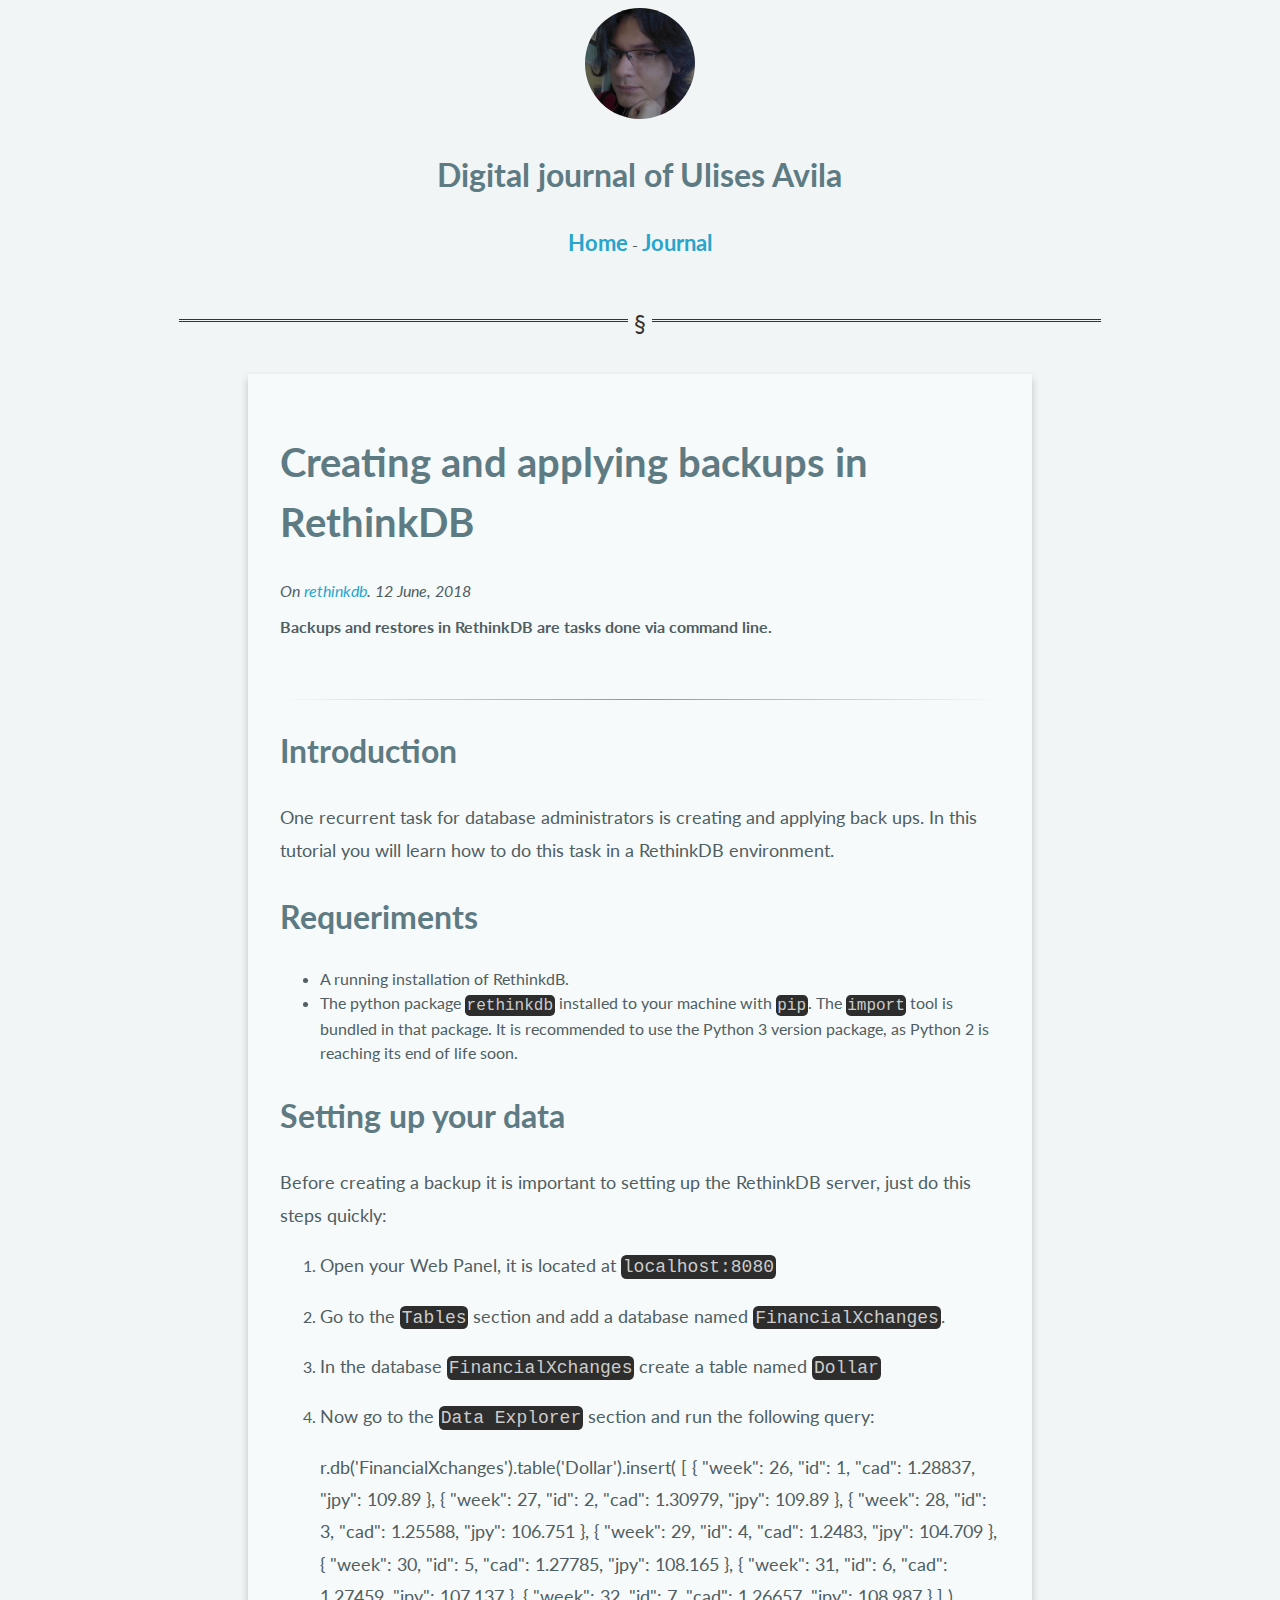
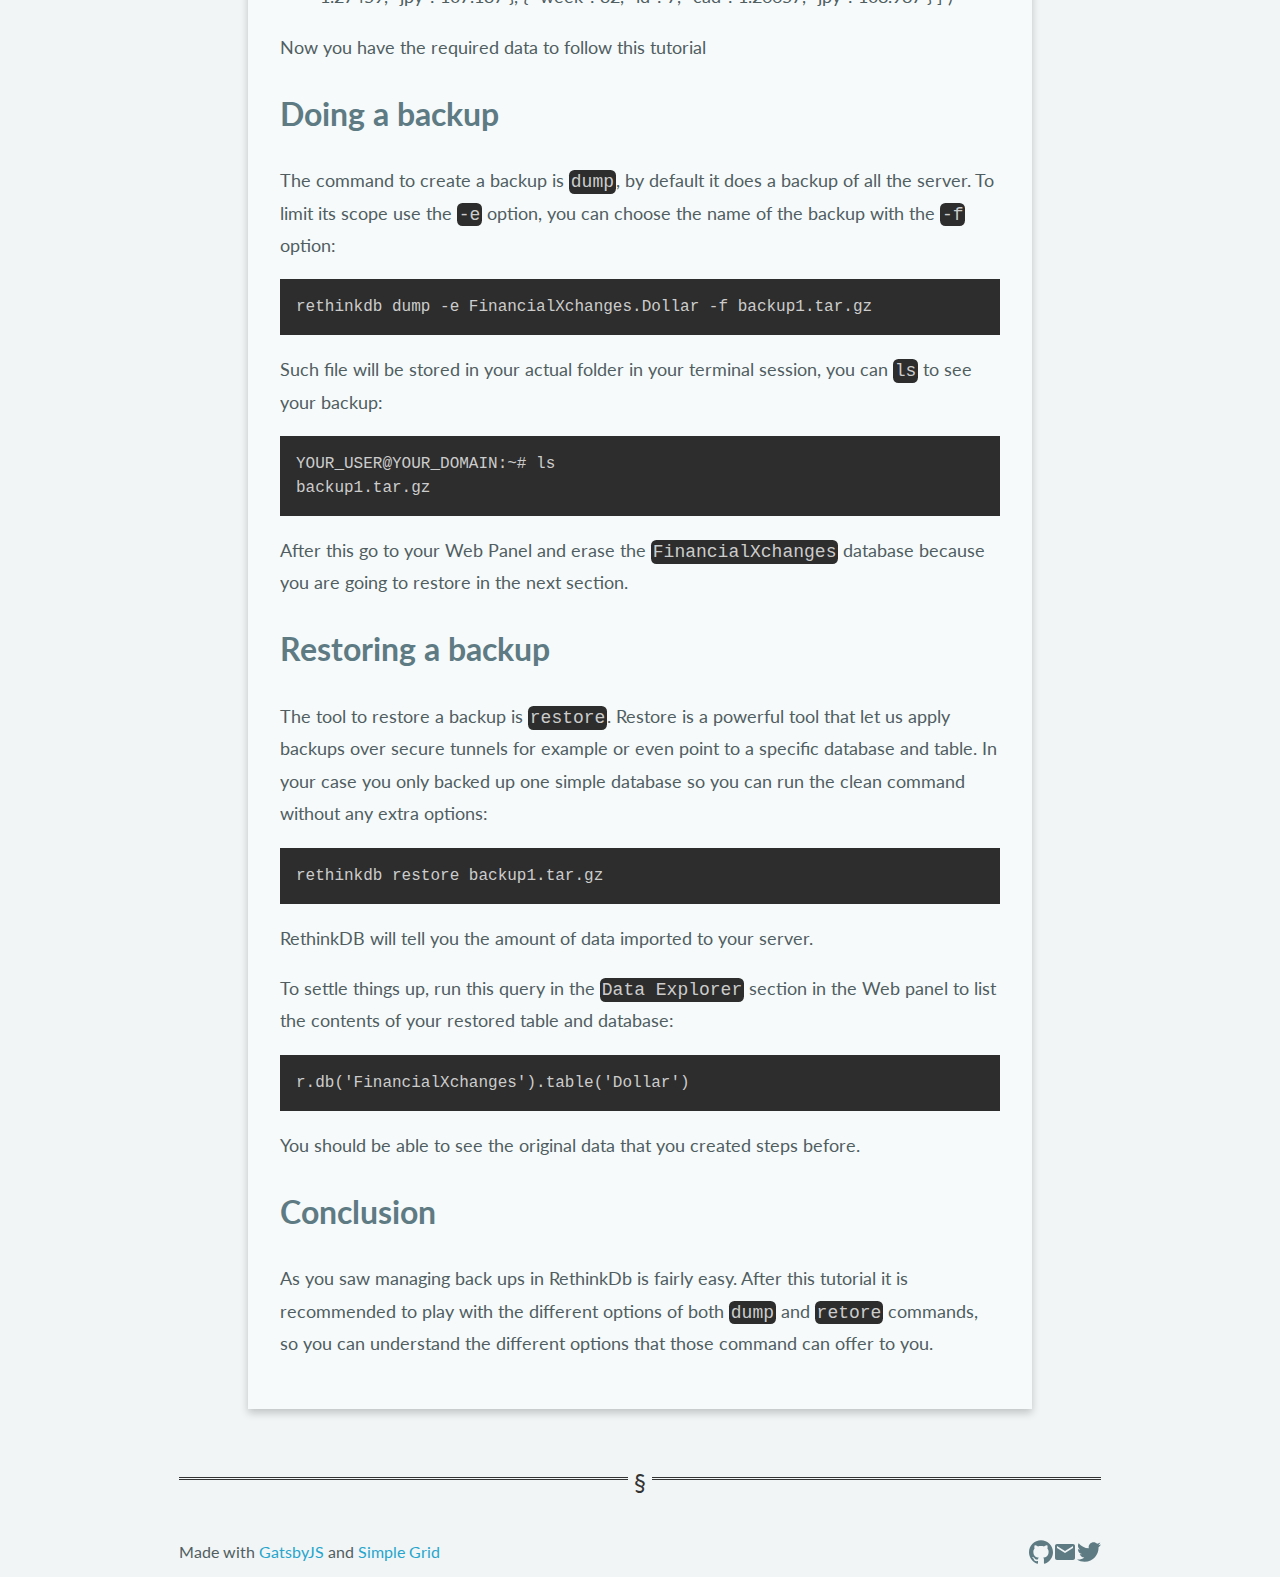
<file: journal/rethinkdb/creating-and applying-backups/index.html>
<!DOCTYPE html><html><head><meta charset="utf-8"/><meta http-equiv="x-ua-compatible" content="ie=edge"/><meta name="viewport" content="width=device-width, initial-scale=1, shrink-to-fit=no"/><link rel="preload" href="/component---src-layouts-index-js-88524336152cd17394f6.js" as="script"/><link rel="preload" href="/component---src-templates-blog-post-js-abfbcc17aea92c37fe82.js" as="script"/><link rel="preload" href="/path---journal-rethinkdb-creating-and-applying-backups-90544c851ae2774d9edf.js" as="script"/><link rel="preload" href="/app-c07289a0e95862f322f9.js" as="script"/><link rel="preload" href="/commons-710d909ad0969921dac9.js" as="script"/><title data-react-helmet="true">Creating and applying backups in RethinkDB - Ulises Avila</title><meta data-react-helmet="true" name="description" content="Sample"/><meta data-react-helmet="true" name="keywords" content="sample, something"/><link rel="sitemap" type="application/xml" href="/sitemap.xml"/><style type="text/css">
    .anchor {
      float: left;
      padding-right: 4px;
      margin-left: -20px;
    }
    h1 .anchor svg,
    h2 .anchor svg,
    h3 .anchor svg,
    h4 .anchor svg,
    h5 .anchor svg,
    h6 .anchor svg {
      visibility: hidden;
    }
    h1:hover .anchor svg,
    h2:hover .anchor svg,
    h3:hover .anchor svg,
    h4:hover .anchor svg,
    h5:hover .anchor svg,
    h6:hover .anchor svg,
    h1 .anchor:focus svg,
    h2 .anchor:focus svg,
    h3 .anchor:focus svg,
    h4 .anchor:focus svg,
    h5 .anchor:focus svg,
    h6 .anchor:focus svg {
      visibility: visible;
    }
  </style><script>
    document.addEventListener("DOMContentLoaded", function(event) {
      var hash = window.decodeURI(location.hash.replace('#', ''))
      if (hash !== '') {
        var element = document.getElementById(hash)
        if (element) {
          var offset = element.offsetTop
          // Wait for the browser to finish rendering before scrolling.
          setTimeout((function() {
            window.scrollTo(0, offset - 0)
          }), 0)
        }
      }
    })
  </script><style id="gatsby-inlined-css">@import url(https://fonts.googleapis.com/css?family=Lato:400,300,300italic,400italic,700,700italic);body,html{height:100%;width:100%;margin:0;padding:0;left:0;top:0;font-size:100%}*{font-family:Lato,Helvetica,sans-serif;color:#505e62;line-height:1.5}h1{font-size:2.5rem}h2{font-size:2rem}h3{font-size:1.375rem}h4{font-size:1.125rem}h5{font-size:1rem}h6{font-size:.875rem}p{font-size:1.125rem;font-weight:400;line-height:1.8}.font-light{font-weight:300}.font-regular{font-weight:400}.font-heavy{font-weight:700}.left{text-align:left}.right{text-align:right}.center{text-align:center;margin-left:auto;margin-right:auto}.justify{text-align:justify}.container{width:90%;margin-left:auto;margin-right:auto}.row{position:relative;width:100%}.row [class^=col]{float:left;margin:.5rem 2%;min-height:.125rem}.col-1,.col-2,.col-3,.col-4,.col-5,.col-6,.col-7,.col-8,.col-9,.col-10,.col-11,.col-12{width:96%}.col-1-sm{width:4.33%}.col-2-sm{width:12.66%}.col-3-sm{width:21%}.col-4-sm{width:29.33%}.col-5-sm{width:37.66%}.col-6-sm{width:46%}.col-7-sm{width:54.33%}.col-8-sm{width:62.66%}.col-9-sm{width:71%}.col-10-sm{width:79.33%}.col-11-sm{width:87.66%}.col-12-sm{width:96%}.row:after{content:"";display:table;clear:both}.hidden-sm{display:none}@media only screen and (min-width:33.75em){.container{width:80%}}@media only screen and (min-width:45em){.col-1{width:4.33%}.col-2{width:12.66%}.col-3{width:21%}.col-4{width:29.33%}.col-5{width:37.66%}.col-6{width:46%}.col-7{width:54.33%}.col-8{width:62.66%}.col-9{width:71%}.col-10{width:79.33%}.col-11{width:87.66%}.col-12{width:96%}.hidden-sm{display:block}}@media only screen and (min-width:60em){.container{width:75%;max-width:60rem}}body{background-color:#f1f5f5;color:#647276}a{text-decoration:none}blockquote{border-left:4px solid #5e7b84;padding:5px}blockquote,figcaption{font-style:italic;color:#647276}figcaption{text-align:center;font-size:14px}figure{-ms-flex-line-pack:center;align-content:center}h1{font-weight:700}a,a:link{color:#27a5cd}a:hover{color:#07394a}a:active{color:#185448}.post-data{font-style:italic;font-size:16px}.introduction{font-weight:700;margin-top:12px;margin-bottom:12px}.brighten img{-webkit-filter:brightness(-65%);transition:all 1s ease;width:24px!important;height:23px!important}.brighten img:hover{-webkit-filter:brightness(0)}a>h5,a>p{color:#185448}.post-listing:hover{background-color:#fefefe;color:#478173}.date-post{color:#bcbcbc;font-size:22px}hr{margin-top:60px}hr.page{overflow:visible;padding:0;border:none;border-top:medium double #333;color:#333;text-align:center}hr.separator{border:0;height:1px;background-image:linear-gradient(90deg,rgba(94,123,132,0),rgba(94,123,132,.75),rgba(94,123,132,0))}hr.page:after{content:"\A7";display:inline-block;position:relative;top:-.7em;font-size:1.5em;padding:0 .25em;background-color:#f1f5f5}footer{margin-bottom:20px}footer>div>a{text-decoration:none}h1,h2,h3,h4,h5,h6{color:#5e7b84}ol.post-list{counter-reset:li;margin-left:0;padding-left:0}ol.post-list>li{position:relative;margin:0 0 6px 2em;padding:0 8px;list-style:none;border-top:2px solid #5e7b84}ol.post-list>li:before{content:counter(li);counter-increment:li;position:absolute;top:-2px;left:-2em;box-sizing:border-box;width:2em;margin-right:8px;padding:4px;border-top:2px solid #5e7b84;color:#fff;background:#5e7b84;font-weight:700;text-align:center}.card{box-shadow:0 4px 8px 0 rgba(0,0,0,.2);padding:32px;background-color:#f6fafa}#toc{background:#f1f5f5 none repeat scroll 0 0;border:1px solid #aaa;display:table;font-size:95%;margin-bottom:1em;padding:20px;width:auto}.avatar{width:12%;height:12%;border-radius:50%}code[class*=language-],pre[class*=language-]{color:#ccc;background:none;font-family:Consolas,Monaco,Andale Mono,Ubuntu Mono,monospace;text-align:left;white-space:pre;word-spacing:normal;word-break:normal;word-wrap:normal;line-height:1.5;-moz-tab-size:4;-o-tab-size:4;tab-size:4;-webkit-hyphens:none;-ms-hyphens:none;hyphens:none}pre[class*=language-]{padding:1em;margin:.5em 0;overflow:auto}:not(pre)>code[class*=language-],pre[class*=language-]{background:#2d2d2d}:not(pre)>code[class*=language-]{padding:.1em;border-radius:.3em;white-space:normal}.token.block-comment,.token.cdata,.token.comment,.token.doctype,.token.prolog{color:#999}.token.punctuation{color:#ccc}.token.attr-name,.token.deleted,.token.namespace,.token.tag{color:#e2777a}.token.function-name{color:#6196cc}.token.boolean,.token.function,.token.number{color:#f08d49}.token.class-name,.token.constant,.token.property,.token.symbol{color:#f8c555}.token.atrule,.token.builtin,.token.important,.token.keyword,.token.selector{color:#cc99cd}.token.attr-value,.token.char,.token.regex,.token.string,.token.variable{color:#7ec699}.token.entity,.token.operator,.token.url{color:#67cdcc}.token.bold,.token.important{font-weight:700}.token.italic{font-style:italic}.token.entity{cursor:help}.token.inserted{color:green}</style></head><body><div id="___gatsby"><div class="container font-regular" data-reactroot="" data-reactid="1" data-react-checksum="-805669449"><!-- react-empty: 2 --><div class="row" data-reactid="3"><div class="col-12" data-reactid="4"><div class="center" data-reactid="5"><img src="/static/me.a51256a4.jpg" class="avatar" data-reactid="6"/><h2 data-reactid="7">Digital journal of Ulises Avila</h2></div><div class="center" data-reactid="8"><h3 style="display:inline;" data-reactid="9"><a href="/" data-reactid="10">Home</a></h3><!-- react-text: 11 --> - <!-- /react-text --><h3 style="display:inline;" data-reactid="12"><a href="/journal/" data-reactid="13">Journal</a></h3></div><hr class="page" data-reactid="14"/></div></div><div data-reactid="15"><div class="blog-post-container container card" data-reactid="16"><!-- react-empty: 17 --><div class="blog-post" data-reactid="18"><div class="blog-title" data-reactid="19"><h1 class="title" data-reactid="20">Creating and applying backups in RethinkDB</h1></div><div class="post-data" data-reactid="21"><!-- react-text: 22 -->On <!-- /react-text --><a href="/journal/rethinkdb/" data-reactid="23">rethinkdb</a><!-- react-text: 24 -->. <!-- /react-text --><span data-reactid="25">12 June, 2018</span></div><div class="introduction" data-reactid="26">Backups and restores in RethinkDB are tasks done via command line.</div><hr class="separator" data-reactid="27"/><div class="blog-post-content" data-reactid="28"><h2 id="introduction"><a href="#introduction" aria-hidden="true" class="anchor"><svg aria-hidden="true" height="16" version="1.1" viewBox="0 0 16 16" width="16"><path fill-rule="evenodd" d="M4 9h1v1H4c-1.5 0-3-1.69-3-3.5S2.55 3 4 3h4c1.45 0 3 1.69 3 3.5 0 1.41-.91 2.72-2 3.25V8.59c.58-.45 1-1.27 1-2.09C10 5.22 8.98 4 8 4H4c-.98 0-2 1.22-2 2.5S3 9 4 9zm9-3h-1v1h1c1 0 2 1.22 2 2.5S13.98 12 13 12H9c-.98 0-2-1.22-2-2.5 0-.83.42-1.64 1-2.09V6.25c-1.09.53-2 1.84-2 3.25C6 11.31 7.55 13 9 13h4c1.45 0 3-1.69 3-3.5S14.5 6 13 6z"></path></svg></a>Introduction</h2>
<p>One recurrent task for database administrators is creating and applying back ups. In this tutorial you will learn how to do this task in a RethinkDB environment.</p>
<h2 id="requeriments"><a href="#requeriments" aria-hidden="true" class="anchor"><svg aria-hidden="true" height="16" version="1.1" viewBox="0 0 16 16" width="16"><path fill-rule="evenodd" d="M4 9h1v1H4c-1.5 0-3-1.69-3-3.5S2.55 3 4 3h4c1.45 0 3 1.69 3 3.5 0 1.41-.91 2.72-2 3.25V8.59c.58-.45 1-1.27 1-2.09C10 5.22 8.98 4 8 4H4c-.98 0-2 1.22-2 2.5S3 9 4 9zm9-3h-1v1h1c1 0 2 1.22 2 2.5S13.98 12 13 12H9c-.98 0-2-1.22-2-2.5 0-.83.42-1.64 1-2.09V6.25c-1.09.53-2 1.84-2 3.25C6 11.31 7.55 13 9 13h4c1.45 0 3-1.69 3-3.5S14.5 6 13 6z"></path></svg></a>Requeriments</h2>
<ul>
<li>A running installation of RethinkdB.</li>
<li>The python package <code class="language-text">rethinkdb</code> installed to your machine with <code class="language-text">pip</code>. The <code class="language-text">import</code> tool is bundled in that package. It is recommended to use the Python 3 version package, as Python 2 is reaching its end of life soon.</li>
</ul>
<h2 id="setting-up-your-data"><a href="#setting-up-your-data" aria-hidden="true" class="anchor"><svg aria-hidden="true" height="16" version="1.1" viewBox="0 0 16 16" width="16"><path fill-rule="evenodd" d="M4 9h1v1H4c-1.5 0-3-1.69-3-3.5S2.55 3 4 3h4c1.45 0 3 1.69 3 3.5 0 1.41-.91 2.72-2 3.25V8.59c.58-.45 1-1.27 1-2.09C10 5.22 8.98 4 8 4H4c-.98 0-2 1.22-2 2.5S3 9 4 9zm9-3h-1v1h1c1 0 2 1.22 2 2.5S13.98 12 13 12H9c-.98 0-2-1.22-2-2.5 0-.83.42-1.64 1-2.09V6.25c-1.09.53-2 1.84-2 3.25C6 11.31 7.55 13 9 13h4c1.45 0 3-1.69 3-3.5S14.5 6 13 6z"></path></svg></a>Setting up your data</h2>
<p>Before creating a backup it is important to setting up the RethinkDB server, just do this steps quickly:</p>
<ol>
<li>
<p>Open your Web Panel, it is located at <code class="language-text">localhost:8080</code></p>
</li>
<li>
<p>Go to the <code class="language-text">Tables</code> section and add a database named <code class="language-text">FinancialXchanges</code>.</p>
</li>
<li>
<p>In the database <code class="language-text">FinancialXchanges</code> create a table named <code class="language-text">Dollar</code></p>
</li>
<li>
<p>Now go to the <code class="language-text">Data Explorer</code> section and run the following query:</p>
<p>r.db('FinancialXchanges').table('Dollar').insert( [
{
"week": 26, "id": 1, "cad": 1.28837, "jpy": 109.89
},
{
"week": 27, "id": 2, "cad": 1.30979, "jpy": 109.89
},
{
"week": 28, "id": 3, "cad": 1.25588, "jpy": 106.751
},
{
"week": 29, "id": 4, "cad": 1.2483, "jpy": 104.709
},
{
"week": 30, "id": 5, "cad": 1.27785, "jpy": 108.165
},
{
"week": 31, "id": 6, "cad": 1.27459, "jpy": 107.137
},
{
"week": 32, "id": 7, "cad": 1.26657, "jpy": 108.987
}
] )</p>
</li>
</ol>
<p>Now you have the required data to follow this tutorial</p>
<h2 id="doing-a-backup"><a href="#doing-a-backup" aria-hidden="true" class="anchor"><svg aria-hidden="true" height="16" version="1.1" viewBox="0 0 16 16" width="16"><path fill-rule="evenodd" d="M4 9h1v1H4c-1.5 0-3-1.69-3-3.5S2.55 3 4 3h4c1.45 0 3 1.69 3 3.5 0 1.41-.91 2.72-2 3.25V8.59c.58-.45 1-1.27 1-2.09C10 5.22 8.98 4 8 4H4c-.98 0-2 1.22-2 2.5S3 9 4 9zm9-3h-1v1h1c1 0 2 1.22 2 2.5S13.98 12 13 12H9c-.98 0-2-1.22-2-2.5 0-.83.42-1.64 1-2.09V6.25c-1.09.53-2 1.84-2 3.25C6 11.31 7.55 13 9 13h4c1.45 0 3-1.69 3-3.5S14.5 6 13 6z"></path></svg></a>Doing a backup</h2>
<p>The command to create a backup is <code class="language-text">dump</code>, by default it does a backup of all the server. To limit its scope use the <code class="language-text">-e</code> option, you can choose the name of the backup with the <code class="language-text">-f</code> option:</p>
<div class="gatsby-highlight">
      <pre class="language-text"><code class="language-text">rethinkdb dump -e FinancialXchanges.Dollar -f backup1.tar.gz</code></pre>
      </div>
<p>Such file will be stored in your actual folder in your terminal session, you can <code class="language-text">ls</code> to see your backup:</p>
<div class="gatsby-highlight">
      <pre class="language-text"><code class="language-text">YOUR_USER@YOUR_DOMAIN:~# ls
backup1.tar.gz</code></pre>
      </div>
<p>After this go to your Web Panel and erase the <code class="language-text">FinancialXchanges</code> database because you are going to restore in the next section.</p>
<h2 id="restoring-a-backup"><a href="#restoring-a-backup" aria-hidden="true" class="anchor"><svg aria-hidden="true" height="16" version="1.1" viewBox="0 0 16 16" width="16"><path fill-rule="evenodd" d="M4 9h1v1H4c-1.5 0-3-1.69-3-3.5S2.55 3 4 3h4c1.45 0 3 1.69 3 3.5 0 1.41-.91 2.72-2 3.25V8.59c.58-.45 1-1.27 1-2.09C10 5.22 8.98 4 8 4H4c-.98 0-2 1.22-2 2.5S3 9 4 9zm9-3h-1v1h1c1 0 2 1.22 2 2.5S13.98 12 13 12H9c-.98 0-2-1.22-2-2.5 0-.83.42-1.64 1-2.09V6.25c-1.09.53-2 1.84-2 3.25C6 11.31 7.55 13 9 13h4c1.45 0 3-1.69 3-3.5S14.5 6 13 6z"></path></svg></a>Restoring a backup</h2>
<p>The tool to restore a backup is <code class="language-text">restore</code>. Restore is a powerful tool that let us apply backups over secure tunnels for example or even point to a specific database and table. In your case you only backed up one simple database so you can run the clean command without any extra options:</p>
<div class="gatsby-highlight">
      <pre class="language-text"><code class="language-text">rethinkdb restore backup1.tar.gz</code></pre>
      </div>
<p>RethinkDB will tell you the amount of data imported to your server.</p>
<p>To settle things up, run this query in the <code class="language-text">Data Explorer</code> section in the Web panel to list the contents of your restored table and database:</p>
<div class="gatsby-highlight">
      <pre class="language-text"><code class="language-text">r.db(&#39;FinancialXchanges&#39;).table(&#39;Dollar&#39;)</code></pre>
      </div>
<p>You should be able to see the original data that you created steps before.</p>
<h2 id="conclusion"><a href="#conclusion" aria-hidden="true" class="anchor"><svg aria-hidden="true" height="16" version="1.1" viewBox="0 0 16 16" width="16"><path fill-rule="evenodd" d="M4 9h1v1H4c-1.5 0-3-1.69-3-3.5S2.55 3 4 3h4c1.45 0 3 1.69 3 3.5 0 1.41-.91 2.72-2 3.25V8.59c.58-.45 1-1.27 1-2.09C10 5.22 8.98 4 8 4H4c-.98 0-2 1.22-2 2.5S3 9 4 9zm9-3h-1v1h1c1 0 2 1.22 2 2.5S13.98 12 13 12H9c-.98 0-2-1.22-2-2.5 0-.83.42-1.64 1-2.09V6.25c-1.09.53-2 1.84-2 3.25C6 11.31 7.55 13 9 13h4c1.45 0 3-1.69 3-3.5S14.5 6 13 6z"></path></svg></a>Conclusion</h2>
<p>As you saw managing back ups in RethinkDb is fairly easy. After this tutorial it is recommended to play with the different options of both <code class="language-text">dump</code> and <code class="language-text">retore</code> commands, so you can understand the different options that those command can offer to you.</p></div></div></div></div><footer class="row" data-reactid="29"><div class="col-12" data-reactid="30"><hr class="page" data-reactid="31"/></div><div class="col-6" data-reactid="32"><!-- react-text: 33 -->Made with <!-- /react-text --><a href="https://www.gatsbyjs.org/" data-reactid="34">GatsbyJS</a><!-- react-text: 35 --> and <!-- /react-text --><a href="http://simplegrid.io/" data-reactid="36">Simple Grid</a></div><div class="col-6 right" data-reactid="37"><a href="https://github.com/UlisesAC4" rel="me" data-reactid="38"><img src="[data-uri]" data-reactid="39"/></a><a href="mailto:info@ulisesavila.com" rel="me" data-reactid="40"><img src="[data-uri]" data-reactid="41"/></a><a href="https://twitter.com/UlisesAC4" rel="me" data-reactid="42"><img src="[data-uri]" data-reactid="43"/></a></div></footer></div></div><script id="webpack-manifest">/*<![CDATA[*/window.webpackManifest={"231608221292675":"app-c07289a0e95862f322f9.js","107818501498521":"component---src-templates-blog-post-js-abfbcc17aea92c37fe82.js","162898551421021":"component---src-pages-404-js-b94fca051e1bbd0c2974.js","35783957827783":"component---src-pages-index-js-991f0fc63b84068cfa85.js","129848899757074":"component---src-pages-journal-index-js-07f25fc8f41d953a9e96.js","160271917347727":"component---src-pages-journal-linux-administration-index-js-d0a394890dcaf95b98ea.js","64693338350379":"component---src-pages-journal-python-index-js-2a591faf20e0b1e932bc.js","81746507042619":"component---src-pages-journal-rethinkdb-index-js-4d899b58e8ec27a8de46.js","60335399758886":"path----9fc1a7e246dbe557fd87.js","254979761716584":"path---journal-rethinkdb-importing-from-external-sources-ec7048107d56b00004a8.js","98152259107177":"path---journal-rethinkdb-creating-and-applying-backups-90544c851ae2774d9edf.js","249927546086679":"path---journal-rethinkdb-managing-users-0ecef5b042539c5a24fd.js","218235901577423":"path---journal-rethinkdb-installing-in-linux-2edb6c09d2ab0e7b9d43.js","247693031925174":"path---journal-python-namespaces-in-python-3-fdfd193ad82849d53b51.js","71637120646596":"path---journal-python-creating-modules-196215899be1bb9b30c0.js","185653053622534":"path---journal-linux-administration-systemd-timers-for-scheduling-c586db18989b5096036b.js","254022195166212":"path---404-20fd7baefeddcc42861e.js","142629428675168":"path---index-09eb49887bdbcdbd20f3.js","243917350107976":"path---journal-82748e083dbecb638481.js","98204822015116":"path---journal-linux-administration-661e88c9af1041448b56.js","223260020788529":"path---journal-python-9a0107d9c01cb8a7feed.js","210437664312774":"path---journal-rethinkdb-219497b7ea1b51d83bd9.js","178698757827068":"path---404-html-20fd7baefeddcc42861e.js","114276838955818":"component---src-layouts-index-js-88524336152cd17394f6.js"}/*]]>*/</script><script>/*<![CDATA[*/!function(e,t,r){function n(){for(;d[0]&&"loaded"==d[0][f];)c=d.shift(),c[o]=!i.parentNode.insertBefore(c,i)}for(var s,a,c,d=[],i=e.scripts[0],o="onreadystatechange",f="readyState";s=r.shift();)a=e.createElement(t),"async"in i?(a.async=!1,e.head.appendChild(a)):i[f]?(d.push(a),a[o]=n):e.write("<"+t+' src="'+s+'" defer></'+t+">"),a.src=s}(document,"script",["/commons-710d909ad0969921dac9.js","/app-c07289a0e95862f322f9.js","/path---journal-rethinkdb-creating-and-applying-backups-90544c851ae2774d9edf.js","/component---src-templates-blog-post-js-abfbcc17aea92c37fe82.js","/component---src-layouts-index-js-88524336152cd17394f6.js"])/*]]>*/</script></body></html>
</file>
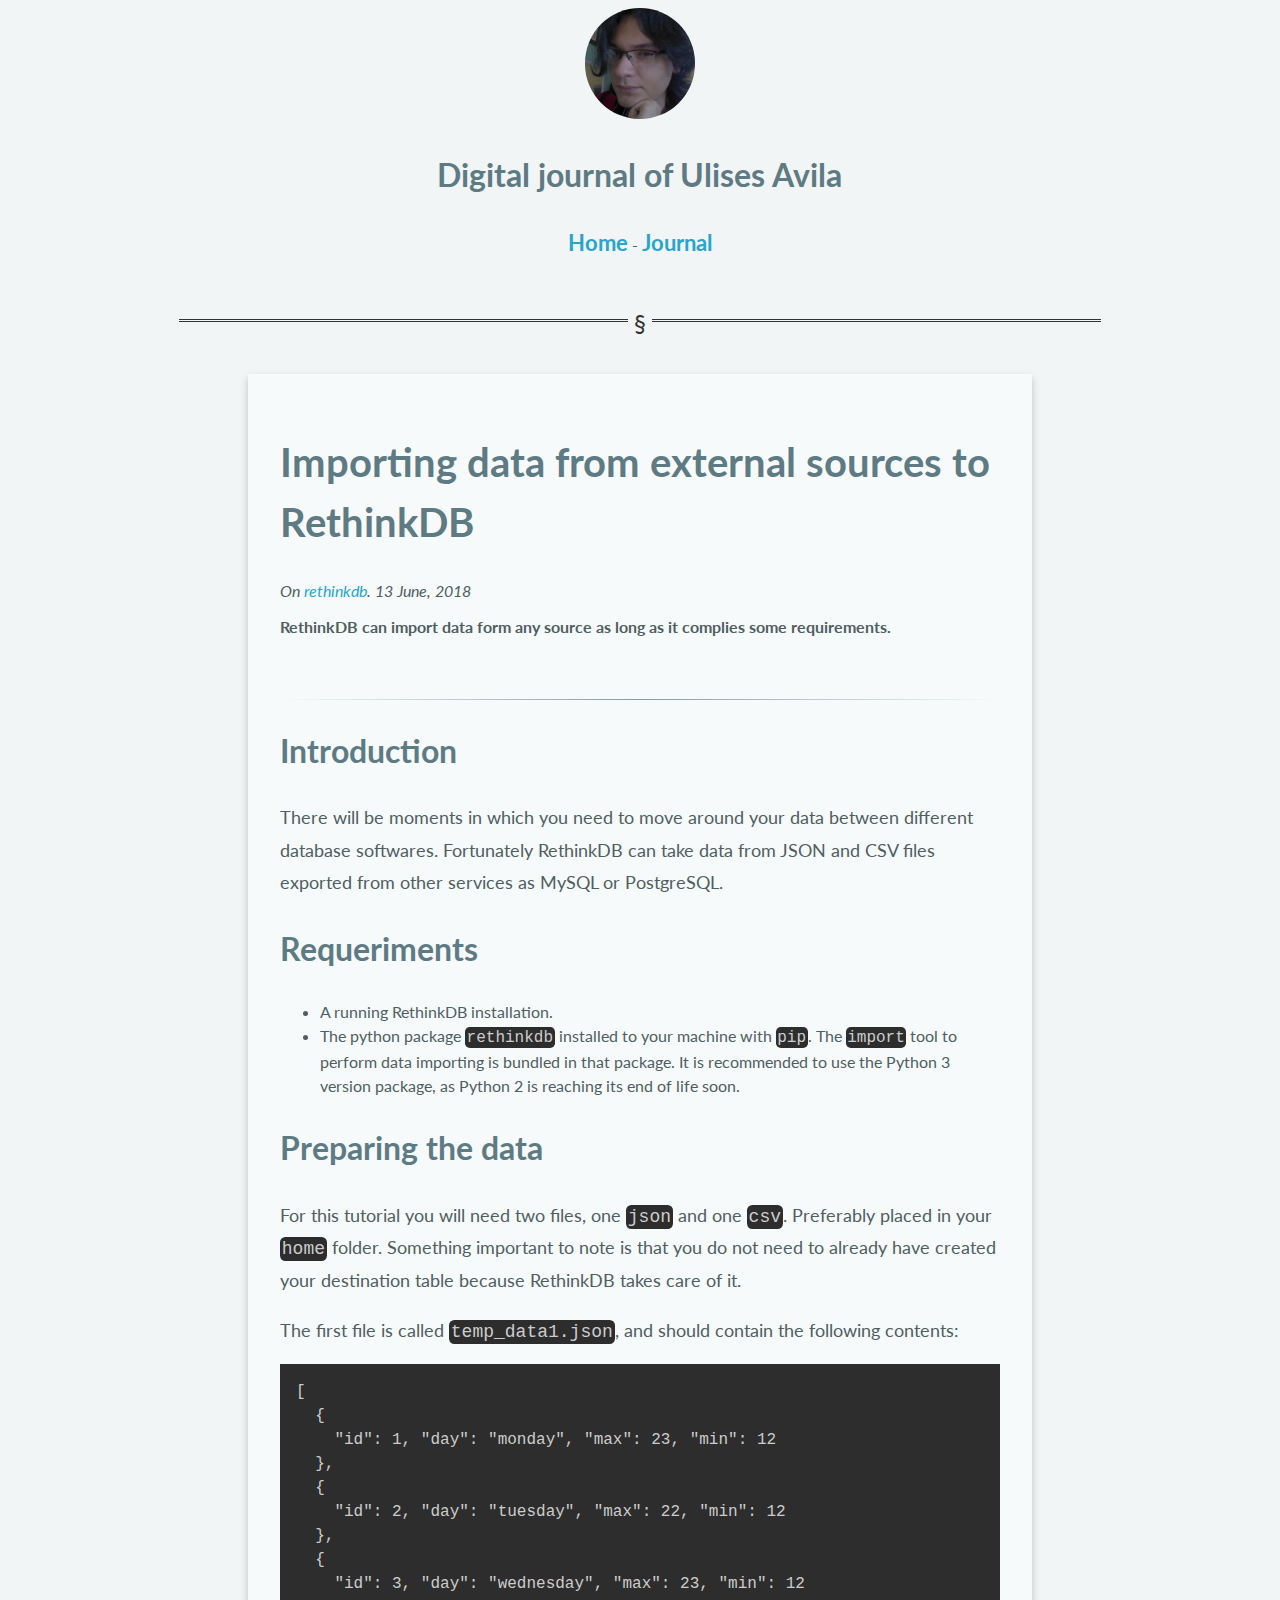
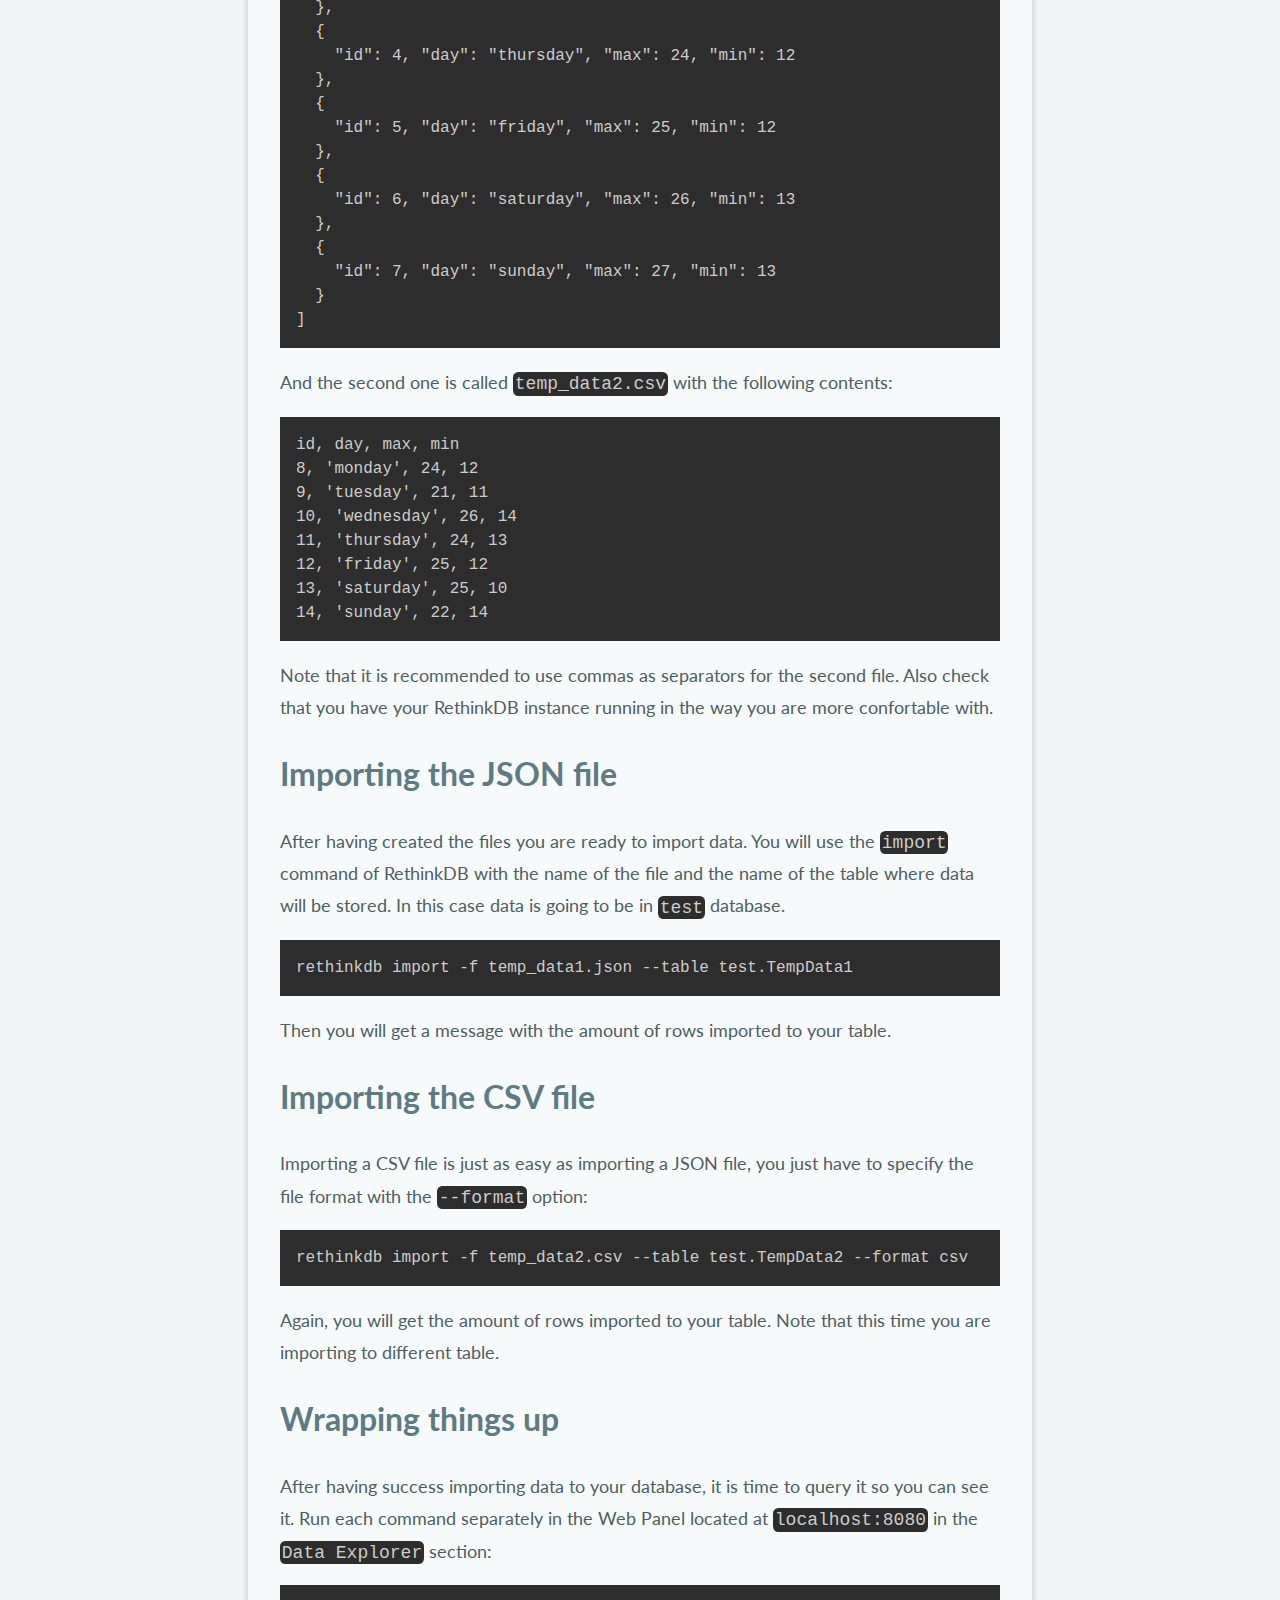
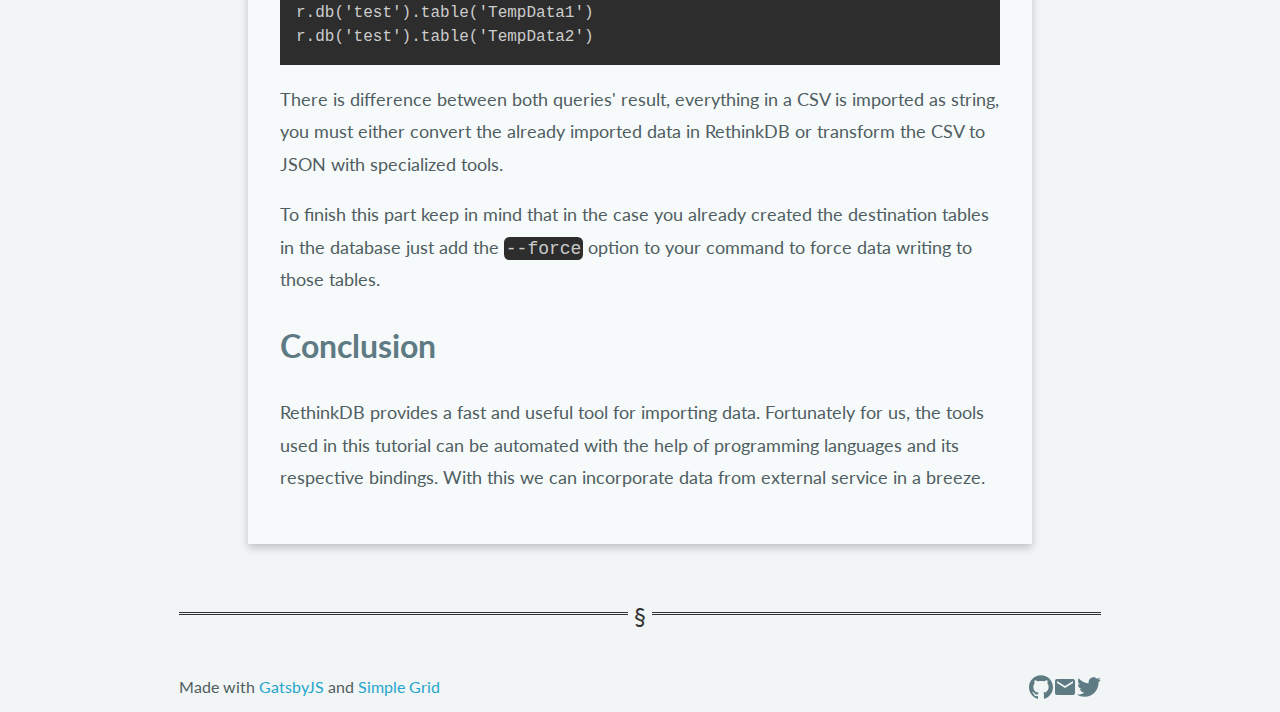
<file: journal/rethinkdb/importing-from-external-sources/index.html>
<!DOCTYPE html><html><head><meta charset="utf-8"/><meta http-equiv="x-ua-compatible" content="ie=edge"/><meta name="viewport" content="width=device-width, initial-scale=1, shrink-to-fit=no"/><link rel="preload" href="/component---src-layouts-index-js-88524336152cd17394f6.js" as="script"/><link rel="preload" href="/component---src-templates-blog-post-js-abfbcc17aea92c37fe82.js" as="script"/><link rel="preload" href="/path---journal-rethinkdb-importing-from-external-sources-ec7048107d56b00004a8.js" as="script"/><link rel="preload" href="/app-c07289a0e95862f322f9.js" as="script"/><link rel="preload" href="/commons-710d909ad0969921dac9.js" as="script"/><title data-react-helmet="true">Importing data from external sources to RethinkDB - Ulises Avila</title><meta data-react-helmet="true" name="description" content="Sample"/><meta data-react-helmet="true" name="keywords" content="sample, something"/><link rel="sitemap" type="application/xml" href="/sitemap.xml"/><style type="text/css">
    .anchor {
      float: left;
      padding-right: 4px;
      margin-left: -20px;
    }
    h1 .anchor svg,
    h2 .anchor svg,
    h3 .anchor svg,
    h4 .anchor svg,
    h5 .anchor svg,
    h6 .anchor svg {
      visibility: hidden;
    }
    h1:hover .anchor svg,
    h2:hover .anchor svg,
    h3:hover .anchor svg,
    h4:hover .anchor svg,
    h5:hover .anchor svg,
    h6:hover .anchor svg,
    h1 .anchor:focus svg,
    h2 .anchor:focus svg,
    h3 .anchor:focus svg,
    h4 .anchor:focus svg,
    h5 .anchor:focus svg,
    h6 .anchor:focus svg {
      visibility: visible;
    }
  </style><script>
    document.addEventListener("DOMContentLoaded", function(event) {
      var hash = window.decodeURI(location.hash.replace('#', ''))
      if (hash !== '') {
        var element = document.getElementById(hash)
        if (element) {
          var offset = element.offsetTop
          // Wait for the browser to finish rendering before scrolling.
          setTimeout((function() {
            window.scrollTo(0, offset - 0)
          }), 0)
        }
      }
    })
  </script><style id="gatsby-inlined-css">@import url(https://fonts.googleapis.com/css?family=Lato:400,300,300italic,400italic,700,700italic);body,html{height:100%;width:100%;margin:0;padding:0;left:0;top:0;font-size:100%}*{font-family:Lato,Helvetica,sans-serif;color:#505e62;line-height:1.5}h1{font-size:2.5rem}h2{font-size:2rem}h3{font-size:1.375rem}h4{font-size:1.125rem}h5{font-size:1rem}h6{font-size:.875rem}p{font-size:1.125rem;font-weight:400;line-height:1.8}.font-light{font-weight:300}.font-regular{font-weight:400}.font-heavy{font-weight:700}.left{text-align:left}.right{text-align:right}.center{text-align:center;margin-left:auto;margin-right:auto}.justify{text-align:justify}.container{width:90%;margin-left:auto;margin-right:auto}.row{position:relative;width:100%}.row [class^=col]{float:left;margin:.5rem 2%;min-height:.125rem}.col-1,.col-2,.col-3,.col-4,.col-5,.col-6,.col-7,.col-8,.col-9,.col-10,.col-11,.col-12{width:96%}.col-1-sm{width:4.33%}.col-2-sm{width:12.66%}.col-3-sm{width:21%}.col-4-sm{width:29.33%}.col-5-sm{width:37.66%}.col-6-sm{width:46%}.col-7-sm{width:54.33%}.col-8-sm{width:62.66%}.col-9-sm{width:71%}.col-10-sm{width:79.33%}.col-11-sm{width:87.66%}.col-12-sm{width:96%}.row:after{content:"";display:table;clear:both}.hidden-sm{display:none}@media only screen and (min-width:33.75em){.container{width:80%}}@media only screen and (min-width:45em){.col-1{width:4.33%}.col-2{width:12.66%}.col-3{width:21%}.col-4{width:29.33%}.col-5{width:37.66%}.col-6{width:46%}.col-7{width:54.33%}.col-8{width:62.66%}.col-9{width:71%}.col-10{width:79.33%}.col-11{width:87.66%}.col-12{width:96%}.hidden-sm{display:block}}@media only screen and (min-width:60em){.container{width:75%;max-width:60rem}}body{background-color:#f1f5f5;color:#647276}a{text-decoration:none}blockquote{border-left:4px solid #5e7b84;padding:5px}blockquote,figcaption{font-style:italic;color:#647276}figcaption{text-align:center;font-size:14px}figure{-ms-flex-line-pack:center;align-content:center}h1{font-weight:700}a,a:link{color:#27a5cd}a:hover{color:#07394a}a:active{color:#185448}.post-data{font-style:italic;font-size:16px}.introduction{font-weight:700;margin-top:12px;margin-bottom:12px}.brighten img{-webkit-filter:brightness(-65%);transition:all 1s ease;width:24px!important;height:23px!important}.brighten img:hover{-webkit-filter:brightness(0)}a>h5,a>p{color:#185448}.post-listing:hover{background-color:#fefefe;color:#478173}.date-post{color:#bcbcbc;font-size:22px}hr{margin-top:60px}hr.page{overflow:visible;padding:0;border:none;border-top:medium double #333;color:#333;text-align:center}hr.separator{border:0;height:1px;background-image:linear-gradient(90deg,rgba(94,123,132,0),rgba(94,123,132,.75),rgba(94,123,132,0))}hr.page:after{content:"\A7";display:inline-block;position:relative;top:-.7em;font-size:1.5em;padding:0 .25em;background-color:#f1f5f5}footer{margin-bottom:20px}footer>div>a{text-decoration:none}h1,h2,h3,h4,h5,h6{color:#5e7b84}ol.post-list{counter-reset:li;margin-left:0;padding-left:0}ol.post-list>li{position:relative;margin:0 0 6px 2em;padding:0 8px;list-style:none;border-top:2px solid #5e7b84}ol.post-list>li:before{content:counter(li);counter-increment:li;position:absolute;top:-2px;left:-2em;box-sizing:border-box;width:2em;margin-right:8px;padding:4px;border-top:2px solid #5e7b84;color:#fff;background:#5e7b84;font-weight:700;text-align:center}.card{box-shadow:0 4px 8px 0 rgba(0,0,0,.2);padding:32px;background-color:#f6fafa}#toc{background:#f1f5f5 none repeat scroll 0 0;border:1px solid #aaa;display:table;font-size:95%;margin-bottom:1em;padding:20px;width:auto}.avatar{width:12%;height:12%;border-radius:50%}code[class*=language-],pre[class*=language-]{color:#ccc;background:none;font-family:Consolas,Monaco,Andale Mono,Ubuntu Mono,monospace;text-align:left;white-space:pre;word-spacing:normal;word-break:normal;word-wrap:normal;line-height:1.5;-moz-tab-size:4;-o-tab-size:4;tab-size:4;-webkit-hyphens:none;-ms-hyphens:none;hyphens:none}pre[class*=language-]{padding:1em;margin:.5em 0;overflow:auto}:not(pre)>code[class*=language-],pre[class*=language-]{background:#2d2d2d}:not(pre)>code[class*=language-]{padding:.1em;border-radius:.3em;white-space:normal}.token.block-comment,.token.cdata,.token.comment,.token.doctype,.token.prolog{color:#999}.token.punctuation{color:#ccc}.token.attr-name,.token.deleted,.token.namespace,.token.tag{color:#e2777a}.token.function-name{color:#6196cc}.token.boolean,.token.function,.token.number{color:#f08d49}.token.class-name,.token.constant,.token.property,.token.symbol{color:#f8c555}.token.atrule,.token.builtin,.token.important,.token.keyword,.token.selector{color:#cc99cd}.token.attr-value,.token.char,.token.regex,.token.string,.token.variable{color:#7ec699}.token.entity,.token.operator,.token.url{color:#67cdcc}.token.bold,.token.important{font-weight:700}.token.italic{font-style:italic}.token.entity{cursor:help}.token.inserted{color:green}</style></head><body><div id="___gatsby"><div class="container font-regular" data-reactroot="" data-reactid="1" data-react-checksum="1308975996"><!-- react-empty: 2 --><div class="row" data-reactid="3"><div class="col-12" data-reactid="4"><div class="center" data-reactid="5"><img src="/static/me.a51256a4.jpg" class="avatar" data-reactid="6"/><h2 data-reactid="7">Digital journal of Ulises Avila</h2></div><div class="center" data-reactid="8"><h3 style="display:inline;" data-reactid="9"><a href="/" data-reactid="10">Home</a></h3><!-- react-text: 11 --> - <!-- /react-text --><h3 style="display:inline;" data-reactid="12"><a href="/journal/" data-reactid="13">Journal</a></h3></div><hr class="page" data-reactid="14"/></div></div><div data-reactid="15"><div class="blog-post-container container card" data-reactid="16"><!-- react-empty: 17 --><div class="blog-post" data-reactid="18"><div class="blog-title" data-reactid="19"><h1 class="title" data-reactid="20">Importing data from external sources to RethinkDB</h1></div><div class="post-data" data-reactid="21"><!-- react-text: 22 -->On <!-- /react-text --><a href="/journal/rethinkdb/" data-reactid="23">rethinkdb</a><!-- react-text: 24 -->. <!-- /react-text --><span data-reactid="25">13 June, 2018</span></div><div class="introduction" data-reactid="26">RethinkDB can import data form any source as long as it complies some requirements.</div><hr class="separator" data-reactid="27"/><div class="blog-post-content" data-reactid="28"><h2 id="introduction"><a href="#introduction" aria-hidden="true" class="anchor"><svg aria-hidden="true" height="16" version="1.1" viewBox="0 0 16 16" width="16"><path fill-rule="evenodd" d="M4 9h1v1H4c-1.5 0-3-1.69-3-3.5S2.55 3 4 3h4c1.45 0 3 1.69 3 3.5 0 1.41-.91 2.72-2 3.25V8.59c.58-.45 1-1.27 1-2.09C10 5.22 8.98 4 8 4H4c-.98 0-2 1.22-2 2.5S3 9 4 9zm9-3h-1v1h1c1 0 2 1.22 2 2.5S13.98 12 13 12H9c-.98 0-2-1.22-2-2.5 0-.83.42-1.64 1-2.09V6.25c-1.09.53-2 1.84-2 3.25C6 11.31 7.55 13 9 13h4c1.45 0 3-1.69 3-3.5S14.5 6 13 6z"></path></svg></a>Introduction</h2>
<p>There will be moments in which you need to move around your data between different database softwares. Fortunately RethinkDB can take data from JSON and CSV files exported from other services as MySQL or PostgreSQL.</p>
<h2 id="requeriments"><a href="#requeriments" aria-hidden="true" class="anchor"><svg aria-hidden="true" height="16" version="1.1" viewBox="0 0 16 16" width="16"><path fill-rule="evenodd" d="M4 9h1v1H4c-1.5 0-3-1.69-3-3.5S2.55 3 4 3h4c1.45 0 3 1.69 3 3.5 0 1.41-.91 2.72-2 3.25V8.59c.58-.45 1-1.27 1-2.09C10 5.22 8.98 4 8 4H4c-.98 0-2 1.22-2 2.5S3 9 4 9zm9-3h-1v1h1c1 0 2 1.22 2 2.5S13.98 12 13 12H9c-.98 0-2-1.22-2-2.5 0-.83.42-1.64 1-2.09V6.25c-1.09.53-2 1.84-2 3.25C6 11.31 7.55 13 9 13h4c1.45 0 3-1.69 3-3.5S14.5 6 13 6z"></path></svg></a>Requeriments</h2>
<ul>
<li>A running RethinkDB installation.</li>
<li>The python package <code class="language-text">rethinkdb</code> installed to your machine with <code class="language-text">pip</code>. The <code class="language-text">import</code> tool to perform data importing is bundled in that package. It is recommended to use the Python 3 version package, as Python 2 is reaching its end of life soon.</li>
</ul>
<h2 id="preparing-the-data"><a href="#preparing-the-data" aria-hidden="true" class="anchor"><svg aria-hidden="true" height="16" version="1.1" viewBox="0 0 16 16" width="16"><path fill-rule="evenodd" d="M4 9h1v1H4c-1.5 0-3-1.69-3-3.5S2.55 3 4 3h4c1.45 0 3 1.69 3 3.5 0 1.41-.91 2.72-2 3.25V8.59c.58-.45 1-1.27 1-2.09C10 5.22 8.98 4 8 4H4c-.98 0-2 1.22-2 2.5S3 9 4 9zm9-3h-1v1h1c1 0 2 1.22 2 2.5S13.98 12 13 12H9c-.98 0-2-1.22-2-2.5 0-.83.42-1.64 1-2.09V6.25c-1.09.53-2 1.84-2 3.25C6 11.31 7.55 13 9 13h4c1.45 0 3-1.69 3-3.5S14.5 6 13 6z"></path></svg></a>Preparing the data</h2>
<p>For this tutorial you will need two files, one <code class="language-text">json</code> and one <code class="language-text">csv</code>. Preferably placed in your <code class="language-text">home</code> folder. Something important to note is that you do not need to already have created your destination table because RethinkDB takes care of it.</p>
<p>The first file is called <code class="language-text">temp_data1.json</code>, and should contain the following contents:</p>
<div class="gatsby-highlight">
      <pre class="language-text"><code class="language-text">[
  {
    &quot;id&quot;: 1, &quot;day&quot;: &quot;monday&quot;, &quot;max&quot;: 23, &quot;min&quot;: 12
  },
  {
    &quot;id&quot;: 2, &quot;day&quot;: &quot;tuesday&quot;, &quot;max&quot;: 22, &quot;min&quot;: 12
  },
  {
    &quot;id&quot;: 3, &quot;day&quot;: &quot;wednesday&quot;, &quot;max&quot;: 23, &quot;min&quot;: 12
  },
  {
    &quot;id&quot;: 4, &quot;day&quot;: &quot;thursday&quot;, &quot;max&quot;: 24, &quot;min&quot;: 12
  },
  {
    &quot;id&quot;: 5, &quot;day&quot;: &quot;friday&quot;, &quot;max&quot;: 25, &quot;min&quot;: 12
  },
  {
    &quot;id&quot;: 6, &quot;day&quot;: &quot;saturday&quot;, &quot;max&quot;: 26, &quot;min&quot;: 13
  },
  {
    &quot;id&quot;: 7, &quot;day&quot;: &quot;sunday&quot;, &quot;max&quot;: 27, &quot;min&quot;: 13
  }
]</code></pre>
      </div>
<p>And the second one is called <code class="language-text">temp_data2.csv</code> with the following contents:</p>
<div class="gatsby-highlight">
      <pre class="language-text"><code class="language-text">id, day, max, min
8, &#39;monday&#39;, 24, 12
9, &#39;tuesday&#39;, 21, 11
10, &#39;wednesday&#39;, 26, 14
11, &#39;thursday&#39;, 24, 13
12, &#39;friday&#39;, 25, 12
13, &#39;saturday&#39;, 25, 10
14, &#39;sunday&#39;, 22, 14</code></pre>
      </div>
<p>Note that it is recommended to use commas as separators for the second file. Also check that you have your RethinkDB instance running in the way you are more confortable with.</p>
<h2 id="importing-the-json-file"><a href="#importing-the-json-file" aria-hidden="true" class="anchor"><svg aria-hidden="true" height="16" version="1.1" viewBox="0 0 16 16" width="16"><path fill-rule="evenodd" d="M4 9h1v1H4c-1.5 0-3-1.69-3-3.5S2.55 3 4 3h4c1.45 0 3 1.69 3 3.5 0 1.41-.91 2.72-2 3.25V8.59c.58-.45 1-1.27 1-2.09C10 5.22 8.98 4 8 4H4c-.98 0-2 1.22-2 2.5S3 9 4 9zm9-3h-1v1h1c1 0 2 1.22 2 2.5S13.98 12 13 12H9c-.98 0-2-1.22-2-2.5 0-.83.42-1.64 1-2.09V6.25c-1.09.53-2 1.84-2 3.25C6 11.31 7.55 13 9 13h4c1.45 0 3-1.69 3-3.5S14.5 6 13 6z"></path></svg></a>Importing the JSON file</h2>
<p>After having created the files you are ready to import data. You will use the <code class="language-text">import</code> command of RethinkDB with the name of the file and the name of the table where data will be stored. In this case data is going to be in <code class="language-text">test</code> database.</p>
<div class="gatsby-highlight">
      <pre class="language-text"><code class="language-text">rethinkdb import -f temp_data1.json --table test.TempData1</code></pre>
      </div>
<p>Then you will get a message with the amount of rows imported to your table.</p>
<h2 id="importing-the-csv-file"><a href="#importing-the-csv-file" aria-hidden="true" class="anchor"><svg aria-hidden="true" height="16" version="1.1" viewBox="0 0 16 16" width="16"><path fill-rule="evenodd" d="M4 9h1v1H4c-1.5 0-3-1.69-3-3.5S2.55 3 4 3h4c1.45 0 3 1.69 3 3.5 0 1.41-.91 2.72-2 3.25V8.59c.58-.45 1-1.27 1-2.09C10 5.22 8.98 4 8 4H4c-.98 0-2 1.22-2 2.5S3 9 4 9zm9-3h-1v1h1c1 0 2 1.22 2 2.5S13.98 12 13 12H9c-.98 0-2-1.22-2-2.5 0-.83.42-1.64 1-2.09V6.25c-1.09.53-2 1.84-2 3.25C6 11.31 7.55 13 9 13h4c1.45 0 3-1.69 3-3.5S14.5 6 13 6z"></path></svg></a>Importing the CSV file</h2>
<p>Importing a CSV file is just as easy as importing a JSON file, you just have to specify the file format with the <code class="language-text">--format</code> option:</p>
<div class="gatsby-highlight">
      <pre class="language-text"><code class="language-text">rethinkdb import -f temp_data2.csv --table test.TempData2 --format csv</code></pre>
      </div>
<p>Again, you will get the amount of rows imported to your table. Note that this time you are importing to different table.</p>
<h2 id="wrapping-things-up"><a href="#wrapping-things-up" aria-hidden="true" class="anchor"><svg aria-hidden="true" height="16" version="1.1" viewBox="0 0 16 16" width="16"><path fill-rule="evenodd" d="M4 9h1v1H4c-1.5 0-3-1.69-3-3.5S2.55 3 4 3h4c1.45 0 3 1.69 3 3.5 0 1.41-.91 2.72-2 3.25V8.59c.58-.45 1-1.27 1-2.09C10 5.22 8.98 4 8 4H4c-.98 0-2 1.22-2 2.5S3 9 4 9zm9-3h-1v1h1c1 0 2 1.22 2 2.5S13.98 12 13 12H9c-.98 0-2-1.22-2-2.5 0-.83.42-1.64 1-2.09V6.25c-1.09.53-2 1.84-2 3.25C6 11.31 7.55 13 9 13h4c1.45 0 3-1.69 3-3.5S14.5 6 13 6z"></path></svg></a>Wrapping things up</h2>
<p>After having success importing data to your database, it is time to query it so you can see it. Run each command separately in the Web Panel located at <code class="language-text">localhost:8080</code> in the <code class="language-text">Data Explorer</code> section:</p>
<div class="gatsby-highlight">
      <pre class="language-text"><code class="language-text">r.db(&#39;test&#39;).table(&#39;TempData1&#39;)
r.db(&#39;test&#39;).table(&#39;TempData2&#39;)</code></pre>
      </div>
<p>There is difference between both queries' result, everything in a CSV is imported as string, you must either convert the already imported data in RethinkDB or transform the CSV to JSON with specialized tools.</p>
<p>To finish this part keep in mind that in the case you already created the destination tables in the database just add the <code class="language-text">--force</code> option to your command to force data writing to those tables.</p>
<h2 id="conclusion"><a href="#conclusion" aria-hidden="true" class="anchor"><svg aria-hidden="true" height="16" version="1.1" viewBox="0 0 16 16" width="16"><path fill-rule="evenodd" d="M4 9h1v1H4c-1.5 0-3-1.69-3-3.5S2.55 3 4 3h4c1.45 0 3 1.69 3 3.5 0 1.41-.91 2.72-2 3.25V8.59c.58-.45 1-1.27 1-2.09C10 5.22 8.98 4 8 4H4c-.98 0-2 1.22-2 2.5S3 9 4 9zm9-3h-1v1h1c1 0 2 1.22 2 2.5S13.98 12 13 12H9c-.98 0-2-1.22-2-2.5 0-.83.42-1.64 1-2.09V6.25c-1.09.53-2 1.84-2 3.25C6 11.31 7.55 13 9 13h4c1.45 0 3-1.69 3-3.5S14.5 6 13 6z"></path></svg></a>Conclusion</h2>
<p>RethinkDB provides a fast and useful tool for importing data. Fortunately for us, the tools used in this tutorial can be automated with the help of programming languages and its respective bindings. With this we can incorporate data from external service in a breeze.</p></div></div></div></div><footer class="row" data-reactid="29"><div class="col-12" data-reactid="30"><hr class="page" data-reactid="31"/></div><div class="col-6" data-reactid="32"><!-- react-text: 33 -->Made with <!-- /react-text --><a href="https://www.gatsbyjs.org/" data-reactid="34">GatsbyJS</a><!-- react-text: 35 --> and <!-- /react-text --><a href="http://simplegrid.io/" data-reactid="36">Simple Grid</a></div><div class="col-6 right" data-reactid="37"><a href="https://github.com/UlisesAC4" rel="me" data-reactid="38"><img src="[data-uri]" data-reactid="39"/></a><a href="mailto:info@ulisesavila.com" rel="me" data-reactid="40"><img src="[data-uri]" data-reactid="41"/></a><a href="https://twitter.com/UlisesAC4" rel="me" data-reactid="42"><img src="[data-uri]" data-reactid="43"/></a></div></footer></div></div><script id="webpack-manifest">/*<![CDATA[*/window.webpackManifest={"231608221292675":"app-c07289a0e95862f322f9.js","107818501498521":"component---src-templates-blog-post-js-abfbcc17aea92c37fe82.js","162898551421021":"component---src-pages-404-js-b94fca051e1bbd0c2974.js","35783957827783":"component---src-pages-index-js-991f0fc63b84068cfa85.js","129848899757074":"component---src-pages-journal-index-js-07f25fc8f41d953a9e96.js","160271917347727":"component---src-pages-journal-linux-administration-index-js-d0a394890dcaf95b98ea.js","64693338350379":"component---src-pages-journal-python-index-js-2a591faf20e0b1e932bc.js","81746507042619":"component---src-pages-journal-rethinkdb-index-js-4d899b58e8ec27a8de46.js","60335399758886":"path----9fc1a7e246dbe557fd87.js","254979761716584":"path---journal-rethinkdb-importing-from-external-sources-ec7048107d56b00004a8.js","98152259107177":"path---journal-rethinkdb-creating-and-applying-backups-90544c851ae2774d9edf.js","249927546086679":"path---journal-rethinkdb-managing-users-0ecef5b042539c5a24fd.js","218235901577423":"path---journal-rethinkdb-installing-in-linux-2edb6c09d2ab0e7b9d43.js","247693031925174":"path---journal-python-namespaces-in-python-3-fdfd193ad82849d53b51.js","71637120646596":"path---journal-python-creating-modules-196215899be1bb9b30c0.js","185653053622534":"path---journal-linux-administration-systemd-timers-for-scheduling-c586db18989b5096036b.js","254022195166212":"path---404-20fd7baefeddcc42861e.js","142629428675168":"path---index-09eb49887bdbcdbd20f3.js","243917350107976":"path---journal-82748e083dbecb638481.js","98204822015116":"path---journal-linux-administration-661e88c9af1041448b56.js","223260020788529":"path---journal-python-9a0107d9c01cb8a7feed.js","210437664312774":"path---journal-rethinkdb-219497b7ea1b51d83bd9.js","178698757827068":"path---404-html-20fd7baefeddcc42861e.js","114276838955818":"component---src-layouts-index-js-88524336152cd17394f6.js"}/*]]>*/</script><script>/*<![CDATA[*/!function(e,t,r){function n(){for(;d[0]&&"loaded"==d[0][f];)c=d.shift(),c[o]=!i.parentNode.insertBefore(c,i)}for(var s,a,c,d=[],i=e.scripts[0],o="onreadystatechange",f="readyState";s=r.shift();)a=e.createElement(t),"async"in i?(a.async=!1,e.head.appendChild(a)):i[f]?(d.push(a),a[o]=n):e.write("<"+t+' src="'+s+'" defer></'+t+">"),a.src=s}(document,"script",["/commons-710d909ad0969921dac9.js","/app-c07289a0e95862f322f9.js","/path---journal-rethinkdb-importing-from-external-sources-ec7048107d56b00004a8.js","/component---src-templates-blog-post-js-abfbcc17aea92c37fe82.js","/component---src-layouts-index-js-88524336152cd17394f6.js"])/*]]>*/</script></body></html>
</file>
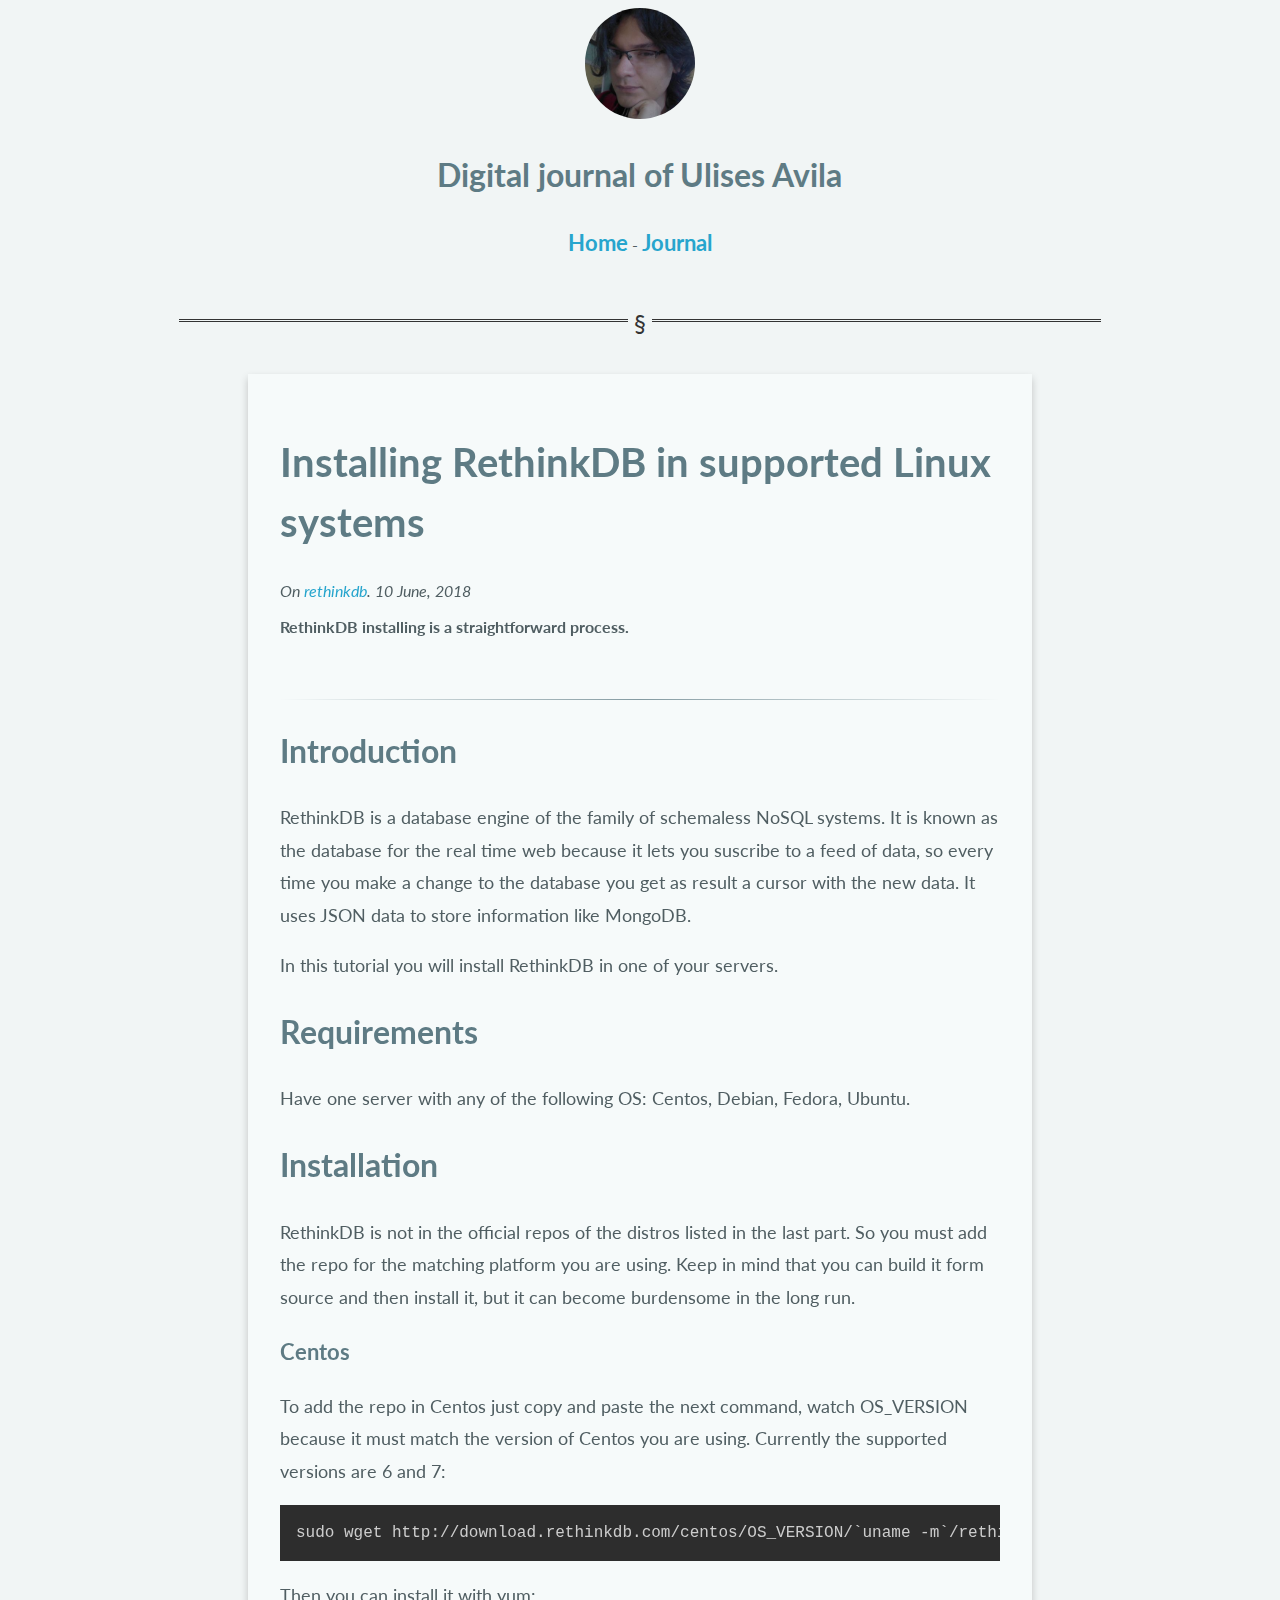
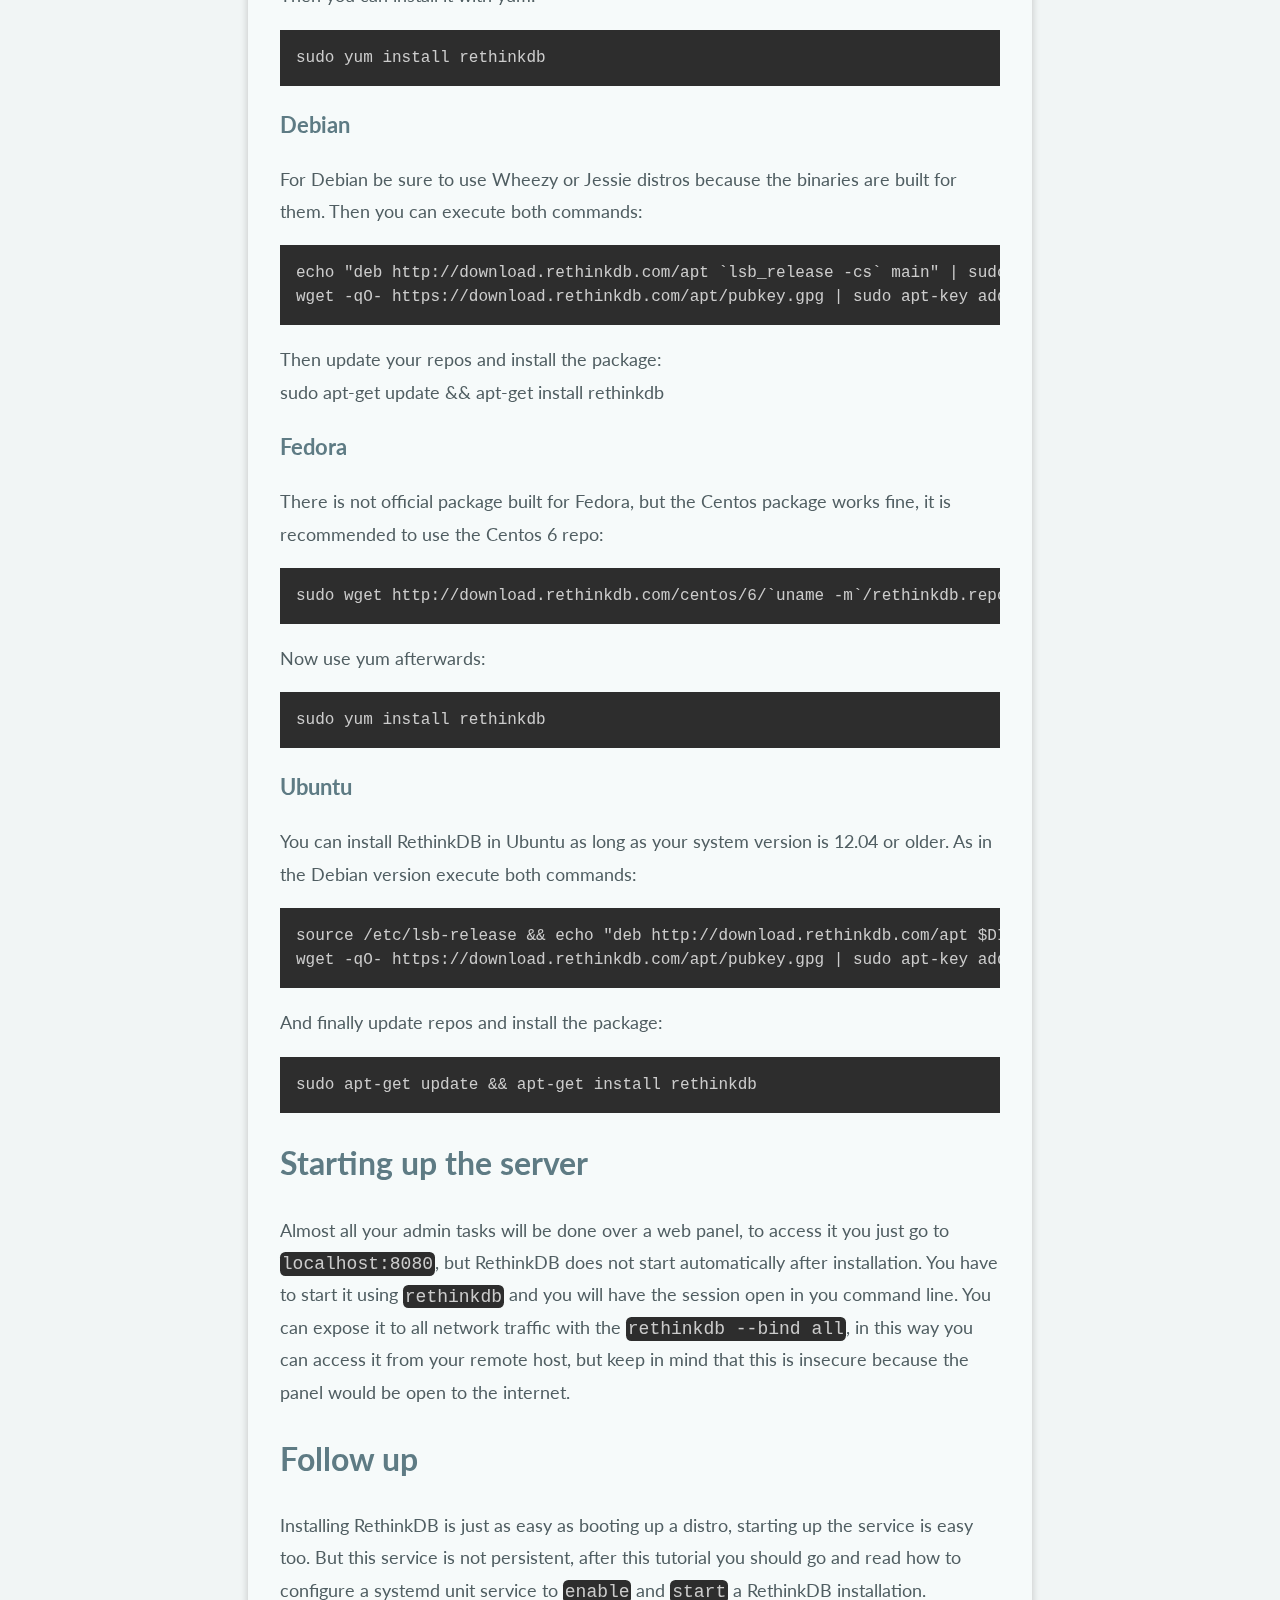
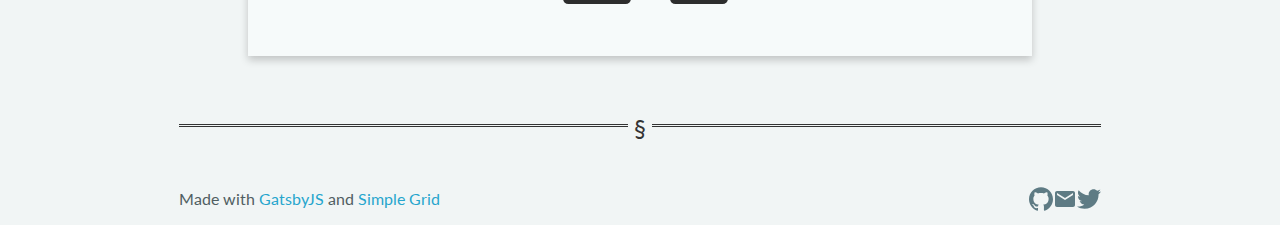
<file: journal/rethinkdb/installing-in-linux/index.html>
<!DOCTYPE html><html><head><meta charset="utf-8"/><meta http-equiv="x-ua-compatible" content="ie=edge"/><meta name="viewport" content="width=device-width, initial-scale=1, shrink-to-fit=no"/><link rel="preload" href="/component---src-layouts-index-js-88524336152cd17394f6.js" as="script"/><link rel="preload" href="/component---src-templates-blog-post-js-abfbcc17aea92c37fe82.js" as="script"/><link rel="preload" href="/path---journal-rethinkdb-installing-in-linux-2edb6c09d2ab0e7b9d43.js" as="script"/><link rel="preload" href="/app-c07289a0e95862f322f9.js" as="script"/><link rel="preload" href="/commons-710d909ad0969921dac9.js" as="script"/><title data-react-helmet="true">Installing RethinkDB in supported Linux systems - Ulises Avila</title><meta data-react-helmet="true" name="description" content="Sample"/><meta data-react-helmet="true" name="keywords" content="sample, something"/><link rel="sitemap" type="application/xml" href="/sitemap.xml"/><style type="text/css">
    .anchor {
      float: left;
      padding-right: 4px;
      margin-left: -20px;
    }
    h1 .anchor svg,
    h2 .anchor svg,
    h3 .anchor svg,
    h4 .anchor svg,
    h5 .anchor svg,
    h6 .anchor svg {
      visibility: hidden;
    }
    h1:hover .anchor svg,
    h2:hover .anchor svg,
    h3:hover .anchor svg,
    h4:hover .anchor svg,
    h5:hover .anchor svg,
    h6:hover .anchor svg,
    h1 .anchor:focus svg,
    h2 .anchor:focus svg,
    h3 .anchor:focus svg,
    h4 .anchor:focus svg,
    h5 .anchor:focus svg,
    h6 .anchor:focus svg {
      visibility: visible;
    }
  </style><script>
    document.addEventListener("DOMContentLoaded", function(event) {
      var hash = window.decodeURI(location.hash.replace('#', ''))
      if (hash !== '') {
        var element = document.getElementById(hash)
        if (element) {
          var offset = element.offsetTop
          // Wait for the browser to finish rendering before scrolling.
          setTimeout((function() {
            window.scrollTo(0, offset - 0)
          }), 0)
        }
      }
    })
  </script><style id="gatsby-inlined-css">@import url(https://fonts.googleapis.com/css?family=Lato:400,300,300italic,400italic,700,700italic);body,html{height:100%;width:100%;margin:0;padding:0;left:0;top:0;font-size:100%}*{font-family:Lato,Helvetica,sans-serif;color:#505e62;line-height:1.5}h1{font-size:2.5rem}h2{font-size:2rem}h3{font-size:1.375rem}h4{font-size:1.125rem}h5{font-size:1rem}h6{font-size:.875rem}p{font-size:1.125rem;font-weight:400;line-height:1.8}.font-light{font-weight:300}.font-regular{font-weight:400}.font-heavy{font-weight:700}.left{text-align:left}.right{text-align:right}.center{text-align:center;margin-left:auto;margin-right:auto}.justify{text-align:justify}.container{width:90%;margin-left:auto;margin-right:auto}.row{position:relative;width:100%}.row [class^=col]{float:left;margin:.5rem 2%;min-height:.125rem}.col-1,.col-2,.col-3,.col-4,.col-5,.col-6,.col-7,.col-8,.col-9,.col-10,.col-11,.col-12{width:96%}.col-1-sm{width:4.33%}.col-2-sm{width:12.66%}.col-3-sm{width:21%}.col-4-sm{width:29.33%}.col-5-sm{width:37.66%}.col-6-sm{width:46%}.col-7-sm{width:54.33%}.col-8-sm{width:62.66%}.col-9-sm{width:71%}.col-10-sm{width:79.33%}.col-11-sm{width:87.66%}.col-12-sm{width:96%}.row:after{content:"";display:table;clear:both}.hidden-sm{display:none}@media only screen and (min-width:33.75em){.container{width:80%}}@media only screen and (min-width:45em){.col-1{width:4.33%}.col-2{width:12.66%}.col-3{width:21%}.col-4{width:29.33%}.col-5{width:37.66%}.col-6{width:46%}.col-7{width:54.33%}.col-8{width:62.66%}.col-9{width:71%}.col-10{width:79.33%}.col-11{width:87.66%}.col-12{width:96%}.hidden-sm{display:block}}@media only screen and (min-width:60em){.container{width:75%;max-width:60rem}}body{background-color:#f1f5f5;color:#647276}a{text-decoration:none}blockquote{border-left:4px solid #5e7b84;padding:5px}blockquote,figcaption{font-style:italic;color:#647276}figcaption{text-align:center;font-size:14px}figure{-ms-flex-line-pack:center;align-content:center}h1{font-weight:700}a,a:link{color:#27a5cd}a:hover{color:#07394a}a:active{color:#185448}.post-data{font-style:italic;font-size:16px}.introduction{font-weight:700;margin-top:12px;margin-bottom:12px}.brighten img{-webkit-filter:brightness(-65%);transition:all 1s ease;width:24px!important;height:23px!important}.brighten img:hover{-webkit-filter:brightness(0)}a>h5,a>p{color:#185448}.post-listing:hover{background-color:#fefefe;color:#478173}.date-post{color:#bcbcbc;font-size:22px}hr{margin-top:60px}hr.page{overflow:visible;padding:0;border:none;border-top:medium double #333;color:#333;text-align:center}hr.separator{border:0;height:1px;background-image:linear-gradient(90deg,rgba(94,123,132,0),rgba(94,123,132,.75),rgba(94,123,132,0))}hr.page:after{content:"\A7";display:inline-block;position:relative;top:-.7em;font-size:1.5em;padding:0 .25em;background-color:#f1f5f5}footer{margin-bottom:20px}footer>div>a{text-decoration:none}h1,h2,h3,h4,h5,h6{color:#5e7b84}ol.post-list{counter-reset:li;margin-left:0;padding-left:0}ol.post-list>li{position:relative;margin:0 0 6px 2em;padding:0 8px;list-style:none;border-top:2px solid #5e7b84}ol.post-list>li:before{content:counter(li);counter-increment:li;position:absolute;top:-2px;left:-2em;box-sizing:border-box;width:2em;margin-right:8px;padding:4px;border-top:2px solid #5e7b84;color:#fff;background:#5e7b84;font-weight:700;text-align:center}.card{box-shadow:0 4px 8px 0 rgba(0,0,0,.2);padding:32px;background-color:#f6fafa}#toc{background:#f1f5f5 none repeat scroll 0 0;border:1px solid #aaa;display:table;font-size:95%;margin-bottom:1em;padding:20px;width:auto}.avatar{width:12%;height:12%;border-radius:50%}code[class*=language-],pre[class*=language-]{color:#ccc;background:none;font-family:Consolas,Monaco,Andale Mono,Ubuntu Mono,monospace;text-align:left;white-space:pre;word-spacing:normal;word-break:normal;word-wrap:normal;line-height:1.5;-moz-tab-size:4;-o-tab-size:4;tab-size:4;-webkit-hyphens:none;-ms-hyphens:none;hyphens:none}pre[class*=language-]{padding:1em;margin:.5em 0;overflow:auto}:not(pre)>code[class*=language-],pre[class*=language-]{background:#2d2d2d}:not(pre)>code[class*=language-]{padding:.1em;border-radius:.3em;white-space:normal}.token.block-comment,.token.cdata,.token.comment,.token.doctype,.token.prolog{color:#999}.token.punctuation{color:#ccc}.token.attr-name,.token.deleted,.token.namespace,.token.tag{color:#e2777a}.token.function-name{color:#6196cc}.token.boolean,.token.function,.token.number{color:#f08d49}.token.class-name,.token.constant,.token.property,.token.symbol{color:#f8c555}.token.atrule,.token.builtin,.token.important,.token.keyword,.token.selector{color:#cc99cd}.token.attr-value,.token.char,.token.regex,.token.string,.token.variable{color:#7ec699}.token.entity,.token.operator,.token.url{color:#67cdcc}.token.bold,.token.important{font-weight:700}.token.italic{font-style:italic}.token.entity{cursor:help}.token.inserted{color:green}</style></head><body><div id="___gatsby"><div class="container font-regular" data-reactroot="" data-reactid="1" data-react-checksum="-1008510101"><!-- react-empty: 2 --><div class="row" data-reactid="3"><div class="col-12" data-reactid="4"><div class="center" data-reactid="5"><img src="/static/me.a51256a4.jpg" class="avatar" data-reactid="6"/><h2 data-reactid="7">Digital journal of Ulises Avila</h2></div><div class="center" data-reactid="8"><h3 style="display:inline;" data-reactid="9"><a href="/" data-reactid="10">Home</a></h3><!-- react-text: 11 --> - <!-- /react-text --><h3 style="display:inline;" data-reactid="12"><a href="/journal/" data-reactid="13">Journal</a></h3></div><hr class="page" data-reactid="14"/></div></div><div data-reactid="15"><div class="blog-post-container container card" data-reactid="16"><!-- react-empty: 17 --><div class="blog-post" data-reactid="18"><div class="blog-title" data-reactid="19"><h1 class="title" data-reactid="20">Installing RethinkDB in supported Linux systems</h1></div><div class="post-data" data-reactid="21"><!-- react-text: 22 -->On <!-- /react-text --><a href="/journal/rethinkdb/" data-reactid="23">rethinkdb</a><!-- react-text: 24 -->. <!-- /react-text --><span data-reactid="25">10 June, 2018</span></div><div class="introduction" data-reactid="26">RethinkDB installing is a straightforward process.</div><hr class="separator" data-reactid="27"/><div class="blog-post-content" data-reactid="28"><h2 id="introduction"><a href="#introduction" aria-hidden="true" class="anchor"><svg aria-hidden="true" height="16" version="1.1" viewBox="0 0 16 16" width="16"><path fill-rule="evenodd" d="M4 9h1v1H4c-1.5 0-3-1.69-3-3.5S2.55 3 4 3h4c1.45 0 3 1.69 3 3.5 0 1.41-.91 2.72-2 3.25V8.59c.58-.45 1-1.27 1-2.09C10 5.22 8.98 4 8 4H4c-.98 0-2 1.22-2 2.5S3 9 4 9zm9-3h-1v1h1c1 0 2 1.22 2 2.5S13.98 12 13 12H9c-.98 0-2-1.22-2-2.5 0-.83.42-1.64 1-2.09V6.25c-1.09.53-2 1.84-2 3.25C6 11.31 7.55 13 9 13h4c1.45 0 3-1.69 3-3.5S14.5 6 13 6z"></path></svg></a>Introduction</h2>
<p>RethinkDB is a database engine of the family of schemaless NoSQL systems. It is known as the database for the real time web because it lets you suscribe to a feed of data, so every time you make a change to the database you get as result a cursor with the new data. It uses JSON data to store information like MongoDB.</p>
<p>In this tutorial you will install RethinkDB in one of your servers.</p>
<h2 id="requirements"><a href="#requirements" aria-hidden="true" class="anchor"><svg aria-hidden="true" height="16" version="1.1" viewBox="0 0 16 16" width="16"><path fill-rule="evenodd" d="M4 9h1v1H4c-1.5 0-3-1.69-3-3.5S2.55 3 4 3h4c1.45 0 3 1.69 3 3.5 0 1.41-.91 2.72-2 3.25V8.59c.58-.45 1-1.27 1-2.09C10 5.22 8.98 4 8 4H4c-.98 0-2 1.22-2 2.5S3 9 4 9zm9-3h-1v1h1c1 0 2 1.22 2 2.5S13.98 12 13 12H9c-.98 0-2-1.22-2-2.5 0-.83.42-1.64 1-2.09V6.25c-1.09.53-2 1.84-2 3.25C6 11.31 7.55 13 9 13h4c1.45 0 3-1.69 3-3.5S14.5 6 13 6z"></path></svg></a>Requirements</h2>
<p>Have one server with any of the following OS: Centos, Debian, Fedora, Ubuntu.</p>
<h2 id="installation"><a href="#installation" aria-hidden="true" class="anchor"><svg aria-hidden="true" height="16" version="1.1" viewBox="0 0 16 16" width="16"><path fill-rule="evenodd" d="M4 9h1v1H4c-1.5 0-3-1.69-3-3.5S2.55 3 4 3h4c1.45 0 3 1.69 3 3.5 0 1.41-.91 2.72-2 3.25V8.59c.58-.45 1-1.27 1-2.09C10 5.22 8.98 4 8 4H4c-.98 0-2 1.22-2 2.5S3 9 4 9zm9-3h-1v1h1c1 0 2 1.22 2 2.5S13.98 12 13 12H9c-.98 0-2-1.22-2-2.5 0-.83.42-1.64 1-2.09V6.25c-1.09.53-2 1.84-2 3.25C6 11.31 7.55 13 9 13h4c1.45 0 3-1.69 3-3.5S14.5 6 13 6z"></path></svg></a>Installation</h2>
<p>RethinkDB is not in the official repos of the distros listed in the last part. So you must add the repo for the matching platform you are using. Keep in mind that you can build it form source and then install it, but it can become burdensome in the long run.</p>
<h3 id="centos"><a href="#centos" aria-hidden="true" class="anchor"><svg aria-hidden="true" height="16" version="1.1" viewBox="0 0 16 16" width="16"><path fill-rule="evenodd" d="M4 9h1v1H4c-1.5 0-3-1.69-3-3.5S2.55 3 4 3h4c1.45 0 3 1.69 3 3.5 0 1.41-.91 2.72-2 3.25V8.59c.58-.45 1-1.27 1-2.09C10 5.22 8.98 4 8 4H4c-.98 0-2 1.22-2 2.5S3 9 4 9zm9-3h-1v1h1c1 0 2 1.22 2 2.5S13.98 12 13 12H9c-.98 0-2-1.22-2-2.5 0-.83.42-1.64 1-2.09V6.25c-1.09.53-2 1.84-2 3.25C6 11.31 7.55 13 9 13h4c1.45 0 3-1.69 3-3.5S14.5 6 13 6z"></path></svg></a>Centos</h3>
<p>To add the repo in Centos just copy and paste the next command, watch OS_VERSION because it must match the version of Centos you are using. Currently the supported versions are 6 and 7:</p>
<div class="gatsby-highlight">
      <pre class="language-text"><code class="language-text">sudo wget http://download.rethinkdb.com/centos/OS_VERSION/`uname -m`/rethinkdb.repo -O /etc/yum.repos.d/rethinkdb.repo</code></pre>
      </div>
<p>Then you can install it with yum:</p>
<div class="gatsby-highlight">
      <pre class="language-text"><code class="language-text">sudo yum install rethinkdb</code></pre>
      </div>
<h3 id="debian"><a href="#debian" aria-hidden="true" class="anchor"><svg aria-hidden="true" height="16" version="1.1" viewBox="0 0 16 16" width="16"><path fill-rule="evenodd" d="M4 9h1v1H4c-1.5 0-3-1.69-3-3.5S2.55 3 4 3h4c1.45 0 3 1.69 3 3.5 0 1.41-.91 2.72-2 3.25V8.59c.58-.45 1-1.27 1-2.09C10 5.22 8.98 4 8 4H4c-.98 0-2 1.22-2 2.5S3 9 4 9zm9-3h-1v1h1c1 0 2 1.22 2 2.5S13.98 12 13 12H9c-.98 0-2-1.22-2-2.5 0-.83.42-1.64 1-2.09V6.25c-1.09.53-2 1.84-2 3.25C6 11.31 7.55 13 9 13h4c1.45 0 3-1.69 3-3.5S14.5 6 13 6z"></path></svg></a>Debian</h3>
<p>For Debian be sure to use Wheezy or Jessie distros because the binaries are built for them. Then you can execute both commands:</p>
<div class="gatsby-highlight">
      <pre class="language-text"><code class="language-text">echo &quot;deb http://download.rethinkdb.com/apt `lsb_release -cs` main&quot; | sudo tee /etc/apt/sources.list.d/rethinkdb.list
wget -qO- https://download.rethinkdb.com/apt/pubkey.gpg | sudo apt-key add -</code></pre>
      </div>
<p>Then update your repos and install the package:
<br>
sudo apt-get update &#x26;&#x26; apt-get install rethinkdb</p>
<h3 id="fedora"><a href="#fedora" aria-hidden="true" class="anchor"><svg aria-hidden="true" height="16" version="1.1" viewBox="0 0 16 16" width="16"><path fill-rule="evenodd" d="M4 9h1v1H4c-1.5 0-3-1.69-3-3.5S2.55 3 4 3h4c1.45 0 3 1.69 3 3.5 0 1.41-.91 2.72-2 3.25V8.59c.58-.45 1-1.27 1-2.09C10 5.22 8.98 4 8 4H4c-.98 0-2 1.22-2 2.5S3 9 4 9zm9-3h-1v1h1c1 0 2 1.22 2 2.5S13.98 12 13 12H9c-.98 0-2-1.22-2-2.5 0-.83.42-1.64 1-2.09V6.25c-1.09.53-2 1.84-2 3.25C6 11.31 7.55 13 9 13h4c1.45 0 3-1.69 3-3.5S14.5 6 13 6z"></path></svg></a>Fedora</h3>
<p>There is not official package built for Fedora, but the Centos package works fine, it is recommended to use the Centos 6 repo:</p>
<div class="gatsby-highlight">
      <pre class="language-text"><code class="language-text">sudo wget http://download.rethinkdb.com/centos/6/`uname -m`/rethinkdb.repo -O /etc/yum.repos.d/rethinkdb.repo</code></pre>
      </div>
<p>Now use yum afterwards:</p>
<div class="gatsby-highlight">
      <pre class="language-text"><code class="language-text">sudo yum install rethinkdb</code></pre>
      </div>
<h3 id="ubuntu"><a href="#ubuntu" aria-hidden="true" class="anchor"><svg aria-hidden="true" height="16" version="1.1" viewBox="0 0 16 16" width="16"><path fill-rule="evenodd" d="M4 9h1v1H4c-1.5 0-3-1.69-3-3.5S2.55 3 4 3h4c1.45 0 3 1.69 3 3.5 0 1.41-.91 2.72-2 3.25V8.59c.58-.45 1-1.27 1-2.09C10 5.22 8.98 4 8 4H4c-.98 0-2 1.22-2 2.5S3 9 4 9zm9-3h-1v1h1c1 0 2 1.22 2 2.5S13.98 12 13 12H9c-.98 0-2-1.22-2-2.5 0-.83.42-1.64 1-2.09V6.25c-1.09.53-2 1.84-2 3.25C6 11.31 7.55 13 9 13h4c1.45 0 3-1.69 3-3.5S14.5 6 13 6z"></path></svg></a>Ubuntu</h3>
<p>You can install RethinkDB in Ubuntu as long as your system version is 12.04 or older. As in the Debian version execute both commands:</p>
<div class="gatsby-highlight">
      <pre class="language-text"><code class="language-text">source /etc/lsb-release &amp;&amp; echo &quot;deb http://download.rethinkdb.com/apt $DISTRIB_CODENAME main&quot; | sudo tee /etc/apt/sources.list.d/rethinkdb.list
wget -qO- https://download.rethinkdb.com/apt/pubkey.gpg | sudo apt-key add -</code></pre>
      </div>
<p>And finally update repos and install the package:</p>
<div class="gatsby-highlight">
      <pre class="language-text"><code class="language-text">sudo apt-get update &amp;&amp; apt-get install rethinkdb</code></pre>
      </div>
<h2 id="starting-up-the-server"><a href="#starting-up-the-server" aria-hidden="true" class="anchor"><svg aria-hidden="true" height="16" version="1.1" viewBox="0 0 16 16" width="16"><path fill-rule="evenodd" d="M4 9h1v1H4c-1.5 0-3-1.69-3-3.5S2.55 3 4 3h4c1.45 0 3 1.69 3 3.5 0 1.41-.91 2.72-2 3.25V8.59c.58-.45 1-1.27 1-2.09C10 5.22 8.98 4 8 4H4c-.98 0-2 1.22-2 2.5S3 9 4 9zm9-3h-1v1h1c1 0 2 1.22 2 2.5S13.98 12 13 12H9c-.98 0-2-1.22-2-2.5 0-.83.42-1.64 1-2.09V6.25c-1.09.53-2 1.84-2 3.25C6 11.31 7.55 13 9 13h4c1.45 0 3-1.69 3-3.5S14.5 6 13 6z"></path></svg></a>Starting up the server</h2>
<p>Almost all your admin tasks will be done over a web panel, to access it you just go to <code class="language-text">localhost:8080</code>, but RethinkDB does not start automatically after installation. You have to start it using <code class="language-text">rethinkdb</code> and you will have the session open in you command line. You can expose it to all network traffic with the <code class="language-text">rethinkdb --bind all</code>, in this way you can access it from your remote host, but keep in mind that this is insecure because the panel would be open to the internet.</p>
<h2 id="follow-up"><a href="#follow-up" aria-hidden="true" class="anchor"><svg aria-hidden="true" height="16" version="1.1" viewBox="0 0 16 16" width="16"><path fill-rule="evenodd" d="M4 9h1v1H4c-1.5 0-3-1.69-3-3.5S2.55 3 4 3h4c1.45 0 3 1.69 3 3.5 0 1.41-.91 2.72-2 3.25V8.59c.58-.45 1-1.27 1-2.09C10 5.22 8.98 4 8 4H4c-.98 0-2 1.22-2 2.5S3 9 4 9zm9-3h-1v1h1c1 0 2 1.22 2 2.5S13.98 12 13 12H9c-.98 0-2-1.22-2-2.5 0-.83.42-1.64 1-2.09V6.25c-1.09.53-2 1.84-2 3.25C6 11.31 7.55 13 9 13h4c1.45 0 3-1.69 3-3.5S14.5 6 13 6z"></path></svg></a>Follow up</h2>
<p>Installing RethinkDB is just as easy as booting up a distro, starting up the service is easy too. But this service is not persistent, after this tutorial you should go and read how to configure a systemd unit service to <code class="language-text">enable</code> and <code class="language-text">start</code> a RethinkDB installation.</p></div></div></div></div><footer class="row" data-reactid="29"><div class="col-12" data-reactid="30"><hr class="page" data-reactid="31"/></div><div class="col-6" data-reactid="32"><!-- react-text: 33 -->Made with <!-- /react-text --><a href="https://www.gatsbyjs.org/" data-reactid="34">GatsbyJS</a><!-- react-text: 35 --> and <!-- /react-text --><a href="http://simplegrid.io/" data-reactid="36">Simple Grid</a></div><div class="col-6 right" data-reactid="37"><a href="https://github.com/UlisesAC4" rel="me" data-reactid="38"><img src="[data-uri]" data-reactid="39"/></a><a href="mailto:info@ulisesavila.com" rel="me" data-reactid="40"><img src="[data-uri]" data-reactid="41"/></a><a href="https://twitter.com/UlisesAC4" rel="me" data-reactid="42"><img src="[data-uri]" data-reactid="43"/></a></div></footer></div></div><script id="webpack-manifest">/*<![CDATA[*/window.webpackManifest={"231608221292675":"app-c07289a0e95862f322f9.js","107818501498521":"component---src-templates-blog-post-js-abfbcc17aea92c37fe82.js","162898551421021":"component---src-pages-404-js-b94fca051e1bbd0c2974.js","35783957827783":"component---src-pages-index-js-991f0fc63b84068cfa85.js","129848899757074":"component---src-pages-journal-index-js-07f25fc8f41d953a9e96.js","160271917347727":"component---src-pages-journal-linux-administration-index-js-d0a394890dcaf95b98ea.js","64693338350379":"component---src-pages-journal-python-index-js-2a591faf20e0b1e932bc.js","81746507042619":"component---src-pages-journal-rethinkdb-index-js-4d899b58e8ec27a8de46.js","60335399758886":"path----9fc1a7e246dbe557fd87.js","254979761716584":"path---journal-rethinkdb-importing-from-external-sources-ec7048107d56b00004a8.js","98152259107177":"path---journal-rethinkdb-creating-and-applying-backups-90544c851ae2774d9edf.js","249927546086679":"path---journal-rethinkdb-managing-users-0ecef5b042539c5a24fd.js","218235901577423":"path---journal-rethinkdb-installing-in-linux-2edb6c09d2ab0e7b9d43.js","247693031925174":"path---journal-python-namespaces-in-python-3-fdfd193ad82849d53b51.js","71637120646596":"path---journal-python-creating-modules-196215899be1bb9b30c0.js","185653053622534":"path---journal-linux-administration-systemd-timers-for-scheduling-c586db18989b5096036b.js","254022195166212":"path---404-20fd7baefeddcc42861e.js","142629428675168":"path---index-09eb49887bdbcdbd20f3.js","243917350107976":"path---journal-82748e083dbecb638481.js","98204822015116":"path---journal-linux-administration-661e88c9af1041448b56.js","223260020788529":"path---journal-python-9a0107d9c01cb8a7feed.js","210437664312774":"path---journal-rethinkdb-219497b7ea1b51d83bd9.js","178698757827068":"path---404-html-20fd7baefeddcc42861e.js","114276838955818":"component---src-layouts-index-js-88524336152cd17394f6.js"}/*]]>*/</script><script>/*<![CDATA[*/!function(e,t,r){function n(){for(;d[0]&&"loaded"==d[0][f];)c=d.shift(),c[o]=!i.parentNode.insertBefore(c,i)}for(var s,a,c,d=[],i=e.scripts[0],o="onreadystatechange",f="readyState";s=r.shift();)a=e.createElement(t),"async"in i?(a.async=!1,e.head.appendChild(a)):i[f]?(d.push(a),a[o]=n):e.write("<"+t+' src="'+s+'" defer></'+t+">"),a.src=s}(document,"script",["/commons-710d909ad0969921dac9.js","/app-c07289a0e95862f322f9.js","/path---journal-rethinkdb-installing-in-linux-2edb6c09d2ab0e7b9d43.js","/component---src-templates-blog-post-js-abfbcc17aea92c37fe82.js","/component---src-layouts-index-js-88524336152cd17394f6.js"])/*]]>*/</script></body></html>
</file>
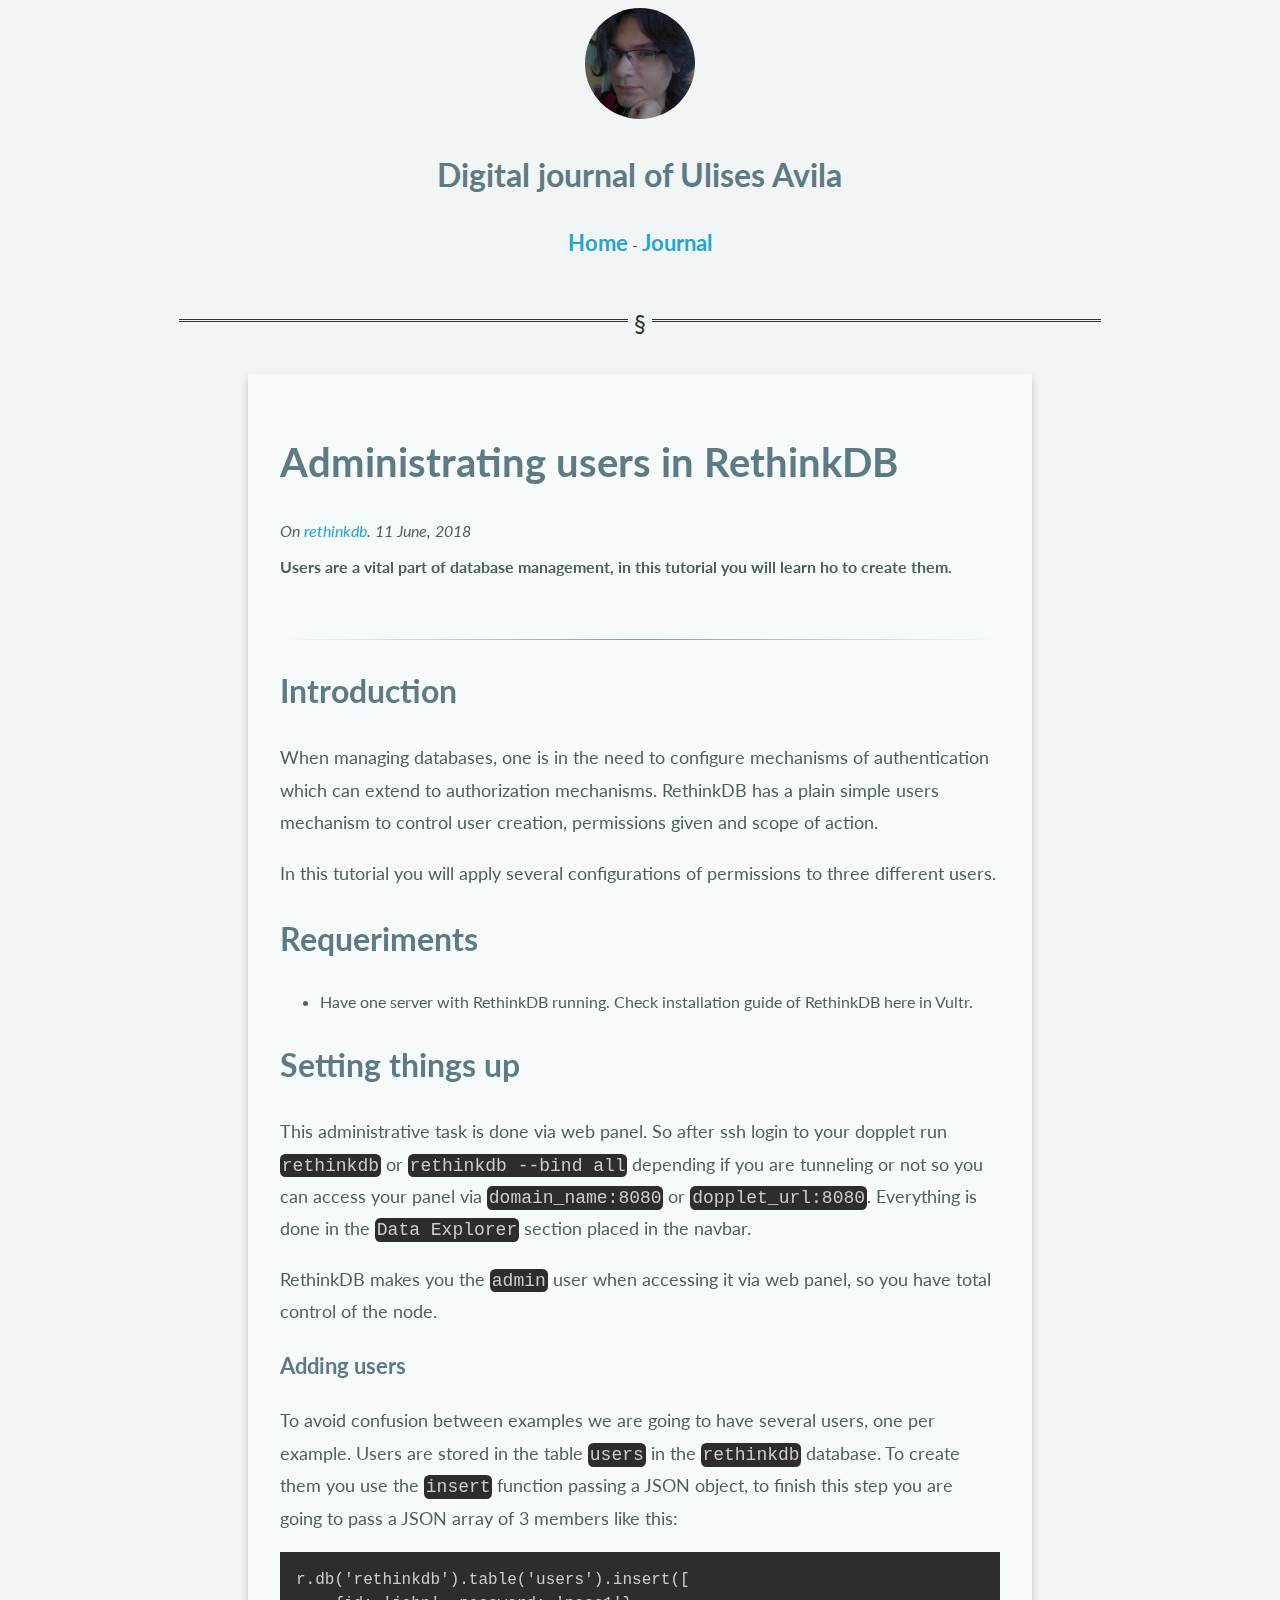
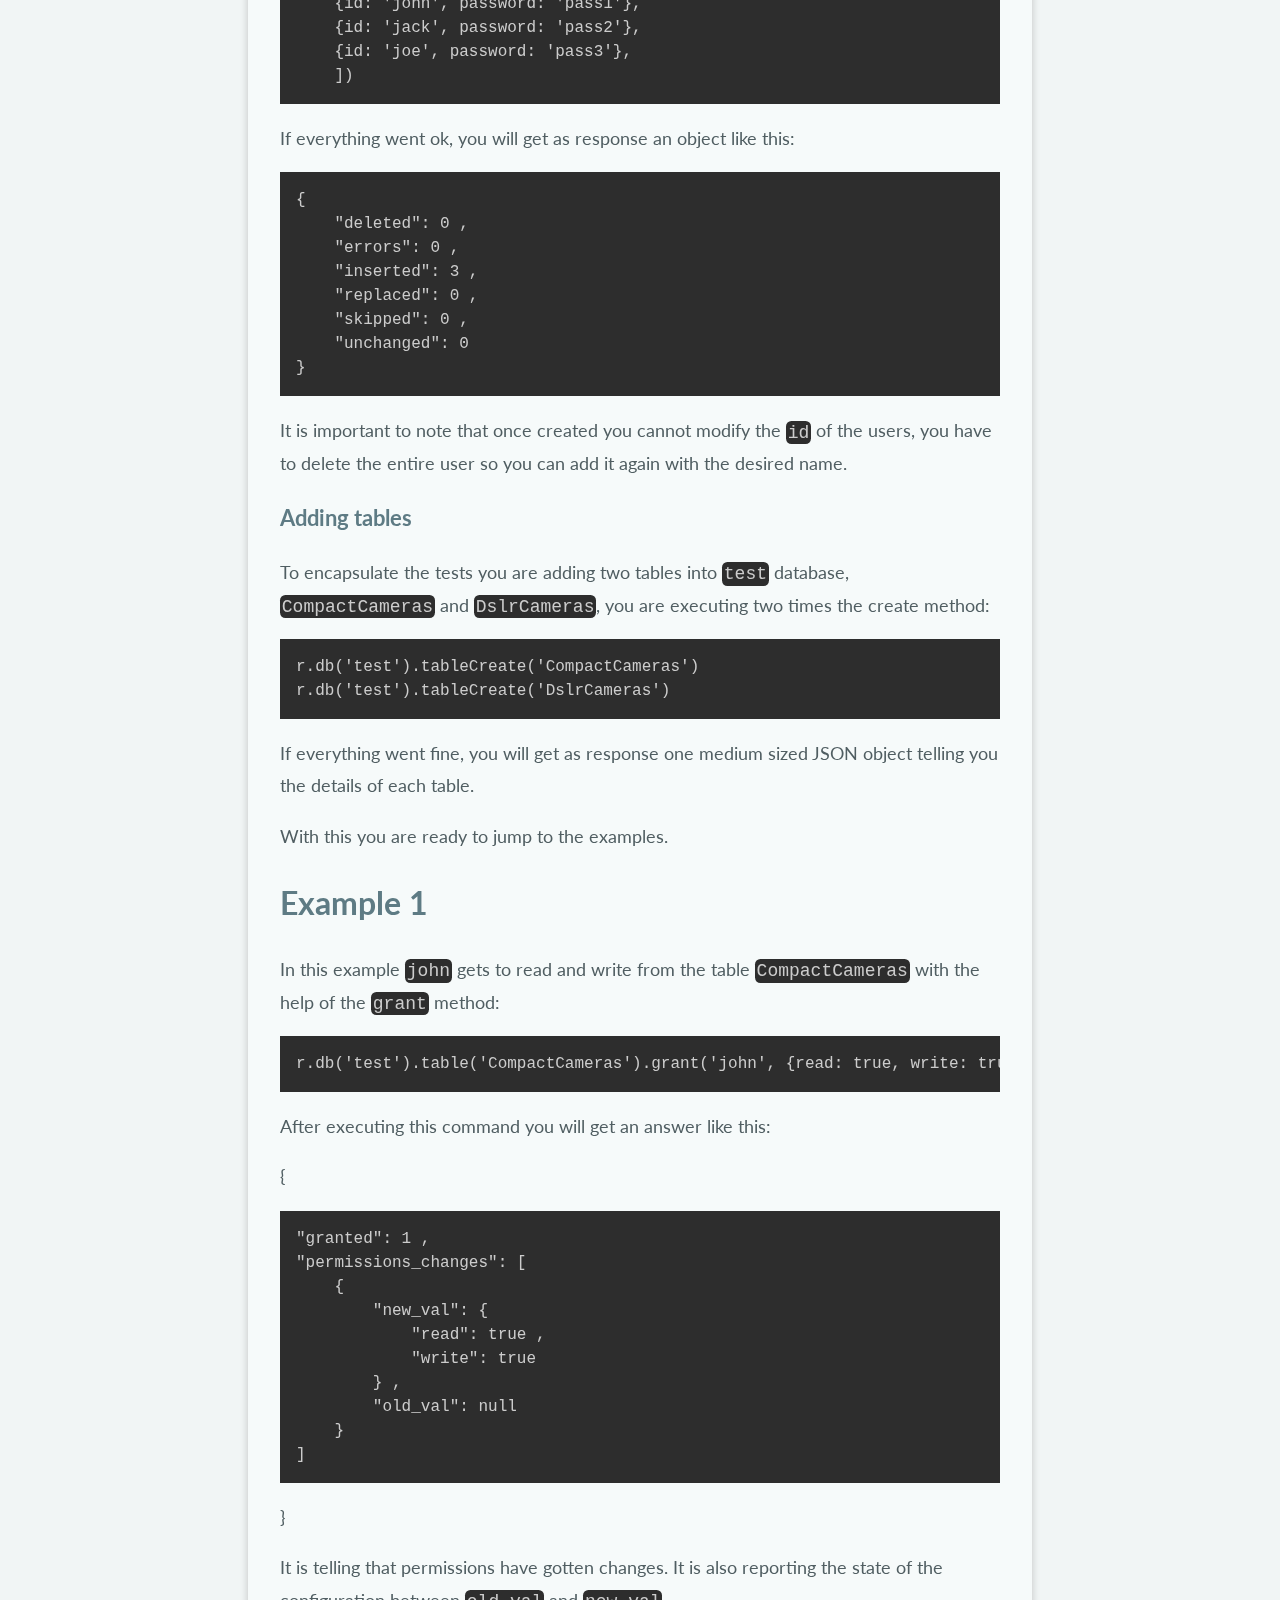
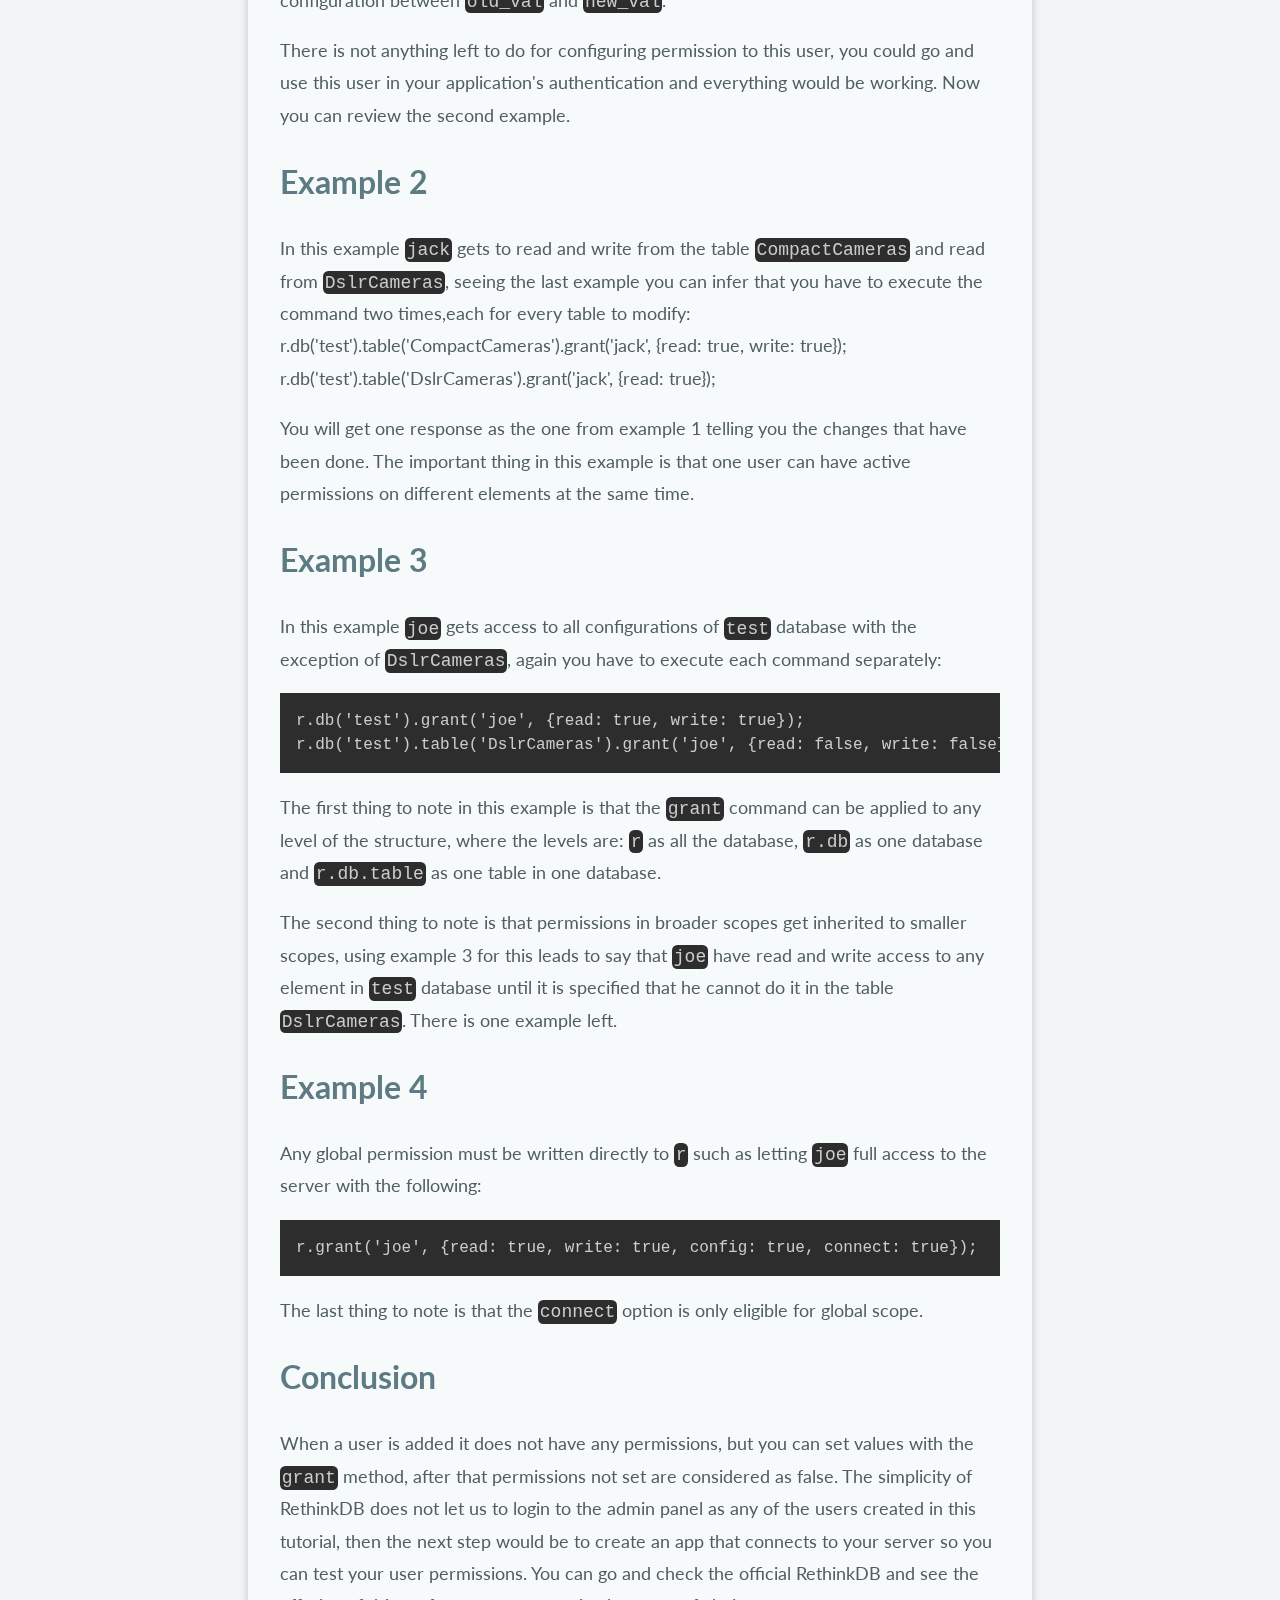
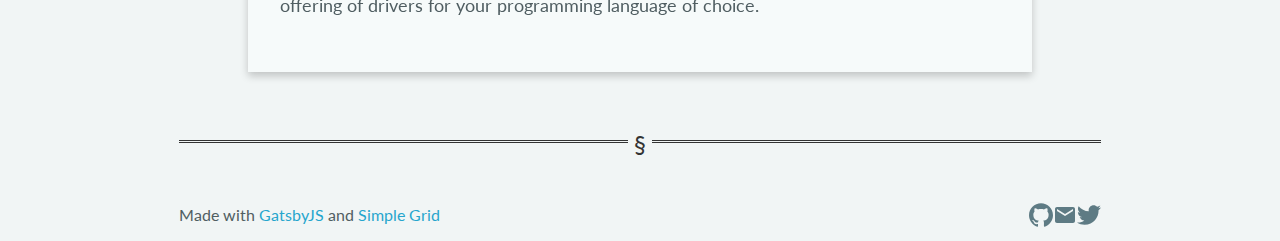
<file: journal/rethinkdb/managing-users/index.html>
<!DOCTYPE html><html><head><meta charset="utf-8"/><meta http-equiv="x-ua-compatible" content="ie=edge"/><meta name="viewport" content="width=device-width, initial-scale=1, shrink-to-fit=no"/><link rel="preload" href="/component---src-layouts-index-js-88524336152cd17394f6.js" as="script"/><link rel="preload" href="/component---src-templates-blog-post-js-abfbcc17aea92c37fe82.js" as="script"/><link rel="preload" href="/path---journal-rethinkdb-managing-users-0ecef5b042539c5a24fd.js" as="script"/><link rel="preload" href="/app-c07289a0e95862f322f9.js" as="script"/><link rel="preload" href="/commons-710d909ad0969921dac9.js" as="script"/><title data-react-helmet="true">Administrating users in RethinkDB - Ulises Avila</title><meta data-react-helmet="true" name="description" content="Sample"/><meta data-react-helmet="true" name="keywords" content="sample, something"/><link rel="sitemap" type="application/xml" href="/sitemap.xml"/><style type="text/css">
    .anchor {
      float: left;
      padding-right: 4px;
      margin-left: -20px;
    }
    h1 .anchor svg,
    h2 .anchor svg,
    h3 .anchor svg,
    h4 .anchor svg,
    h5 .anchor svg,
    h6 .anchor svg {
      visibility: hidden;
    }
    h1:hover .anchor svg,
    h2:hover .anchor svg,
    h3:hover .anchor svg,
    h4:hover .anchor svg,
    h5:hover .anchor svg,
    h6:hover .anchor svg,
    h1 .anchor:focus svg,
    h2 .anchor:focus svg,
    h3 .anchor:focus svg,
    h4 .anchor:focus svg,
    h5 .anchor:focus svg,
    h6 .anchor:focus svg {
      visibility: visible;
    }
  </style><script>
    document.addEventListener("DOMContentLoaded", function(event) {
      var hash = window.decodeURI(location.hash.replace('#', ''))
      if (hash !== '') {
        var element = document.getElementById(hash)
        if (element) {
          var offset = element.offsetTop
          // Wait for the browser to finish rendering before scrolling.
          setTimeout((function() {
            window.scrollTo(0, offset - 0)
          }), 0)
        }
      }
    })
  </script><style id="gatsby-inlined-css">@import url(https://fonts.googleapis.com/css?family=Lato:400,300,300italic,400italic,700,700italic);body,html{height:100%;width:100%;margin:0;padding:0;left:0;top:0;font-size:100%}*{font-family:Lato,Helvetica,sans-serif;color:#505e62;line-height:1.5}h1{font-size:2.5rem}h2{font-size:2rem}h3{font-size:1.375rem}h4{font-size:1.125rem}h5{font-size:1rem}h6{font-size:.875rem}p{font-size:1.125rem;font-weight:400;line-height:1.8}.font-light{font-weight:300}.font-regular{font-weight:400}.font-heavy{font-weight:700}.left{text-align:left}.right{text-align:right}.center{text-align:center;margin-left:auto;margin-right:auto}.justify{text-align:justify}.container{width:90%;margin-left:auto;margin-right:auto}.row{position:relative;width:100%}.row [class^=col]{float:left;margin:.5rem 2%;min-height:.125rem}.col-1,.col-2,.col-3,.col-4,.col-5,.col-6,.col-7,.col-8,.col-9,.col-10,.col-11,.col-12{width:96%}.col-1-sm{width:4.33%}.col-2-sm{width:12.66%}.col-3-sm{width:21%}.col-4-sm{width:29.33%}.col-5-sm{width:37.66%}.col-6-sm{width:46%}.col-7-sm{width:54.33%}.col-8-sm{width:62.66%}.col-9-sm{width:71%}.col-10-sm{width:79.33%}.col-11-sm{width:87.66%}.col-12-sm{width:96%}.row:after{content:"";display:table;clear:both}.hidden-sm{display:none}@media only screen and (min-width:33.75em){.container{width:80%}}@media only screen and (min-width:45em){.col-1{width:4.33%}.col-2{width:12.66%}.col-3{width:21%}.col-4{width:29.33%}.col-5{width:37.66%}.col-6{width:46%}.col-7{width:54.33%}.col-8{width:62.66%}.col-9{width:71%}.col-10{width:79.33%}.col-11{width:87.66%}.col-12{width:96%}.hidden-sm{display:block}}@media only screen and (min-width:60em){.container{width:75%;max-width:60rem}}body{background-color:#f1f5f5;color:#647276}a{text-decoration:none}blockquote{border-left:4px solid #5e7b84;padding:5px}blockquote,figcaption{font-style:italic;color:#647276}figcaption{text-align:center;font-size:14px}figure{-ms-flex-line-pack:center;align-content:center}h1{font-weight:700}a,a:link{color:#27a5cd}a:hover{color:#07394a}a:active{color:#185448}.post-data{font-style:italic;font-size:16px}.introduction{font-weight:700;margin-top:12px;margin-bottom:12px}.brighten img{-webkit-filter:brightness(-65%);transition:all 1s ease;width:24px!important;height:23px!important}.brighten img:hover{-webkit-filter:brightness(0)}a>h5,a>p{color:#185448}.post-listing:hover{background-color:#fefefe;color:#478173}.date-post{color:#bcbcbc;font-size:22px}hr{margin-top:60px}hr.page{overflow:visible;padding:0;border:none;border-top:medium double #333;color:#333;text-align:center}hr.separator{border:0;height:1px;background-image:linear-gradient(90deg,rgba(94,123,132,0),rgba(94,123,132,.75),rgba(94,123,132,0))}hr.page:after{content:"\A7";display:inline-block;position:relative;top:-.7em;font-size:1.5em;padding:0 .25em;background-color:#f1f5f5}footer{margin-bottom:20px}footer>div>a{text-decoration:none}h1,h2,h3,h4,h5,h6{color:#5e7b84}ol.post-list{counter-reset:li;margin-left:0;padding-left:0}ol.post-list>li{position:relative;margin:0 0 6px 2em;padding:0 8px;list-style:none;border-top:2px solid #5e7b84}ol.post-list>li:before{content:counter(li);counter-increment:li;position:absolute;top:-2px;left:-2em;box-sizing:border-box;width:2em;margin-right:8px;padding:4px;border-top:2px solid #5e7b84;color:#fff;background:#5e7b84;font-weight:700;text-align:center}.card{box-shadow:0 4px 8px 0 rgba(0,0,0,.2);padding:32px;background-color:#f6fafa}#toc{background:#f1f5f5 none repeat scroll 0 0;border:1px solid #aaa;display:table;font-size:95%;margin-bottom:1em;padding:20px;width:auto}.avatar{width:12%;height:12%;border-radius:50%}code[class*=language-],pre[class*=language-]{color:#ccc;background:none;font-family:Consolas,Monaco,Andale Mono,Ubuntu Mono,monospace;text-align:left;white-space:pre;word-spacing:normal;word-break:normal;word-wrap:normal;line-height:1.5;-moz-tab-size:4;-o-tab-size:4;tab-size:4;-webkit-hyphens:none;-ms-hyphens:none;hyphens:none}pre[class*=language-]{padding:1em;margin:.5em 0;overflow:auto}:not(pre)>code[class*=language-],pre[class*=language-]{background:#2d2d2d}:not(pre)>code[class*=language-]{padding:.1em;border-radius:.3em;white-space:normal}.token.block-comment,.token.cdata,.token.comment,.token.doctype,.token.prolog{color:#999}.token.punctuation{color:#ccc}.token.attr-name,.token.deleted,.token.namespace,.token.tag{color:#e2777a}.token.function-name{color:#6196cc}.token.boolean,.token.function,.token.number{color:#f08d49}.token.class-name,.token.constant,.token.property,.token.symbol{color:#f8c555}.token.atrule,.token.builtin,.token.important,.token.keyword,.token.selector{color:#cc99cd}.token.attr-value,.token.char,.token.regex,.token.string,.token.variable{color:#7ec699}.token.entity,.token.operator,.token.url{color:#67cdcc}.token.bold,.token.important{font-weight:700}.token.italic{font-style:italic}.token.entity{cursor:help}.token.inserted{color:green}</style></head><body><div id="___gatsby"><div class="container font-regular" data-reactroot="" data-reactid="1" data-react-checksum="-1844222068"><!-- react-empty: 2 --><div class="row" data-reactid="3"><div class="col-12" data-reactid="4"><div class="center" data-reactid="5"><img src="/static/me.a51256a4.jpg" class="avatar" data-reactid="6"/><h2 data-reactid="7">Digital journal of Ulises Avila</h2></div><div class="center" data-reactid="8"><h3 style="display:inline;" data-reactid="9"><a href="/" data-reactid="10">Home</a></h3><!-- react-text: 11 --> - <!-- /react-text --><h3 style="display:inline;" data-reactid="12"><a href="/journal/" data-reactid="13">Journal</a></h3></div><hr class="page" data-reactid="14"/></div></div><div data-reactid="15"><div class="blog-post-container container card" data-reactid="16"><!-- react-empty: 17 --><div class="blog-post" data-reactid="18"><div class="blog-title" data-reactid="19"><h1 class="title" data-reactid="20">Administrating users in RethinkDB</h1></div><div class="post-data" data-reactid="21"><!-- react-text: 22 -->On <!-- /react-text --><a href="/journal/rethinkdb/" data-reactid="23">rethinkdb</a><!-- react-text: 24 -->. <!-- /react-text --><span data-reactid="25">11 June, 2018</span></div><div class="introduction" data-reactid="26">Users are a vital part of database management, in this tutorial you will learn ho to create them.</div><hr class="separator" data-reactid="27"/><div class="blog-post-content" data-reactid="28"><h2 id="introduction"><a href="#introduction" aria-hidden="true" class="anchor"><svg aria-hidden="true" height="16" version="1.1" viewBox="0 0 16 16" width="16"><path fill-rule="evenodd" d="M4 9h1v1H4c-1.5 0-3-1.69-3-3.5S2.55 3 4 3h4c1.45 0 3 1.69 3 3.5 0 1.41-.91 2.72-2 3.25V8.59c.58-.45 1-1.27 1-2.09C10 5.22 8.98 4 8 4H4c-.98 0-2 1.22-2 2.5S3 9 4 9zm9-3h-1v1h1c1 0 2 1.22 2 2.5S13.98 12 13 12H9c-.98 0-2-1.22-2-2.5 0-.83.42-1.64 1-2.09V6.25c-1.09.53-2 1.84-2 3.25C6 11.31 7.55 13 9 13h4c1.45 0 3-1.69 3-3.5S14.5 6 13 6z"></path></svg></a>Introduction</h2>
<p>When managing databases, one is in the need to configure mechanisms of authentication which can extend to authorization mechanisms. RethinkDB has a plain simple users mechanism to control user creation, permissions given and scope of action.</p>
<p>In this tutorial you will apply several configurations of permissions to three different users.</p>
<h2 id="requeriments"><a href="#requeriments" aria-hidden="true" class="anchor"><svg aria-hidden="true" height="16" version="1.1" viewBox="0 0 16 16" width="16"><path fill-rule="evenodd" d="M4 9h1v1H4c-1.5 0-3-1.69-3-3.5S2.55 3 4 3h4c1.45 0 3 1.69 3 3.5 0 1.41-.91 2.72-2 3.25V8.59c.58-.45 1-1.27 1-2.09C10 5.22 8.98 4 8 4H4c-.98 0-2 1.22-2 2.5S3 9 4 9zm9-3h-1v1h1c1 0 2 1.22 2 2.5S13.98 12 13 12H9c-.98 0-2-1.22-2-2.5 0-.83.42-1.64 1-2.09V6.25c-1.09.53-2 1.84-2 3.25C6 11.31 7.55 13 9 13h4c1.45 0 3-1.69 3-3.5S14.5 6 13 6z"></path></svg></a>Requeriments</h2>
<ul>
<li>Have one server with RethinkDB running. Check installation guide of RethinkDB here in Vultr.</li>
</ul>
<h2 id="setting-things-up"><a href="#setting-things-up" aria-hidden="true" class="anchor"><svg aria-hidden="true" height="16" version="1.1" viewBox="0 0 16 16" width="16"><path fill-rule="evenodd" d="M4 9h1v1H4c-1.5 0-3-1.69-3-3.5S2.55 3 4 3h4c1.45 0 3 1.69 3 3.5 0 1.41-.91 2.72-2 3.25V8.59c.58-.45 1-1.27 1-2.09C10 5.22 8.98 4 8 4H4c-.98 0-2 1.22-2 2.5S3 9 4 9zm9-3h-1v1h1c1 0 2 1.22 2 2.5S13.98 12 13 12H9c-.98 0-2-1.22-2-2.5 0-.83.42-1.64 1-2.09V6.25c-1.09.53-2 1.84-2 3.25C6 11.31 7.55 13 9 13h4c1.45 0 3-1.69 3-3.5S14.5 6 13 6z"></path></svg></a>Setting things up</h2>
<p>This administrative task is done via web panel. So after ssh login to your dopplet run <code class="language-text">rethinkdb</code> or <code class="language-text">rethinkdb --bind all</code> depending if you are tunneling or not so you can access your panel via <code class="language-text">domain_name:8080</code> or <code class="language-text">dopplet_url:8080</code>. Everything is done in the <code class="language-text">Data Explorer</code> section placed in the navbar.</p>
<p>RethinkDB makes you the <code class="language-text">admin</code> user when accessing it via web panel, so you have total control of the node.</p>
<h3 id="adding-users"><a href="#adding-users" aria-hidden="true" class="anchor"><svg aria-hidden="true" height="16" version="1.1" viewBox="0 0 16 16" width="16"><path fill-rule="evenodd" d="M4 9h1v1H4c-1.5 0-3-1.69-3-3.5S2.55 3 4 3h4c1.45 0 3 1.69 3 3.5 0 1.41-.91 2.72-2 3.25V8.59c.58-.45 1-1.27 1-2.09C10 5.22 8.98 4 8 4H4c-.98 0-2 1.22-2 2.5S3 9 4 9zm9-3h-1v1h1c1 0 2 1.22 2 2.5S13.98 12 13 12H9c-.98 0-2-1.22-2-2.5 0-.83.42-1.64 1-2.09V6.25c-1.09.53-2 1.84-2 3.25C6 11.31 7.55 13 9 13h4c1.45 0 3-1.69 3-3.5S14.5 6 13 6z"></path></svg></a>Adding users</h3>
<p>To avoid confusion between examples we are going to have several users, one per example. Users are stored in the table <code class="language-text">users</code> in the <code class="language-text">rethinkdb</code> database. To create them you use the <code class="language-text">insert</code> function passing a JSON object, to finish this step you are going to pass a JSON array of 3 members like this:</p>
<div class="gatsby-highlight">
      <pre class="language-text"><code class="language-text">r.db(&#39;rethinkdb&#39;).table(&#39;users&#39;).insert([
    {id: &#39;john&#39;, password: &#39;pass1&#39;},
    {id: &#39;jack&#39;, password: &#39;pass2&#39;},
    {id: &#39;joe&#39;, password: &#39;pass3&#39;},
    ])</code></pre>
      </div>
<p>If everything went ok, you will get as response an object like this:</p>
<div class="gatsby-highlight">
      <pre class="language-text"><code class="language-text">{
    &quot;deleted&quot;: 0 ,
    &quot;errors&quot;: 0 ,
    &quot;inserted&quot;: 3 ,
    &quot;replaced&quot;: 0 ,
    &quot;skipped&quot;: 0 ,
    &quot;unchanged&quot;: 0
}</code></pre>
      </div>
<p>It is important to note that once created you cannot modify the <code class="language-text">id</code> of the users, you have to delete the entire user so you can add it again with the desired name.</p>
<h3 id="adding-tables"><a href="#adding-tables" aria-hidden="true" class="anchor"><svg aria-hidden="true" height="16" version="1.1" viewBox="0 0 16 16" width="16"><path fill-rule="evenodd" d="M4 9h1v1H4c-1.5 0-3-1.69-3-3.5S2.55 3 4 3h4c1.45 0 3 1.69 3 3.5 0 1.41-.91 2.72-2 3.25V8.59c.58-.45 1-1.27 1-2.09C10 5.22 8.98 4 8 4H4c-.98 0-2 1.22-2 2.5S3 9 4 9zm9-3h-1v1h1c1 0 2 1.22 2 2.5S13.98 12 13 12H9c-.98 0-2-1.22-2-2.5 0-.83.42-1.64 1-2.09V6.25c-1.09.53-2 1.84-2 3.25C6 11.31 7.55 13 9 13h4c1.45 0 3-1.69 3-3.5S14.5 6 13 6z"></path></svg></a>Adding tables</h3>
<p>To encapsulate the tests you are adding two tables into <code class="language-text">test</code> database, <code class="language-text">CompactCameras</code> and <code class="language-text">DslrCameras</code>, you are executing two times the create method:</p>
<div class="gatsby-highlight">
      <pre class="language-text"><code class="language-text">r.db(&#39;test&#39;).tableCreate(&#39;CompactCameras&#39;)
r.db(&#39;test&#39;).tableCreate(&#39;DslrCameras&#39;)</code></pre>
      </div>
<p>If everything went fine, you will get as response one medium sized JSON object telling you the details of each table. </p>
<p>With this you are ready to jump to the examples.</p>
<h2 id="example-1"><a href="#example-1" aria-hidden="true" class="anchor"><svg aria-hidden="true" height="16" version="1.1" viewBox="0 0 16 16" width="16"><path fill-rule="evenodd" d="M4 9h1v1H4c-1.5 0-3-1.69-3-3.5S2.55 3 4 3h4c1.45 0 3 1.69 3 3.5 0 1.41-.91 2.72-2 3.25V8.59c.58-.45 1-1.27 1-2.09C10 5.22 8.98 4 8 4H4c-.98 0-2 1.22-2 2.5S3 9 4 9zm9-3h-1v1h1c1 0 2 1.22 2 2.5S13.98 12 13 12H9c-.98 0-2-1.22-2-2.5 0-.83.42-1.64 1-2.09V6.25c-1.09.53-2 1.84-2 3.25C6 11.31 7.55 13 9 13h4c1.45 0 3-1.69 3-3.5S14.5 6 13 6z"></path></svg></a>Example 1</h2>
<p>In this example <code class="language-text">john</code> gets to read and write from the table <code class="language-text">CompactCameras</code> with the help of the <code class="language-text">grant</code> method:</p>
<div class="gatsby-highlight">
      <pre class="language-text"><code class="language-text">r.db(&#39;test&#39;).table(&#39;CompactCameras&#39;).grant(&#39;john&#39;, {read: true, write: true});</code></pre>
      </div>
<p>After executing this command you will get an answer like this:</p>
<p>{</p>
<div class="gatsby-highlight">
      <pre class="language-text"><code class="language-text">&quot;granted&quot;: 1 ,
&quot;permissions_changes&quot;: [
    {
        &quot;new_val&quot;: {
            &quot;read&quot;: true ,
            &quot;write&quot;: true
        } ,
        &quot;old_val&quot;: null
    }
]</code></pre>
      </div>
<p>}</p>
<p>It is telling that permissions have gotten changes. It is also reporting the state of the configuration between <code class="language-text">old_val</code> and <code class="language-text">new_val</code>. </p>
<p>There is not anything left to do for configuring permission to this user, you could go and use this user in your application's authentication and everything would be working. Now you can review the second example.</p>
<h2 id="example-2"><a href="#example-2" aria-hidden="true" class="anchor"><svg aria-hidden="true" height="16" version="1.1" viewBox="0 0 16 16" width="16"><path fill-rule="evenodd" d="M4 9h1v1H4c-1.5 0-3-1.69-3-3.5S2.55 3 4 3h4c1.45 0 3 1.69 3 3.5 0 1.41-.91 2.72-2 3.25V8.59c.58-.45 1-1.27 1-2.09C10 5.22 8.98 4 8 4H4c-.98 0-2 1.22-2 2.5S3 9 4 9zm9-3h-1v1h1c1 0 2 1.22 2 2.5S13.98 12 13 12H9c-.98 0-2-1.22-2-2.5 0-.83.42-1.64 1-2.09V6.25c-1.09.53-2 1.84-2 3.25C6 11.31 7.55 13 9 13h4c1.45 0 3-1.69 3-3.5S14.5 6 13 6z"></path></svg></a>Example 2</h2>
<p>In this example <code class="language-text">jack</code> gets to read and write from the table <code class="language-text">CompactCameras</code> and read from <code class="language-text">DslrCameras</code>, seeing the last example you can infer that you have to execute the command two times,each for every table to modify:
<br>
r.db('test').table('CompactCameras').grant('jack', {read: true, write: true});
r.db('test').table('DslrCameras').grant('jack', {read: true});</p>
<p>You will get one response as the one from example 1 telling you the changes that have been done. The important thing in this example is that one user can have active permissions on different elements at the same time.</p>
<h2 id="example-3"><a href="#example-3" aria-hidden="true" class="anchor"><svg aria-hidden="true" height="16" version="1.1" viewBox="0 0 16 16" width="16"><path fill-rule="evenodd" d="M4 9h1v1H4c-1.5 0-3-1.69-3-3.5S2.55 3 4 3h4c1.45 0 3 1.69 3 3.5 0 1.41-.91 2.72-2 3.25V8.59c.58-.45 1-1.27 1-2.09C10 5.22 8.98 4 8 4H4c-.98 0-2 1.22-2 2.5S3 9 4 9zm9-3h-1v1h1c1 0 2 1.22 2 2.5S13.98 12 13 12H9c-.98 0-2-1.22-2-2.5 0-.83.42-1.64 1-2.09V6.25c-1.09.53-2 1.84-2 3.25C6 11.31 7.55 13 9 13h4c1.45 0 3-1.69 3-3.5S14.5 6 13 6z"></path></svg></a>Example 3</h2>
<p>In this example <code class="language-text">joe</code> gets access to all configurations of <code class="language-text">test</code> database with the exception of <code class="language-text">DslrCameras</code>, again you have to execute each command separately:</p>
<div class="gatsby-highlight">
      <pre class="language-text"><code class="language-text">r.db(&#39;test&#39;).grant(&#39;joe&#39;, {read: true, write: true});
r.db(&#39;test&#39;).table(&#39;DslrCameras&#39;).grant(&#39;joe&#39;, {read: false, write: false});</code></pre>
      </div>
<p>The first thing to note in this example is that the <code class="language-text">grant</code> command can be applied to any level of the structure, where the levels are: <code class="language-text">r</code> as all the database, <code class="language-text">r.db</code> as one database and <code class="language-text">r.db.table</code> as one table in one database.</p>
<p>The second thing to note is that permissions in broader scopes get inherited to smaller scopes, using example 3 for this leads to say that <code class="language-text">joe</code> have read and write access to any element in <code class="language-text">test</code> database until it is specified that he cannot do it in the table <code class="language-text">DslrCameras</code>. There is one example left.</p>
<h2 id="example-4"><a href="#example-4" aria-hidden="true" class="anchor"><svg aria-hidden="true" height="16" version="1.1" viewBox="0 0 16 16" width="16"><path fill-rule="evenodd" d="M4 9h1v1H4c-1.5 0-3-1.69-3-3.5S2.55 3 4 3h4c1.45 0 3 1.69 3 3.5 0 1.41-.91 2.72-2 3.25V8.59c.58-.45 1-1.27 1-2.09C10 5.22 8.98 4 8 4H4c-.98 0-2 1.22-2 2.5S3 9 4 9zm9-3h-1v1h1c1 0 2 1.22 2 2.5S13.98 12 13 12H9c-.98 0-2-1.22-2-2.5 0-.83.42-1.64 1-2.09V6.25c-1.09.53-2 1.84-2 3.25C6 11.31 7.55 13 9 13h4c1.45 0 3-1.69 3-3.5S14.5 6 13 6z"></path></svg></a>Example 4</h2>
<p>Any global permission must be written directly to <code class="language-text">r</code> such as letting <code class="language-text">joe</code> full access to the server with the following:</p>
<div class="gatsby-highlight">
      <pre class="language-text"><code class="language-text">r.grant(&#39;joe&#39;, {read: true, write: true, config: true, connect: true});</code></pre>
      </div>
<p>The last thing to note is that the <code class="language-text">connect</code> option is only eligible for global scope.</p>
<h2 id="conclusion"><a href="#conclusion" aria-hidden="true" class="anchor"><svg aria-hidden="true" height="16" version="1.1" viewBox="0 0 16 16" width="16"><path fill-rule="evenodd" d="M4 9h1v1H4c-1.5 0-3-1.69-3-3.5S2.55 3 4 3h4c1.45 0 3 1.69 3 3.5 0 1.41-.91 2.72-2 3.25V8.59c.58-.45 1-1.27 1-2.09C10 5.22 8.98 4 8 4H4c-.98 0-2 1.22-2 2.5S3 9 4 9zm9-3h-1v1h1c1 0 2 1.22 2 2.5S13.98 12 13 12H9c-.98 0-2-1.22-2-2.5 0-.83.42-1.64 1-2.09V6.25c-1.09.53-2 1.84-2 3.25C6 11.31 7.55 13 9 13h4c1.45 0 3-1.69 3-3.5S14.5 6 13 6z"></path></svg></a>Conclusion</h2>
<p>When a user is added it does not have any permissions, but you can set values with the <code class="language-text">grant</code> method, after that permissions not set are considered as false. The simplicity of RethinkDB does not let us to login to the admin panel as any of the users created in this tutorial, then the next step would be to create an app that connects to your server so you can test your user permissions. You can go and check the official RethinkDB and see the offering of drivers for your programming language of choice.</p></div></div></div></div><footer class="row" data-reactid="29"><div class="col-12" data-reactid="30"><hr class="page" data-reactid="31"/></div><div class="col-6" data-reactid="32"><!-- react-text: 33 -->Made with <!-- /react-text --><a href="https://www.gatsbyjs.org/" data-reactid="34">GatsbyJS</a><!-- react-text: 35 --> and <!-- /react-text --><a href="http://simplegrid.io/" data-reactid="36">Simple Grid</a></div><div class="col-6 right" data-reactid="37"><a href="https://github.com/UlisesAC4" rel="me" data-reactid="38"><img src="[data-uri]" data-reactid="39"/></a><a href="mailto:info@ulisesavila.com" rel="me" data-reactid="40"><img src="[data-uri]" data-reactid="41"/></a><a href="https://twitter.com/UlisesAC4" rel="me" data-reactid="42"><img src="[data-uri]" data-reactid="43"/></a></div></footer></div></div><script id="webpack-manifest">/*<![CDATA[*/window.webpackManifest={"231608221292675":"app-c07289a0e95862f322f9.js","107818501498521":"component---src-templates-blog-post-js-abfbcc17aea92c37fe82.js","162898551421021":"component---src-pages-404-js-b94fca051e1bbd0c2974.js","35783957827783":"component---src-pages-index-js-991f0fc63b84068cfa85.js","129848899757074":"component---src-pages-journal-index-js-07f25fc8f41d953a9e96.js","160271917347727":"component---src-pages-journal-linux-administration-index-js-d0a394890dcaf95b98ea.js","64693338350379":"component---src-pages-journal-python-index-js-2a591faf20e0b1e932bc.js","81746507042619":"component---src-pages-journal-rethinkdb-index-js-4d899b58e8ec27a8de46.js","60335399758886":"path----9fc1a7e246dbe557fd87.js","254979761716584":"path---journal-rethinkdb-importing-from-external-sources-ec7048107d56b00004a8.js","98152259107177":"path---journal-rethinkdb-creating-and-applying-backups-90544c851ae2774d9edf.js","249927546086679":"path---journal-rethinkdb-managing-users-0ecef5b042539c5a24fd.js","218235901577423":"path---journal-rethinkdb-installing-in-linux-2edb6c09d2ab0e7b9d43.js","247693031925174":"path---journal-python-namespaces-in-python-3-fdfd193ad82849d53b51.js","71637120646596":"path---journal-python-creating-modules-196215899be1bb9b30c0.js","185653053622534":"path---journal-linux-administration-systemd-timers-for-scheduling-c586db18989b5096036b.js","254022195166212":"path---404-20fd7baefeddcc42861e.js","142629428675168":"path---index-09eb49887bdbcdbd20f3.js","243917350107976":"path---journal-82748e083dbecb638481.js","98204822015116":"path---journal-linux-administration-661e88c9af1041448b56.js","223260020788529":"path---journal-python-9a0107d9c01cb8a7feed.js","210437664312774":"path---journal-rethinkdb-219497b7ea1b51d83bd9.js","178698757827068":"path---404-html-20fd7baefeddcc42861e.js","114276838955818":"component---src-layouts-index-js-88524336152cd17394f6.js"}/*]]>*/</script><script>/*<![CDATA[*/!function(e,t,r){function n(){for(;d[0]&&"loaded"==d[0][f];)c=d.shift(),c[o]=!i.parentNode.insertBefore(c,i)}for(var s,a,c,d=[],i=e.scripts[0],o="onreadystatechange",f="readyState";s=r.shift();)a=e.createElement(t),"async"in i?(a.async=!1,e.head.appendChild(a)):i[f]?(d.push(a),a[o]=n):e.write("<"+t+' src="'+s+'" defer></'+t+">"),a.src=s}(document,"script",["/commons-710d909ad0969921dac9.js","/app-c07289a0e95862f322f9.js","/path---journal-rethinkdb-managing-users-0ecef5b042539c5a24fd.js","/component---src-templates-blog-post-js-abfbcc17aea92c37fe82.js","/component---src-layouts-index-js-88524336152cd17394f6.js"])/*]]>*/</script></body></html>
</file>
